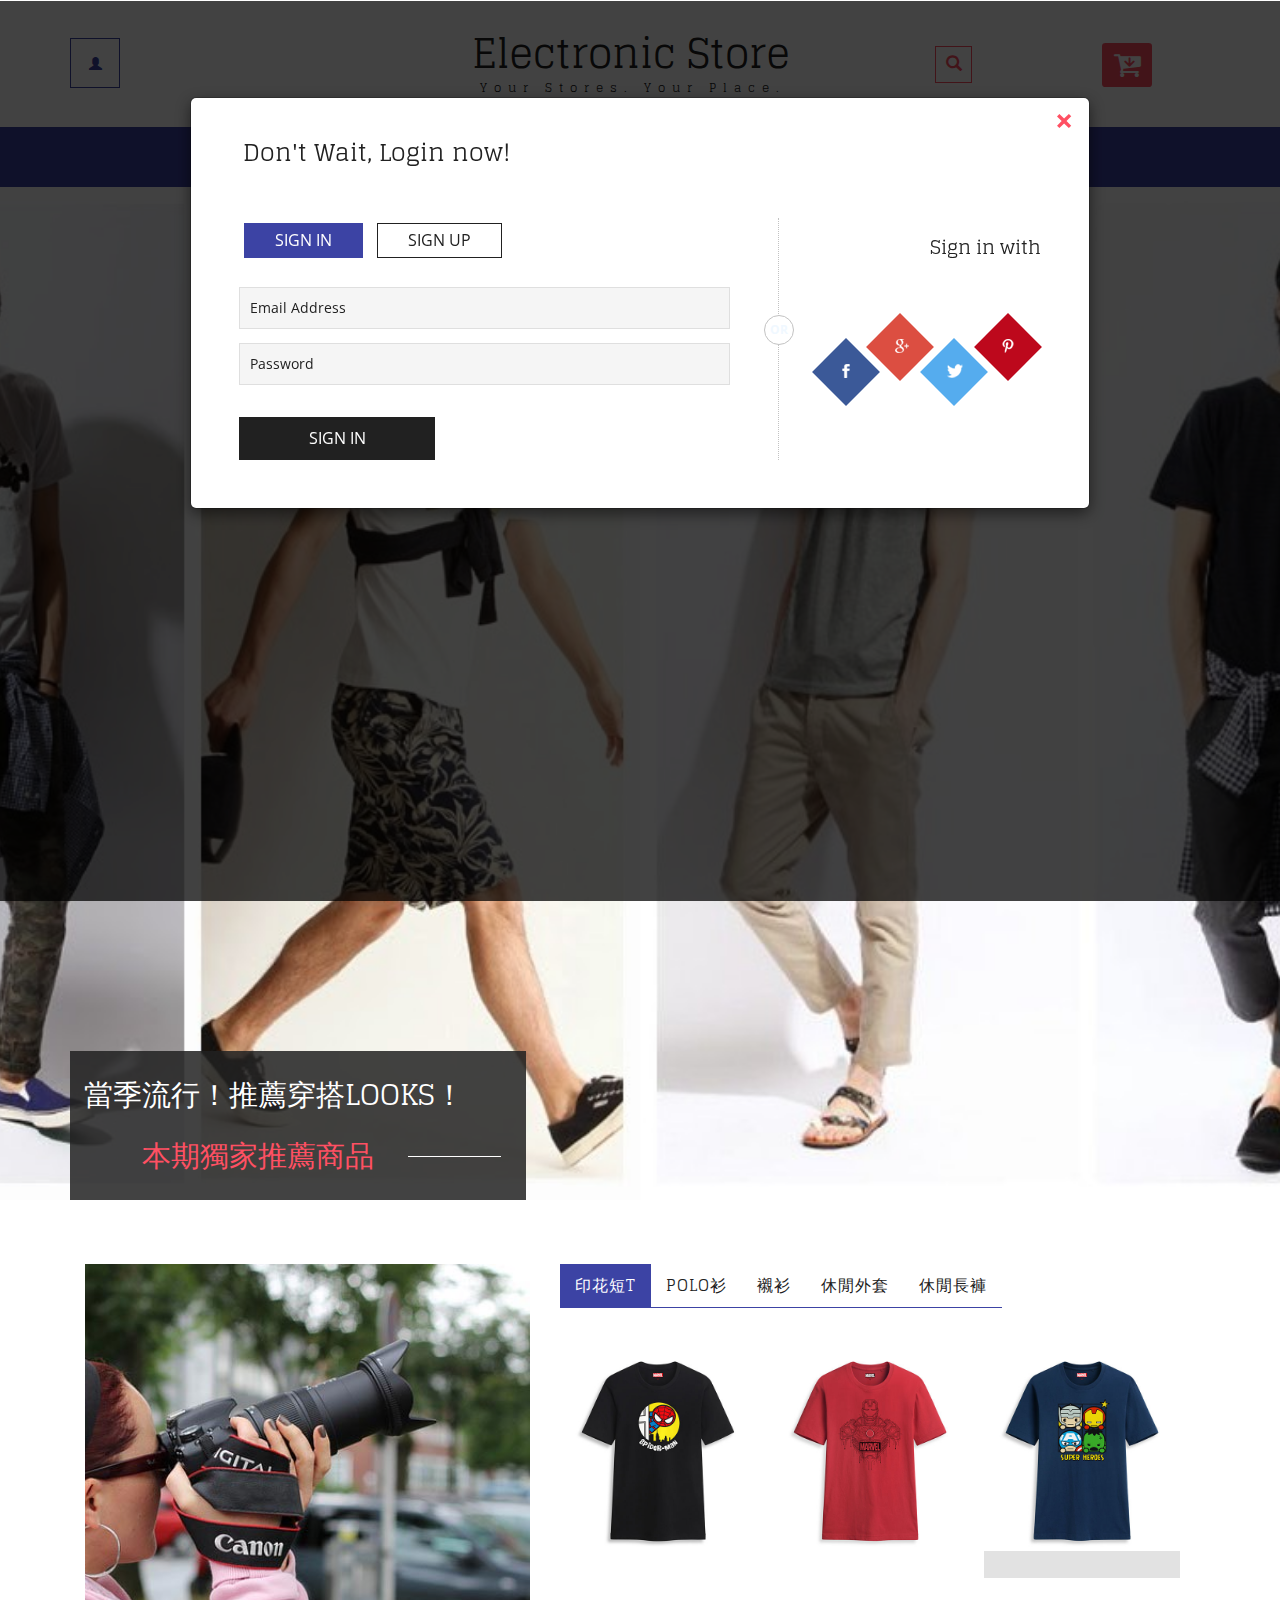
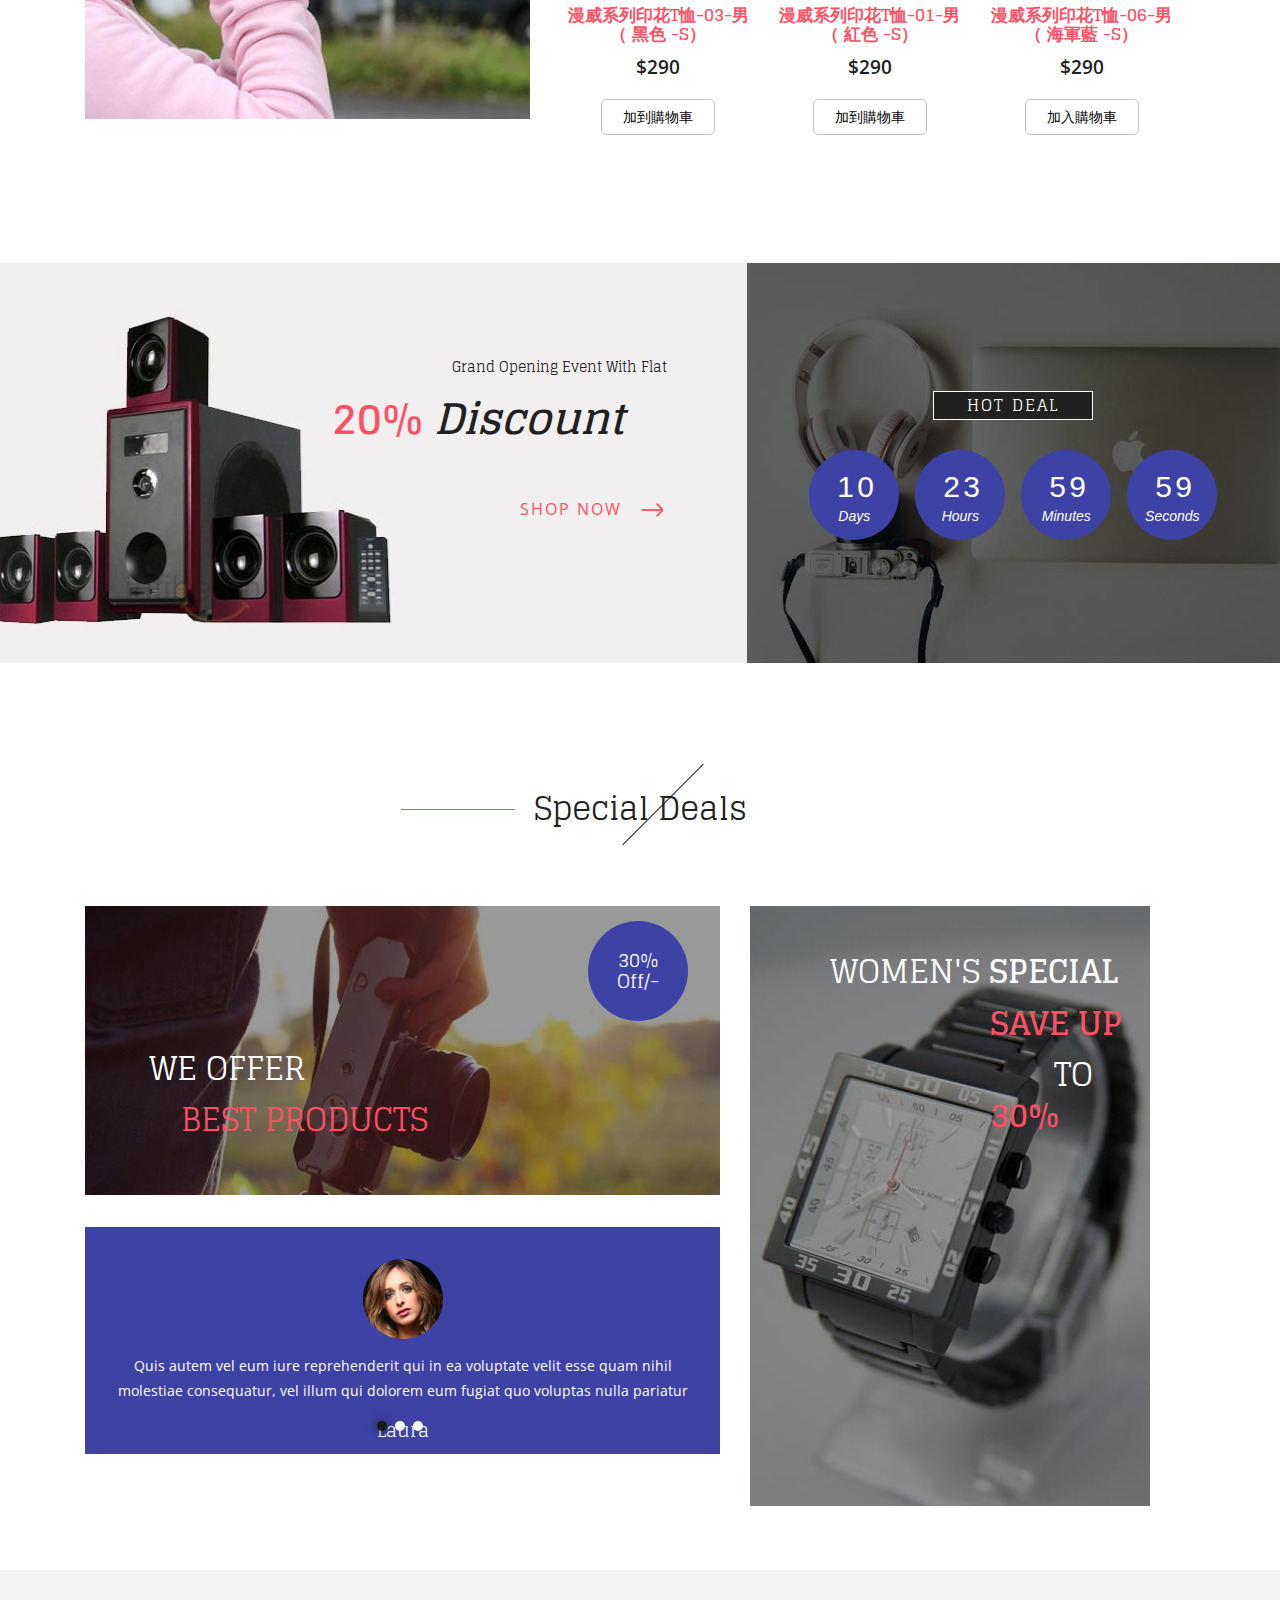
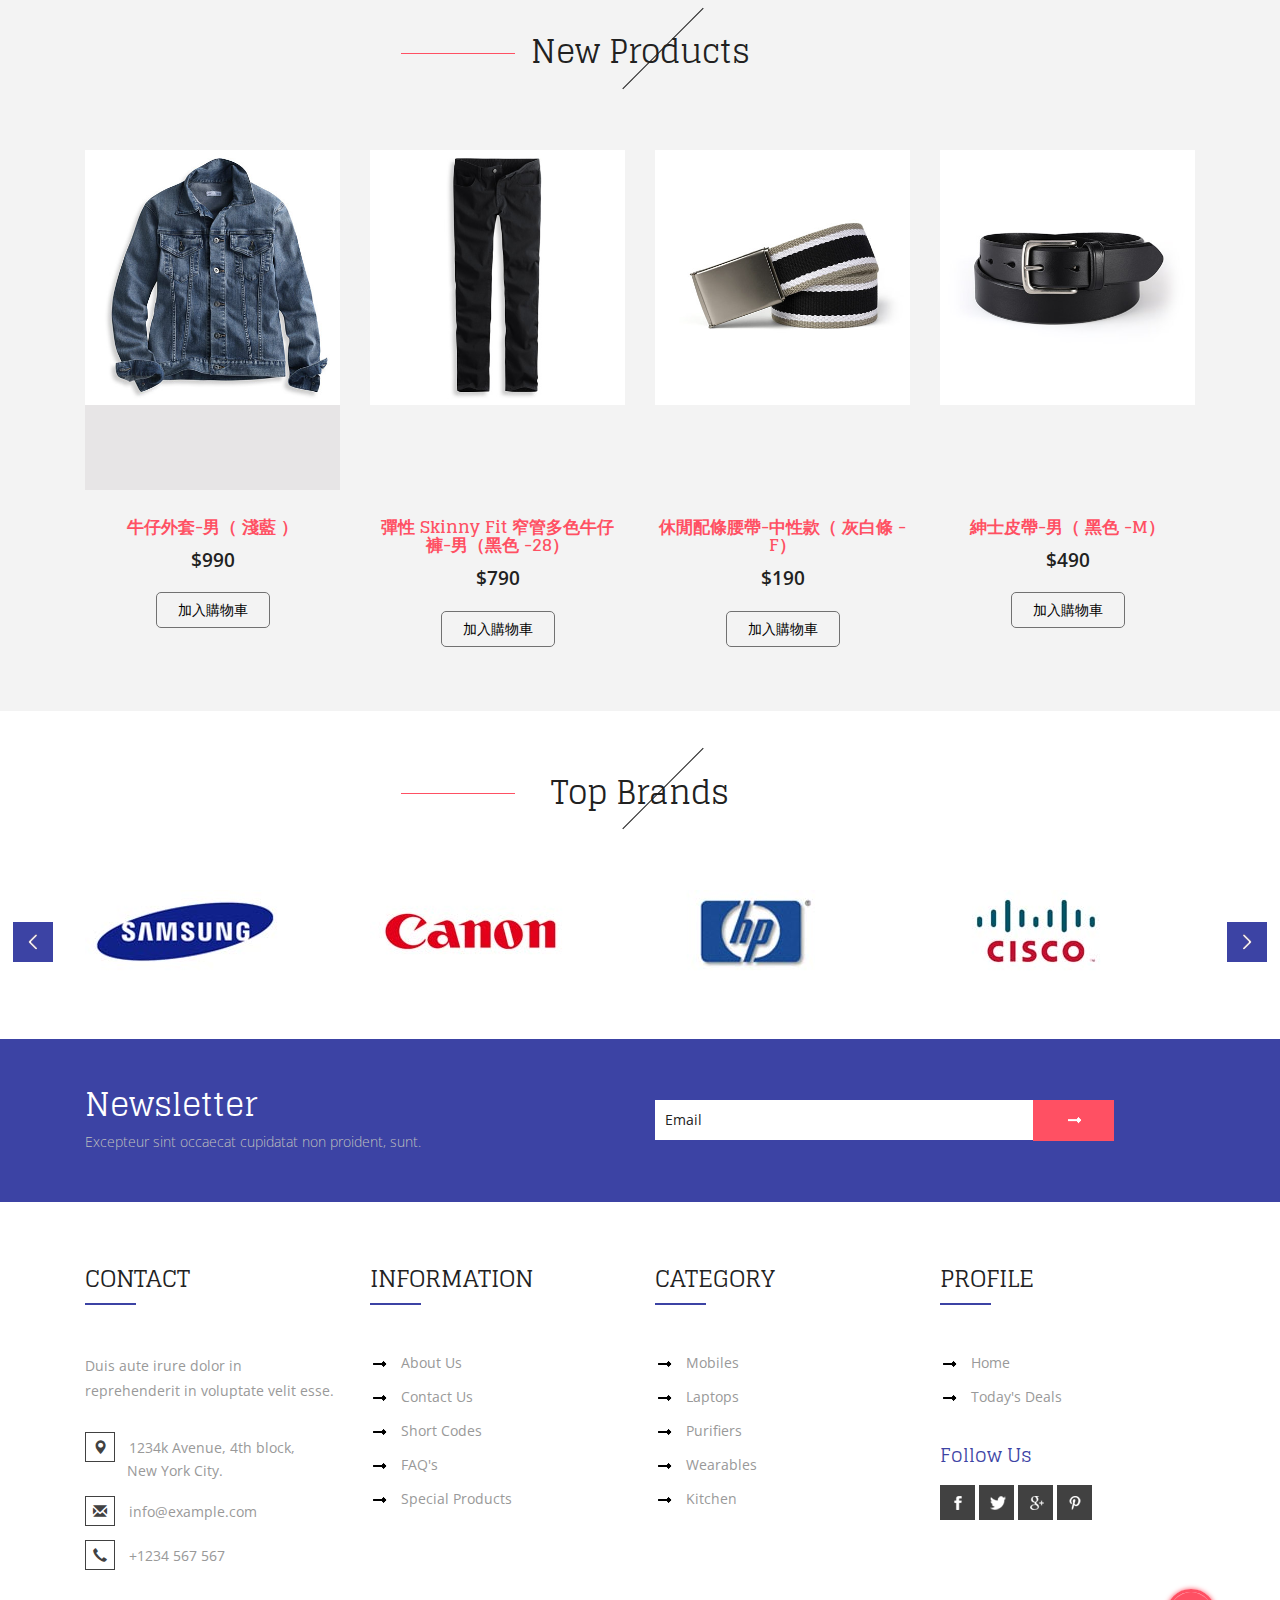
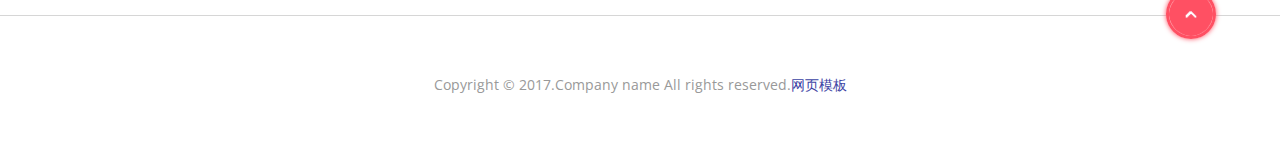
<file: index.html>
<!DOCTYPE html>
<html lang="en">
<head>
<title>Home</title> 
<!-- for-mobile-apps -->
<meta name="viewport" content="width=device-width, initial-scale=1">
<meta http-equiv="Content-Type" content="text/html; charset=utf-8" />
<meta name="keywords" content="" />
<script type="application/x-javascript"> addEventListener("load", function() { setTimeout(hideURLbar, 0); }, false);
	function hideURLbar(){ window.scrollTo(0,1); } </script>
<!-- //for-mobile-apps -->
<!-- Custom Theme files -->
<link href="css/bootstrap.css" rel="stylesheet" type="text/css" media="all" />
<link href="css/style.css" rel="stylesheet" type="text/css" media="all" />
<link href="css/fasthover.css" rel="stylesheet" type="text/css" media="all" />
<link href="css/popuo-box.css" rel="stylesheet" type="text/css" media="all" />
<!-- //Custom Theme files -->
<!-- font-awesome icons -->
<link href="css/font-awesome.css" rel="stylesheet"> 
<!-- //font-awesome icons -->
<!-- js -->
<script src="js/jquery.min.js"></script>
<link rel="stylesheet" href="css/jquery.countdown.css" /> <!-- countdown --> 
<!-- //js -->  
<!-- web fonts --> 
<link href='http://fonts.googleapis.com/css?family=Glegoo:400,700' rel='stylesheet' type='text/css'>
<link href='http://fonts.googleapis.com/css?family=Open+Sans:400,300,300italic,400italic,600,600italic,700,700italic,800,800italic' rel='stylesheet' type='text/css'>
<!-- //web fonts -->  
<!-- start-smooth-scrolling -->
<script type="text/javascript">
	jQuery(document).ready(function($) {
		$(".scroll").click(function(event){		
			event.preventDefault();
			$('html,body').animate({scrollTop:$(this.hash).offset().top},1000);
		});
	});
</script>
<!-- //end-smooth-scrolling --> 
</head> 
<body>
	<!-- for bootstrap working -->
	<script type="text/javascript" src="js/bootstrap-3.1.1.min.js"></script>
	<!-- //for bootstrap working -->
	<!-- header modal -->
	<div class="modal fade" id="myModal88" tabindex="-1" role="dialog" aria-labelledby="myModal88"
		aria-hidden="true">
		<div class="modal-dialog modal-lg">
			<div class="modal-content">
				<div class="modal-header">
					<button type="button" class="close" data-dismiss="modal" aria-hidden="true">
						&times;</button>
					<h4 class="modal-title" id="myModalLabel">Don't Wait, Login now!</h4>
				</div>
				<div class="modal-body modal-body-sub">
					<div class="row">
						<div class="col-md-8 modal_body_left modal_body_left1" style="border-right: 1px dotted #C2C2C2;padding-right:3em;">
							<div class="sap_tabs">	
								<div id="horizontalTab" style="display: block; width: 100%; margin: 0px;">
									<ul>
										<li class="resp-tab-item" aria-controls="tab_item-0"><span>Sign in</span></li>
										<li class="resp-tab-item" aria-controls="tab_item-1"><span>Sign up</span></li>
									</ul>		
									<div class="tab-1 resp-tab-content" aria-labelledby="tab_item-0">
										<div class="facts">
											<div class="register">
												<form method="post" action="SignIn">			
													<input name="Email" placeholder="Email Address" type="text" required="">						
													<input name="Password" placeholder="Password" type="password" required="">										
													<div class="sign-up">
														<input type="submit" value="Sign in"/>
													</div>
												</form>
											</div>
										</div> 
									</div>	 
									<div class="tab-2 resp-tab-content" aria-labelledby="tab_item-1">
										<div class="facts">
											<div class="register">
												<form method="post" action="SignUp">			
													<input placeholder="Name" name="Name" type="text" required="">
													<input placeholder="Email Address" name="Email" type="email" required="">	
													<input placeholder="Password" name="Password" type="password" required="">	
													<input placeholder="Confirm Password" name="Password" type="password" required="">
													<div class="sign-up">
														<input type="submit" value="Create Account"/>
													</div>
												</form>
											</div>
										</div>
									</div> 			        					            	      
								</div>	
							</div>
							<script src="js/easyResponsiveTabs.js" type="text/javascript"></script>
							<script type="text/javascript">
								$(document).ready(function () {
									$('#horizontalTab').easyResponsiveTabs({
										type: 'default', //Types: default, vertical, accordion           
										width: 'auto', //auto or any width like 600px
										fit: true   // 100% fit in a container
									});
								});
							</script>
							<div id="OR" class="hidden-xs">OR</div>
						</div>
						<div class="col-md-4 modal_body_right modal_body_right1">
							<div class="row text-center sign-with">
								<div class="col-md-12">
									<h3 class="other-nw">Sign in with</h3>
								</div>
								<div class="col-md-12">
									<ul class="social">
										<li class="social_facebook"><a href="#" class="entypo-facebook"></a></li>
										<li class="social_dribbble"><a href="#" class="entypo-dribbble"></a></li>
										<li class="social_twitter"><a href="#" class="entypo-twitter"></a></li>
										<li class="social_behance"><a href="#" class="entypo-behance"></a></li>
									</ul>
								</div>
							</div>
						</div>
					</div>
				</div>
			</div>
		</div>
	</div>
	<script>
		$('#myModal88').modal('show');
	</script>  
	<!-- header modal -->
	<!-- header -->
	<div class="header" id="home1">
		<div class="container">
			<div class="w3l_login">
				<a href="#" data-toggle="modal" data-target="#myModal88"><span class="glyphicon glyphicon-user" aria-hidden="true"></span></a>
			</div>
			<div class="w3l_logo">
				<h1><a href="index.html">Electronic Store<span>Your stores. Your place.</span></a></h1>
			</div>
			<div class="search">
				<input class="search_box" type="checkbox" id="search_box">
				<label class="icon-search" for="search_box"><span class="glyphicon glyphicon-search" aria-hidden="true"></span></label>
				<div class="search_form">
					<form action="#" method="post">
						<input type="text" name="Search" placeholder="Search...">
						<input type="submit" value="Send">
					</form>
				</div>
			</div>
			<div class="cart cart box_1"> 
				<form action="#" method="post" class="last"> 
					<input type="hidden" name="cmd" value="_cart" />
					<input type="hidden" name="display" value="1" />
					<button class="w3view-cart" type="submit" name="submit" value=""><i class="fa fa-cart-arrow-down" aria-hidden="true"></i></button>
				</form>   
			</div>  
		</div>
	</div>
	<!-- //header -->
	<!-- navigation -->
	<div class="navigation">
		<div class="container">
			<nav class="navbar navbar-default">
				<!-- Brand and toggle get grouped for better mobile display -->
				<div class="navbar-header nav_2">
					<button type="button" class="navbar-toggle collapsed navbar-toggle1" data-toggle="collapse" data-target="#bs-megadropdown-tabs">
						<span class="sr-only">Toggle navigation</span>
						<span class="icon-bar"></span>
						<span class="icon-bar"></span>
						<span class="icon-bar"></span>
					</button>
				</div> 
				<div class="collapse navbar-collapse" id="bs-megadropdown-tabs">
					<ul class="nav navbar-nav">
						<li><a href="index.html" class="act">Home</a></li>	
						<!-- Mega Menu -->
						<li class="dropdown">
							<a href="#" class="dropdown-toggle" data-toggle="dropdown">Products <b class="caret"></b></a>
							<ul class="dropdown-menu multi-column columns-3">
								<div class="row">
									<div class="col-sm-3">
										<ul class="multi-column-dropdown">
											<h6>Mobiles</h6>
											<li><a href="products.html">Mobile Phones</a></li>
											<li><a href="products.html">Mp3 Players <span>New</span></a></li> 
											<li><a href="products.html">Popular Models</a></li>
											<li><a href="products.html">All Tablets<span>New</span></a></li>
										</ul>
									</div>
									<div class="col-sm-3">
										<ul class="multi-column-dropdown">
											<h6>Accessories</h6>
											<li><a href="products1.html">Laptop</a></li>
											<li><a href="products1.html">Desktop</a></li>
											<li><a href="products1.html">Wearables <span>New</span></a></li>
											<li><a href="products1.html"><i>Summer Store</i></a></li>
										</ul>
									</div>
									<div class="col-sm-2">
										<ul class="multi-column-dropdown">
											<h6>Home</h6>
											<li><a href="products2.html">Tv</a></li>
											<li><a href="products2.html">Camera</a></li>
											<li><a href="products2.html">AC</a></li>
											<li><a href="products2.html">Grinders</a></li>
										</ul>
									</div>
									<div class="col-sm-4">
										<div class="w3ls_products_pos">
											<h4>30%<i>Off/-</i></h4>
											<img src="images/1.jpg" alt=" " class="img-responsive" />
										</div>
									</div>
									<div class="clearfix"></div>
								</div>
							</ul>
						</li>
						<li><a href="about.html">About Us</a></li> 
						<li class="w3pages"><a href="history.jsp?Email=szoponpon@gmail.com" class="dropdown-toggle"  role="button">訂單查詢
						</a></li>  
						<li><a href="mail.html">Mail Us</a></li>
					</ul>
				</div>
			</nav>
		</div>
	</div>
	<!-- //navigation -->
	<!-- banner -->
	<div class="banner">
		<div class="container">
			<h3>當季流行！推薦穿搭LOOKS！ <span>本期獨家推薦商品</span></h3>
		</div>
	</div>
	<!-- //banner --> 
	<!-- banner-bottom -->
	<div class="banner-bottom">
		<div class="container">
			<div class="col-md-5 wthree_banner_bottom_left">
				<div class="video-img">
					<a class="play-icon popup-with-zoom-anim" href="#small-dialog">
						<!-- <span class="glyphicon glyphicon-expand" aria-hidden="true"></span> -->
					</a>
				</div> 
					<!-- pop-up-box -->     
					<script src="js/jquery.magnific-popup.js" type="text/javascript"></script>
					<!--//pop-up-box -->
					<div id="small-dialog" class="mfp-hide">
						<iframe src=""></iframe>
					</div>
					<script>
						$(document).ready(function() {
						$('.popup-with-zoom-anim').magnificPopup({
							type: 'inline',
							fixedContentPos: false,
							fixedBgPos: true,
							overflowY: 'auto',
							closeBtnInside: true,
							preloader: false,
							midClick: true,
							removalDelay: 300,
							mainClass: 'my-mfp-zoom-in'
						});
																						
						});
					</script>
			</div>
			<div class="col-md-7 wthree_banner_bottom_right">
				<div class="bs-example bs-example-tabs" role="tabpanel" data-example-id="togglable-tabs">
					<ul id="myTab" class="nav nav-tabs" role="tablist">
	<!--edit-->					<li role="presentation" class="active"><a href="#home" id="home-tab" role="tab" data-toggle="tab" aria-controls="home">印花短T</a></li>
						<li role="presentation"><a href="#audio" role="tab" id="audio-tab" data-toggle="tab" aria-controls="audio">POLO衫</a></li>
						<li role="presentation"><a href="#video" role="tab" id="video-tab" data-toggle="tab" aria-controls="video">襯衫</a></li>
						<li role="presentation"><a href="#tv" role="tab" id="tv-tab" data-toggle="tab" aria-controls="tv">休閒外套</a></li>
	<!--end-->					<li role="presentation"><a href="#kitchen" role="tab" id="kitchen-tab" data-toggle="tab" aria-controls="kitchen">休閒長褲</a></li>
					</ul>
					<div id="myTabContent" class="tab-content">
						<div role="tabpanel" class="tab-pane fade active in" id="home" aria-labelledby="home-tab">
							<div class="agile_ecommerce_tabs">
								<div class="col-md-4 agile_ecommerce_tab_left">
									<div class="hs-wrapper">
										<img src="product/resource/印花短T/32476_漫威系列印花T恤-03-男（ 黑色 -S）_$290/3247601_500.jpg" alt=" " class="img-responsive" />
	<!--mask									<img src="images/4.jpg" alt=" " class="img-responsive" />
										<img src="images/5.jpg" alt=" " class="img-responsive" />
										<img src="images/6.jpg" alt=" " class="img-responsive" />
										<img src="images/7.jpg" alt=" " class="img-responsive" />
										<img src="images/3.jpg" alt=" " class="img-responsive" />
										<img src="images/4.jpg" alt=" " class="img-responsive" />
										<img src="images/5.jpg" alt=" " class="img-responsive" /> -->
										<div class="w3_hs_bottom">
											<ul>
												<li>
													<a href="#" data-toggle="modal" data-target="#myModal"><span class="glyphicon glyphicon-eye-open" aria-hidden="true"></span></a>
												</li>
											</ul>
										</div>
									</div> 
<!--edit-->									<h5><a href="32476.html">漫威系列印花T恤-03-男（ 黑色 -S）</a></h5>
									<div class="simpleCart_shelfItem">
<!--edit-->										<p> <i class="item_price">$290</i></p>
										<form action="#" method="post">
										<input type="hidden" name="id" value="32476" />
										<input type="hidden" name="pic" value="product/resource/印花短T/32476_漫威系列印花T恤-03-男（ 黑色 -S）_$290/3247601_500.jpg" />
											<input type="hidden" name="cmd" value="_cart" />
											<input type="hidden" name="add" value="1" /> 											
											<input type="hidden" name="w3ls_item" value="漫威系列印花T恤-03-男（ 黑色 -S）" /> 
											<input type="hidden" name="amount" value="350.00" />   
<!--edit-->								    <button type="submit" class="w3ls-cart">加到購物車</button>
										</form>  
									</div>
								</div>
								<div class="col-md-4 agile_ecommerce_tab_left">
									<div class="hs-wrapper">
										<img src="product/resource/印花短T/32477_漫威系列印花T恤-01-男（ 紅色 -S）_$290/3247701_500.jpg" alt=" " class="img-responsive" />
<!--mask										<img src="images/5.jpg" alt=" " class="img-responsive" />
										<img src="images/6.jpg" alt=" " class="img-responsive" />
										<img src="images/7.jpg" alt=" " class="img-responsive" />
										<img src="images/3.jpg" alt=" " class="img-responsive" />
										<img src="images/4.jpg" alt=" " class="img-responsive" />
										<img src="images/5.jpg" alt=" " class="img-responsive" />
										<img src="images/6.jpg" alt=" " class="img-responsive" /> -->
										<div class="w3_hs_bottom">
											<ul>
												<li>
													<a href="#" data-toggle="modal" data-target="#myModal"><span class="glyphicon glyphicon-eye-open" aria-hidden="true"></span></a>
												</li>
											</ul>
										</div>
									</div>
									<h5><a href="32477.html">漫威系列印花T恤-01-男（ 紅色 -S）</a></h5>
									<div class="simpleCart_shelfItem">
										<p> <i class="item_price">$290</i></p>
										<form action="#" method="post">
										<input type="hidden" name="id" value="32476" />
										<input type="hidden" name="pic" value="product/resource/印花短T/32477_漫威系列印花T恤-01-男（ 紅色 -S）_$290/3247701_500.jpg" />
											<input type="hidden" name="cmd" value="_cart" />
											<input type="hidden" name="add" value="1" /> 
											<input type="hidden" name="w3ls_item" value="漫威系列印花T恤-01-男（ 紅色 -S）" /> 
											<input type="hidden" name="amount" value="290.00" />   
											<button type="submit" class="w3ls-cart">加到購物車</button>
										</form>
									</div>
								</div>
								<div class="col-md-4 agile_ecommerce_tab_left">
									<div class="hs-wrapper">
										<img src="product/resource/印花短T/32480_漫威系列印花T恤-06-男（ 海軍藍 -S）_$290/3248001_500.jpg" alt=" " class="img-responsive" />
										<img src="images/6.jpg" alt=" " class="img-responsive" />
										<img src="images/4.jpg" alt=" " class="img-responsive" />
										<img src="images/3.jpg" alt=" " class="img-responsive" />
										<img src="images/5.jpg" alt=" " class="img-responsive" />
										<img src="images/7.jpg" alt=" " class="img-responsive" />
										<img src="images/4.jpg" alt=" " class="img-responsive" />
										<img src="images/6.jpg" alt=" " class="img-responsive" />
										<div class="w3_hs_bottom">
											<ul>
												<li>
													<a href="#" data-toggle="modal" data-target="#myModal"><span class="glyphicon glyphicon-eye-open" aria-hidden="true"></span></a>
												</li>
											</ul>
										</div>
									</div>
									<h5><a href="32480.html">漫威系列印花T恤-06-男（ 海軍藍 -S）</a></h5>
									<div class="simpleCart_shelfItem">
										<p> <i class="item_price">$290</i></p>
										<form action="#" method="post">
										<input type="hidden" name="id" value="32480" />
										<input type="hidden" name="pic" value="product/resource/印花短T/32480_漫威系列印花T恤-06-男（ 海軍藍 -S）_$290/3248001_500.jpg" />
											<input type="hidden" name="cmd" value="_cart" />
											<input type="hidden" name="add" value="1" /> 
											<input type="hidden" name="w3ls_item" value="漫威系列印花T恤-06-男（ 海軍藍 -S）" /> 
											<input type="hidden" name="amount" value="290.00"/>   
											<button type="submit" class="w3ls-cart">加入購物車</button>
										</form>
									</div>
								</div>
								<div class="clearfix"> </div>
							</div>
						</div>
						<div role="tabpanel" class="tab-pane fade" id="audio" aria-labelledby="audio-tab">
							<div class="agile_ecommerce_tabs">
								<div class="col-md-4 agile_ecommerce_tab_left">
									<div class="hs-wrapper">
										<img src="product\resource\POLO衫\25444_網眼徽章POLO衫-男（ 藏青 -S）_$390\2544409_500.jpg" alt=" " class="img-responsive" />
										<img src="images/9.jpg" alt=" " class="img-responsive" />
										<img src="images/10.jpg" alt=" " class="img-responsive" />
										<img src="images/8.jpg" alt=" " class="img-responsive" />
										<img src="images/9.jpg" alt=" " class="img-responsive" />
										<img src="images/10.jpg" alt=" " class="img-responsive" />
										<img src="images/8.jpg" alt=" " class="img-responsive" />
										<img src="images/9.jpg" alt=" " class="img-responsive" />
										<div class="w3_hs_bottom">
											<ul>
												<li>
													<a href="#" data-toggle="modal" data-target="#myModal1"><span class="glyphicon glyphicon-eye-open" aria-hidden="true"></span></a>
												</li>
											</ul>
										</div>
									</div>
									<h5><a href="25444.html">網眼徽章POLO衫-男（ 藏青 -S）</a></h5>
									<div class="simpleCart_shelfItem">
										<p> <i class="item_price">$390</i></p>
									
										<form action="#" method="post">
										<input type="hidden" name="id" value="25444" />
										<input type="hidden" name="pic" value="product\resource\POLO衫\25444_網眼徽章POLO衫-男（ 藏青 -S）_$390\2544409_500.jpg" />
											<input type="hidden" name="cmd" value="_cart" />
											<input type="hidden" name="add" value="1" /> 
											<input type="hidden" name="w3ls_item" value="網眼徽章POLO衫-男（ 藏青 -S）" /> 
											<input type="hidden" name="amount" value="390.00" />   
											<button type="submit" class="w3ls-cart">加入購物車</button>
										</form>
									</div>
								</div>
								<div class="col-md-4 agile_ecommerce_tab_left">
									<div class="hs-wrapper">
										<img src="product\resource\POLO衫\30071_純棉徽章polo衫-男（ 深藍 -S）_$390\3007105_500.jpg" alt=" " class="img-responsive" />
										<img src="images/8.jpg" alt=" " class="img-responsive" />
										<img src="images/10.jpg" alt=" " class="img-responsive" />
										<img src="images/8.jpg" alt=" " class="img-responsive" />
										<img src="images/9.jpg" alt=" " class="img-responsive" />
										<img src="images/10.jpg" alt=" " class="img-responsive" />
										<img src="images/8.jpg" alt=" " class="img-responsive" />
										<img src="images/9.jpg" alt=" " class="img-responsive" />
										<div class="w3_hs_bottom">
											<ul>
												<li>
													<a href="#" data-toggle="modal" data-target="#myModal1"><span class="glyphicon glyphicon-eye-open" aria-hidden="true"></span></a>
												</li>
											</ul>
										</div>
									</div>
									<h5><a href="30071e.html">純棉徽章polo衫-男（ 深藍 -S）</a></h5>
									<div class="simpleCart_shelfItem">
										<p> <i class="item_price">$390</i></p>
										<form action="#" method="post">
										<input type="hidden" name="id" value="30071" />
										<input type="hidden" name="pic" value="product\resource\POLO衫\30071_純棉徽章polo衫-男（ 深藍 -S）_$390\3007105_500.jpg" />
											<input type="hidden" name="cmd" value="_cart" />
											<input type="hidden" name="add" value="1" /> 
											<input type="hidden" name="w3ls_item" value="純棉徽章polo衫-男（ 深藍 -S）" /> 
											<input type="hidden" name="amount" value="390.00" />   
											<button type="submit" class="w3ls-cart">加入購物車</button>
										</form>
									</div>
								</div>
								<div class="col-md-4 agile_ecommerce_tab_left">
									<div class="hs-wrapper">
										<img src="product\resource\POLO衫\30072_純棉橫條polo衫-男（ 麻灰寬條 -XL）_$390\3007205_500.jpg" alt=" " class="img-responsive" />
										<img src="images/8.jpg" alt=" " class="img-responsive" />
										<img src="images/9.jpg" alt=" " class="img-responsive" />
										<img src="images/8.jpg" alt=" " class="img-responsive" />
										<img src="images/9.jpg" alt=" " class="img-responsive" />
										<img src="images/10.jpg" alt=" " class="img-responsive" />
										<img src="images/8.jpg" alt=" " class="img-responsive" />
										<img src="images/9.jpg" alt=" " class="img-responsive" />
										<div class="w3_hs_bottom">
											<ul>
												<li>
													<a href="#" data-toggle="modal" data-target="#myModal1"><span class="glyphicon glyphicon-eye-open" aria-hidden="true"></span></a>
												</li>
											</ul>
										</div>
									</div>
									<h5><a href="30072.html">純棉橫條polo衫-男（ 麻灰寬條 -XL）</a></h5>
									<div class="simpleCart_shelfItem">
										<p> <i class="item_price">$390</i></p>
										<form action="#" method="post">
										<input type="hidden" name="id" value="30072" />
										<input type="hidden" name="pic" value="product\resource\POLO衫\30072_純棉橫條polo衫-男（ 麻灰寬條 -XL）_$390\3007205_500.jpg" />
											<input type="hidden" name="cmd" value="_cart" />
											<input type="hidden" name="add" value="1" /> 
											<input type="hidden" name="w3ls_item" value="純棉橫條polo衫-男（ 麻灰寬條 -XL）" /> 
											<input type="hidden" name="amount" value="390.00"/>   
											<button type="submit" class="w3ls-cart">加入購物車</button>
										</form>
									</div>
								</div>
								<div class="clearfix"> </div>
							</div>
						</div>
						<div role="tabpanel" class="tab-pane fade" id="video" aria-labelledby="video-tab">
							<div class="agile_ecommerce_tabs">
								<div class="col-md-4 agile_ecommerce_tab_left">
									<div class="hs-wrapper">
										<img src="product\resource\襯衫\30940_亞麻格紋長袖襯衫-男（ 白底藍格 -S）_$590\3094002_500.jpg" alt=" " class="img-responsive" />
										<img src="images/12.jpg" alt=" " class="img-responsive" />
										<img src="images/13.jpg" alt=" " class="img-responsive" />
										<img src="images/11.jpg" alt=" " class="img-responsive" />
										<img src="images/12.jpg" alt=" " class="img-responsive" />
										<img src="images/13.jpg" alt=" " class="img-responsive" />
										<img src="images/11.jpg" alt=" " class="img-responsive" />
										<img src="images/12.jpg" alt=" " class="img-responsive" />
										<div class="w3_hs_bottom">
											<ul>
												<li>
													<a href="#" data-toggle="modal" data-target="#myModal2"><span class="glyphicon glyphicon-eye-open" aria-hidden="true"></span></a>
												</li>
											</ul>
										</div>
									</div>
									<h5><a href="30940.html">亞麻格紋長袖襯衫-男（ 白底藍格 -S）</a></h5>
									<div class="simpleCart_shelfItem">
										<p> <i class="item_price">$590</i></p>
										<form action="#" method="post">
										<input type="hidden" name="id" value="30940" />
										<input type="hidden" name="pic" value="product\resource\襯衫\30940_亞麻格紋長袖襯衫-男（ 白底藍格 -S）_$590\3094002_500.jpg" />
											<input type="hidden" name="cmd" value="_cart" />
											<input type="hidden" name="add" value="1" /> 
											<input type="hidden" name="w3ls_item" value="亞麻格紋長袖襯衫-男（ 白底藍格 -S）" /> 
											<input type="hidden" name="amount" value="590.00" />   
											<button type="submit" class="w3ls-cart">加入購物車</button>
										</form>
									</div>
								</div>
								<div class="col-md-4 agile_ecommerce_tab_left">
									<div class="hs-wrapper">
										<img src="product\resource\襯衫\32448_斜紋工作長袖襯衫-男（ 軍綠 -S）_$590\3244801_500.jpg" alt=" " class="img-responsive" />
										<img src="images/11.jpg" alt=" " class="img-responsive" />
										<img src="images/13.jpg" alt=" " class="img-responsive" />
										<img src="images/11.jpg" alt=" " class="img-responsive" />
										<img src="images/12.jpg" alt=" " class="img-responsive" />
										<img src="images/13.jpg" alt=" " class="img-responsive" />
										<img src="images/11.jpg" alt=" " class="img-responsive" />
										<img src="images/12.jpg" alt=" " class="img-responsive" />
										<div class="w3_hs_bottom">
											<ul>
												<li>
													<a href="#" data-toggle="modal" data-target="#myModal2"><span class="glyphicon glyphicon-eye-open" aria-hidden="true"></span></a>
												</li>
											</ul>
										</div>
									</div>
									<h5><a href="32448.html">斜紋工作長袖襯衫-男（ 軍綠 -S）</a></h5>
									<div class="simpleCart_shelfItem">
										<p> <i class="item_price">$590</i></p>
										<form action="#" method="post">
										<input type="hidden" name="id" value="32448" />
										<input type="hidden" name="pic" value="product\resource\襯衫\32448_斜紋工作長袖襯衫-男（ 軍綠 -S）_$590\3244801_500.jpg" />
											<input type="hidden" name="cmd" value="_cart" />
											<input type="hidden" name="add" value="1" /> 
											<input type="hidden" name="w3ls_item" value="斜紋工作長袖襯衫-男（ 軍綠 -S）" /> 
											<input type="hidden" name="amount" value="590.00" />   
											<button type="submit" class="w3ls-cart">加入購物車</button>
										</form>
									</div>
								</div>
								<div class="col-md-4 agile_ecommerce_tab_left">
									<div class="hs-wrapper">
										<img src="product\resource\襯衫\32731_牛仔雙口袋襯衫-男（ 深藍 -S）_$690\3273102_500.jpg" alt=" " class="img-responsive" />
										<img src="images/11.jpg" alt=" " class="img-responsive" />
										<img src="images/12.jpg" alt=" " class="img-responsive" />
										<img src="images/11.jpg" alt=" " class="img-responsive" />
										<img src="images/12.jpg" alt=" " class="img-responsive" />
										<img src="images/13.jpg" alt=" " class="img-responsive" />
										<img src="images/11.jpg" alt=" " class="img-responsive" />
										<img src="images/12.jpg" alt=" " class="img-responsive" />
										<div class="w3_hs_bottom">
											<ul>
												<li>
													<a href="#" data-toggle="modal" data-target="#myModal2"><span class="glyphicon glyphicon-eye-open" aria-hidden="true"></span></a>
												</li>
											</ul>
										</div>
									</div>
									<h5><a href="32731.html">牛仔雙口袋襯衫-男（ 深藍 -S）</a></h5>
									<div class="simpleCart_shelfItem">
										<p> <i class="item_price">$690</i></p>
										<form action="#" method="post">
										<input type="hidden" name="id" value="32731" />
										<input type="hidden" name="pic" value="product\resource\襯衫\32731_牛仔雙口袋襯衫-男（ 深藍 -S）_$690\3273102_500.jpg" />
											<input type="hidden" name="cmd" value="_cart" />
											<input type="hidden" name="add" value="1" /> 
											<input type="hidden" name="w3ls_item" value="牛仔雙口袋襯衫-男（ 深藍 -S）" /> 
											<input type="hidden" name="amount" value="690.00" />   
											<button type="submit" class="w3ls-cart">加入購物車</button>
										</form>
									</div>
								</div>
								<div class="clearfix"> </div>
							</div>
						</div>
						<div role="tabpanel" class="tab-pane fade" id="tv" aria-labelledby="tv-tab">
							<div class="agile_ecommerce_tabs">
								<div class="col-md-4 agile_ecommerce_tab_left">
									<div class="hs-wrapper">
										<img src="product\resource\休閒外套\28202_毛絨連帽外套-男（ 麻灰 -S） _$790\2820201_220.jpg" alt=" " class="img-responsive" />
										<img src="images/15.jpg" alt=" " class="img-responsive" />
										<img src="images/16.jpg" alt=" " class="img-responsive" />
										<img src="images/14.jpg" alt=" " class="img-responsive" />
										<img src="images/15.jpg" alt=" " class="img-responsive" />
										<img src="images/16.jpg" alt=" " class="img-responsive" />
										<img src="images/14.jpg" alt=" " class="img-responsive" />
										<img src="images/15.jpg" alt=" " class="img-responsive" />
										<div class="w3_hs_bottom">
											<ul>
												<li>
													<a href="#" data-toggle="modal" data-target="#myModal3"><span class="glyphicon glyphicon-eye-open" aria-hidden="true"></span></a>
												</li>
											</ul>
										</div>
									</div>
									<h5><a href="28202.html">毛絨連帽外套-男（ 麻灰 -S）</a></h5>
									<div class="simpleCart_shelfItem">
										<p> <i class="item_price">$790</i></p>
										<form action="#" method="post">
										<input type="hidden" name="id" value="28202" />
										<input type="hidden" name="pic" value="product\resource\休閒外套\28202_毛絨連帽外套-男（ 麻灰 -S） _$790\2820201_220.jpg" />
											<input type="hidden" name="cmd" value="_cart" />
											<input type="hidden" name="add" value="1" /> 
											<input type="hidden" name="w3ls_item" value="毛絨連帽外套-男（ 麻灰 -S）" /> 
											<input type="hidden" name="amount" value="790.00" />   
											<button type="submit" class="w3ls-cart">加入購物車</button>
										</form>
									</div>
								</div>
								<div class="col-md-4 agile_ecommerce_tab_left">
									<div class="hs-wrapper">
										<img src="product\resource\休閒外套\28204_毛圈棒球外套-男（ 黑色 -S）_$490\2820401_500.jpg" alt=" " class="img-responsive" />
										<img src="images/14.jpg" alt=" " class="img-responsive" />
										<img src="images/16.jpg" alt=" " class="img-responsive" />
										<img src="images/14.jpg" alt=" " class="img-responsive" />
										<img src="images/15.jpg" alt=" " class="img-responsive" />
										<img src="images/16.jpg" alt=" " class="img-responsive" />
										<img src="images/14.jpg" alt=" " class="img-responsive" />
										<img src="images/15.jpg" alt=" " class="img-responsive" />
										<div class="w3_hs_bottom">
											<ul>
												<li>
													<a href="#" data-toggle="modal" data-target="#myModal3"><span class="glyphicon glyphicon-eye-open" aria-hidden="true"></span></a>
												</li>
											</ul>
										</div>
									</div>
									<h5><a href="28204.html">毛圈棒球外套-男（ 黑色 -S）</a></h5>
									<div class="simpleCart_shelfItem">
										<p> <i class="item_price">$490</i></p>
										<form action="#" method="post">
										<input type="hidden" name="id" value="28204" />
										<input type="hidden" name="pic" value="product\resource\休閒外套\28204_毛圈棒球外套-男（ 黑色 -S）_$490\2820401_500.jpg" />
											<input type="hidden" name="cmd" value="_cart" />
											<input type="hidden" name="add" value="1" /> 
											<input type="hidden" name="w3ls_item" value="毛圈棒球外套-男（ 黑色 -S）"/> 
											<input type="hidden" name="amount" value="490.00"/>   
											<button type="submit" class="w3ls-cart">加入購物車</button>
										</form>
									</div>
								</div>
								<div class="col-md-4 agile_ecommerce_tab_left">
									<div class="hs-wrapper">
										<img src="product\resource\休閒外套\32166_Fleece立領背心-男（ 麻花藍 -S）_$390\3216602_500.jpg" alt=" " class="img-responsive" />
										<img src="images/14.jpg" alt=" " class="img-responsive" />
										<img src="images/15.jpg" alt=" " class="img-responsive" />
										<img src="images/14.jpg" alt=" " class="img-responsive" />
										<img src="images/15.jpg" alt=" " class="img-responsive" />
										<img src="images/16.jpg" alt=" " class="img-responsive" />
										<img src="images/14.jpg" alt=" " class="img-responsive" />
										<img src="images/15.jpg" alt=" " class="img-responsive" />
										<div class="w3_hs_bottom">
											<ul>
												<li>
													<a href="#" data-toggle="modal" data-target="#myModal3"><span class="glyphicon glyphicon-eye-open" aria-hidden="true"></span></a>
												</li>
											</ul>
										</div>
									</div>
									<h5><a href="32166.html">Fleece立領背心-男（ 麻花藍 -S）</a></h5>
									<div class="simpleCart_shelfItem">
										<p> <i class="item_price">$390</i></p>
										<form action="#" method="post">
										<input type="hidden" name="id" value="32166" />
										<input type="hidden" name="pic" value="product\resource\休閒外套\32166_Fleece立領背心-男（ 麻花藍 -S）_$390\3216602_500.jpg" />
											<input type="hidden" name="cmd" value="_cart" />
											<input type="hidden" name="add" value="1" /> 
											<input type="hidden" name="w3ls_item" value="Fleece立領背心-男（ 麻花藍 -S）" /> 
											<input type="hidden" name="amount" value="390.00" />   
											<button type="submit" class="w3ls-cart">加入購物車</button>
										</form>
									</div>
								</div>
								<div class="clearfix"> </div>
							</div>
						</div>
						<div role="tabpanel" class="tab-pane fade" id="kitchen" aria-labelledby="kitchen-tab">
							<div class="agile_ecommerce_tabs">
								<div class="col-md-4 agile_ecommerce_tab_left">
									<div class="hs-wrapper">
										<img src="product\resource\休閒長褲\30352_復古 REGULAR FIT 無褶卡其褲-男（ 卡其 -79）_$590\3035203_500.jpg" alt=" " class="img-responsive" />
										<img src="images/18.jpg" alt=" " class="img-responsive" />
										<img src="images/19.jpg" alt=" " class="img-responsive" />
										<img src="images/17.jpg" alt=" " class="img-responsive" />
										<img src="images/18.jpg" alt=" " class="img-responsive" />
										<img src="images/19.jpg" alt=" " class="img-responsive" />
										<img src="images/17.jpg" alt=" " class="img-responsive" />
										<img src="images/18.jpg" alt=" " class="img-responsive" />
										<div class="w3_hs_bottom">
											<ul>
												<li>
													<a href="#" data-toggle="modal" data-target="#myModal4"><span class="glyphicon glyphicon-eye-open" aria-hidden="true"></span></a>
												</li>
											</ul>
										</div>
									</div>
									<h5><a href="30352.html">復古REGULAR FIT無褶卡其褲-男（ 卡其 -79）</a></h5>
									<div class="simpleCart_shelfItem">
										<p> <i class="item_price">$590</i></p>
										<form action="#" method="post">
										<input type="hidden" name="id" value="30352" />
										<input type="hidden" name="pic" value="product\resource\休閒長褲\30352_復古 REGULAR FIT 無褶卡其褲-男（ 卡其 -79）_$590\3035203_500.jpg" />
											<input type="hidden" name="cmd" value="_cart" />
											<input type="hidden" name="add" value="1" /> 
											<input type="hidden" name="w3ls_item" value="復古REGULAR FIT無褶卡其褲-男（ 卡其 -79）" /> 
											<input type="hidden" name="amount" value="590.00" />   
											<button type="submit" class="w3ls-cart">加入購物車</button>
										</form>
									</div>
								</div>
								<div class="col-md-4 agile_ecommerce_tab_left">
									<div class="hs-wrapper">
										<img src="product\resource\休閒長褲\30402_Regular Fit 直筒牛仔褲-男（ 藍色 -28）_$690\3040202_500.jpg" alt=" " class="img-responsive" />
										<img src="images/17.jpg" alt=" " class="img-responsive" />
										<img src="images/19.jpg" alt=" " class="img-responsive" />
										<img src="images/17.jpg" alt=" " class="img-responsive" />
										<img src="images/18.jpg" alt=" " class="img-responsive" />
										<img src="images/19.jpg" alt=" " class="img-responsive" />
										<img src="images/17.jpg" alt=" " class="img-responsive" />
										<img src="images/18.jpg" alt=" " class="img-responsive" />
										<div class="w3_hs_bottom">
											<ul>
												<li>
													<a href="#" data-toggle="modal" data-target="#myModal4"><span class="glyphicon glyphicon-eye-open" aria-hidden="true"></span></a>
												</li>
											</ul>
										</div>
									</div>
									<h5><a href="30402.html">Regular Fit 直筒牛仔褲-男（ 藍色 -28）</a></h5>
									<div class="simpleCart_shelfItem">
										<p> <i class="item_price">$690</i></p>
										<form action="#" method="post">
										<input type="hidden" name="id" value="30402" />
										<input type="hidden" name="pic" value="product\resource\休閒長褲\30402_Regular Fit 直筒牛仔褲-男（ 藍色 -28）_$690\3040202_500.jpg" />
											<input type="hidden" name="cmd" value="_cart" />
											<input type="hidden" name="add" value="1" /> 
											<input type="hidden" name="w3ls_item" value="Regular Fit 直筒牛仔褲-男（ 藍色 -28）" /> 
											<input type="hidden" name="amount" value="690.00" />   
											<button type="submit" class="w3ls-cart">加入購物車</button>
										</form>
									</div>
								</div>
								<div class="col-md-4 agile_ecommerce_tab_left">
									<div class="hs-wrapper">
										<img src="product\resource\休閒長褲\30906_運動束口工作褲-男（ 橄欖綠 -S）_$590\3090602_500.jpg" alt=" " class="img-responsive" />
										<img src="images/17.jpg" alt=" " class="img-responsive" />
										<img src="images/18.jpg" alt=" " class="img-responsive" />
										<img src="images/17.jpg" alt=" " class="img-responsive" />
										<img src="images/18.jpg" alt=" " class="img-responsive" />
										<img src="images/19.jpg" alt=" " class="img-responsive" />
										<img src="images/17.jpg" alt=" " class="img-responsive" />
										<img src="images/18.jpg" alt=" " class="img-responsive" />
										<div class="w3_hs_bottom">
											<ul>
												<li>
													<a href="#" data-toggle="modal" data-target="#myModal4"><span class="glyphicon glyphicon-eye-open" aria-hidden="true"></span></a>
												</li>
											</ul>
										</div>
									</div>
									<h5><a href="30906.html">運動束口工作褲-男（ 橄欖綠 -S）</a></h5>
									<div class="simpleCart_shelfItem">
										<p> <i class="item_price">$590</i></p>
										<form action="#" method="post">
										<input type="hidden" name="id" value="30906" />
										<input type="hidden" name="pic" value="product\resource\休閒長褲\30906_運動束口工作褲-男（ 橄欖綠 -S）_$590\3090602_500.jpg" />
											<input type="hidden" name="cmd" value="_cart" />
											<input type="hidden" name="add" value="1" /> 
											<input type="hidden" name="w3ls_item" value="運動束口工作褲-男（ 橄欖綠 -S）" /> 
											<input type="hidden" name="amount" value="590.00" />   
											<button type="submit" class="w3ls-cart">加入購物車</button>
										</form>
									</div>
								</div>
								<div class="clearfix"> </div>
							</div>
						</div>
					</div>
				</div> 
			</div>
			<div class="clearfix"> </div>
		</div>
	</div>
	<!-- //banner-bottom --> 
	<!-- modal-video -->
	<div class="modal video-modal fade" id="myModal" tabindex="-1" role="dialog" aria-labelledby="myModal">
		<div class="modal-dialog" role="document">
			<div class="modal-content">
				<div class="modal-header">
					<button type="button" class="close" data-dismiss="modal" aria-label="Close"><span aria-hidden="true">&times;</span></button>						
				</div>
				<section>
					<div class="modal-body">
						<div class="col-md-5 modal_body_left">
							<img src="images/3.jpg" alt=" " class="img-responsive" />
						</div>
						<div class="col-md-7 modal_body_right">
							<h4>The Best Mobile Phone 3GB</h4>
							<p>Ut enim ad minim veniam, quis nostrud exercitation ullamco laboris nisi ut aliquip ex ea 
								commodo consequat.Duis aute irure dolor in reprehenderit in voluptate velit esse cillum dolore eu fugiat nulla pariatur. </p>
							<div class="rating">
								<div class="rating-left">
									<img src="images/star-.png" alt=" " class="img-responsive" />
								</div>
								<div class="rating-left">
									<img src="images/star-.png" alt=" " class="img-responsive" />
								</div>
								<div class="rating-left">
									<img src="images/star-.png" alt=" " class="img-responsive" />
								</div>
								<div class="rating-left">
									<img src="images/star.png" alt=" " class="img-responsive" />
								</div>
								<div class="rating-left">
									<img src="images/star.png" alt=" " class="img-responsive" />
								</div>
								<div class="clearfix"> </div>
							</div>
							<div class="modal_body_right_cart simpleCart_shelfItem">
								<p><span>$380</span> <i class="item_price">$350</i></p>
								<form action="#" method="post">
									<input type="hidden" name="cmd" value="_cart">
									<input type="hidden" name="add" value="1"> 
									<input type="hidden" name="w3ls_item" value="Mobile Phone1"> 
									<input type="hidden" name="amount" value="350.00">   
									<button type="submit" class="w3ls-cart">加入購物車</button>
								</form>
							</div>
							<h5>Color</h5>
							<div class="color-quality">
								<ul>
									<li><a href="#"><span></span></a></li>
									<li><a href="#" class="brown"><span></span></a></li>
									<li><a href="#" class="purple"><span></span></a></li>
									<li><a href="#" class="gray"><span></span></a></li>
								</ul>
							</div>
						</div>
						<div class="clearfix"> </div>
					</div>
				</section>
			</div>
		</div>
	</div>
	<div class="modal video-modal fade" id="myModal1" tabindex="-1" role="dialog" aria-labelledby="myModal1">
		<div class="modal-dialog" role="document">
			<div class="modal-content">
				<div class="modal-header">
					<button type="button" class="close" data-dismiss="modal" aria-label="Close"><span aria-hidden="true">&times;</span></button>						
				</div>
				<section>
					<div class="modal-body">
						<div class="col-md-5 modal_body_left">
							<img src="images/9.jpg" alt=" " class="img-responsive" />
						</div>
						<div class="col-md-7 modal_body_right">
							<h4>Multimedia Home Accessories</h4>
							<p>Ut enim ad minim veniam, quis nostrud 
								exercitation ullamco laboris nisi ut aliquip ex ea 
								commodo consequat.Duis aute irure dolor in 
								reprehenderit in voluptate velit esse cillum dolore 
								eu fugiat nulla pariatur. Excepteur sint occaecat 
								cupidatat non proident, sunt in culpa qui officia 
								deserunt mollit anim id est laborum.</p>
							<div class="rating">
								<div class="rating-left">
									<img src="images/star-.png" alt=" " class="img-responsive" />
								</div>
								<div class="rating-left">
									<img src="images/star-.png" alt=" " class="img-responsive" />
								</div>
								<div class="rating-left">
									<img src="images/star-.png" alt=" " class="img-responsive" />
								</div>
								<div class="rating-left">
									<img src="images/star.png" alt=" " class="img-responsive" />
								</div>
								<div class="rating-left">
									<img src="images/star.png" alt=" " class="img-responsive" />
								</div>
								<div class="clearfix"> </div>
							</div>
							<div class="modal_body_right_cart simpleCart_shelfItem">
								<p><span>$180</span> <i class="item_price">$150</i></p>
								<form action="#" method="post">
									<input type="hidden" name="cmd" value="_cart">
									<input type="hidden" name="add" value="1"> 
									<input type="hidden" name="w3ls_item" value="Headphones"> 
									<input type="hidden" name="amount" value="150.00">   
									<button type="submit" class="w3ls-cart">加入購物車</button>
								</form>
							</div>
							<h5>Color</h5>
							<div class="color-quality">
								<ul>
									<li><a href="#"><span></span></a></li>
									<li><a href="#" class="brown"><span></span></a></li>
									<li><a href="#" class="purple"><span></span></a></li>
									<li><a href="#" class="gray"><span></span></a></li>
								</ul>
							</div>
						</div>
						<div class="clearfix"> </div>
					</div>
				</section>
			</div>
		</div>
	</div>
	<div class="modal video-modal fade" id="myModal2" tabindex="-1" role="dialog" aria-labelledby="myModal2">
		<div class="modal-dialog" role="document">
			<div class="modal-content">
				<div class="modal-header">
					<button type="button" class="close" data-dismiss="modal" aria-label="Close"><span aria-hidden="true">&times;</span></button>						
				</div>
				<section>
					<div class="modal-body">
						<div class="col-md-5 modal_body_left">
							<img src="images/11.jpg" alt=" " class="img-responsive" />
						</div>
						<div class="col-md-7 modal_body_right">
							<h4>Quad Core Colorful Laptop</h4>
							<p>Ut enim ad minim veniam, quis nostrud exercitation ullamco laboris nisi ut aliquip ex ea commodo consequat.Duis aute irure dolor in 
								reprehenderit in voluptate velit esse cillum dolore eu fugiat nulla pariatur. Excepteur sint occaecat cupidatat non proident, sunt in culpa qui officia  deserunt.</p>
							<div class="rating">
								<div class="rating-left">
									<img src="images/star-.png" alt=" " class="img-responsive" />
								</div>
								<div class="rating-left">
									<img src="images/star-.png" alt=" " class="img-responsive" />
								</div>
								<div class="rating-left">
									<img src="images/star-.png" alt=" " class="img-responsive" />
								</div>
								<div class="rating-left">
									<img src="images/star-.png" alt=" " class="img-responsive" />
								</div>
								<div class="rating-left">
									<img src="images/star.png" alt=" " class="img-responsive" />
								</div>
								<div class="clearfix"> </div>
							</div>
							<div class="modal_body_right_cart simpleCart_shelfItem">
								<p><span>$880</span> <i class="item_price">$850</i></p>
								<form action="#" method="post">
									<input type="hidden" name="cmd" value="_cart">
									<input type="hidden" name="add" value="1"> 
									<input type="hidden" name="w3ls_item" value="Laptop"> 
									<input type="hidden" name="amount" value="850.00">   
									<button type="submit" class="w3ls-cart">加入購物車</button>
								</form>
							</div>
							<h5>Color</h5>
							<div class="color-quality">
								<ul>
									<li><a href="#"><span></span></a></li>
									<li><a href="#" class="brown"><span></span></a></li>
									<li><a href="#" class="purple"><span></span></a></li>
									<li><a href="#" class="gray"><span></span></a></li>
								</ul>
							</div>
						</div>
						<div class="clearfix"> </div>
					</div>
				</section>
			</div>
		</div>
	</div>
	<div class="modal video-modal fade" id="myModal3" tabindex="-1" role="dialog" aria-labelledby="myModal3">
		<div class="modal-dialog" role="document">
			<div class="modal-content">
				<div class="modal-header">
					<button type="button" class="close" data-dismiss="modal" aria-label="Close"><span aria-hidden="true">&times;</span></button>						
				</div>
				<section>
					<div class="modal-body">
						<div class="col-md-5 modal_body_left">
							<img src="images/14.jpg" alt=" " class="img-responsive" />
						</div>
						<div class="col-md-7 modal_body_right">
							<h4>Cool Single Door Refrigerator </h4>
							<p>Duis aute irure dolor inreprehenderit in voluptate velit esse cillum dolore 
								eu fugiat nulla pariatur. Excepteur sint occaecat cupidatat non proident, sunt in culpa qui officia deserunt mollit anim id est laborum.</p>
							<div class="rating">
								<div class="rating-left">
									<img src="images/star-.png" alt=" " class="img-responsive" />
								</div>
								<div class="rating-left">
									<img src="images/star-.png" alt=" " class="img-responsive" />
								</div>
								<div class="rating-left">
									<img src="images/star-.png" alt=" " class="img-responsive" />
								</div>
								<div class="rating-left">
									<img src="images/star.png" alt=" " class="img-responsive" />
								</div>
								<div class="rating-left">
									<img src="images/star.png" alt=" " class="img-responsive" />
								</div>
								<div class="clearfix"> </div>
							</div>
							<div class="modal_body_right_cart simpleCart_shelfItem">
								<p><span>$950</span> <i class="item_price">$820</i></p>
								<form action="#" method="post">
									<input type="hidden" name="cmd" value="_cart">
									<input type="hidden" name="add" value="1"> 
									<input type="hidden" name="w3ls_item" value="Mobile Phone1"> 
									<input type="hidden" name="amount" value="820.00">   
									<button type="submit" class="w3ls-cart">加入購物車</button>
								</form>
							</div>
							<h5>Color</h5>
							<div class="color-quality">
								<ul>
									<li><a href="#"><span></span></a></li>
									<li><a href="#" class="brown"><span></span></a></li>
									<li><a href="#" class="purple"><span></span></a></li>
									<li><a href="#" class="gray"><span></span></a></li>
								</ul>
							</div>
						</div>
						<div class="clearfix"> </div>
					</div>
				</section>
			</div>
		</div>
	</div>
	<div class="modal video-modal fade" id="myModal4" tabindex="-1" role="dialog" aria-labelledby="myModal4">
		<div class="modal-dialog" role="document">
			<div class="modal-content">
				<div class="modal-header">
					<button type="button" class="close" data-dismiss="modal" aria-label="Close"><span aria-hidden="true">&times;</span></button>						
				</div>
				<section>
					<div class="modal-body">
						<div class="col-md-5 modal_body_left">
							<img src="images/17.jpg" alt=" " class="img-responsive" />
						</div>
						<div class="col-md-7 modal_body_right">
							<h4>New Model Mixer Grinder</h4>
							<p>Excepteur sint occaecat laboris nisi ut aliquip ex ea 
								commodo consequat.Duis aute irure dolor in reprehenderit in voluptate velit esse cillum dolore 
								eu fugiat nulla pariatur cupidatat non proident, sunt in culpa qui officia deserunt mollit anim id est laborum.</p>
							<div class="rating">
								<div class="rating-left">
									<img src="images/star-.png" alt=" " class="img-responsive" />
								</div>
								<div class="rating-left">
									<img src="images/star-.png" alt=" " class="img-responsive" />
								</div>
								<div class="rating-left">
									<img src="images/star-.png" alt=" " class="img-responsive" />
								</div>
								<div class="rating-left">
									<img src="images/star.png" alt=" " class="img-responsive" />
								</div>
								<div class="rating-left">
									<img src="images/star.png" alt=" " class="img-responsive" />
								</div>
								<div class="clearfix"> </div>
							</div>
							<div class="modal_body_right_cart simpleCart_shelfItem">
								<p><span>$460</span> <i class="item_price">$450</i></p>
								<form action="#" method="post">
									<input type="hidden" name="cmd" value="_cart">
									<input type="hidden" name="add" value="1"> 
									<input type="hidden" name="w3ls_item" value="Mobile Phone1"> 
									<input type="hidden" name="amount" value="450.00">   
									<button type="submit" class="w3ls-cart">加入購物車</button>
								</form>
							</div>
							<h5>Color</h5>
							<div class="color-quality">
								<ul>
									<li><a href="#"><span></span></a></li>
									<li><a href="#" class="brown"><span></span></a></li>
									<li><a href="#" class="purple"><span></span></a></li>
									<li><a href="#" class="gray"><span></span></a></li>
								</ul>
							</div>
						</div>
						<div class="clearfix"> </div>
					</div>
				</section>
			</div>
		</div>
	</div>
	<div class="modal video-modal fade" id="myModal5" tabindex="-1" role="dialog" aria-labelledby="myModal5">
		<div class="modal-dialog" role="document">
			<div class="modal-content">
				<div class="modal-header">
					<button type="button" class="close" data-dismiss="modal" aria-label="Close"><span aria-hidden="true">&times;</span></button>						
				</div>
				<section>
					<div class="modal-body">
						<div class="col-md-5 modal_body_left">
							<img src="images/36.jpg" alt=" " class="img-responsive" />
						</div>
						<div class="col-md-7 modal_body_right">
							<h4>Dry Vacuum Cleaner</h4>
							<p>Ut enim ad minim veniam, quis nostrud exercitation ullamco laboris nisi ut aliquip ex ea 
								commodo consequat.Duis aute irure dolor in reprehenderit in voluptate velit esse cillum dolore eu fugiat nulla pariatur. Excepteur sint occaecat 
								cupidatat non proident, sunt in culpa qui officia deserunt mollit anim id est laborum.</p>
							<div class="rating">
								<div class="rating-left">
									<img src="images/star-.png" alt=" " class="img-responsive" />
								</div>
								<div class="rating-left">
									<img src="images/star-.png" alt=" " class="img-responsive" />
								</div>
								<div class="rating-left">
									<img src="images/star-.png" alt=" " class="img-responsive" />
								</div>
								<div class="rating-left">
									<img src="images/star.png" alt=" " class="img-responsive" />
								</div>
								<div class="rating-left">
									<img src="images/star.png" alt=" " class="img-responsive" />
								</div>
								<div class="clearfix"> </div>
							</div>
							<div class="modal_body_right_cart simpleCart_shelfItem">
								<p><span>$960</span> <i class="item_price">$920</i></p>
								<form action="#" method="post">
									<input type="hidden" name="cmd" value="_cart">
									<input type="hidden" name="add" value="1"> 
									<input type="hidden" name="w3ls_item" value="Vacuum Cleaner"> 
									<input type="hidden" name="amount" value="920.00">   
									<button type="submit" class="w3ls-cart">加入購物車</button>
								</form>
							</div>
							<h5>Color</h5>
							<div class="color-quality">
								<ul>
									<li><a href="#"><span></span></a></li>
									<li><a href="#" class="brown"><span></span></a></li>
									<li><a href="#" class="purple"><span></span></a></li>
									<li><a href="#" class="gray"><span></span></a></li>
								</ul>
							</div>
						</div>
						<div class="clearfix"> </div>
					</div>
				</section>
			</div>
		</div>
	</div>
	<div class="modal video-modal fade" id="myModal6" tabindex="-1" role="dialog" aria-labelledby="myModal6">
		<div class="modal-dialog" role="document">
			<div class="modal-content">
				<div class="modal-header">
					<button type="button" class="close" data-dismiss="modal" aria-label="Close"><span aria-hidden="true">&times;</span></button>						
				</div>
				<section>
					<div class="modal-body">
						<div class="col-md-5 modal_body_left">
							<img src="images/37.jpg" alt=" " class="img-responsive" />
						</div>
						<div class="col-md-7 modal_body_right">
							<h4>Kitchen & Dining Accessories</h4>
							<p>Ut enim ad minim veniam, quis nostrud 
								exercitation ullamco laboris nisi ut aliquip ex ea 
								commodo consequat.Duis aute irure dolor in 
								reprehenderit in voluptate velit esse cillum dolore 
								eu fugiat nulla pariatur. Excepteur sint occaecat 
								cupidatat non proident, sunt in culpa qui officia 
								deserunt mollit anim id est laborum.</p>
							<div class="rating">
								<div class="rating-left">
									<img src="images/star-.png" alt=" " class="img-responsive" />
								</div>
								<div class="rating-left">
									<img src="images/star-.png" alt=" " class="img-responsive" />
								</div>
								<div class="rating-left">
									<img src="images/star-.png" alt=" " class="img-responsive" />
								</div>
								<div class="rating-left">
									<img src="images/star.png" alt=" " class="img-responsive" />
								</div>
								<div class="rating-left">
									<img src="images/star.png" alt=" " class="img-responsive" />
								</div>
								<div class="clearfix"> </div>
							</div>
							<div class="modal_body_right_cart simpleCart_shelfItem">
								<p><span>$280</span> <i class="item_price">$250</i></p>
								<form action="#" method="post">
									<input type="hidden" name="cmd" value="_cart">
									<input type="hidden" name="add" value="1"> 
									<input type="hidden" name="w3ls_item" value="Induction Stove"> 
									<input type="hidden" name="amount" value="250.00">   
									<button type="submit" class="w3ls-cart">加入購物車</button>
								</form>
							</div>
							<h5>Color</h5>
							<div class="color-quality">
								<ul>
									<li><a href="#"><span></span></a></li>
									<li><a href="#" class="brown"><span></span></a></li>
									<li><a href="#" class="purple"><span></span></a></li>
									<li><a href="#" class="gray"><span></span></a></li>
								</ul>
							</div>
						</div>
						<div class="clearfix"> </div>
					</div>
				</section>
			</div>
		</div>
	</div>
	<!-- //modal-video -->
	<!-- banner-bottom1 -->
	<div class="banner-bottom1">
		<div class="agileinfo_banner_bottom1_grids">
			<div class="col-md-7 agileinfo_banner_bottom1_grid_left">
				<h3>Grand Opening Event With flat<span>20% <i>Discount</i></span></h3>
				<a href="products.html">Shop Now</a>
			</div>
			<div class="col-md-5 agileinfo_banner_bottom1_grid_right">
				<h4>hot deal</h4>
				<div class="timer_wrap">
					<div id="counter"> </div>
				</div>
				<script src="js/jquery.countdown.js"></script>
				<script src="js/script.js"></script>
			</div>
			<div class="clearfix"> </div>
		</div>
	</div>
	<!-- //banner-bottom1 --> 
	<!-- special-deals -->
	<div class="special-deals">
		<div class="container">
			<h2>Special Deals</h2>
			<div class="w3agile_special_deals_grids">
				<div class="col-md-7 w3agile_special_deals_grid_left">
					<div class="w3agile_special_deals_grid_left_grid">
						<img src="images/21.jpg" alt=" " class="img-responsive" />
						<div class="w3agile_special_deals_grid_left_grid_pos1">
							<h5>30%<span>Off/-</span></h5>
						</div>
						<div class="w3agile_special_deals_grid_left_grid_pos">
							<h4>We Offer <span>Best Products</span></h4>
						</div>
					</div>
					<div class="wmuSlider example1">
						<div class="wmuSliderWrapper">
							<article style="position: absolute; width: 100%; opacity: 0;"> 
								<div class="banner-wrap">
									<div class="w3agile_special_deals_grid_left_grid1">
										<img src="images/t1.png" alt=" " class="img-responsive" />
										<p>Quis autem vel eum iure reprehenderit qui in ea voluptate 
											velit esse quam nihil molestiae consequatur, vel illum qui dolorem 
											eum fugiat quo voluptas nulla pariatur</p>
										<h4>Laura</h4>
									</div>
								</div>
							</article>
							<article style="position: absolute; width: 100%; opacity: 0;"> 
								<div class="banner-wrap">
									<div class="w3agile_special_deals_grid_left_grid1">
										<img src="images/t2.png" alt=" " class="img-responsive" />
										<p>Quis autem vel eum iure reprehenderit qui in ea voluptate 
											velit esse quam nihil molestiae consequatur, vel illum qui dolorem 
											eum fugiat quo voluptas nulla pariatur</p>
										<h4>Michael</h4>
									</div>
								</div>
							</article>
							<article style="position: absolute; width: 100%; opacity: 0;"> 
								<div class="banner-wrap">
									<div class="w3agile_special_deals_grid_left_grid1">
										<img src="images/t3.png" alt=" " class="img-responsive" />
										<p>Quis autem vel eum iure reprehenderit qui in ea voluptate 
											velit esse quam nihil molestiae consequatur, vel illum qui dolorem 
											eum fugiat quo voluptas nulla pariatur</p>
										<h4>Rosy</h4>
									</div>
								</div>
							</article>
						</div>
					</div>
						<script src="js/jquery.wmuSlider.js"></script> 
						<script>
							$('.example1').wmuSlider();         
						</script> 
				</div>
				<div class="col-md-5 w3agile_special_deals_grid_right">
					<img src="images/20.jpg" alt=" " class="img-responsive" />
					<div class="w3agile_special_deals_grid_right_pos">
						<h4>Women's <span>Special</span></h4>
						<h5>save up <span>to</span> 30%</h5>
					</div>
				</div>
				<div class="clearfix"> </div>
			</div>
		</div>
	</div>
	<!-- //special-deals -->
	<!-- new-products -->
	<div class="new-products">
		<div class="container">
			<h3>New Products</h3>
			<div class="agileinfo_new_products_grids">
				<div class="col-md-3 agileinfo_new_products_grid">
					<div class="agile_ecommerce_tab_left agileinfo_new_products_grid1">
						<div class="hs-wrapper hs-wrapper1">
							<img src="product\resource\休閒外套\32818_牛仔外套-男（ 淺藍 -S_$990\3281801_500.jpg" alt=" " class="img-responsive" />
							<img src="images/23.jpg" alt=" " class="img-responsive" />
							<img src="images/24.jpg" alt=" " class="img-responsive" />
							<img src="images/22.jpg" alt=" " class="img-responsive" />
							<img src="images/26.jpg" alt=" " class="img-responsive" /> 
							<div class="w3_hs_bottom w3_hs_bottom_sub">
								<ul>
									<li>
										<a href="#" data-toggle="modal" data-target="#myModal2"><span class="glyphicon glyphicon-eye-open" aria-hidden="true"></span></a>
									</li>
								</ul>
							</div>
						</div>
						<h5><a href="32818.html">牛仔外套-男（ 淺藍 ）</a></h5>
						<div class="simpleCart_shelfItem">
							<p> <i class="item_price">$990</i></p>
							<form action="#" method="post">
							<input type="hidden" name="id" value="32818" />
							<input type="hidden" name="pic" value="product\resource\休閒外套\32818_牛仔外套-男（ 淺藍 -S_$990\3281801_500.jpg" />
								<input type="hidden" name="cmd" value="_cart">
								<input type="hidden" name="add" value="1"> 
								<input type="hidden" name="w3ls_item" value="牛仔外套-男（ 淺藍 ）"> 
								<input type="hidden" name="amount" value="990.00">   
								<button type="submit" class="w3ls-cart">加入購物車</button>
							</form>
						</div>
					</div>
				</div>
				<div class="col-md-3 agileinfo_new_products_grid">
					<div class="agile_ecommerce_tab_left agileinfo_new_products_grid1">
						<div class="hs-wrapper hs-wrapper1">
							<img src="product\resource\休閒長褲\32241_彈性 Skinny Fit 窄管多色牛仔褲-男（ 黑色 -28）_$790\3224102_500.jpg" alt=" " class="img-responsive" />
							<img src="images/28.jpg" alt=" " class="img-responsive" />
							<img src="images/29.jpg" alt=" " class="img-responsive" />
							<img src="images/30.jpg" alt=" " class="img-responsive" />
							<img src="images/31.jpg" alt=" " class="img-responsive" /> 
							<div class="w3_hs_bottom w3_hs_bottom_sub">
								<ul>
									<li>
										<a href="#" data-toggle="modal" data-target="#myModal"><span class="glyphicon glyphicon-eye-open" aria-hidden="true"></span></a>
									</li>
								</ul>
							</div>
						</div>
						<h5><a href="32241.html">彈性 Skinny Fit 窄管多色牛仔褲-男（黑色 -28）</a></h5>
						<div class="simpleCart_shelfItem">
							<p> <i class="item_price">$790</i></p>
							<form action="#" method="post">
							<input type="hidden" name="id" value="32241" />
							<input type="hidden" name="pic" value="product\resource\休閒長褲\32241_彈性 Skinny Fit 窄管多色牛仔褲-男（ 黑色 -28）_$790\3224102_500.jpg" />
								<input type="hidden" name="cmd" value="_cart">
								<input type="hidden" name="add" value="1"> 
								<input type="hidden" name="w3ls_item" value="彈性 Skinny Fit 窄管多色牛仔褲-男（黑色 -28）"> 
								<input type="hidden" name="amount" value="790.00">   
								<button type="submit" class="w3ls-cart">加入購物車</button>
							</form>
						</div>
					</div>
				</div>
				<div class="col-md-3 agileinfo_new_products_grid">
					<div class="agile_ecommerce_tab_left agileinfo_new_products_grid1">
						<div class="hs-wrapper hs-wrapper1">
							<img src="product\resource\皮帶\30121_休閒配條腰帶-中性款（ 灰白條 -F）_$190\3012104_500.jpg" alt=" " class="img-responsive" />
							<img src="images/33.jpg" alt=" " class="img-responsive" />
							<img src="images/32.jpg" alt=" " class="img-responsive" />
							<img src="images/35.jpg" alt=" " class="img-responsive" />
							<img src="images/36.jpg" alt=" " class="img-responsive" /> 
							<div class="w3_hs_bottom w3_hs_bottom_sub">
								<ul>
									<li>
										<a href="#" data-toggle="modal" data-target="#myModal5"><span class="glyphicon glyphicon-eye-open" aria-hidden="true"></span></a>
									</li>
								</ul>
							</div>
						</div>
						<h5><a href="30121.html">休閒配條腰帶-中性款（ 灰白條 -F）</a></h5>
						<div class="simpleCart_shelfItem">
							<p><i class="item_price">$190</i></p>
							<form action="#" method="post">
							<input type="hidden" name="id" value="30121" />
							<input type="hidden" name="pic" value="product\resource\皮帶\30121_休閒配條腰帶-中性款（ 灰白條 -F）_$190\3012104_500.jpg" />
								<input type="hidden" name="cmd" value="_cart">
								<input type="hidden" name="add" value="1"> 
								<input type="hidden" name="w3ls_item" value="休閒配條腰帶-中性款（ 灰白條 -F）"> 
								<input type="hidden" name="amount" value="190.00">   
								<button type="submit" class="w3ls-cart">加入購物車</button>
							</form>
						</div>  
					</div>
				</div>
				<div class="col-md-3 agileinfo_new_products_grid">
					<div class="agile_ecommerce_tab_left agileinfo_new_products_grid1">
						<div class="hs-wrapper hs-wrapper1">
							<img src="product\resource\皮帶\32711_紳士皮帶-男（ 黑色 -M）_$490\3271102_500.jpg" alt=" " class="img-responsive" />
							<img src="images/38.jpg" alt=" " class="img-responsive" />
							<img src="images/39.jpg" alt=" " class="img-responsive" />
							<img src="images/40.jpg" alt=" " class="img-responsive" />
							<img src="images/41.jpg" alt=" " class="img-responsive" /> 
							<div class="w3_hs_bottom w3_hs_bottom_sub">
								<ul>
									<li>
										<a href="#" data-toggle="modal" data-target="#myModal6"><span class="glyphicon glyphicon-eye-open" aria-hidden="true"></span></a>
									</li>
								</ul>
							</div>
						</div>
						<h5><a href="32711.html">紳士皮帶-男（ 黑色 -M） </a></h5>
						<div class="simpleCart_shelfItem">
							<p> <i class="item_price">$490</i></p>
							<form action="#" method="post">
							<input type="hidden" name="id" value="32711" />
							<input type="hidden" name="pic" value="product\resource\皮帶\32711_紳士皮帶-男（ 黑色 -M）_$490\3271102_500.jpg" />
								<input type="hidden" name="cmd" value="_cart">
								<input type="hidden" name="add" value="1"> 
								<input type="hidden" name="w3ls_item" value="紳士皮帶-男（ 黑色 -M）"> 
								<input type="hidden" name="amount" value="490.00">   
								<button type="submit" class="w3ls-cart">加入購物車</button>
							</form>
						</div>
					</div>
				</div>
				<div class="clearfix"> </div>
			</div>
		</div>
	</div>
	<!-- //new-products -->
	<!-- top-brands -->
	<div class="top-brands">
		<div class="container">
			<h3>Top Brands</h3>
			<div class="sliderfig">
				<ul id="flexiselDemo1">			
					<li>
						<img src="images/tb1.jpg" alt=" " class="img-responsive" />
					</li>
					<li>
						<img src="images/tb2.jpg" alt=" " class="img-responsive" />
					</li>
					<li>
						<img src="images/tb3.jpg" alt=" " class="img-responsive" />
					</li>
					<li>
						<img src="images/tb4.jpg" alt=" " class="img-responsive" />
					</li>
					<li>
						<img src="images/tb5.jpg" alt=" " class="img-responsive" />
					</li>
				</ul>
			</div>
			<script type="text/javascript">
					$(window).load(function() {
						$("#flexiselDemo1").flexisel({
							visibleItems: 4,
							animationSpeed: 1000,
							autoPlay: true,
							autoPlaySpeed: 3000,    		
							pauseOnHover: true,
							enableResponsiveBreakpoints: true,
							responsiveBreakpoints: { 
								portrait: { 
									changePoint:480,
									visibleItems: 1
								}, 
								landscape: { 
									changePoint:640,
									visibleItems:2
								},
								tablet: { 
									changePoint:768,
									visibleItems: 3
								}
							}
						});
						
					});
			</script>
			<script type="text/javascript" src="js/jquery.flexisel.js"></script>
		</div>
	</div>
	<!-- //top-brands --> 
	<!-- newsletter -->
	<div class="newsletter">
		<div class="container">
			<div class="col-md-6 w3agile_newsletter_left">
				<h3>Newsletter</h3>
				<p>Excepteur sint occaecat cupidatat non proident, sunt.</p>
			</div>
			<div class="col-md-6 w3agile_newsletter_right">
				<form action="#" method="post">
					<input type="email" name="Email" placeholder="Email" required="">
					<input type="submit" value="" />
				</form>
			</div>
			<div class="clearfix"> </div>
		</div>
	</div>
	<!-- //newsletter -->
	<!-- footer -->
	<div class="footer">
		<div class="container">
			<div class="w3_footer_grids">
				<div class="col-md-3 w3_footer_grid">
					<h3>Contact</h3>
					<p>Duis aute irure dolor in reprehenderit in voluptate velit esse.</p>
					<ul class="address">
						<li><i class="glyphicon glyphicon-map-marker" aria-hidden="true"></i>1234k Avenue, 4th block, <span>New York City.</span></li>
						<li><i class="glyphicon glyphicon-envelope" aria-hidden="true"></i><a href="mailto:info@example.com">info@example.com</a></li>
						<li><i class="glyphicon glyphicon-earphone" aria-hidden="true"></i>+1234 567 567</li>
					</ul>
				</div>
				<div class="col-md-3 w3_footer_grid">
					<h3>Information</h3>
					<ul class="info"> 
						<li><a href="about.html">About Us</a></li>
						<li><a href="mail.html">Contact Us</a></li>
						<li><a href="codes.html">Short Codes</a></li>
						<li><a href="faq.html">FAQ's</a></li>
						<li><a href="products.html">Special Products</a></li>
					</ul>
				</div>
				<div class="col-md-3 w3_footer_grid">
					<h3>Category</h3>
					<ul class="info"> 
						<li><a href="products.html">Mobiles</a></li>
						<li><a href="products1.html">Laptops</a></li>
						<li><a href="products.html">Purifiers</a></li>
						<li><a href="products1.html">Wearables</a></li>
						<li><a href="products2.html">Kitchen</a></li>
					</ul>
				</div>
				<div class="col-md-3 w3_footer_grid">
					<h3>Profile</h3>
					<ul class="info"> 
						<li><a href="index.html">Home</a></li>
						<li><a href="products.html">Today's Deals</a></li>
					</ul>
					<h4>Follow Us</h4>
					<div class="agileits_social_button">
						<ul>
							<li><a href="#" class="facebook"> </a></li>
							<li><a href="#" class="twitter"> </a></li>
							<li><a href="#" class="google"> </a></li>
							<li><a href="#" class="pinterest"> </a></li>
						</ul>
					</div>
				</div>
				<div class="clearfix"> </div>
			</div>
		</div>
		<div class="footer-copy">
			<div class="footer-copy1">
				<div class="footer-copy-pos">
					<a href="#home1" class="scroll"><img src="images/arrow.png" alt=" " class="img-responsive" /></a>
				</div>
			</div>
			<div class="container">
				<p>Copyright &copy; 2017.Company name All rights reserved.<a target="_blank" href="http://sc.chinaz.com/moban/">&#x7F51;&#x9875;&#x6A21;&#x677F;</a></p>
			</div>
		</div>
	</div>
	<!-- //footer --> 
	<!-- cart-js -->
	<script src="js/minicart.js"></script>
	<script>
        w3ls.render();

        w3ls.cart.on('w3sb_checkout', function (evt) {
        	var items, len, i;

        	if (this.subtotal() > 0) {
        		items = this.items();

        		for (i = 0, len = items.length; i < len; i++) { 
        		}
        	}
        });
    </script>  
	<!-- //cart-js -->   
</body>
</html>
</file>
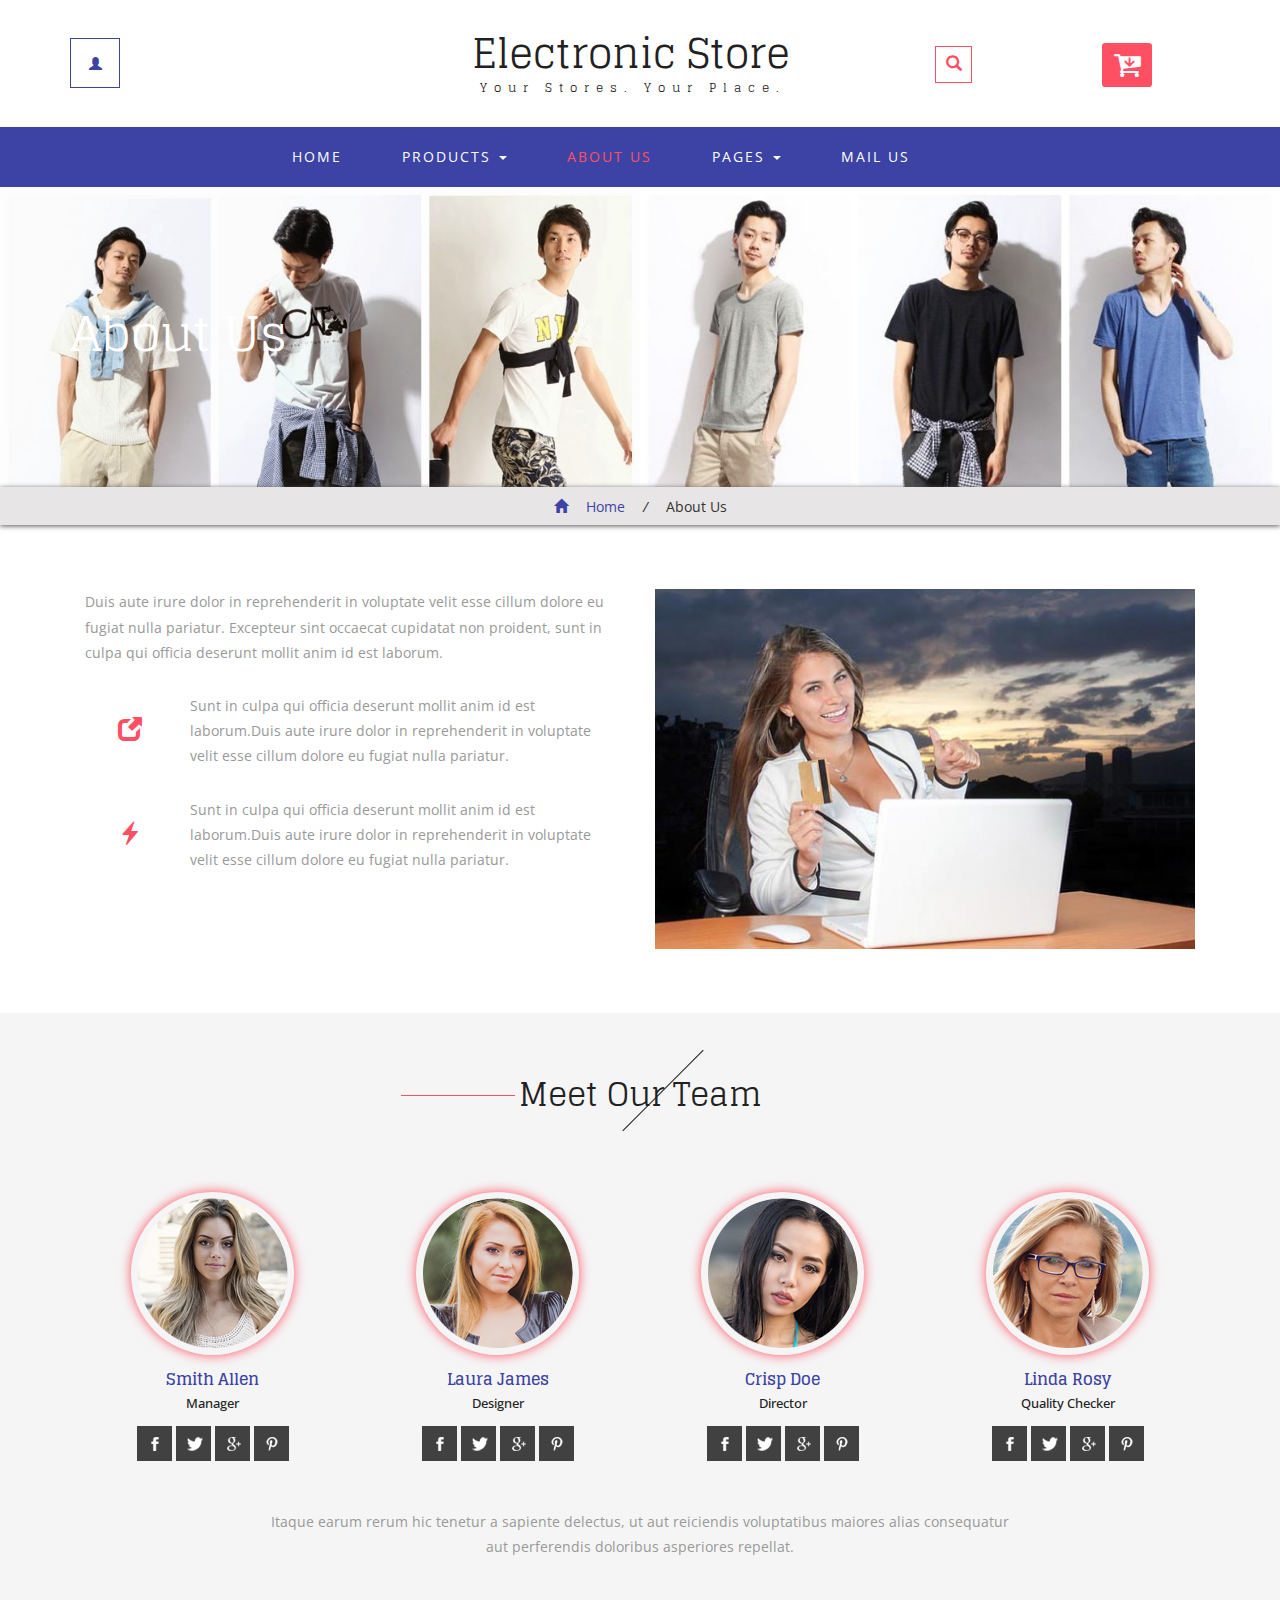
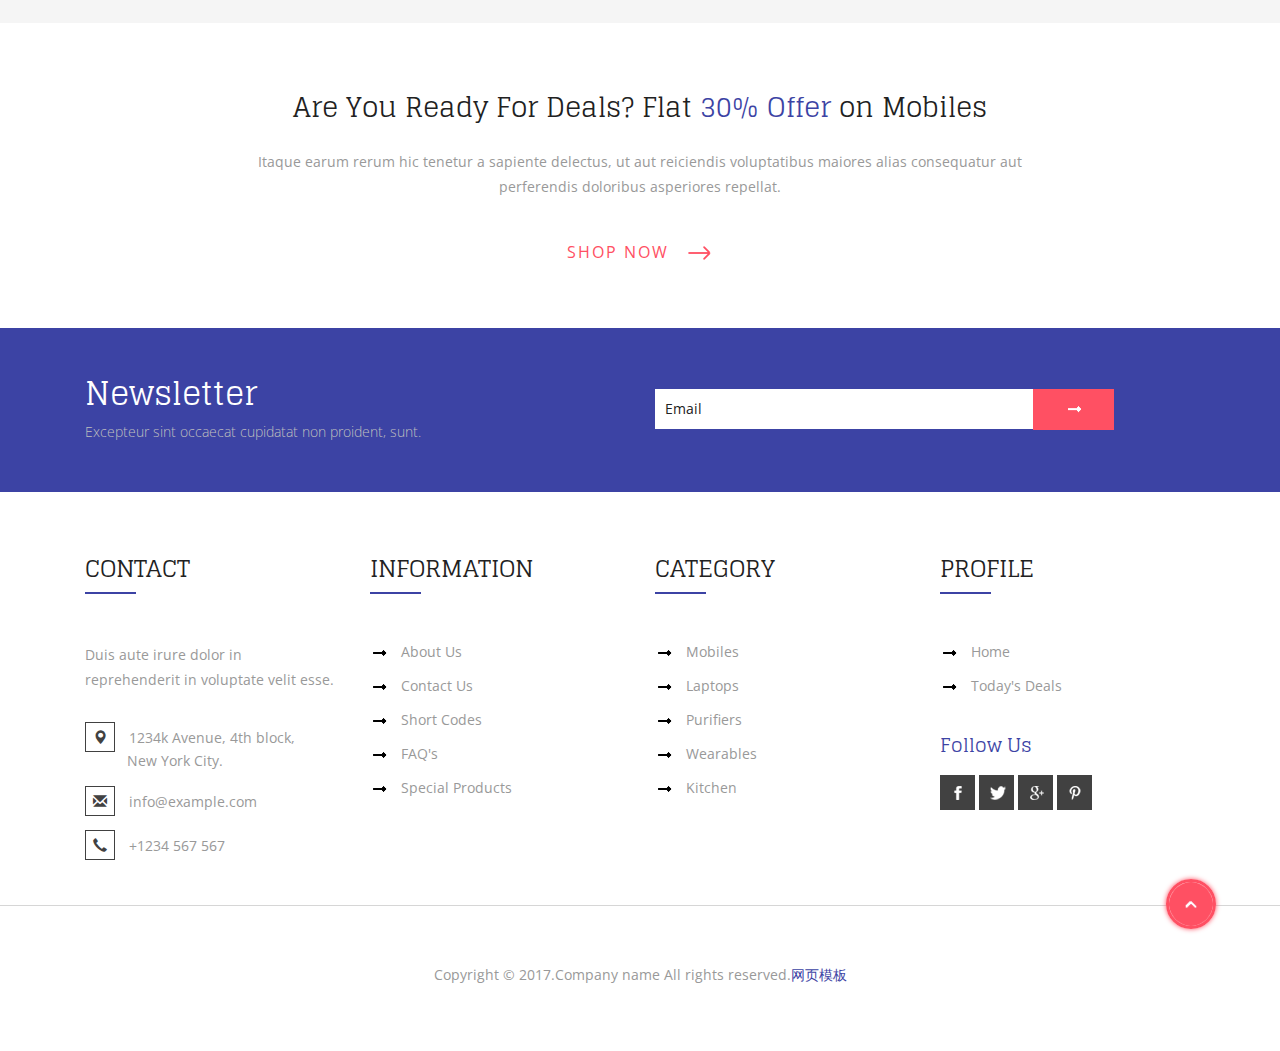
<file: about.html>
<!DOCTYPE html>
<html lang="en">
<head>
<title>About</title>
<!-- for-mobile-apps -->
<meta name="viewport" content="width=device-width, initial-scale=1">
<meta http-equiv="Content-Type" content="text/html; charset=utf-8" />
<meta name="keywords" content="" />
<script type="application/x-javascript"> addEventListener("load", function() { setTimeout(hideURLbar, 0); }, false);
	function hideURLbar(){ window.scrollTo(0,1); } </script>
<!-- //for-mobile-apps -->
<!-- Custom Theme files -->
<link href="css/bootstrap.css" rel="stylesheet" type="text/css" media="all" />
<link href="css/style.css" rel="stylesheet" type="text/css" media="all" /> 
<!-- //Custom Theme files -->
<!-- font-awesome icons -->
<link href="css/font-awesome.css" rel="stylesheet"> 
<!-- //font-awesome icons -->
<!-- js -->
<script src="js/jquery.min.js"></script> 
<!-- //js -->  
<!-- web fonts --> 
<link href='http://fonts.googleapis.com/css?family=Glegoo:400,700' rel='stylesheet' type='text/css'>
<link href='http://fonts.googleapis.com/css?family=Open+Sans:400,300,300italic,400italic,600,600italic,700,700italic,800,800italic' rel='stylesheet' type='text/css'>
<!-- //web fonts --> 
<!-- for bootstrap working -->
<script type="text/javascript" src="js/bootstrap-3.1.1.min.js"></script>
<!-- //for bootstrap working -->
<!-- start-smooth-scrolling -->
<script type="text/javascript">
	jQuery(document).ready(function($) {
		$(".scroll").click(function(event){		
			event.preventDefault();
			$('html,body').animate({scrollTop:$(this.hash).offset().top},1000);
		});
	});
</script>
<!-- //end-smooth-scrolling --> 
</head> 
<body> 
	<!-- header modal -->
	<div class="modal fade" id="myModal88" tabindex="-1" role="dialog" aria-labelledby="myModal88"
		aria-hidden="true">
		<div class="modal-dialog modal-lg">
			<div class="modal-content">
				<div class="modal-header">
					<button type="button" class="close" data-dismiss="modal" aria-hidden="true">
						&times;</button>
					<h4 class="modal-title" id="myModalLabel">Don't Wait, Login now!</h4>
				</div>
				<div class="modal-body modal-body-sub">
					<div class="row">
						<div class="col-md-8 modal_body_left modal_body_left1" style="border-right: 1px dotted #C2C2C2;padding-right:3em;">
							<div class="sap_tabs">	
								<div id="horizontalTab" style="display: block; width: 100%; margin: 0px;">
									<ul>
										<li class="resp-tab-item" aria-controls="tab_item-0"><span>Sign in</span></li>
										<li class="resp-tab-item" aria-controls="tab_item-1"><span>Sign up</span></li>
									</ul>		
									<div class="tab-1 resp-tab-content" aria-labelledby="tab_item-0">
										<div class="facts">
											<div class="register">
												<form action="#" method="post">			
													<input name="Email" placeholder="Email Address" type="text" required="">						
													<input name="Password" placeholder="Password" type="password" required="">										
													<div class="sign-up">
														<input type="submit" value="Sign in"/>
													</div>
												</form>
											</div>
										</div> 
									</div>	 
									<div class="tab-2 resp-tab-content" aria-labelledby="tab_item-1">
										<div class="facts">
											<div class="register">
												<form action="#" method="post">			
													<input placeholder="Name" name="Name" type="text" required="">
													<input placeholder="Email Address" name="Email" type="email" required="">	
													<input placeholder="Password" name="Password" type="password" required="">	
													<input placeholder="Confirm Password" name="Password" type="password" required="">
													<div class="sign-up">
														<input type="submit" value="Create Account"/>
													</div>
												</form>
											</div>
										</div>
									</div> 			        					            	      
								</div>	
							</div>
							<script src="js/easyResponsiveTabs.js" type="text/javascript"></script>
							<script type="text/javascript">
								$(document).ready(function () {
									$('#horizontalTab').easyResponsiveTabs({
										type: 'default', //Types: default, vertical, accordion           
										width: 'auto', //auto or any width like 600px
										fit: true   // 100% fit in a container
									});
								});
							</script>
							<div id="OR" class="hidden-xs">OR</div>
						</div>
						<div class="col-md-4 modal_body_right modal_body_right1">
							<div class="row text-center sign-with">
								<div class="col-md-12">
									<h3 class="other-nw">Sign in with</h3>
								</div>
								<div class="col-md-12">
									<ul class="social">
										<li class="social_facebook"><a href="#" class="entypo-facebook"></a></li>
										<li class="social_dribbble"><a href="#" class="entypo-dribbble"></a></li>
										<li class="social_twitter"><a href="#" class="entypo-twitter"></a></li>
										<li class="social_behance"><a href="#" class="entypo-behance"></a></li>
									</ul>
								</div>
							</div>
						</div>
					</div>
				</div>
			</div>
		</div>
	</div> 
	<!-- header modal -->
	<!-- header -->
	<div class="header" id="home1">
		<div class="container">
			<div class="w3l_login">
				<a href="#" data-toggle="modal" data-target="#myModal88"><span class="glyphicon glyphicon-user" aria-hidden="true"></span></a>
			</div>
			<div class="w3l_logo">
				<h1><a href="index.html">Electronic Store<span>Your stores. Your place.</span></a></h1>
			</div>
			<div class="search">
				<input class="search_box" type="checkbox" id="search_box">
				<label class="icon-search" for="search_box"><span class="glyphicon glyphicon-search" aria-hidden="true"></span></label>
				<div class="search_form">
					<form action="#" method="post">
						<input type="text" name="Search" placeholder="Search...">
						<input type="submit" value="Send">
					</form>
				</div>
			</div>
			<div class="cart cart box_1"> 
				<form action="#" method="post" class="last"> 
					<input type="hidden" name="cmd" value="_cart" />
					<input type="hidden" name="display" value="1" />
					<button class="w3view-cart" type="submit" name="submit" value=""><i class="fa fa-cart-arrow-down" aria-hidden="true"></i></button>
				</form>   
			</div>  
		</div>
	</div>
	<!-- //header -->
	<!-- navigation -->
	<div class="navigation">
		<div class="container">
			<nav class="navbar navbar-default">
				<!-- Brand and toggle get grouped for better mobile display -->
				<div class="navbar-header nav_2">
					<button type="button" class="navbar-toggle collapsed navbar-toggle1" data-toggle="collapse" data-target="#bs-megadropdown-tabs">
						<span class="sr-only">Toggle navigation</span>
						<span class="icon-bar"></span>
						<span class="icon-bar"></span>
						<span class="icon-bar"></span>
					</button>
				</div> 
				<div class="collapse navbar-collapse" id="bs-megadropdown-tabs">
					<ul class="nav navbar-nav">
						<li><a href="index.html">Home</a></li>	
						<!-- Mega Menu -->
						<li class="dropdown">
							<a href="#" class="dropdown-toggle" data-toggle="dropdown">Products <b class="caret"></b></a>
							<ul class="dropdown-menu multi-column columns-3">
								<div class="row">
									<div class="col-sm-3">
										<ul class="multi-column-dropdown">
											<h6>Mobiles</h6>
											<li><a href="products.html">Mobile Phones</a></li>
											<li><a href="products.html">Mp3 Players <span>New</span></a></li> 
											<li><a href="products.html">Popular Models</a></li>
											<li><a href="products.html">All Tablets<span>New</span></a></li>
										</ul>
									</div>
									<div class="col-sm-3">
										<ul class="multi-column-dropdown">
											<h6>Accessories</h6>
											<li><a href="products1.html">Laptop</a></li>
											<li><a href="products1.html">Desktop</a></li>
											<li><a href="products1.html">Wearables <span>New</span></a></li>
											<li><a href="products1.html"><i>Summer Store</i></a></li>
										</ul>
									</div>
									<div class="col-sm-2">
										<ul class="multi-column-dropdown">
											<h6>Home</h6>
											<li><a href="products2.html">Tv</a></li>
											<li><a href="products2.html">Camera</a></li>
											<li><a href="products2.html">AC</a></li>
											<li><a href="products2.html">Grinders</a></li>
										</ul>
									</div>
									<div class="col-sm-4">
										<div class="w3ls_products_pos">
											<h4>30%<i>Off/-</i></h4>
											<img src="images/1.jpg" alt=" " class="img-responsive" />
										</div>
									</div>
									<div class="clearfix"></div>
								</div>
							</ul>
						</li>
						<li><a href="about.html" class="act">About Us</a></li> 
						<li class="w3pages"><a href="#" class="dropdown-toggle" data-toggle="dropdown" role="button" aria-haspopup="true" aria-expanded="false">Pages <span class="caret"></span></a>
							<ul class="dropdown-menu">
								<li><a href="icons.html">Web Icons</a></li>
								<li><a href="codes.html">Short Codes</a></li>     
							</ul>
						</li>  
						<li><a href="mail.html">Mail Us</a></li>
					</ul>
				</div>
			</nav>
		</div>
	</div>
	<!-- //navigation -->
	<!-- banner -->
	<div class="banner banner10">
		<div class="container">
			<h2>About Us</h2>
		</div>
	</div>
	<!-- //banner -->   
	<!-- breadcrumbs -->
	<div class="breadcrumb_dress">
		<div class="container">
			<ul>
				<li><a href="index.html"><span class="glyphicon glyphicon-home" aria-hidden="true"></span> Home</a> <i>/</i></li>
				<li>About Us</li>
			</ul>
		</div>
	</div>
	<!-- //breadcrumbs --> 
	<!-- about -->
	<div class="about">
		<div class="container">	
			<div class="w3ls_about_grids">
				<div class="col-md-6 w3ls_about_grid_left">
					<p>Duis aute irure dolor in reprehenderit in voluptate velit esse 
						cillum dolore eu fugiat nulla pariatur. Excepteur sint occaecat 
						cupidatat non proident, sunt in culpa qui officia deserunt mollit 
						anim id est laborum.</p>
					<div class="col-xs-2 w3ls_about_grid_left1">
						<span class="glyphicon glyphicon-new-window" aria-hidden="true"></span>
					</div>
					<div class="col-xs-10 w3ls_about_grid_left2">
						<p>Sunt in culpa qui officia deserunt mollit 
							anim id est laborum.Duis aute irure dolor in reprehenderit in voluptate velit esse 
						cillum dolore eu fugiat nulla pariatur.</p>
					</div>
					<div class="clearfix"> </div>
					<div class="col-xs-2 w3ls_about_grid_left1">
						<span class="glyphicon glyphicon-flash" aria-hidden="true"></span>
					</div>
					<div class="col-xs-10 w3ls_about_grid_left2">
						<p>Sunt in culpa qui officia deserunt mollit 
							anim id est laborum.Duis aute irure dolor in reprehenderit in voluptate velit esse 
						cillum dolore eu fugiat nulla pariatur.</p>
					</div>
					<div class="clearfix"> </div>
				</div>
				<div class="col-md-6 w3ls_about_grid_right">
					<img src="images/52.jpg" alt=" " class="img-responsive" />
				</div>
				<div class="clearfix"> </div>
			</div>
		</div>
	</div>
	<!-- //about --> 
	<!-- team -->
	<div class="team">
		<div class="container">
			<h3>Meet Our Team</h3>
			<div class="wthree_team_grids">
				<div class="col-md-3 wthree_team_grid">
					<img src="images/t4.png" alt=" " class="img-responsive" />
					<h4>Smith Allen <span>Manager</span></h4>
					<div class="agileits_social_button">
						<ul>
							<li><a href="#" class="facebook"> </a></li>
							<li><a href="#" class="twitter"> </a></li>
							<li><a href="#" class="google"> </a></li>
							<li><a href="#" class="pinterest"> </a></li>
						</ul>
					</div>
				</div>
				<div class="col-md-3 wthree_team_grid">
					<img src="images/t5.png" alt=" " class="img-responsive" />
					<h4>Laura James <span>Designer</span></h4>
					<div class="agileits_social_button">
						<ul>
							<li><a href="#" class="facebook"> </a></li>
							<li><a href="#" class="twitter"> </a></li>
							<li><a href="#" class="google"> </a></li>
							<li><a href="#" class="pinterest"> </a></li>
						</ul>
					</div>
				</div>
				<div class="col-md-3 wthree_team_grid">
					<img src="images/t6.png" alt=" " class="img-responsive" />
					<h4>Crisp Doe <span>Director</span></h4>
					<div class="agileits_social_button">
						<ul>
							<li><a href="#" class="facebook"> </a></li>
							<li><a href="#" class="twitter"> </a></li>
							<li><a href="#" class="google"> </a></li>
							<li><a href="#" class="pinterest"> </a></li>
						</ul>
					</div>
				</div>
				<div class="col-md-3 wthree_team_grid">
					<img src="images/t7.png" alt=" " class="img-responsive" />
					<h4>Linda Rosy <span>Quality Checker</span></h4>
					<div class="agileits_social_button">
						<ul>
							<li><a href="#" class="facebook"> </a></li>
							<li><a href="#" class="twitter"> </a></li>
							<li><a href="#" class="google"> </a></li>
							<li><a href="#" class="pinterest"> </a></li>
						</ul>
					</div>
				</div>
				<div class="clearfix"> </div>
				<p>Itaque earum rerum hic tenetur a sapiente delectus, ut aut reiciendis 
					voluptatibus maiores alias consequatur aut perferendis doloribus asperiores 
					repellat.</p>
			</div>
		</div>
	</div>
	<!-- //team -->
	<!-- team-bottom -->
	<div class="team-bottom">
		<div class="container">
			<h3>Are You Ready For Deals? Flat <span>30% Offer </span>on Mobiles</h3>
			<p>Itaque earum rerum hic tenetur a sapiente delectus, ut aut reiciendis 
				voluptatibus maiores alias consequatur aut perferendis doloribus asperiores 
				repellat.</p>
			<a href="products.html">Shop Now</a>
		</div>
	</div>
	<!-- //team-bottom -->
	<!-- newsletter -->
	<div class="newsletter">
		<div class="container">
			<div class="col-md-6 w3agile_newsletter_left">
				<h3>Newsletter</h3>
				<p>Excepteur sint occaecat cupidatat non proident, sunt.</p>
			</div>
			<div class="col-md-6 w3agile_newsletter_right">
				<form action="#" method="post">
					<input type="email" name="Email" placeholder="Email" required="">
					<input type="submit" value="" />
				</form>
			</div>
			<div class="clearfix"> </div>
		</div>
	</div>
	<!-- //newsletter -->
	<!-- footer -->
	<div class="footer">
		<div class="container">
			<div class="w3_footer_grids">
				<div class="col-md-3 w3_footer_grid">
					<h3>Contact</h3>
					<p>Duis aute irure dolor in reprehenderit in voluptate velit esse.</p>
					<ul class="address">
						<li><i class="glyphicon glyphicon-map-marker" aria-hidden="true"></i>1234k Avenue, 4th block, <span>New York City.</span></li>
						<li><i class="glyphicon glyphicon-envelope" aria-hidden="true"></i><a href="mailto:info@example.com">info@example.com</a></li>
						<li><i class="glyphicon glyphicon-earphone" aria-hidden="true"></i>+1234 567 567</li>
					</ul>
				</div>
				<div class="col-md-3 w3_footer_grid">
					<h3>Information</h3>
					<ul class="info"> 
						<li><a href="about.html">About Us</a></li>
						<li><a href="mail.html">Contact Us</a></li>
						<li><a href="codes.html">Short Codes</a></li>
						<li><a href="faq.html">FAQ's</a></li>
						<li><a href="products.html">Special Products</a></li>
					</ul>
				</div>
				<div class="col-md-3 w3_footer_grid">
					<h3>Category</h3>
					<ul class="info"> 
						<li><a href="products.html">Mobiles</a></li>
						<li><a href="products1.html">Laptops</a></li>
						<li><a href="products.html">Purifiers</a></li>
						<li><a href="products1.html">Wearables</a></li>
						<li><a href="products2.html">Kitchen</a></li>
					</ul>
				</div>
				<div class="col-md-3 w3_footer_grid">
					<h3>Profile</h3>
					<ul class="info"> 
						<li><a href="index.html">Home</a></li>
						<li><a href="products.html">Today's Deals</a></li>
					</ul>
					<h4>Follow Us</h4>
					<div class="agileits_social_button">
						<ul>
							<li><a href="#" class="facebook"> </a></li>
							<li><a href="#" class="twitter"> </a></li>
							<li><a href="#" class="google"> </a></li>
							<li><a href="#" class="pinterest"> </a></li>
						</ul>
					</div>
				</div>
				<div class="clearfix"> </div>
			</div>
		</div>
		<div class="footer-copy">
			<div class="footer-copy1">
				<div class="footer-copy-pos">
					<a href="#home1" class="scroll"><img src="images/arrow.png" alt=" " class="img-responsive" /></a>
				</div>
			</div>
			<div class="container">
				<p>Copyright &copy; 2017.Company name All rights reserved.<a target="_blank" href="http://sc.chinaz.com/moban/">&#x7F51;&#x9875;&#x6A21;&#x677F;</a></p>
			</div>
		</div>
	</div>
	<!-- //footer -->  
	<!-- cart-js -->
	<script src="js/minicart.js"></script>
	<script>
        w3ls.render();

        w3ls.cart.on('w3sb_checkout', function (evt) {
        	var items, len, i;

        	if (this.subtotal() > 0) {
        		items = this.items();

        		for (i = 0, len = items.length; i < len; i++) { 
        		}
        	}
        });
    </script>  
	<!-- //cart-js --> 
</body>
</html>
</file>
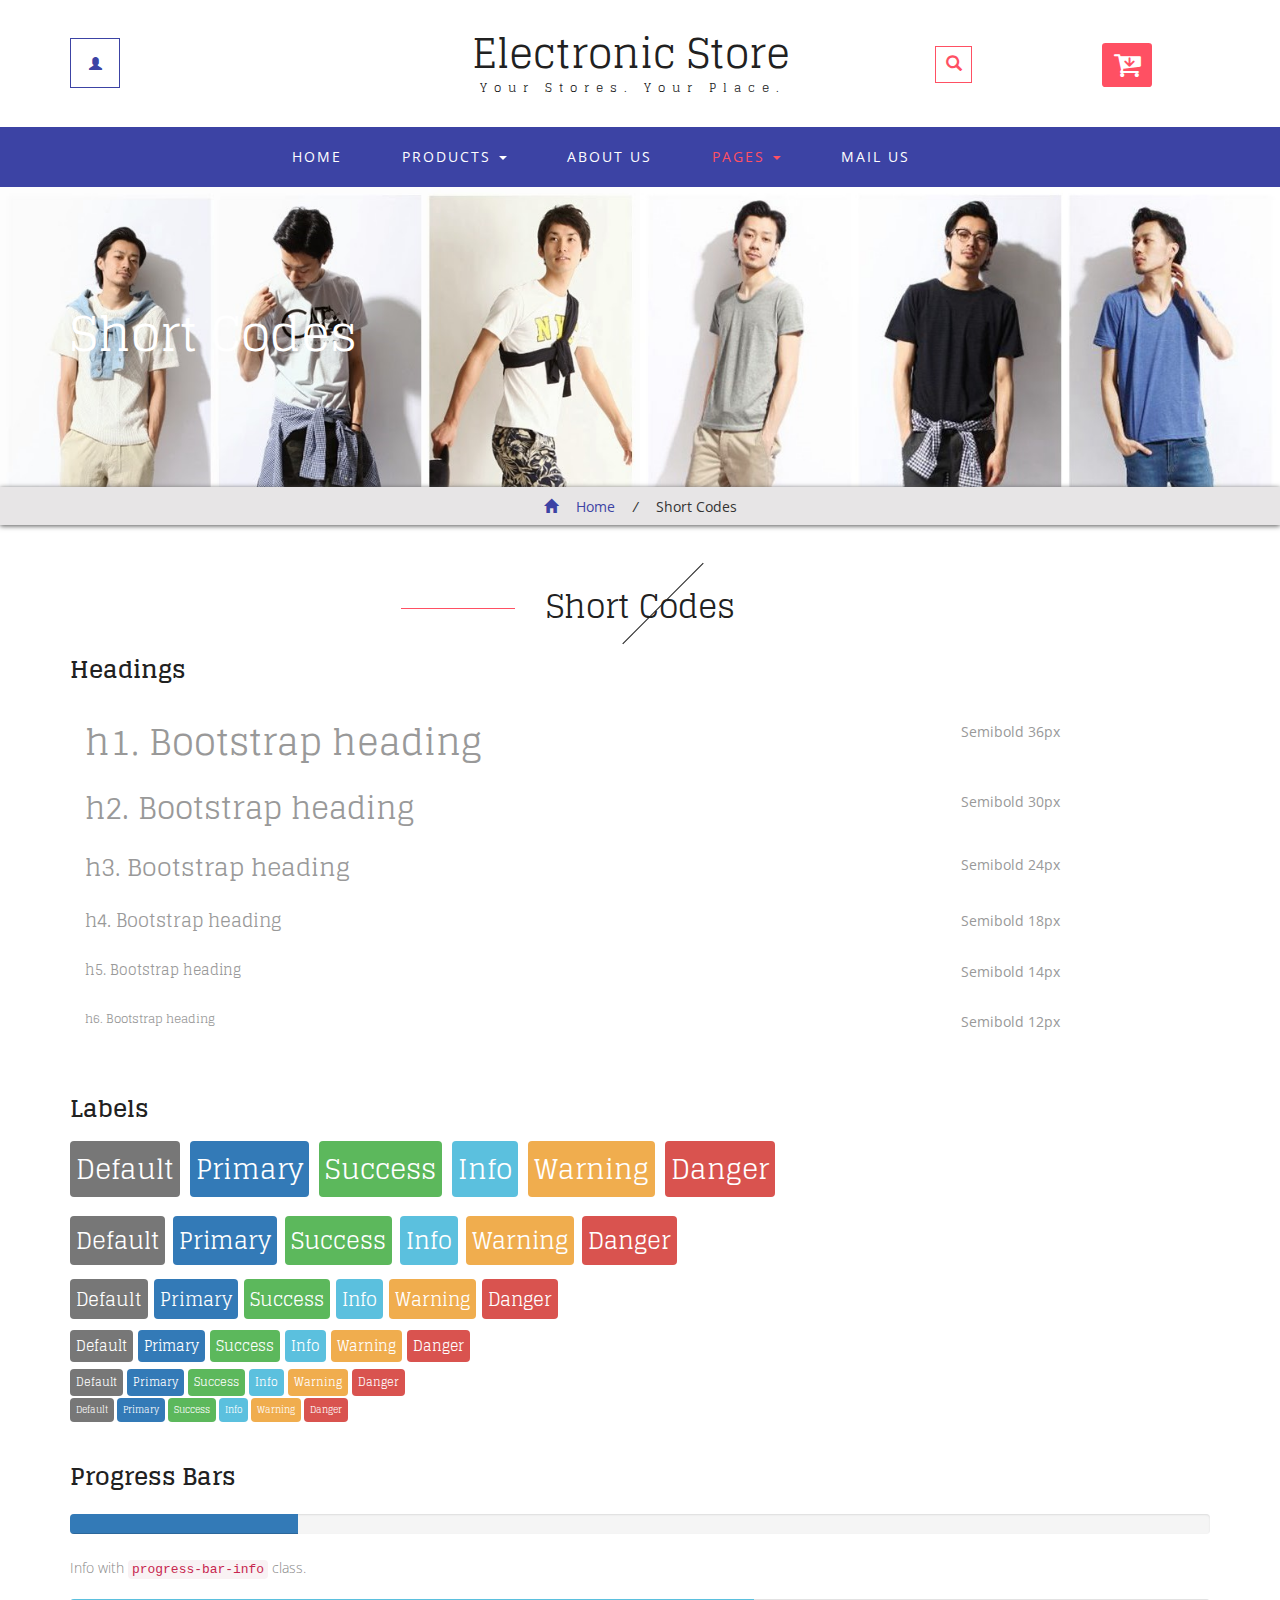
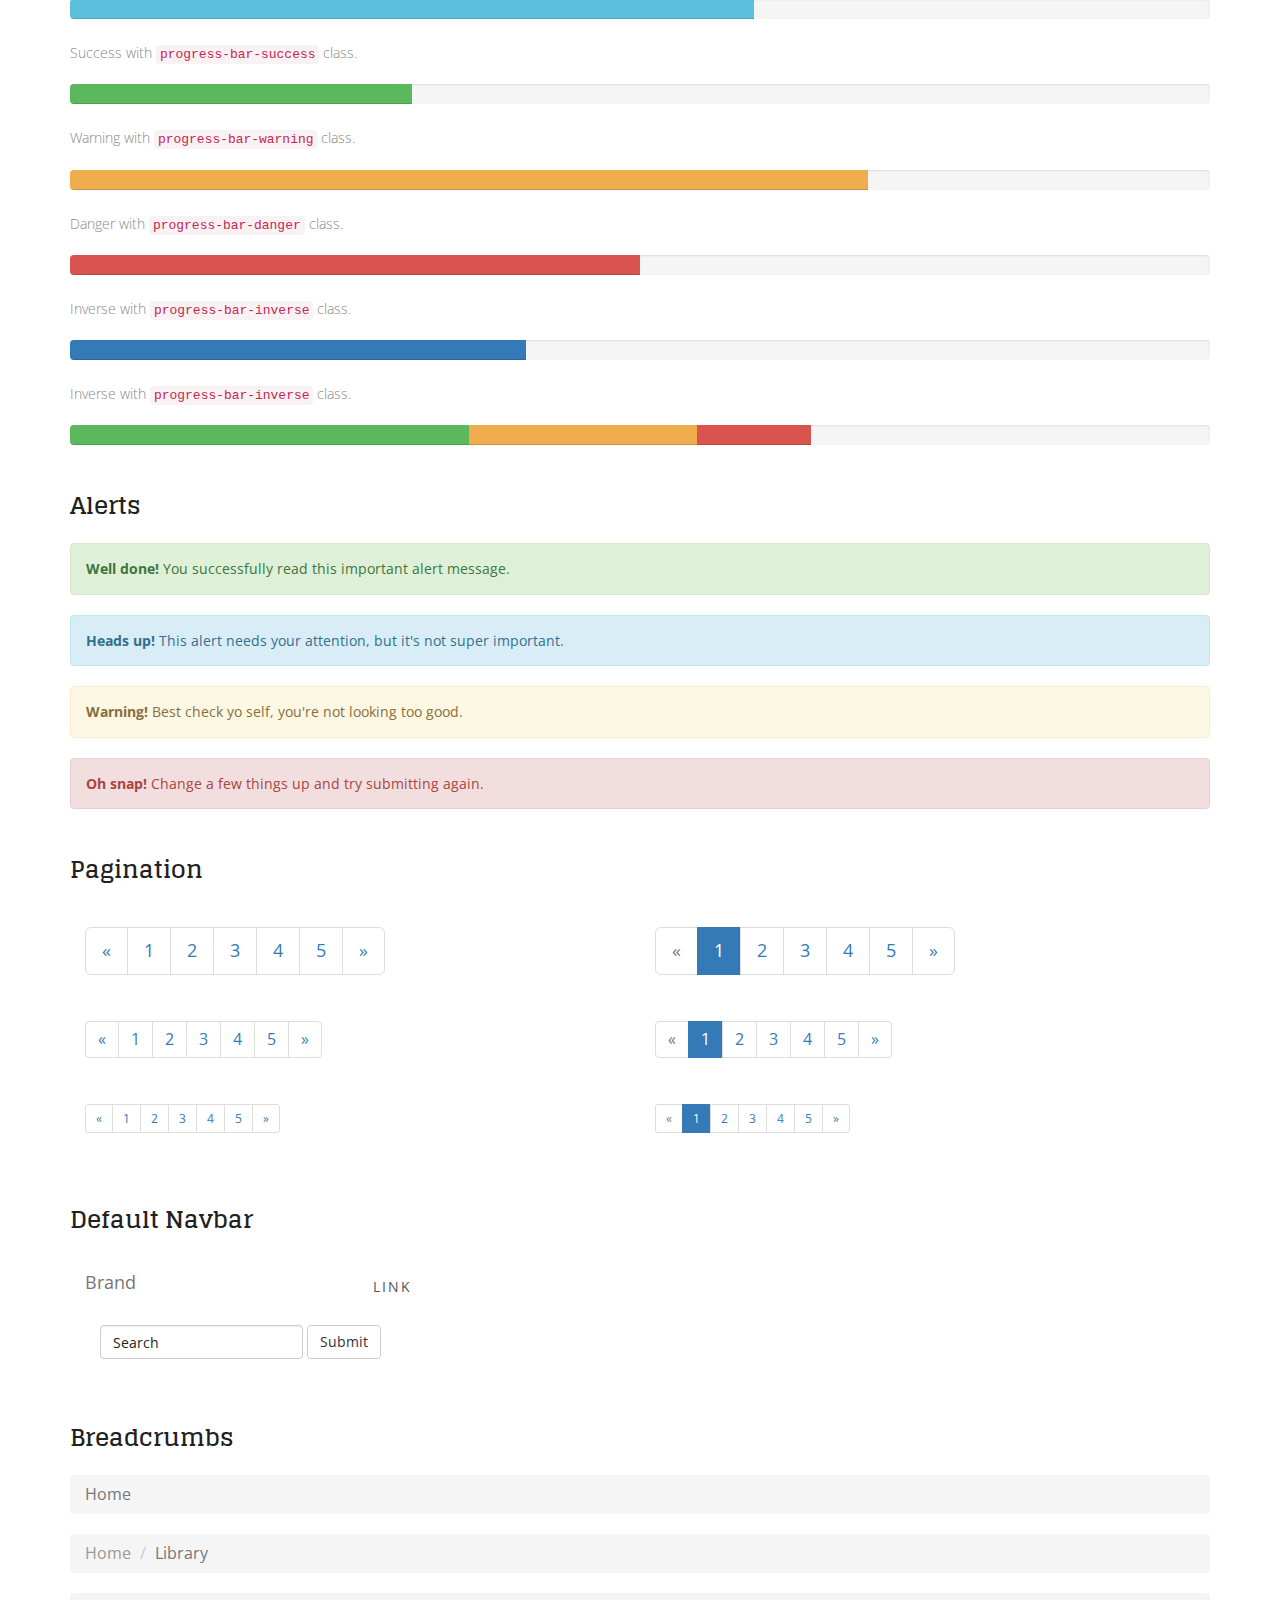
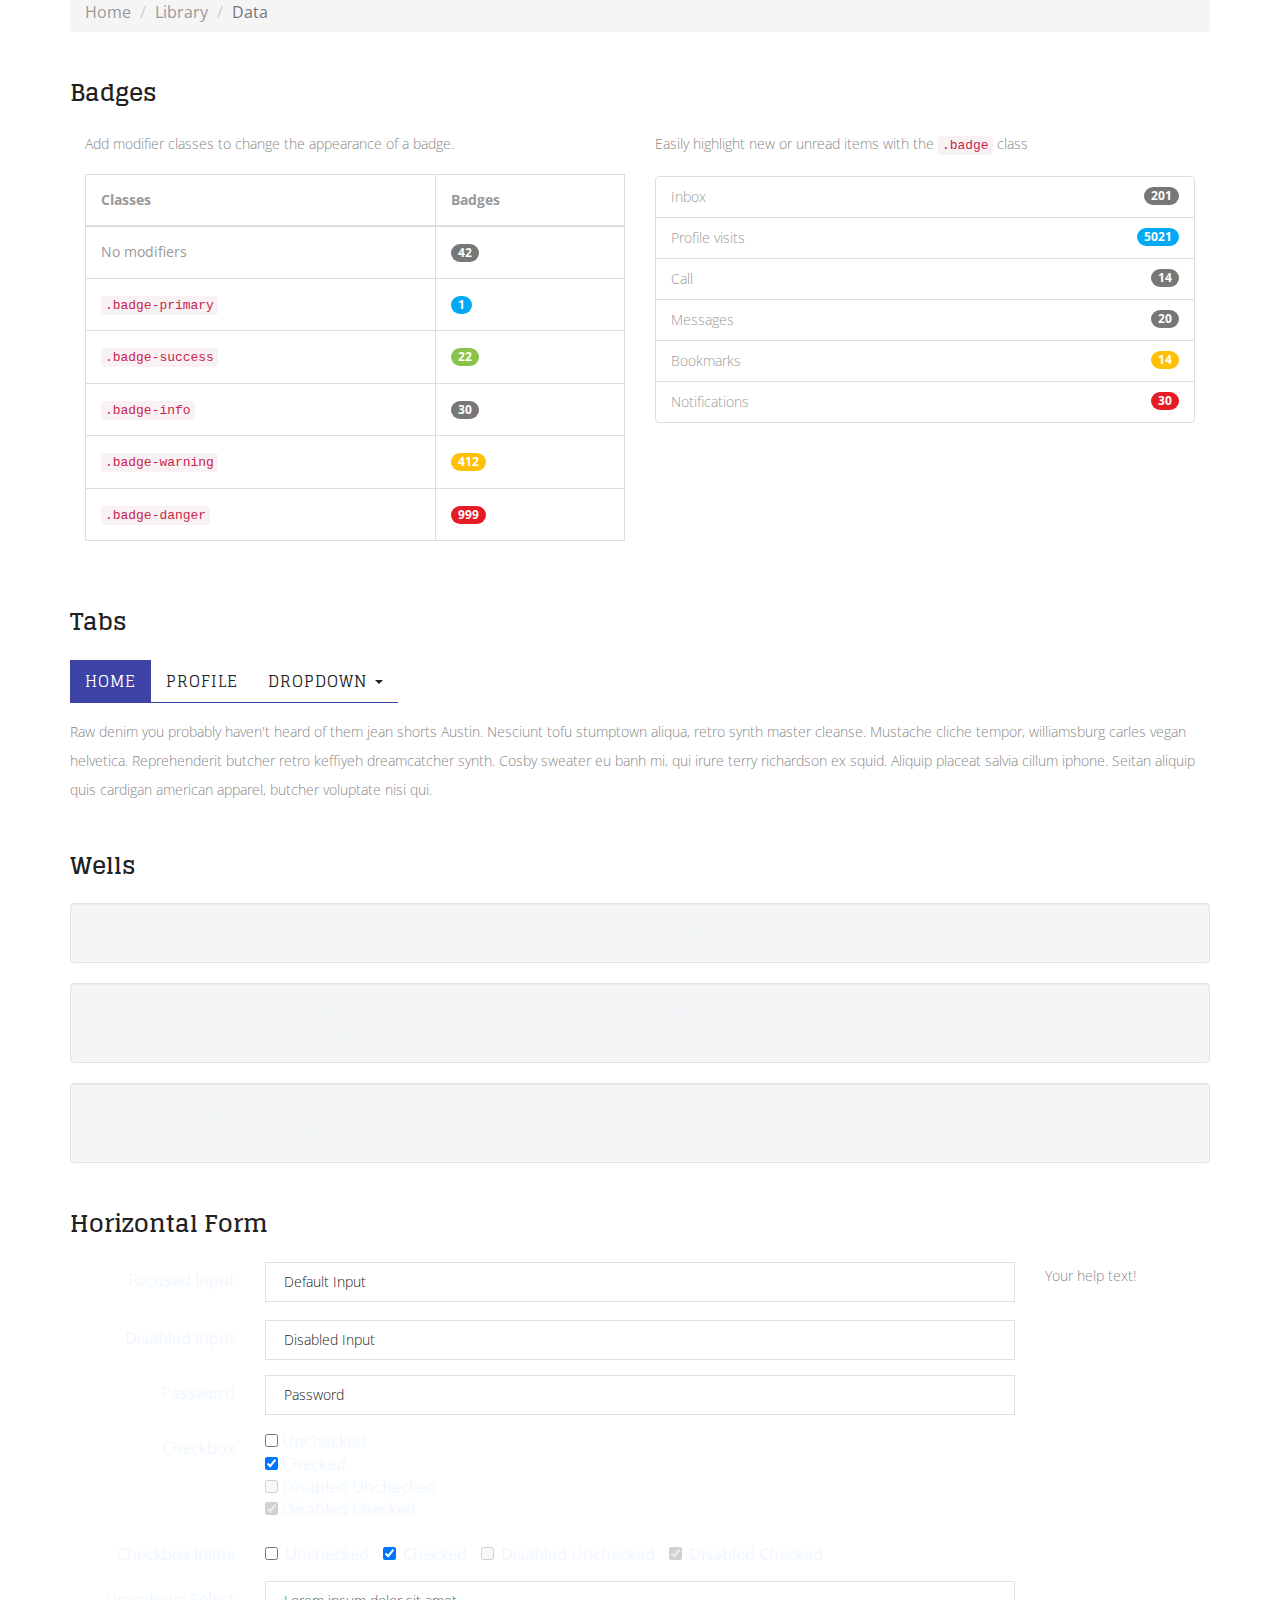
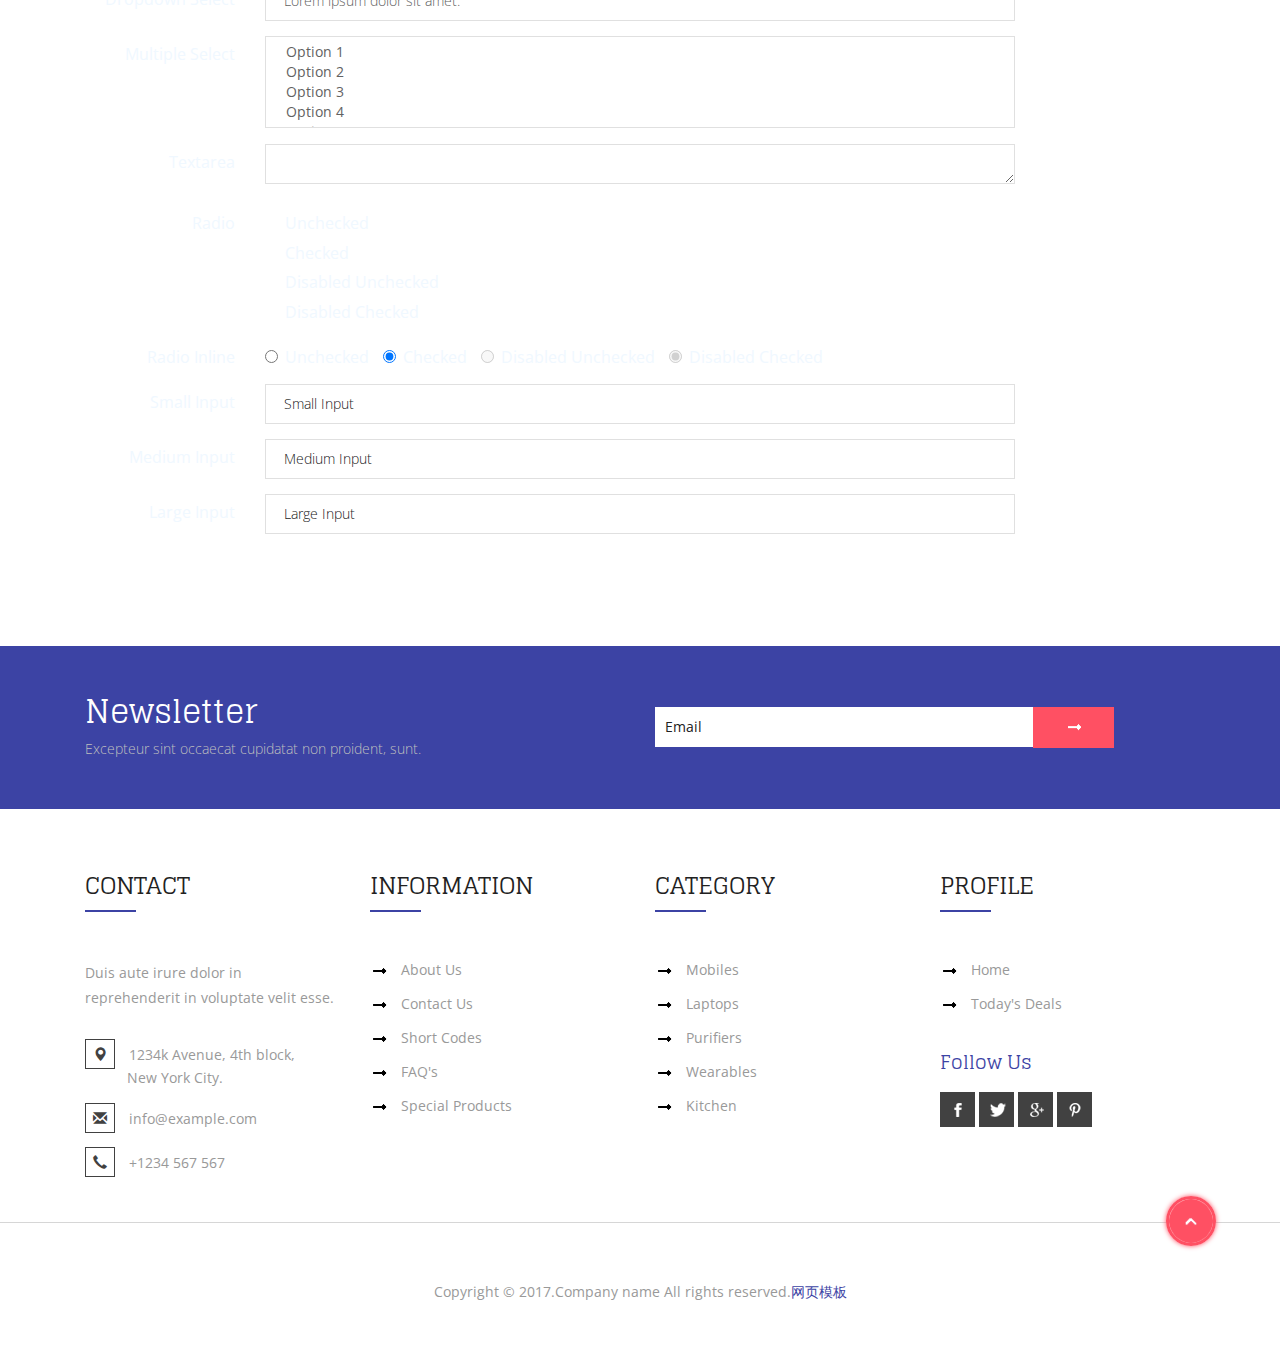
<file: codes.html>
<!DOCTYPE html>
<html lang="en">
<head>
<title>Short Codes</title>
<!-- for-mobile-apps -->
<meta name="viewport" content="width=device-width, initial-scale=1">
<meta http-equiv="Content-Type" content="text/html; charset=utf-8" />
<meta name="keywords" content="" />
<script type="application/x-javascript"> addEventListener("load", function() { setTimeout(hideURLbar, 0); }, false);
	function hideURLbar(){ window.scrollTo(0,1); } </script>
<!-- //for-mobile-apps -->
<!-- Custom Theme files -->
<link href="css/bootstrap.css" rel="stylesheet" type="text/css" media="all" />
<link href="css/style.css" rel="stylesheet" type="text/css" media="all" /> 
<!-- //Custom Theme files -->
<!-- font-awesome icons -->
<link href="css/font-awesome.css" rel="stylesheet"> 
<!-- //font-awesome icons -->
<!-- js -->
<script src="js/jquery.min.js"></script> 
<!-- //js -->  
<!-- web fonts --> 
<link href='http://fonts.googleapis.com/css?family=Glegoo:400,700' rel='stylesheet' type='text/css'>
<link href='http://fonts.googleapis.com/css?family=Open+Sans:400,300,300italic,400italic,600,600italic,700,700italic,800,800italic' rel='stylesheet' type='text/css'>
<!-- //web fonts --> 
<!-- for bootstrap working -->
<script type="text/javascript" src="js/bootstrap-3.1.1.min.js"></script>
<!-- //for bootstrap working -->
<!-- start-smooth-scrolling -->
<script type="text/javascript">
	jQuery(document).ready(function($) {
		$(".scroll").click(function(event){		
			event.preventDefault();
			$('html,body').animate({scrollTop:$(this.hash).offset().top},1000);
		});
	});
</script>
<!-- //end-smooth-scrolling --> 
</head> 
<body> 
	<!-- header modal -->
	<div class="modal fade" id="myModal88" tabindex="-1" role="dialog" aria-labelledby="myModal88"
		aria-hidden="true">
		<div class="modal-dialog modal-lg">
			<div class="modal-content">
				<div class="modal-header">
					<button type="button" class="close" data-dismiss="modal" aria-hidden="true">
						&times;</button>
					<h4 class="modal-title" id="myModalLabel">Don't Wait, Login now!</h4>
				</div>
				<div class="modal-body modal-body-sub">
					<div class="row">
						<div class="col-md-8 modal_body_left modal_body_left1" style="border-right: 1px dotted #C2C2C2;padding-right:3em;">
							<div class="sap_tabs">	
								<div id="horizontalTab" style="display: block; width: 100%; margin: 0px;">
									<ul>
										<li class="resp-tab-item" aria-controls="tab_item-0"><span>Sign in</span></li>
										<li class="resp-tab-item" aria-controls="tab_item-1"><span>Sign up</span></li>
									</ul>		
									<div class="tab-1 resp-tab-content" aria-labelledby="tab_item-0">
										<div class="facts">
											<div class="register">
												<form action="#" method="post">			
													<input name="Email" placeholder="Email Address" type="text" required="">						
													<input name="Password" placeholder="Password" type="password" required="">										
													<div class="sign-up">
														<input type="submit" value="Sign in"/>
													</div>
												</form>
											</div>
										</div> 
									</div>	 
									<div class="tab-2 resp-tab-content" aria-labelledby="tab_item-1">
										<div class="facts">
											<div class="register">
												<form action="#" method="post">			
													<input placeholder="Name" name="Name" type="text" required="">
													<input placeholder="Email Address" name="Email" type="email" required="">	
													<input placeholder="Password" name="Password" type="password" required="">	
													<input placeholder="Confirm Password" name="Password" type="password" required="">
													<div class="sign-up">
														<input type="submit" value="Create Account"/>
													</div>
												</form>
											</div>
										</div>
									</div> 			        					            	      
								</div>	
							</div>
							<script src="js/easyResponsiveTabs.js" type="text/javascript"></script>
							<script type="text/javascript">
								$(document).ready(function () {
									$('#horizontalTab').easyResponsiveTabs({
										type: 'default', //Types: default, vertical, accordion           
										width: 'auto', //auto or any width like 600px
										fit: true   // 100% fit in a container
									});
								});
							</script>
							<div id="OR" class="hidden-xs">OR</div>
						</div>
						<div class="col-md-4 modal_body_right modal_body_right1">
							<div class="row text-center sign-with">
								<div class="col-md-12">
									<h3 class="other-nw">Sign in with</h3>
								</div>
								<div class="col-md-12">
									<ul class="social">
										<li class="social_facebook"><a href="#" class="entypo-facebook"></a></li>
										<li class="social_dribbble"><a href="#" class="entypo-dribbble"></a></li>
										<li class="social_twitter"><a href="#" class="entypo-twitter"></a></li>
										<li class="social_behance"><a href="#" class="entypo-behance"></a></li>
									</ul>
								</div>
							</div>
						</div>
					</div>
				</div>
			</div>
		</div>
	</div> 
	<!-- header modal -->
	<!-- header -->
	<div class="header" id="home1">
		<div class="container">
			<div class="w3l_login">
				<a href="#" data-toggle="modal" data-target="#myModal88"><span class="glyphicon glyphicon-user" aria-hidden="true"></span></a>
			</div>
			<div class="w3l_logo">
				<h1><a href="index.html">Electronic Store<span>Your stores. Your place.</span></a></h1>
			</div>
			<div class="search">
				<input class="search_box" type="checkbox" id="search_box">
				<label class="icon-search" for="search_box"><span class="glyphicon glyphicon-search" aria-hidden="true"></span></label>
				<div class="search_form">
					<form action="#" method="post">
						<input type="text" name="Search" placeholder="Search...">
						<input type="submit" value="Send">
					</form>
				</div>
			</div>
			<div class="cart cart box_1"> 
				<form action="#" method="post" class="last"> 
					<input type="hidden" name="cmd" value="_cart" />
					<input type="hidden" name="display" value="1" />
					<button class="w3view-cart" type="submit" name="submit" value=""><i class="fa fa-cart-arrow-down" aria-hidden="true"></i></button>
				</form>   
			</div>  
		</div>
	</div>
	<!-- //header -->
	<!-- navigation -->
	<div class="navigation">
		<div class="container">
			<nav class="navbar navbar-default">
				<!-- Brand and toggle get grouped for better mobile display -->
				<div class="navbar-header nav_2">
					<button type="button" class="navbar-toggle collapsed navbar-toggle1" data-toggle="collapse" data-target="#bs-megadropdown-tabs">
						<span class="sr-only">Toggle navigation</span>
						<span class="icon-bar"></span>
						<span class="icon-bar"></span>
						<span class="icon-bar"></span>
					</button>
				</div> 
				<div class="collapse navbar-collapse" id="bs-megadropdown-tabs">
					<ul class="nav navbar-nav">
						<li><a href="index.html">Home</a></li>	
						<!-- Mega Menu -->
						<li class="dropdown">
							<a href="#" class="dropdown-toggle" data-toggle="dropdown">Products <b class="caret"></b></a>
							<ul class="dropdown-menu multi-column columns-3">
								<div class="row">
									<div class="col-sm-3">
										<ul class="multi-column-dropdown">
											<h6>Mobiles</h6>
											<li><a href="products.html">Mobile Phones</a></li>
											<li><a href="products.html">Mp3 Players <span>New</span></a></li> 
											<li><a href="products.html">Popular Models</a></li>
											<li><a href="products.html">All Tablets<span>New</span></a></li>
										</ul>
									</div>
									<div class="col-sm-3">
										<ul class="multi-column-dropdown">
											<h6>Accessories</h6>
											<li><a href="products1.html">Laptop</a></li>
											<li><a href="products1.html">Desktop</a></li>
											<li><a href="products1.html">Wearables <span>New</span></a></li>
											<li><a href="products1.html"><i>Summer Store</i></a></li>
										</ul>
									</div>
									<div class="col-sm-2">
										<ul class="multi-column-dropdown">
											<h6>Home</h6>
											<li><a href="products2.html">Tv</a></li>
											<li><a href="products2.html">Camera</a></li>
											<li><a href="products2.html">AC</a></li>
											<li><a href="products2.html">Grinders</a></li>
										</ul>
									</div>
									<div class="col-sm-4">
										<div class="w3ls_products_pos">
											<h4>30%<i>Off/-</i></h4>
											<img src="images/1.jpg" alt=" " class="img-responsive" />
										</div>
									</div>
									<div class="clearfix"></div>
								</div>
							</ul>
						</li>
						<li><a href="about.html">About Us</a></li> 
						<li class="w3pages"><a href="#" class="dropdown-toggle act" data-toggle="dropdown" role="button" aria-haspopup="true" aria-expanded="false">Pages <span class="caret"></span></a>
							<ul class="dropdown-menu">
								<li><a href="icons.html">Web Icons</a></li>
								<li><a href="codes.html" class="act">Short Codes</a></li>     
							</ul>
						</li>  
						<li><a href="mail.html">Mail Us</a></li>
					</ul>
				</div>
			</nav>
		</div>
	</div>
	<!-- //navigation -->
	<!-- banner -->
	<div class="banner banner10">
		<div class="container">
			<h2>Short Codes</h2>
		</div>
	</div>
	<!-- //banner -->   
	<!-- breadcrumbs -->
	<div class="breadcrumb_dress">
		<div class="container">
			<ul>
				<li><a href="index.html"><span class="glyphicon glyphicon-home" aria-hidden="true"></span> Home</a> <i>/</i></li>
				<li>Short Codes</li>
			</ul>
		</div>
	</div>
	<!-- //breadcrumbs --> 	
	<!-- short codes -->
	<div class="typo codes">
		<div class="container"> 
			<h3 class="agileits-title">Short Codes</h3>
			<div class="grid_3 grid_4">
				<h3 class="w3ls-hdg">Headings</h3>
				<div class="bs-example w3layouts">
					<table class="table">
						<tbody>
							<tr>
								<td><h1 id="h1.-bootstrap-heading">h1. Bootstrap heading<a class="anchorjs-link" href="#h1.-bootstrap-heading"><span class="anchorjs-icon"></span></a></h1></td>
								<td class="type-info w3l">Semibold 36px</td>
							</tr>
							<tr>
								<td><h2 id="h2.-bootstrap-heading">h2. Bootstrap heading<a class="anchorjs-link" href="#h2.-bootstrap-heading"><span class="anchorjs-icon"></span></a></h2></td>
								<td class="type-info w3l">Semibold 30px</td>
							</tr>
							<tr>
								<td><h3 id="h3.-bootstrap-heading">h3. Bootstrap heading<a class="anchorjs-link" href="#h3.-bootstrap-heading"><span class="anchorjs-icon"></span></a></h3></td>
								<td class="type-info w3l">Semibold 24px</td>
							</tr>
							<tr>
								<td><h4 id="h4.-bootstrap-heading">h4. Bootstrap heading<a class="anchorjs-link" href="#h4.-bootstrap-heading"><span class="anchorjs-icon"></span></a></h4></td>
								<td class="type-info w3l">Semibold 18px</td>
							</tr>
							<tr>
								<td><h5 id="h5.-bootstrap-heading">h5. Bootstrap heading<a class="anchorjs-link" href="#h5.-bootstrap-heading"><span class="anchorjs-icon"></span></a></h5></td>
								<td class="type-info w3l">Semibold 14px</td>
							</tr>
							<tr>
								<td><h6>h6. Bootstrap heading</h6></td>
								<td class="type-info w3l">Semibold 12px</td>
							</tr>
						</tbody>
					</table>
				</div>	
			</div>
			<div class="grid_3 grid_5">
				<h3 class="w3ls-hdg">Labels</h3>
				<div class="but_list w3layouts">
					<h1>
						<span class="label label-default">Default</span>
						<span class="label label-primary">Primary</span>
						<span class="label label-success">Success</span>
						<span class="label label-info">Info</span>
						<span class="label label-warning">Warning</span>
						<span class="label label-danger">Danger</span>
					</h1>
					<h2>
						<span class="label label-default">Default</span>
						<span class="label label-primary">Primary</span>
						<span class="label label-success">Success</span>
						<span class="label label-info">Info</span>
						<span class="label label-warning">Warning</span>
						<span class="label label-danger">Danger</span>
					</h2>
					<h3>
						<span class="label label-default">Default</span>
						<span class="label label-primary">Primary</span>
						<span class="label label-success">Success</span>
						<span class="label label-info">Info</span>
						<span class="label label-warning">Warning</span>
						<span class="label label-danger">Danger</span>
					</h3>
					<h4>
						<span class="label label-default">Default</span>
						<span class="label label-primary">Primary</span>
						<span class="label label-success">Success</span>
						<span class="label label-info">Info</span>
						<span class="label label-warning">Warning</span>
						<span class="label label-danger">Danger</span>
					</h4>
					<h5>
						<span class="label label-default">Default</span>
						<span class="label label-primary">Primary</span>
						<span class="label label-success">Success</span>
						<span class="label label-info">Info</span>
						<span class="label label-warning">Warning</span>
						<span class="label label-danger">Danger</span>
					</h5>
					<h6>
						<span class="label label-default">Default</span>
						<span class="label label-primary">Primary</span>
						<span class="label label-success">Success</span>
						<span class="label label-info">Info</span>
						<span class="label label-warning">Warning</span>
						<span class="label label-danger">Danger</span>
					</h6>
				</div>
			</div>
			<div class="grid_3 grid_5 w3-agileits w3layouts">
				<h3 class="w3ls-hdg">Progress Bars</h3>
				<div class="tab-content">
					<div class="tab-pane active" id="domprogress">
						<div class="progress w3-agileits">    
							<div class="progress-bar progress-bar-primary" style="width: 20%"></div>
						</div>
						<p>Info with <code>progress-bar-info</code> class.</p>
						<div class="progress w3-agileits">    
							<div class="progress-bar progress-bar-info" style="width: 60%"></div>
						</div>
						<p>Success with <code>progress-bar-success</code> class.</p>
						<div class="progress w3-agileits">
							<div class="progress-bar progress-bar-success" style="width: 30%"></div>
						</div>
						<p>Warning with <code>progress-bar-warning</code> class.</p>
						<div class="progress w3-agileits">
							<div class="progress-bar progress-bar-warning" style="width: 70%"></div>
						</div>
						<p>Danger with <code>progress-bar-danger</code> class.</p>
						<div class="progress w3-agileits">
							<div class="progress-bar progress-bar-danger" style="width: 50%"></div>
						</div>
						<p>Inverse with <code>progress-bar-inverse</code> class.</p>
						<div class="progress w3-agileits">
							<div class="progress-bar progress-bar-inverse" style="width: 40%"></div>
						</div>
						<p>Inverse with <code>progress-bar-inverse</code> class.</p>
						<div class="progress w3-agileits">
							<div class="progress-bar progress-bar-success" style="width: 35%"><span class="sr-only">35% Complete (success)</span></div>
							<div class="progress-bar progress-bar-warning" style="width: 20%"><span class="sr-only">20% Complete (warning)</span></div>
							<div class="progress-bar progress-bar-danger" style="width: 10%"><span class="sr-only">10% Complete (danger)</span></div>
						</div>
					</div>
				</div>
			</div>
			<div class="grid_3 grid_5 w3-agileits">
				<h3 class="w3ls-hdg">Alerts</h3>
				<div class="alert alert-success agileits" role="alert">
					<strong>Well done!</strong> You successfully read this important alert message.
				</div>
				<div class="alert alert-info" role="alert">
					<strong>Heads up!</strong> This alert needs your attention, but it's not super important.
				</div>
				<div class="alert alert-warning" role="alert">
					<strong>Warning!</strong> Best check yo self, you're not looking too good.
				</div>
				<div class="alert alert-danger" role="alert">
					<strong>Oh snap!</strong> Change a few things up and try submitting again.
				</div>
			</div>
			<div class="grid_3 grid_5">
				<h3 class="w3ls-hdg">Pagination</h3>
				<div class="col-md-6 page_1 agileits-w3layouts">
					<nav>
						<ul class="pagination pagination-lg">
							<li><a href="#" aria-label="Previous"><span aria-hidden="true">«</span></a></li>
							<li><a href="#">1</a></li>
							<li><a href="#">2</a></li>
							<li><a href="#">3</a></li>
							<li><a href="#">4</a></li>
							<li><a href="#">5</a></li>
							<li><a href="#" aria-label="Next"><span aria-hidden="true">»</span></a></li>
						</ul>
					</nav>
					<nav>
						<ul class="pagination">
							<li><a href="#" aria-label="Previous"><span aria-hidden="true">«</span></a></li>
							<li><a href="#">1</a></li>
							<li><a href="#">2</a></li>
							<li><a href="#">3</a></li>
							<li><a href="#">4</a></li>
							<li><a href="#">5</a></li>
							<li><a href="#" aria-label="Next"><span aria-hidden="true">»</span></a></li>
						</ul>
					</nav>
					<nav>
						<ul class="pagination pagination-sm">
							<li><a href="#" aria-label="Previous"><span aria-hidden="true">«</span></a></li>
							<li><a href="#">1</a></li>
							<li><a href="#">2</a></li>
							<li><a href="#">3</a></li>
							<li><a href="#">4</a></li>
							<li><a href="#">5</a></li>
							<li><a href="#" aria-label="Next"><span aria-hidden="true">»</span></a></li>
						</ul>
					</nav>
				</div>
				<div class="col-md-6 page_1 agileits-w3layouts">
					<ul class="pagination pagination-lg">
						<li class="disabled"><a href="#"><span aria-hidden="true">«</span></a></li>
						<li class="active"><a href="#">1</a></li>
						<li><a href="#">2</a></li>
						<li><a href="#">3</a></li>
						<li><a href="#">4</a></li>
						<li><a href="#">5</a></li>
						<li><a href="#"><span aria-hidden="true">»</span></a></li>
					</ul>
					<nav>
						<ul class="pagination">
							<li class="disabled"><a href="#" aria-label="Previous"><span aria-hidden="true">«</span></a></li>
							<li class="active"><a href="#">1 <span class="sr-only">(current)</span></a></li>
							<li><a href="#">2</a></li>
							<li><a href="#">3</a></li>
							<li><a href="#">4</a></li>
							<li><a href="#">5</a></li>
							<li><a href="#" aria-label="Next"><span aria-hidden="true">»</span></a></li>
						</ul>
					</nav>
					<ul class="pagination pagination-sm agile">
						<li class="disabled"><a href="#"><span aria-hidden="true">«</span></a></li>
						<li class="active"><a href="#">1</a></li>
						<li><a href="#">2</a></li>
						<li><a href="#">3</a></li>
						<li><a href="#">4</a></li>
						<li><a href="#">5</a></li>
						<li><a href="#"><span aria-hidden="true">»</span></a></li>
					</ul>
				</div>
				<div class="clearfix"> </div>
			</div>
			<div class="grid_3 grid_5 agile">
				<h3 class="w3ls-hdg">Default Navbar</h3>
				<div class="bs-example w3layouts" data-example-id="default-navbar"> 
					<nav class="navbar navbar-default"> 
						<div class="container-fluid"> 
							<div class="navbar-header"> 
								<button type="button" class="navbar-toggle collapsed" data-toggle="collapse" data-target="#bs-example-navbar-collapse-1" aria-expanded="false"> <span class="sr-only">Toggle navigation</span> <span class="icon-bar"></span> <span class="icon-bar"></span> <span class="icon-bar"></span> </button> 
								<a href="#" class="navbar-brand">Brand</a> 
							</div> 
							<div class="navbar-collapse collapse" id="bs-example-navbar-collapse-1" aria-expanded="false" style="height: 1px;"> 
								<ul class="nav navbar-nav  agile"> 
									<li class="active"><a href="#">Link <span class="sr-only">(current)</span></a></li> 
									<li><a href="#">Link</a></li> 
									<li class="dropdown"> 
										<a href="#" class="dropdown-toggle" data-toggle="dropdown" role="button" aria-haspopup="true" aria-expanded="false">Dropdown <span class="caret"></span></a> <ul class="dropdown-menu"> <li><a href="#">Action</a></li> <li><a href="#">Another action</a></li>
										<li><a href="#">Something else here</a></li>  
										<li role="separator" class="divider"></li> 
										<li><a href="#">Separated link</a></li> 
										<li role="separator" class="divider"></li> 
										<li><a href="#">One more separated link</a></li> </ul> 
									</li> 
								</ul> 
								<form class="navbar-form navbar-left"> 
									<div class="form-group w3-agile"><input class="form-control" placeholder="Search"></div> 
									<button type="submit" class="btn btn-default">Submit</button> 
								</form> 
								<ul class="nav navbar-nav navbar-right"> 
									<li><a href="#">Link</a></li> 
									<li class="dropdown w3-agile"> <a href="#" class="dropdown-toggle" data-toggle="dropdown" role="button" aria-haspopup="true" aria-expanded="false">Dropdown <span class="caret"></span></a> 
										<ul class="dropdown-menu"> 
											<li><a href="#">Action</a></li> 
											<li><a href="#">Another action</a></li> 
											<li><a href="#">Something else here</a></li> 
											<li role="separator" class="divider w3-agile"></li> 
											<li><a href="#">Separated link</a></li> 
										</ul> 
									</li> 
								</ul>
							</div> 
						</div> 
					</nav> 
				</div>
			</div> 
			<div class="grid_3 grid_5 ">
				<h3 class="w3ls-hdg w3layouts ">Breadcrumbs</h3>
				<ol class="breadcrumb">
					<li class="active">Home</li>
				</ol>
				<ol class="breadcrumb">
					<li><a href="#">Home</a></li>
					<li class="active">Library</li>
				</ol>
				<ol class="breadcrumb">
					<li><a href="#">Home</a></li>
					<li><a href="#">Library</a></li>
					<li class="active">Data</li>
				</ol>
			</div>
			<div class="grid_3 grid_5 ">
				<h3 class="w3ls-hdg">Badges</h3>
				<div class="col-md-6">
					<p>Add modifier classes to change the appearance of a badge.</p>
					<table class="table table-bordered">
						<thead>
							<tr>
								<th>Classes</th>
								<th>Badges</th>
							</tr>
						</thead>
						<tbody>
							<tr>
								<td>No modifiers</td>
								<td><span class="badge">42</span></td>
							</tr>
							<tr>
								<td><code>.badge-primary</code></td>
								<td><span class="badge badge-primary">1</span></td>
							</tr>
							<tr>
								<td><code>.badge-success</code></td>
								<td><span class="badge badge-success">22</span></td>
							</tr>
							<tr>
								<td><code>.badge-info</code></td>
								<td><span class="badge badge-info">30</span></td>
							</tr>
							<tr>
								<td><code>.badge-warning</code></td>
								<td><span class="badge badge-warning">412</span></td>
							</tr>
							<tr>
								<td><code>.badge-danger</code></td>
								<td><span class="badge badge-danger">999</span></td>
							</tr>
						</tbody>
					</table>                    
				</div>
				<div class="col-md-6">
					<p>Easily highlight new or unread items with the <code>.badge</code> class</p>
					<div class="list-group list-group-alternate"> 
						<a href="#" class="list-group-item"><span class="badge">201</span> <i class="ti ti-email"></i> Inbox </a> 
						<a href="#" class="list-group-item"><span class="badge badge-primary">5021</span> <i class="ti ti-eye"></i> Profile visits </a> 
						<a href="#" class="list-group-item"><span class="badge">14</span> <i class="ti ti-headphone-alt"></i> Call </a> 
						<a href="#" class="list-group-item"><span class="badge">20</span> <i class="ti ti-comments"></i> Messages </a> 
						<a href="#" class="list-group-item"><span class="badge badge-warning">14</span> <i class="ti ti-bookmark"></i> Bookmarks </a> 
						<a href="#" class="list-group-item"><span class="badge badge-danger">30</span> <i class="ti ti-bell"></i> Notifications </a> 
					</div>
				</div>
				<div class="clearfix"> </div>
			</div>
			<div class="grid_3 grid_5 ">
				<h3 class="w3ls-hdg">Tabs</h3>
				<div class="bs-example bs-example-tabs w3" role="tabpanel" data-example-id="togglable-tabs">
					<ul id="myTab" class="nav nav-tabs" role="tablist">
						<li role="presentation" class="active"><a href="#home" id="home-tab" role="tab" data-toggle="tab" aria-controls="home" aria-expanded="true">Home</a></li>
						<li role="presentation"><a href="#profile" role="tab" id="profile-tab" data-toggle="tab" aria-controls="profile">Profile</a></li>
						<li role="presentation" class="dropdown">
							<a href="#" id="myTabDrop1" class="dropdown-toggle" data-toggle="dropdown" aria-controls="myTabDrop1-contents">Dropdown <span class="caret"></span></a>
							<ul class="dropdown-menu" role="menu" aria-labelledby="myTabDrop1" id="myTabDrop1-contents">
								<li><a href="#dropdown1" tabindex="-1" role="tab" id="dropdown1-tab" data-toggle="tab" aria-controls="dropdown1">@fat</a></li>
								<li><a href="#dropdown2" tabindex="-1" role="tab" id="dropdown2-tab" data-toggle="tab" aria-controls="dropdown2">@mdo</a></li>
							</ul>
						</li>
					</ul>
					<div id="myTabContent" class="tab-content">
						<div role="tabpanel" class="tab-pane fade in active" id="home" aria-labelledby="home-tab">
							<p>Raw denim you probably haven't heard of them jean shorts Austin. Nesciunt tofu stumptown aliqua, retro synth master cleanse. Mustache cliche tempor, williamsburg carles vegan helvetica. Reprehenderit butcher retro keffiyeh dreamcatcher synth. Cosby sweater eu banh mi, qui irure terry richardson ex squid. Aliquip placeat salvia cillum iphone. Seitan aliquip quis cardigan american apparel, butcher voluptate nisi qui.</p>
						</div>
						<div role="tabpanel" class="tab-pane fade w3" id="profile" aria-labelledby="profile-tab">
							<p>Food truck fixie locavore, accusamus mcsweeney's marfa nulla single-origin coffee squid. Exercitation +1 labore velit, blog sartorial PBR leggings next level wes anderson artisan four loko farm-to-table craft beer twee. Qui photo booth letterpress, commodo enim craft beer mlkshk aliquip jean shorts ullamco ad vinyl cillum PBR. Homo nostrud organic, assumenda labore aesthetic magna delectus mollit. Keytar helvetica VHS salvia yr, vero magna velit sapiente labore stumptown. Vegan fanny pack odio cillum wes anderson 8-bit, sustainable jean shorts beard ut DIY ethical culpa terry richardson biodiesel. Art party scenester stumptown, tumblr butcher vero sint qui sapiente accusamus tattooed echo park.</p>
						</div>
						<div role="tabpanel" class="tab-pane fade" id="dropdown1" aria-labelledby="dropdown1-tab">
							<p>Etsy mixtape wayfarers, ethical wes anderson tofu before they sold out mcsweeney's organic lomo retro fanny pack lo-fi farm-to-table readymade. Messenger bag gentrify pitchfork tattooed craft beer, iphone skateboard locavore carles etsy salvia banksy hoodie helvetica. DIY synth PBR banksy irony. Leggings gentrify squid 8-bit cred pitchfork. Williamsburg banh mi whatever gluten-free, carles pitchfork biodiesel fixie etsy retro mlkshk vice blog. Scenester cred you probably haven't heard of them, vinyl craft beer blog stumptown. Pitchfork sustainable tofu synth chambray yr.</p>
						</div>
						<div role="tabpanel" class="tab-pane fade" id="dropdown2" aria-labelledby="dropdown2-tab">
							<p>Trust fund seitan letterpress, keytar raw denim keffiyeh etsy art party before they sold out master cleanse gluten-free squid scenester freegan cosby sweater. Fanny pack portland seitan DIY, art party locavore wolf cliche high life echo park Austin. Cred vinyl keffiyeh DIY salvia PBR, banh mi before they sold out farm-to-table VHS viral locavore cosby sweater. Lomo wolf viral, mustache readymade thundercats keffiyeh craft beer marfa ethical. Wolf salvia freegan, sartorial keffiyeh echo park vegan.</p>
						</div>
					</div>
				</div>
			</div>
			<div class="grid_3 grid_5 w3">
				<h3 class="w3ls-hdg">Wells</h3>
				<div class="well w3l">
					There are many variations of passages of Lorem Ipsum available, but the majority have suffered alteration
				</div>
				<div class="well w3l">
					It is a long established fact that a reader will be distracted by the readable content of a page when looking at its layout. The point of using Lorem Ipsum is that it has a more-or-less normal distribution of letters, as opposed to using 'Content here
				</div>
				<div class="well w3l">
					Lorem Ipsum is simply dummy text of the printing and typesetting industry. Lorem Ipsum has been the industry's standard dummy text ever since the 1500s, when an unknown printer took a galley of type and scrambled it to make a type specimen book. It has survived not only five centuries, but also the leap into electronic
				</div>
			</div> 
			<div class="grid_3 grid_4">
				<h3 class="w3ls-hdg">Horizontal Form</h3>
				<div class="tab-content">
					<div class="tab-pane active" id="horizontal-form">
						<form class="form-horizontal">
							<div class="form-group">
								<label for="focusedinput" class="col-sm-2 control-label">Focused Input</label>
								<div class="col-sm-8">
									<input type="text" class="form-control1" id="focusedinput" placeholder="Default Input">
								</div>
								<div class="col-sm-2 jlkdfj1">
									<p class="help-block">Your help text!</p>
								</div>
							</div>
							<div class="form-group">
								<label for="disabledinput" class="col-sm-2 control-label">Disabled Input</label>
								<div class="col-sm-8">
									<input disabled="" type="text" class="form-control1" id="disabledinput" placeholder="Disabled Input">
								</div>
							</div>
							<div class="form-group">
								<label for="inputPassword" class="col-sm-2 control-label">Password</label>
								<div class="col-sm-8">
									<input type="password" class="form-control1" id="inputPassword" placeholder="Password">
								</div>
							</div>
							<div class="form-group">
								<label for="checkbox" class="col-sm-2 control-label">Checkbox</label>
								<div class="col-sm-8">
									<div class="checkbox-inline1"><label><input type="checkbox"> Unchecked</label></div>
									<div class="checkbox-inline1"><label><input type="checkbox" checked=""> Checked</label></div>
									<div class="checkbox-inline1"><label><input type="checkbox" disabled=""> Disabled Unchecked</label></div>
									<div class="checkbox-inline1"><label><input type="checkbox" disabled="" checked=""> Disabled Checked</label></div>
								</div>
							</div> 
							<div class="form-group">
								<label for="checkbox" class="col-sm-2 control-label">Checkbox Inline</label>
								<div class="col-sm-8">
									<div class="checkbox-inline"><label><input type="checkbox"> Unchecked</label></div>
									<div class="checkbox-inline"><label><input type="checkbox" checked=""> Checked</label></div>
									<div class="checkbox-inline"><label><input type="checkbox" disabled=""> Disabled Unchecked</label></div>
									<div class="checkbox-inline"><label><input type="checkbox" disabled="" checked=""> Disabled Checked</label></div>
								</div>
							</div>
							<div class="form-group">
								<label for="selector1" class="col-sm-2 control-label">Dropdown Select</label>
								<div class="col-sm-8"><select name="selector1" id="selector1" class="form-control1">
									<option>Lorem ipsum dolor sit amet.</option>
									<option>Dolore, ab unde modi est!</option>
									<option>Illum, fuga minus sit eaque.</option>
									<option>Consequatur ducimus maiores voluptatum minima.</option>
								</select></div>
							</div>
							<div class="form-group">
								<label class="col-sm-2 control-label">Multiple Select</label>
								<div class="col-sm-8">
									<select multiple="" class="form-control1">
										<option>Option 1</option>
										<option>Option 2</option>
										<option>Option 3</option>
										<option>Option 4</option>
										<option>Option 5</option>
									</select>
								</div>
							</div>
							<div class="form-group">
								<label for="txtarea1" class="col-sm-2 control-label">Textarea</label>
								<div class="col-sm-8"><textarea name="txtarea1" id="txtarea1" cols="50" rows="4" class="form-control1"></textarea></div>
							</div>
							<div class="form-group">
								<label for="radio" class="col-sm-2 control-label">Radio</label>
								<div class="col-sm-8">
									<div class="radio block"><label><input type="radio"> Unchecked</label></div>
									<div class="radio block"><label><input type="radio" checked=""> Checked</label></div>
									<div class="radio block"><label><input type="radio" disabled=""> Disabled Unchecked</label></div>
									<div class="radio block"><label><input type="radio" disabled="" checked=""> Disabled Checked</label></div>
								</div>
							</div>
							<div class="form-group">
								<label for="radio" class="col-sm-2 control-label">Radio Inline</label>
								<div class="col-sm-8">
									<div class="radio-inline"><label><input type="radio"> Unchecked</label></div>
									<div class="radio-inline"><label><input type="radio" checked=""> Checked</label></div>
									<div class="radio-inline"><label><input type="radio" disabled=""> Disabled Unchecked</label></div>
									<div class="radio-inline"><label><input type="radio" disabled="" checked=""> Disabled Checked</label></div>
								</div>
							</div>
							<div class="form-group">
								<label for="smallinput" class="col-sm-2 control-label label-input-sm">Small Input</label>
								<div class="col-sm-8">
									<input type="text" class="form-control1 input-sm" id="smallinput" placeholder="Small Input">
								</div>
							</div>
							<div class="form-group">
								<label for="mediuminput" class="col-sm-2 control-label">Medium Input</label>
								<div class="col-sm-8">
									<input type="text" class="form-control1" id="mediuminput" placeholder="Medium Input">
								</div>
							</div>
							<div class="form-group mb-n">
								<label for="largeinput" class="col-sm-2 control-label label-input-lg">Large Input</label>
								<div class="col-sm-8">
									<input type="text" class="form-control1 input-lg" id="largeinput" placeholder="Large Input">
								</div>
							</div>
						</form>
					</div>
				</div>
			</div>  
		</div> 
	</div>  
	<!-- //short-codes -->   
	<!-- newsletter -->
	<div class="newsletter">
		<div class="container">
			<div class="col-md-6 w3agile_newsletter_left">
				<h3>Newsletter</h3>
				<p>Excepteur sint occaecat cupidatat non proident, sunt.</p>
			</div>
			<div class="col-md-6 w3agile_newsletter_right">
				<form action="#" method="post">
					<input type="email" name="Email" placeholder="Email" required="">
					<input type="submit" value="" />
				</form>
			</div>
			<div class="clearfix"> </div>
		</div>
	</div>
	<!-- //newsletter -->
	<!-- footer -->
	<div class="footer">
		<div class="container">
			<div class="w3_footer_grids">
				<div class="col-md-3 w3_footer_grid">
					<h3>Contact</h3>
					<p>Duis aute irure dolor in reprehenderit in voluptate velit esse.</p>
					<ul class="address">
						<li><i class="glyphicon glyphicon-map-marker" aria-hidden="true"></i>1234k Avenue, 4th block, <span>New York City.</span></li>
						<li><i class="glyphicon glyphicon-envelope" aria-hidden="true"></i><a href="mailto:info@example.com">info@example.com</a></li>
						<li><i class="glyphicon glyphicon-earphone" aria-hidden="true"></i>+1234 567 567</li>
					</ul>
				</div>
				<div class="col-md-3 w3_footer_grid">
					<h3>Information</h3>
					<ul class="info"> 
						<li><a href="about.html">About Us</a></li>
						<li><a href="mail.html">Contact Us</a></li>
						<li><a href="codes.html">Short Codes</a></li>
						<li><a href="faq.html">FAQ's</a></li>
						<li><a href="products.html">Special Products</a></li>
					</ul>
				</div>
				<div class="col-md-3 w3_footer_grid">
					<h3>Category</h3>
					<ul class="info"> 
						<li><a href="products.html">Mobiles</a></li>
						<li><a href="products1.html">Laptops</a></li>
						<li><a href="products.html">Purifiers</a></li>
						<li><a href="products1.html">Wearables</a></li>
						<li><a href="products2.html">Kitchen</a></li>
					</ul>
				</div>
				<div class="col-md-3 w3_footer_grid">
					<h3>Profile</h3>
					<ul class="info"> 
						<li><a href="index.html">Home</a></li>
						<li><a href="products.html">Today's Deals</a></li>
					</ul>
					<h4>Follow Us</h4>
					<div class="agileits_social_button">
						<ul>
							<li><a href="#" class="facebook"> </a></li>
							<li><a href="#" class="twitter"> </a></li>
							<li><a href="#" class="google"> </a></li>
							<li><a href="#" class="pinterest"> </a></li>
						</ul>
					</div>
				</div>
				<div class="clearfix"> </div>
			</div>
		</div>
		<div class="footer-copy">
			<div class="footer-copy1">
				<div class="footer-copy-pos">
					<a href="#home1" class="scroll"><img src="images/arrow.png" alt=" " class="img-responsive" /></a>
				</div>
			</div>
			<div class="container">
				<p>Copyright &copy; 2017.Company name All rights reserved.<a target="_blank" href="http://sc.chinaz.com/moban/">&#x7F51;&#x9875;&#x6A21;&#x677F;</a></p>
			</div>
		</div>
	</div>
	<!-- //footer -->  
	<!-- cart-js -->
	<script src="js/minicart.js"></script>
	<script>
        w3ls.render();

        w3ls.cart.on('w3sb_checkout', function (evt) {
        	var items, len, i;

        	if (this.subtotal() > 0) {
        		items = this.items();

        		for (i = 0, len = items.length; i < len; i++) { 
        		}
        	}
        });
    </script>  
	<!-- //cart-js --> 
</body>
</html>
</file>
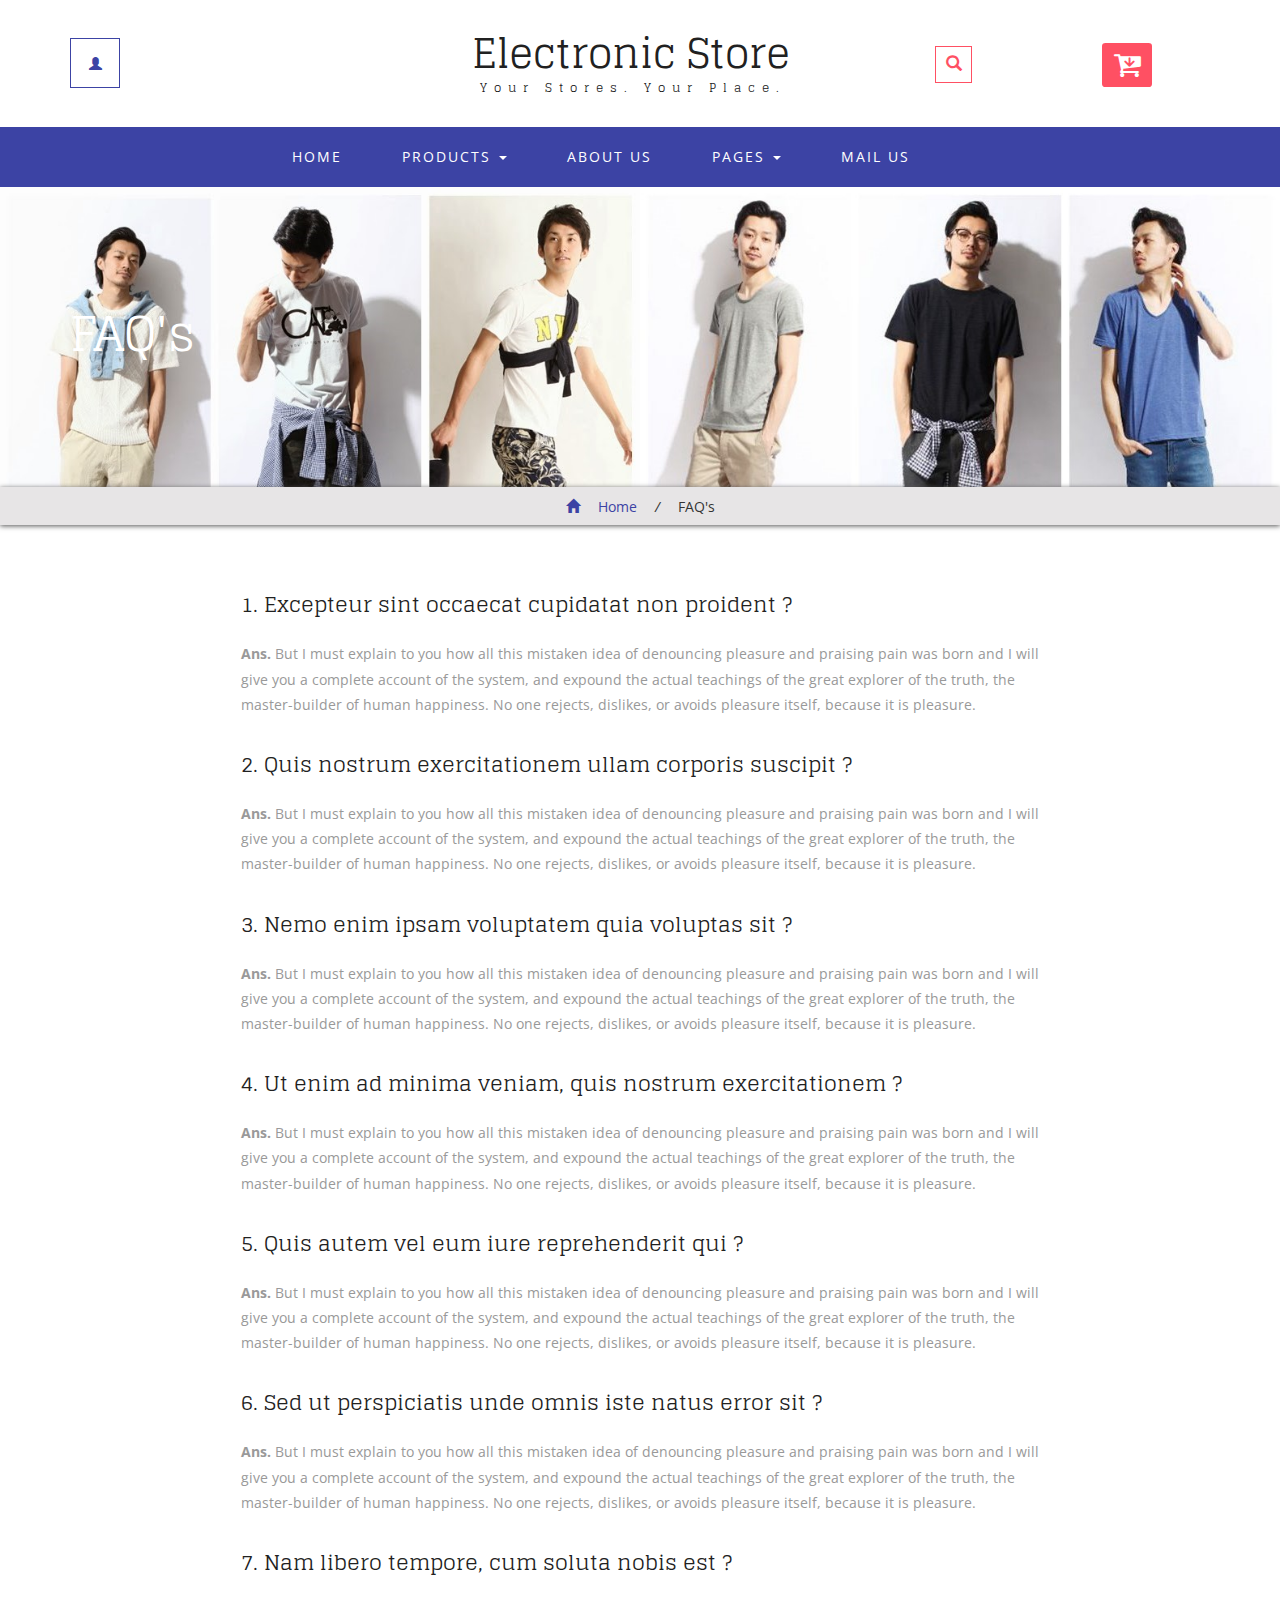
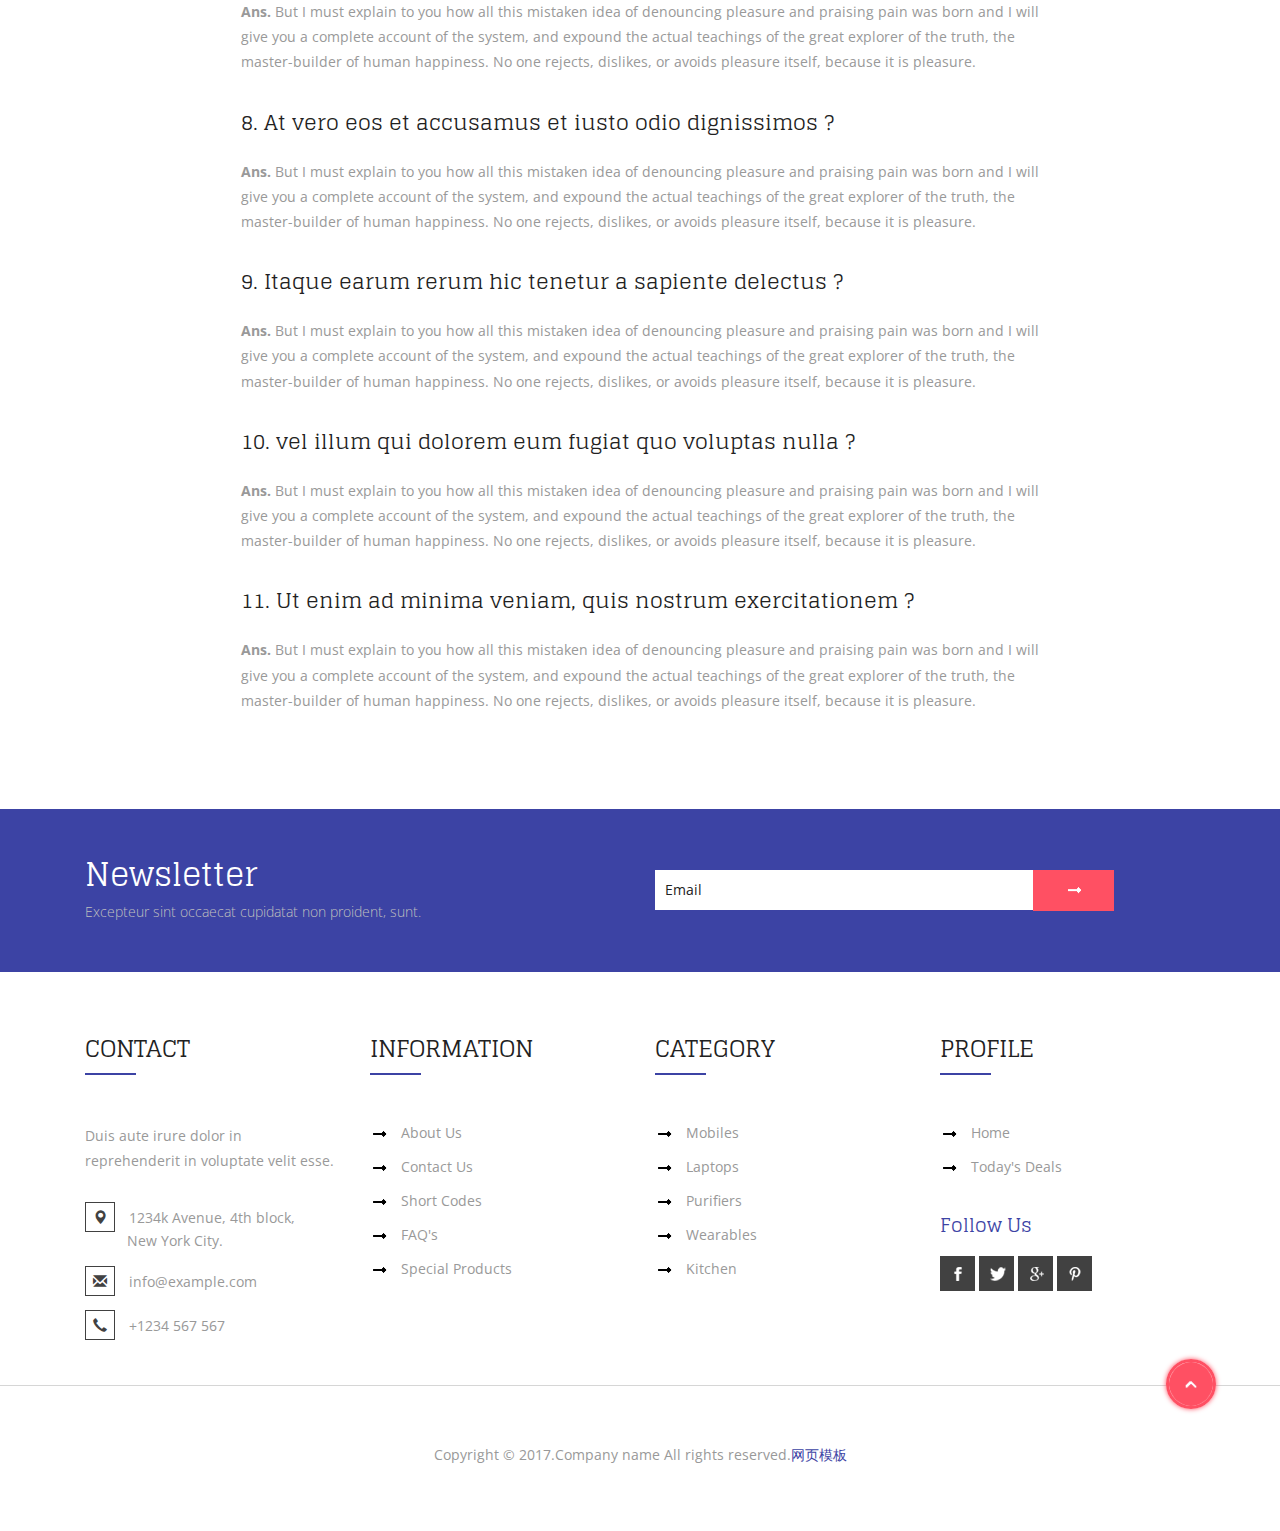
<file: faq.html>
<!DOCTYPE html>
<html lang="en">
<head>
<title>FAQ's</title>
<!-- for-mobile-apps -->
<meta name="viewport" content="width=device-width, initial-scale=1">
<meta http-equiv="Content-Type" content="text/html; charset=utf-8" />
<meta name="keywords" content="" />
<script type="application/x-javascript"> addEventListener("load", function() { setTimeout(hideURLbar, 0); }, false);
	function hideURLbar(){ window.scrollTo(0,1); } </script>
<!-- //for-mobile-apps -->
<!-- Custom Theme files -->
<link href="css/bootstrap.css" rel="stylesheet" type="text/css" media="all" />
<link href="css/style.css" rel="stylesheet" type="text/css" media="all" /> 
<!-- //Custom Theme files -->
<!-- font-awesome icons -->
<link href="css/font-awesome.css" rel="stylesheet"> 
<!-- //font-awesome icons -->
<!-- js -->
<script src="js/jquery.min.js"></script> 
<!-- //js -->  
<!-- web fonts --> 
<link href='http://fonts.googleapis.com/css?family=Glegoo:400,700' rel='stylesheet' type='text/css'>
<link href='http://fonts.googleapis.com/css?family=Open+Sans:400,300,300italic,400italic,600,600italic,700,700italic,800,800italic' rel='stylesheet' type='text/css'>
<!-- //web fonts --> 
<!-- for bootstrap working -->
<script type="text/javascript" src="js/bootstrap-3.1.1.min.js"></script>
<!-- //for bootstrap working -->
<!-- start-smooth-scrolling -->
<script type="text/javascript">
	jQuery(document).ready(function($) {
		$(".scroll").click(function(event){		
			event.preventDefault();
			$('html,body').animate({scrollTop:$(this.hash).offset().top},1000);
		});
	});
</script>
<!-- //end-smooth-scrolling --> 
</head> 
<body> 
	<!-- header modal -->
	<div class="modal fade" id="myModal88" tabindex="-1" role="dialog" aria-labelledby="myModal88"
		aria-hidden="true">
		<div class="modal-dialog modal-lg">
			<div class="modal-content">
				<div class="modal-header">
					<button type="button" class="close" data-dismiss="modal" aria-hidden="true">
						&times;</button>
					<h4 class="modal-title" id="myModalLabel">Don't Wait, Login now!</h4>
				</div>
				<div class="modal-body modal-body-sub">
					<div class="row">
						<div class="col-md-8 modal_body_left modal_body_left1" style="border-right: 1px dotted #C2C2C2;padding-right:3em;">
							<div class="sap_tabs">	
								<div id="horizontalTab" style="display: block; width: 100%; margin: 0px;">
									<ul>
										<li class="resp-tab-item" aria-controls="tab_item-0"><span>Sign in</span></li>
										<li class="resp-tab-item" aria-controls="tab_item-1"><span>Sign up</span></li>
									</ul>		
									<div class="tab-1 resp-tab-content" aria-labelledby="tab_item-0">
										<div class="facts">
											<div class="register">
												<form action="#" method="post">			
													<input name="Email" placeholder="Email Address" type="text" required="">						
													<input name="Password" placeholder="Password" type="password" required="">										
													<div class="sign-up">
														<input type="submit" value="Sign in"/>
													</div>
												</form>
											</div>
										</div> 
									</div>	 
									<div class="tab-2 resp-tab-content" aria-labelledby="tab_item-1">
										<div class="facts">
											<div class="register">
												<form action="#" method="post">			
													<input placeholder="Name" name="Name" type="text" required="">
													<input placeholder="Email Address" name="Email" type="email" required="">	
													<input placeholder="Password" name="Password" type="password" required="">	
													<input placeholder="Confirm Password" name="Password" type="password" required="">
													<div class="sign-up">
														<input type="submit" value="Create Account"/>
													</div>
												</form>
											</div>
										</div>
									</div> 			        					            	      
								</div>	
							</div>
							<script src="js/easyResponsiveTabs.js" type="text/javascript"></script>
							<script type="text/javascript">
								$(document).ready(function () {
									$('#horizontalTab').easyResponsiveTabs({
										type: 'default', //Types: default, vertical, accordion           
										width: 'auto', //auto or any width like 600px
										fit: true   // 100% fit in a container
									});
								});
							</script>
							<div id="OR" class="hidden-xs">OR</div>
						</div>
						<div class="col-md-4 modal_body_right modal_body_right1">
							<div class="row text-center sign-with">
								<div class="col-md-12">
									<h3 class="other-nw">Sign in with</h3>
								</div>
								<div class="col-md-12">
									<ul class="social">
										<li class="social_facebook"><a href="#" class="entypo-facebook"></a></li>
										<li class="social_dribbble"><a href="#" class="entypo-dribbble"></a></li>
										<li class="social_twitter"><a href="#" class="entypo-twitter"></a></li>
										<li class="social_behance"><a href="#" class="entypo-behance"></a></li>
									</ul>
								</div>
							</div>
						</div>
					</div>
				</div>
			</div>
		</div>
	</div> 
	<!-- header modal -->
	<!-- header -->
	<div class="header" id="home1">
		<div class="container">
			<div class="w3l_login">
				<a href="#" data-toggle="modal" data-target="#myModal88"><span class="glyphicon glyphicon-user" aria-hidden="true"></span></a>
			</div>
			<div class="w3l_logo">
				<h1><a href="index.html">Electronic Store<span>Your stores. Your place.</span></a></h1>
			</div>
			<div class="search">
				<input class="search_box" type="checkbox" id="search_box">
				<label class="icon-search" for="search_box"><span class="glyphicon glyphicon-search" aria-hidden="true"></span></label>
				<div class="search_form">
					<form action="#" method="post">
						<input type="text" name="Search" placeholder="Search...">
						<input type="submit" value="Send">
					</form>
				</div>
			</div>
			<div class="cart cart box_1"> 
				<form action="#" method="post" class="last"> 
					<input type="hidden" name="cmd" value="_cart" />
					<input type="hidden" name="display" value="1" />
					<button class="w3view-cart" type="submit" name="submit" value=""><i class="fa fa-cart-arrow-down" aria-hidden="true"></i></button>
				</form>   
			</div>  
		</div>
	</div>
	<!-- //header -->
	<!-- navigation -->
	<div class="navigation">
		<div class="container">
			<nav class="navbar navbar-default">
				<!-- Brand and toggle get grouped for better mobile display -->
				<div class="navbar-header nav_2">
					<button type="button" class="navbar-toggle collapsed navbar-toggle1" data-toggle="collapse" data-target="#bs-megadropdown-tabs">
						<span class="sr-only">Toggle navigation</span>
						<span class="icon-bar"></span>
						<span class="icon-bar"></span>
						<span class="icon-bar"></span>
					</button>
				</div> 
				<div class="collapse navbar-collapse" id="bs-megadropdown-tabs">
					<ul class="nav navbar-nav">
						<li><a href="index.html">Home</a></li>	
						<!-- Mega Menu -->
						<li class="dropdown">
							<a href="#" class="dropdown-toggle" data-toggle="dropdown">Products <b class="caret"></b></a>
							<ul class="dropdown-menu multi-column columns-3">
								<div class="row">
									<div class="col-sm-3">
										<ul class="multi-column-dropdown">
											<h6>Mobiles</h6>
											<li><a href="products.html">Mobile Phones</a></li>
											<li><a href="products.html">Mp3 Players <span>New</span></a></li> 
											<li><a href="products.html">Popular Models</a></li>
											<li><a href="products.html">All Tablets<span>New</span></a></li>
										</ul>
									</div>
									<div class="col-sm-3">
										<ul class="multi-column-dropdown">
											<h6>Accessories</h6>
											<li><a href="products1.html">Laptop</a></li>
											<li><a href="products1.html">Desktop</a></li>
											<li><a href="products1.html">Wearables <span>New</span></a></li>
											<li><a href="products1.html"><i>Summer Store</i></a></li>
										</ul>
									</div>
									<div class="col-sm-2">
										<ul class="multi-column-dropdown">
											<h6>Home</h6>
											<li><a href="products2.html">Tv</a></li>
											<li><a href="products2.html">Camera</a></li>
											<li><a href="products2.html">AC</a></li>
											<li><a href="products2.html">Grinders</a></li>
										</ul>
									</div>
									<div class="col-sm-4">
										<div class="w3ls_products_pos">
											<h4>30%<i>Off/-</i></h4>
											<img src="images/1.jpg" alt=" " class="img-responsive" />
										</div>
									</div>
									<div class="clearfix"></div>
								</div>
							</ul>
						</li>
						<li><a href="about.html">About Us</a></li> 
						<li class="w3pages"><a href="#" class="dropdown-toggle" data-toggle="dropdown" role="button" aria-haspopup="true" aria-expanded="false">Pages <span class="caret"></span></a>
							<ul class="dropdown-menu">
								<li><a href="icons.html">Web Icons</a></li>
								<li><a href="codes.html">Short Codes</a></li>     
							</ul>
						</li>  
						<li><a href="mail.html">Mail Us</a></li>
					</ul>
				</div>
			</nav>
		</div>
	</div>
	<!-- //navigation -->
	<!-- banner -->
	<div class="banner banner10">
		<div class="container">
			<h2>FAQ's</h2>
		</div>
	</div>
	<!-- //banner -->    
	<!-- breadcrumbs -->
	<div class="breadcrumb_dress">
		<div class="container">
			<ul>
				<li><a href="index.html"><span class="glyphicon glyphicon-home" aria-hidden="true"></span> Home</a> <i>/</i></li>
				<li>FAQ's</li>
			</ul>
		</div>
	</div>
	<!-- //breadcrumbs --> 
	<!-- faq -->
	<div class="faq">
		<div class="container">	
			<div class="w3l_faq_grids">
				<div class="w3l_faq_grid">
					<h3>1. Excepteur sint occaecat cupidatat non proident ?</h3>
					<p><b>Ans.</b> But I must explain to you how all this mistaken idea of 
						denouncing pleasure and praising pain was born and I will give 
						you a complete account of the system, and expound the actual 
						teachings of the great explorer of the truth, the master-builder 
						of human happiness. No one rejects, dislikes, or avoids pleasure 
						itself, because it is pleasure.</p>
				</div>

				<div class="w3l_faq_grid">
					<h3>2. Quis nostrum exercitationem ullam corporis suscipit ?</h3>
					<p><b>Ans.</b> But I must explain to you how all this mistaken idea of 
						denouncing pleasure and praising pain was born and I will give 
						you a complete account of the system, and expound the actual 
						teachings of the great explorer of the truth, the master-builder 
						of human happiness. No one rejects, dislikes, or avoids pleasure 
						itself, because it is pleasure.</p>
				</div>
				<div class="w3l_faq_grid">
					<h3>3. Nemo enim ipsam voluptatem quia voluptas sit ?</h3>
					<p><b>Ans.</b> But I must explain to you how all this mistaken idea of 
						denouncing pleasure and praising pain was born and I will give 
						you a complete account of the system, and expound the actual 
						teachings of the great explorer of the truth, the master-builder 
						of human happiness. No one rejects, dislikes, or avoids pleasure 
						itself, because it is pleasure.</p>
				</div>
				<div class="w3l_faq_grid">
					<h3>4. Ut enim ad minima veniam, quis nostrum exercitationem ?</h3>
					<p><b>Ans.</b> But I must explain to you how all this mistaken idea of 
						denouncing pleasure and praising pain was born and I will give 
						you a complete account of the system, and expound the actual 
						teachings of the great explorer of the truth, the master-builder 
						of human happiness. No one rejects, dislikes, or avoids pleasure 
						itself, because it is pleasure.</p>
				</div>
				<div class="w3l_faq_grid">
					<h3>5. Quis autem vel eum iure reprehenderit qui ?</h3>
					<p><b>Ans.</b> But I must explain to you how all this mistaken idea of 
						denouncing pleasure and praising pain was born and I will give 
						you a complete account of the system, and expound the actual 
						teachings of the great explorer of the truth, the master-builder 
						of human happiness. No one rejects, dislikes, or avoids pleasure 
						itself, because it is pleasure.</p>
				</div>
				<div class="w3l_faq_grid">
					<h3>6. Sed ut perspiciatis unde omnis iste natus error sit ?</h3>
					<p><b>Ans.</b> But I must explain to you how all this mistaken idea of 
						denouncing pleasure and praising pain was born and I will give 
						you a complete account of the system, and expound the actual 
						teachings of the great explorer of the truth, the master-builder 
						of human happiness. No one rejects, dislikes, or avoids pleasure 
						itself, because it is pleasure.</p>
				</div>
				<div class="w3l_faq_grid">
					<h3>7. Nam libero tempore, cum soluta nobis est ?</h3>
					<p><b>Ans.</b> But I must explain to you how all this mistaken idea of 
						denouncing pleasure and praising pain was born and I will give 
						you a complete account of the system, and expound the actual 
						teachings of the great explorer of the truth, the master-builder 
						of human happiness. No one rejects, dislikes, or avoids pleasure 
						itself, because it is pleasure.</p>
				</div>
				<div class="w3l_faq_grid">
					<h3>8. At vero eos et accusamus et iusto odio dignissimos ?</h3>
					<p><b>Ans.</b> But I must explain to you how all this mistaken idea of 
						denouncing pleasure and praising pain was born and I will give 
						you a complete account of the system, and expound the actual 
						teachings of the great explorer of the truth, the master-builder 
						of human happiness. No one rejects, dislikes, or avoids pleasure 
						itself, because it is pleasure.</p>
				</div>
				<div class="w3l_faq_grid">
					<h3>9. Itaque earum rerum hic tenetur a sapiente delectus ?</h3>
					<p><b>Ans.</b> But I must explain to you how all this mistaken idea of 
						denouncing pleasure and praising pain was born and I will give 
						you a complete account of the system, and expound the actual 
						teachings of the great explorer of the truth, the master-builder 
						of human happiness. No one rejects, dislikes, or avoids pleasure 
						itself, because it is pleasure.</p>
				</div>
				<div class="w3l_faq_grid">
					<h3>10. vel illum qui dolorem eum fugiat quo voluptas nulla ?</h3>
					<p><b>Ans.</b> But I must explain to you how all this mistaken idea of 
						denouncing pleasure and praising pain was born and I will give 
						you a complete account of the system, and expound the actual 
						teachings of the great explorer of the truth, the master-builder 
						of human happiness. No one rejects, dislikes, or avoids pleasure 
						itself, because it is pleasure.</p>
				</div>
				<div class="w3l_faq_grid">
					<h3>11. Ut enim ad minima veniam, quis nostrum exercitationem ?</h3>
					<p><b>Ans.</b> But I must explain to you how all this mistaken idea of 
						denouncing pleasure and praising pain was born and I will give 
						you a complete account of the system, and expound the actual 
						teachings of the great explorer of the truth, the master-builder 
						of human happiness. No one rejects, dislikes, or avoids pleasure 
						itself, because it is pleasure.</p>
				</div>
			</div>
		</div>
	</div>
	<!-- //faq -->
<!-- newsletter -->
	<div class="newsletter">
		<div class="container">
			<div class="col-md-6 w3agile_newsletter_left">
				<h3>Newsletter</h3>
				<p>Excepteur sint occaecat cupidatat non proident, sunt.</p>
			</div>
			<div class="col-md-6 w3agile_newsletter_right">
				<form action="#" method="post">
					<input type="email" name="Email" placeholder="Email" required="">
					<input type="submit" value="" />
				</form>
			</div>
			<div class="clearfix"> </div>
		</div>
	</div>
	<!-- //newsletter -->
	<!-- footer -->
	<div class="footer">
		<div class="container">
			<div class="w3_footer_grids">
				<div class="col-md-3 w3_footer_grid">
					<h3>Contact</h3>
					<p>Duis aute irure dolor in reprehenderit in voluptate velit esse.</p>
					<ul class="address">
						<li><i class="glyphicon glyphicon-map-marker" aria-hidden="true"></i>1234k Avenue, 4th block, <span>New York City.</span></li>
						<li><i class="glyphicon glyphicon-envelope" aria-hidden="true"></i><a href="mailto:info@example.com">info@example.com</a></li>
						<li><i class="glyphicon glyphicon-earphone" aria-hidden="true"></i>+1234 567 567</li>
					</ul>
				</div>
				<div class="col-md-3 w3_footer_grid">
					<h3>Information</h3>
					<ul class="info"> 
						<li><a href="about.html">About Us</a></li>
						<li><a href="mail.html">Contact Us</a></li>
						<li><a href="codes.html">Short Codes</a></li>
						<li><a href="faq.html">FAQ's</a></li>
						<li><a href="products.html">Special Products</a></li>
					</ul>
				</div>
				<div class="col-md-3 w3_footer_grid">
					<h3>Category</h3>
					<ul class="info"> 
						<li><a href="products.html">Mobiles</a></li>
						<li><a href="products1.html">Laptops</a></li>
						<li><a href="products.html">Purifiers</a></li>
						<li><a href="products1.html">Wearables</a></li>
						<li><a href="products2.html">Kitchen</a></li>
					</ul>
				</div>
				<div class="col-md-3 w3_footer_grid">
					<h3>Profile</h3>
					<ul class="info"> 
						<li><a href="index.html">Home</a></li>
						<li><a href="products.html">Today's Deals</a></li>
					</ul>
					<h4>Follow Us</h4>
					<div class="agileits_social_button">
						<ul>
							<li><a href="#" class="facebook"> </a></li>
							<li><a href="#" class="twitter"> </a></li>
							<li><a href="#" class="google"> </a></li>
							<li><a href="#" class="pinterest"> </a></li>
						</ul>
					</div>
				</div>
				<div class="clearfix"> </div>
			</div>
		</div>
		<div class="footer-copy">
			<div class="footer-copy1">
				<div class="footer-copy-pos">
					<a href="#home1" class="scroll"><img src="images/arrow.png" alt=" " class="img-responsive" /></a>
				</div>
			</div>
			<div class="container">
				<p>Copyright &copy; 2017.Company name All rights reserved.<a target="_blank" href="http://sc.chinaz.com/moban/">&#x7F51;&#x9875;&#x6A21;&#x677F;</a></p>
			</div>
		</div>
	</div>
	<!-- //footer -->  
	<!-- cart-js -->
	<script src="js/minicart.js"></script>
	<script>
        w3ls.render();

        w3ls.cart.on('w3sb_checkout', function (evt) {
        	var items, len, i;

        	if (this.subtotal() > 0) {
        		items = this.items();

        		for (i = 0, len = items.length; i < len; i++) { 
        		}
        	}
        });
    </script>  
	<!-- //cart-js --> 
</body>
</html>
</file>
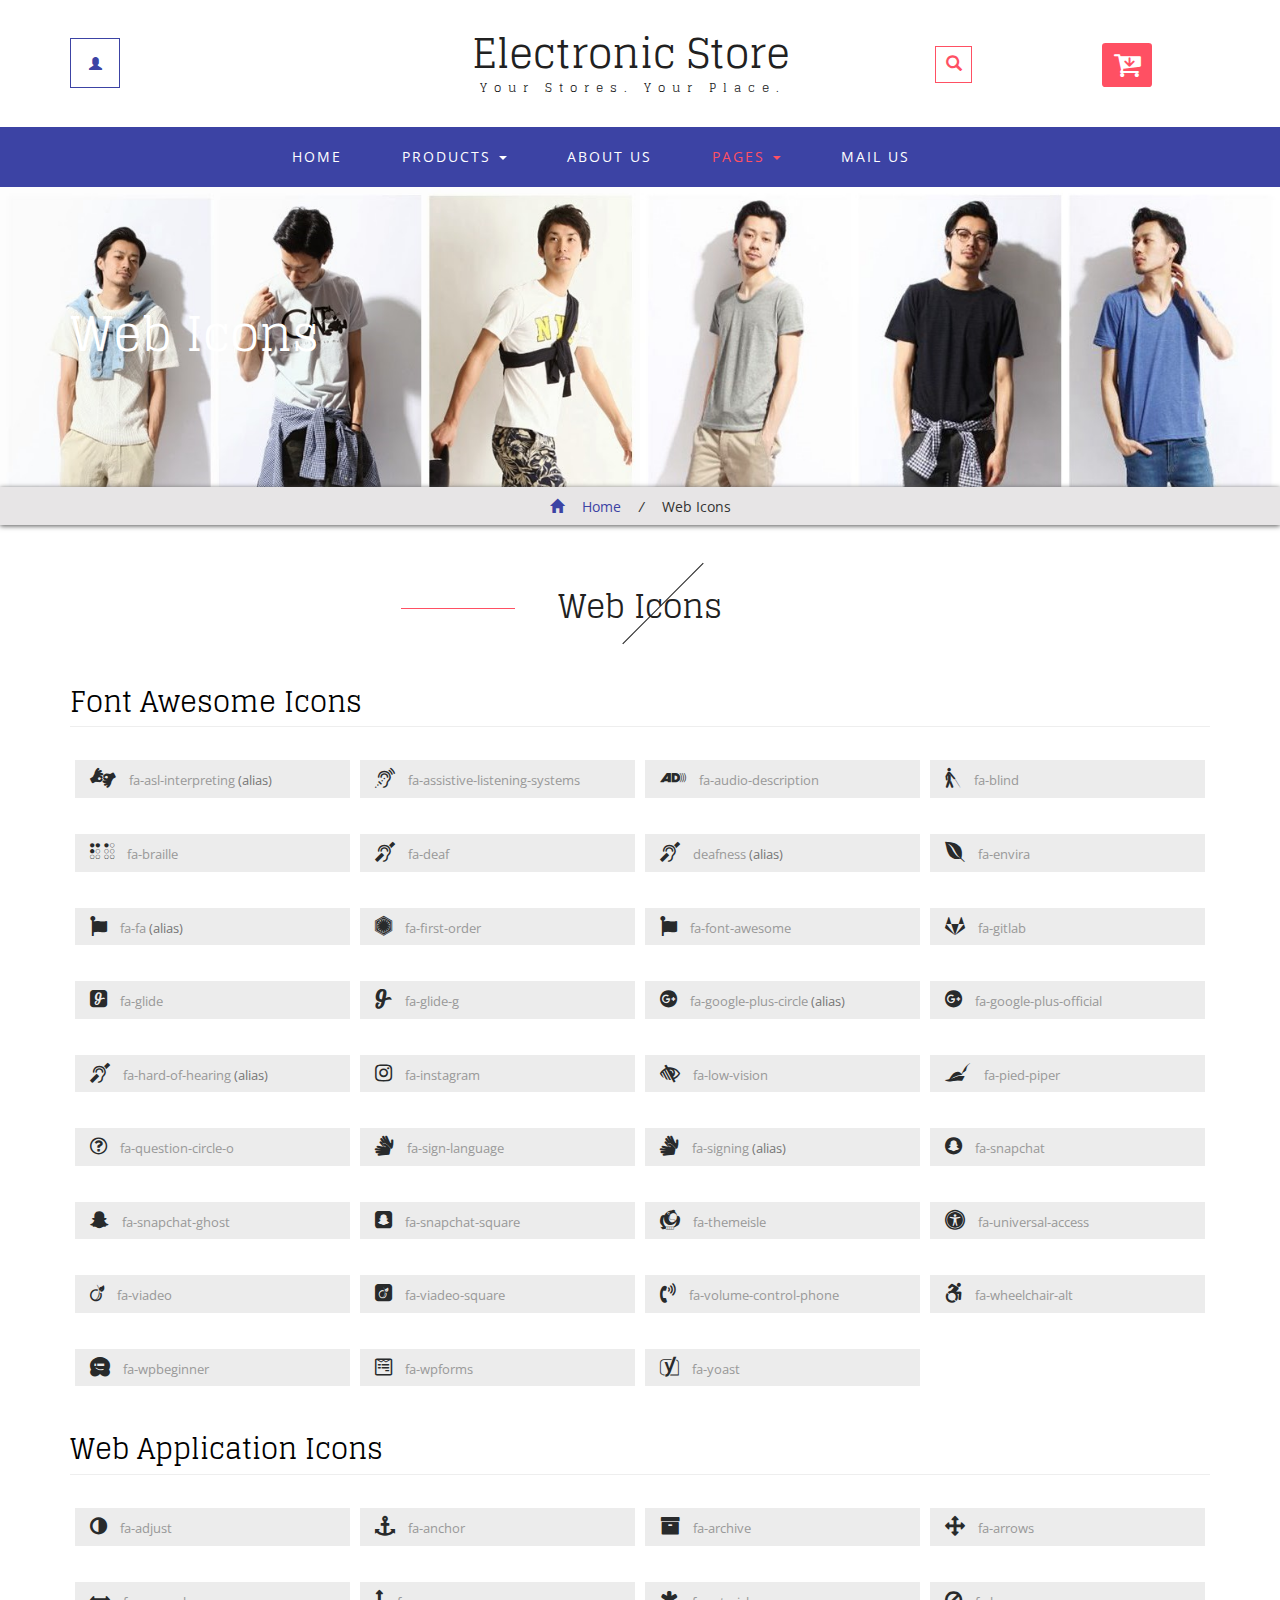
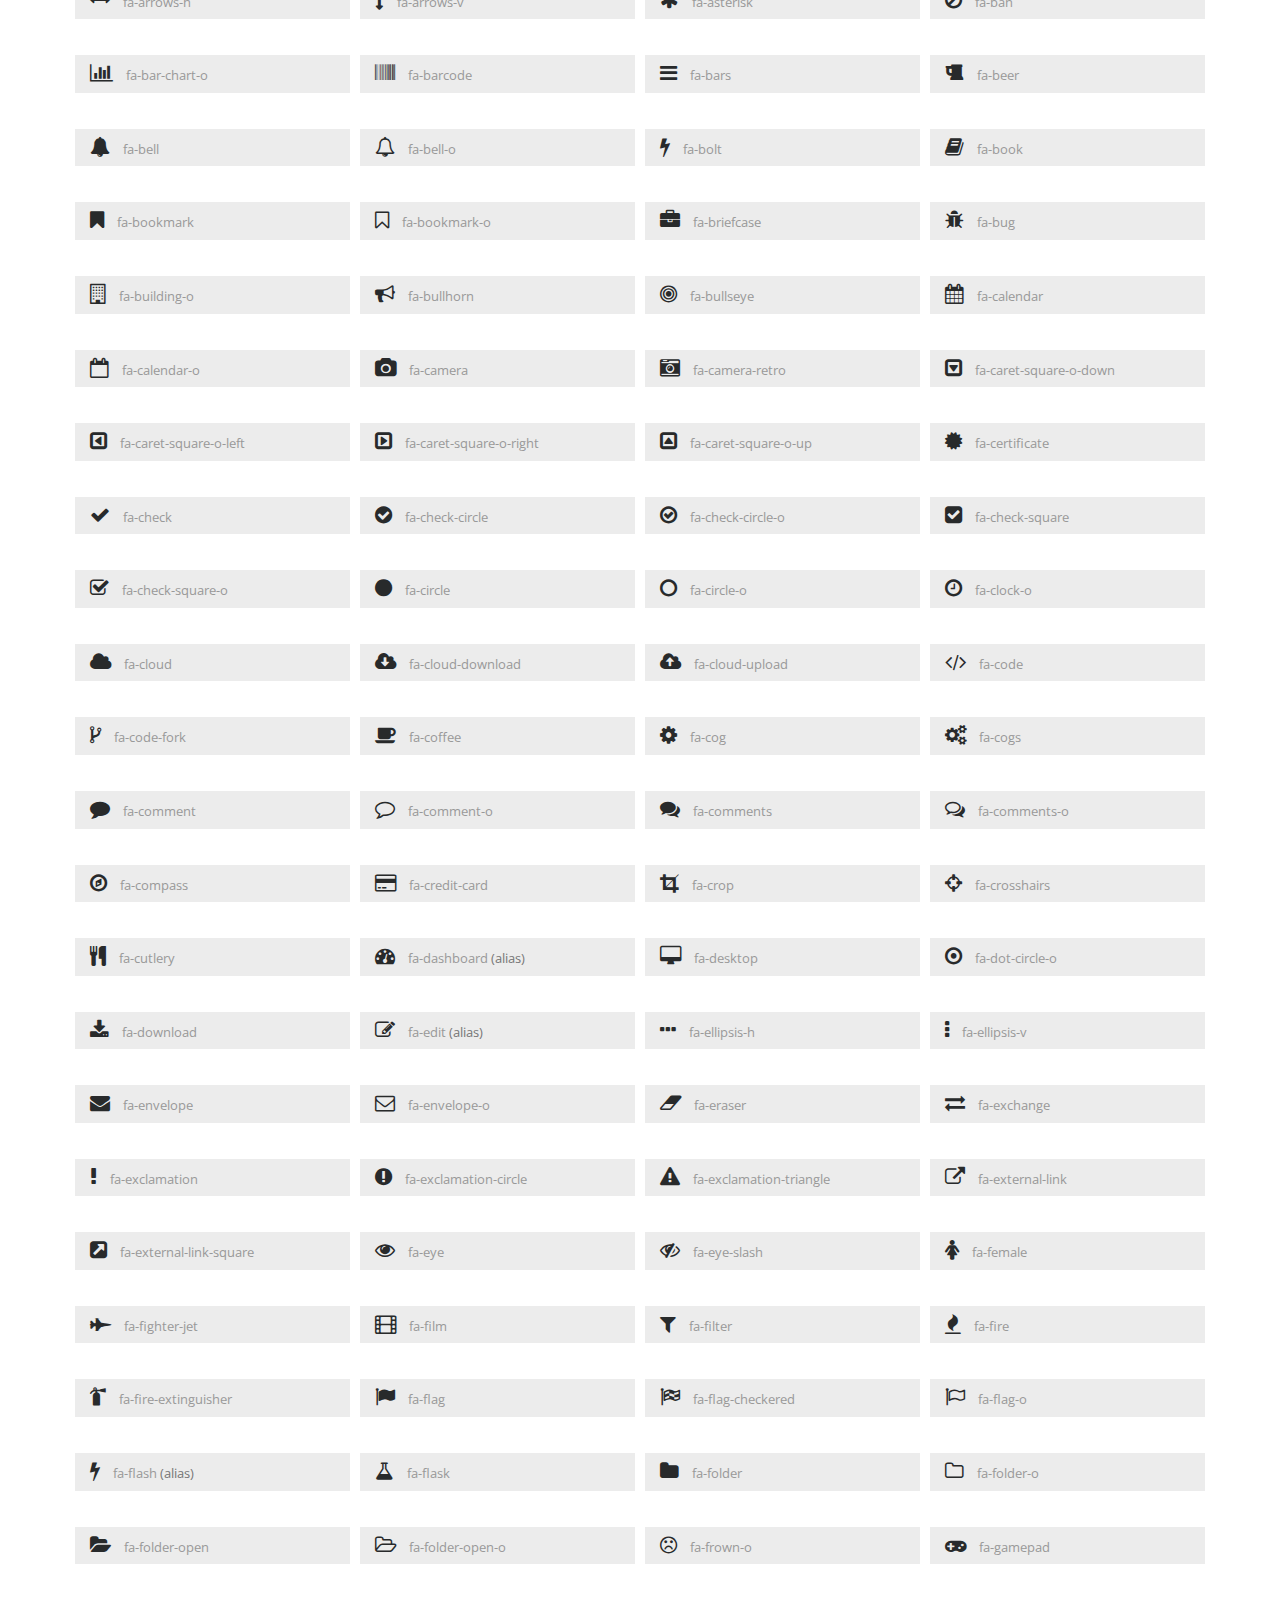
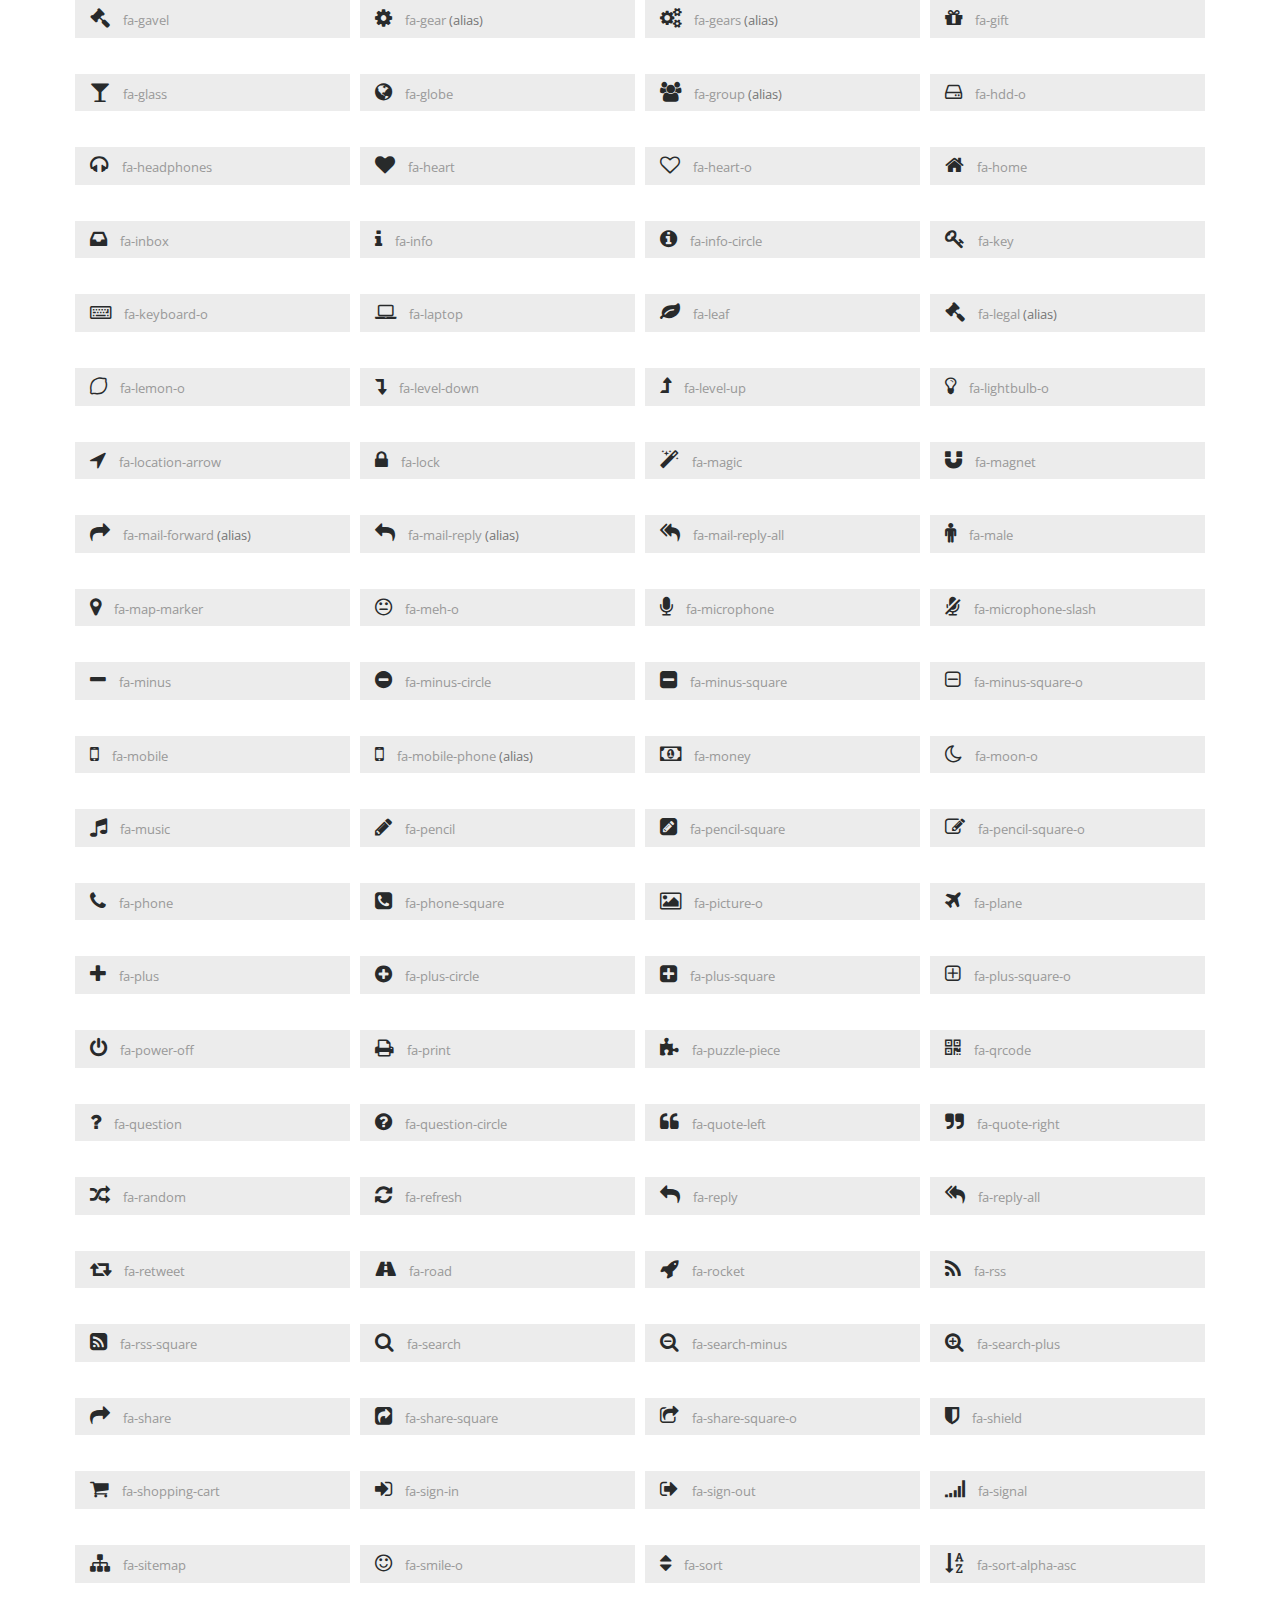
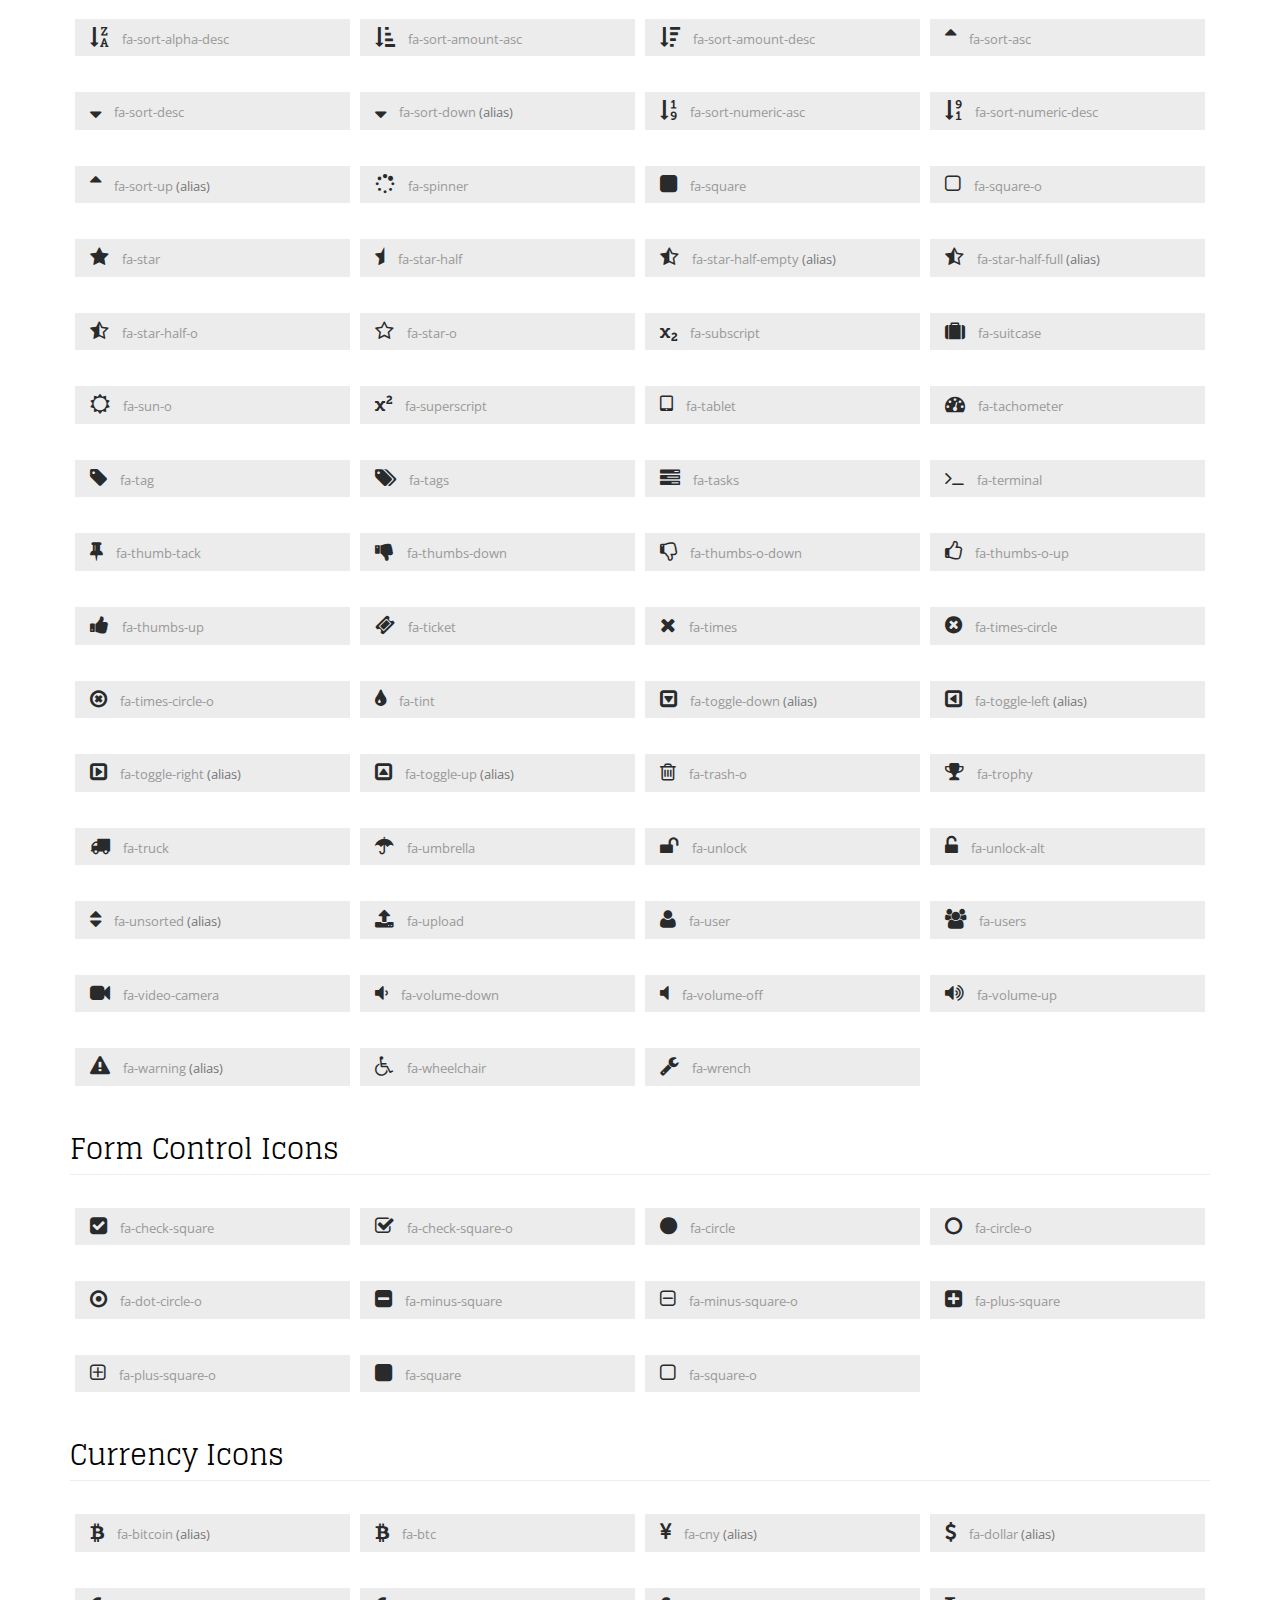
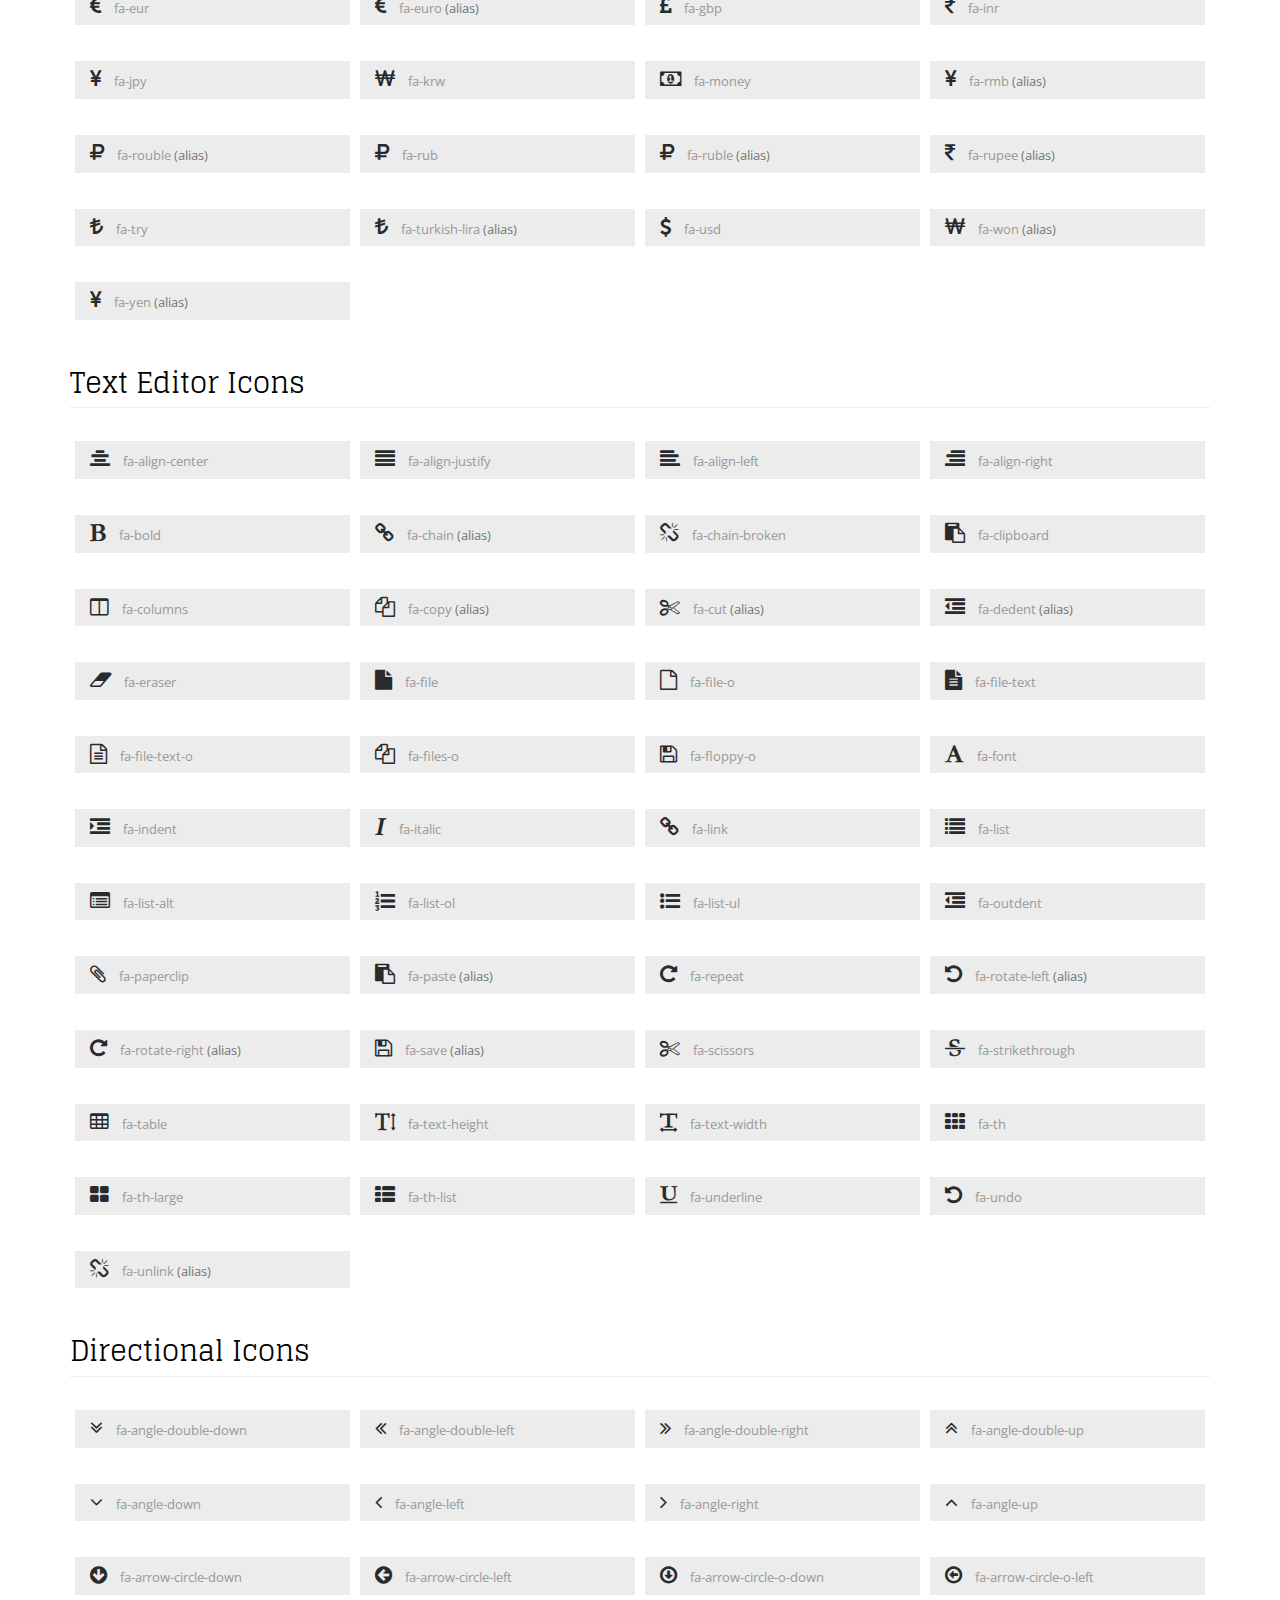
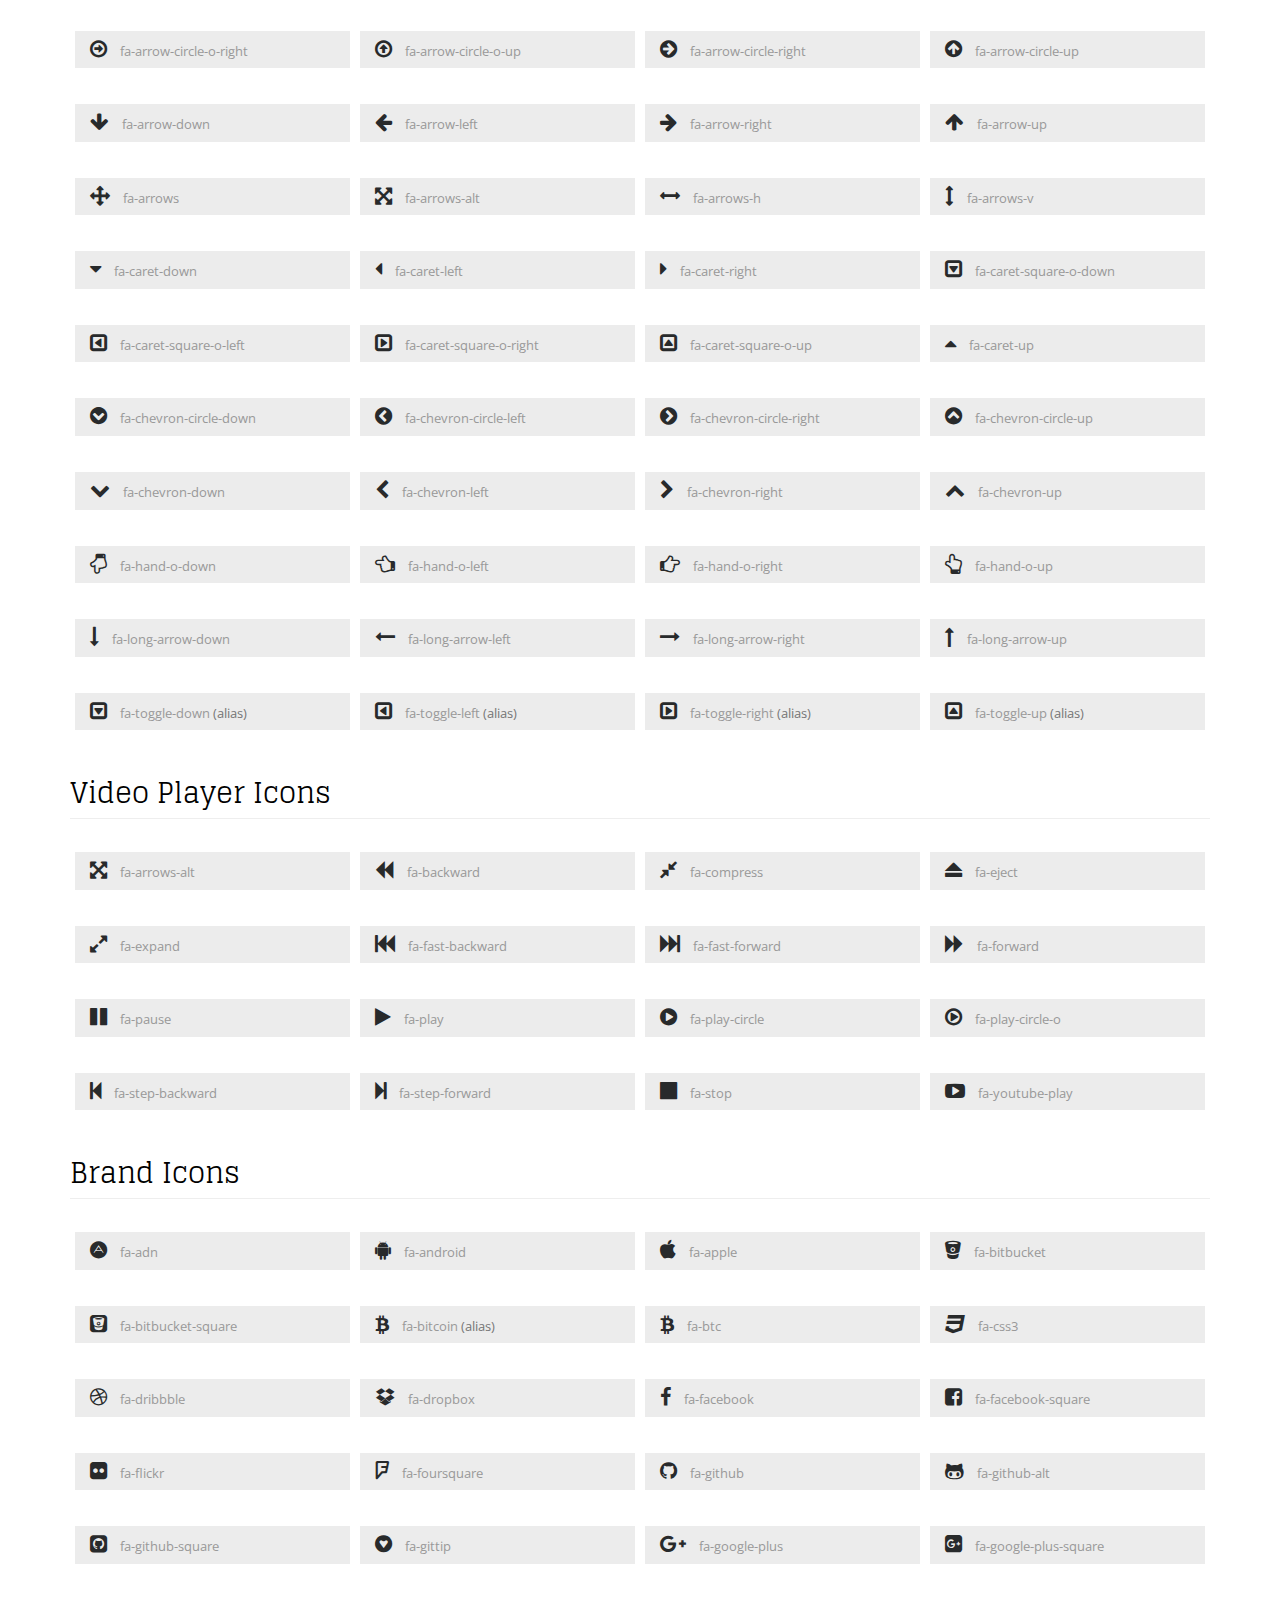
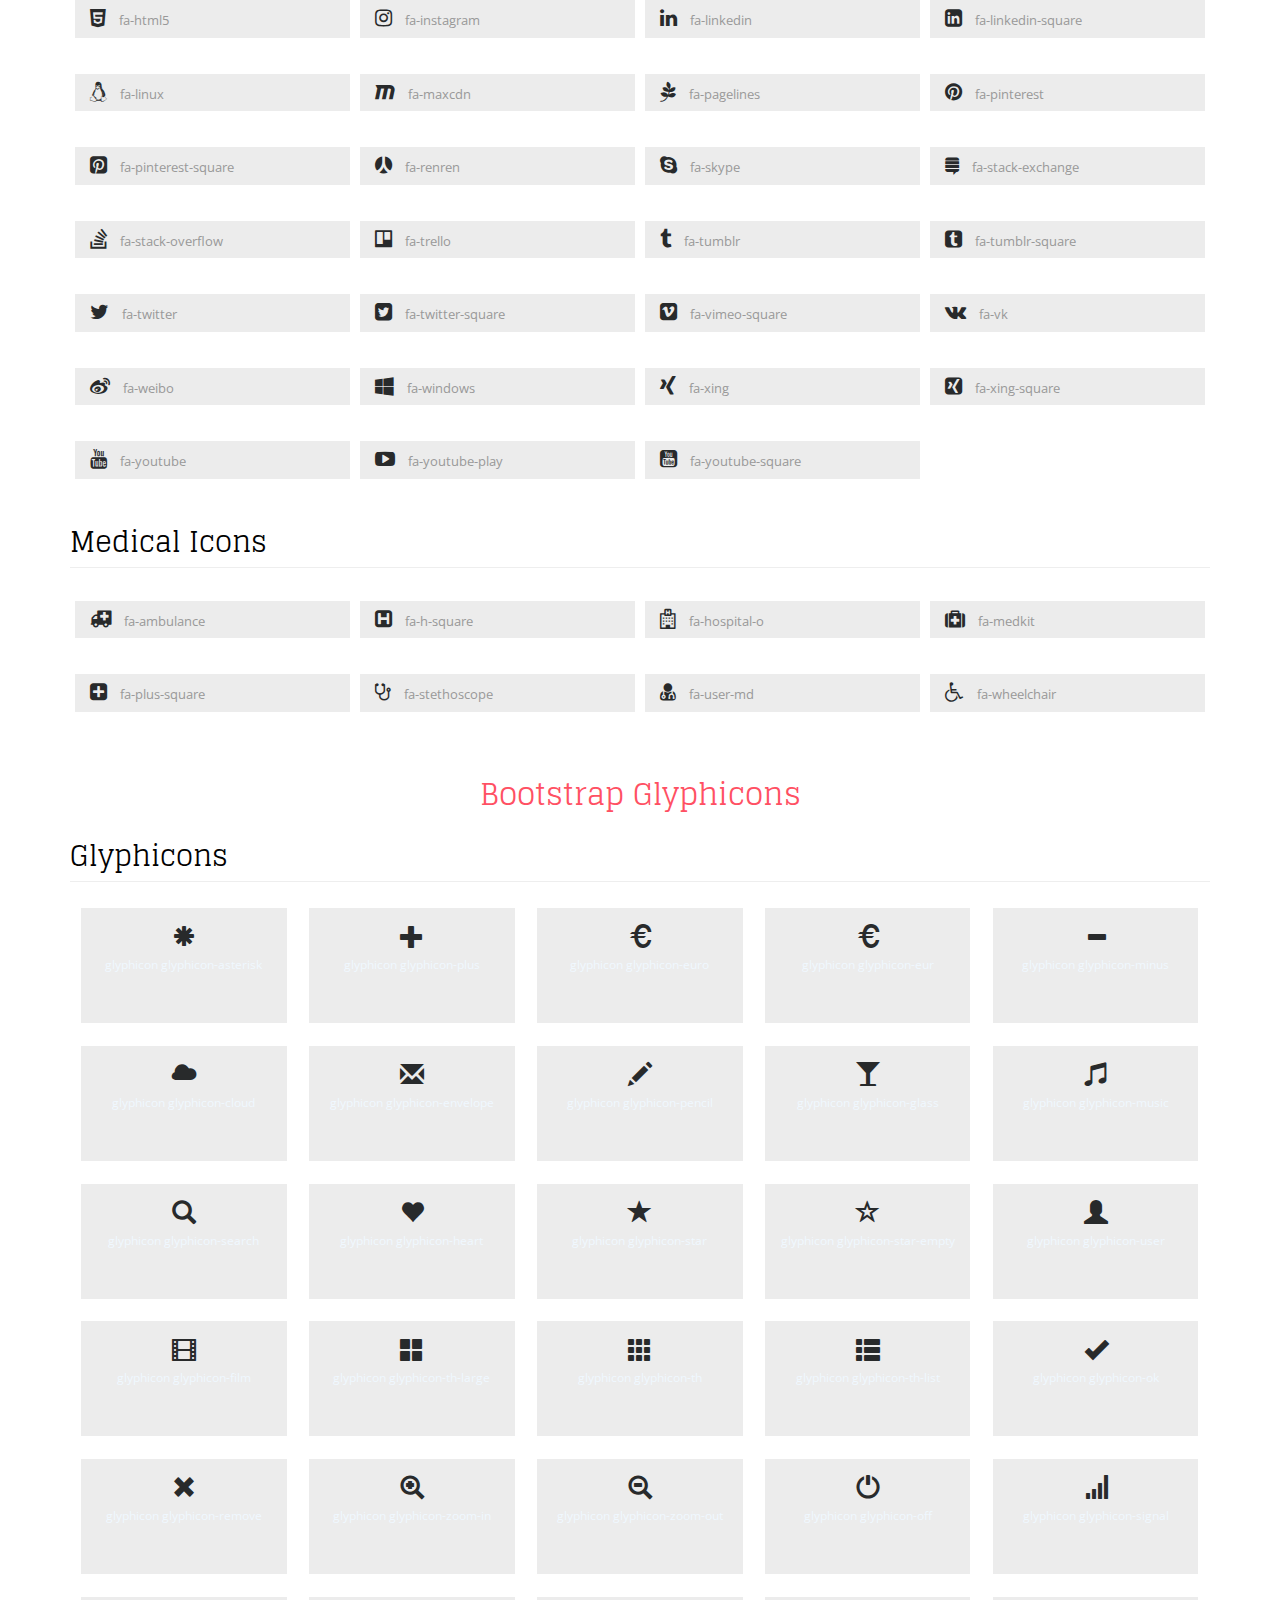
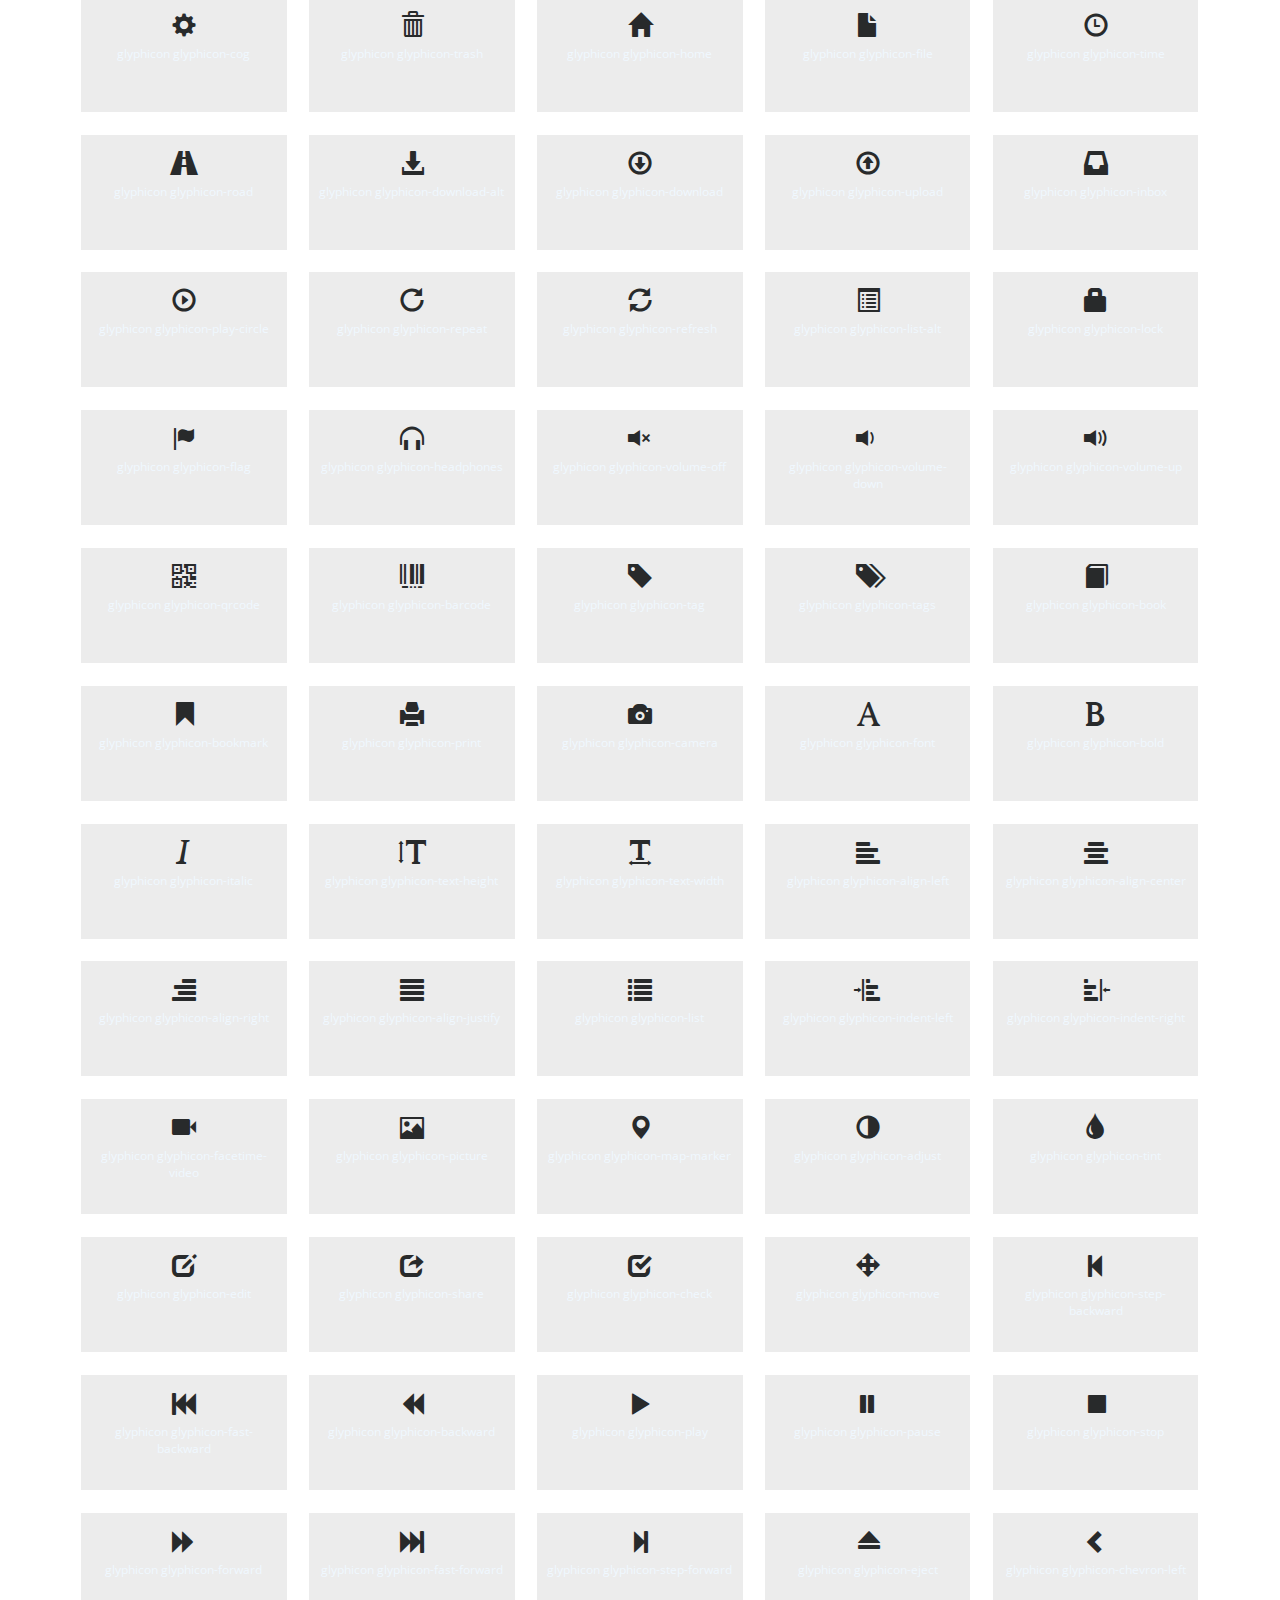
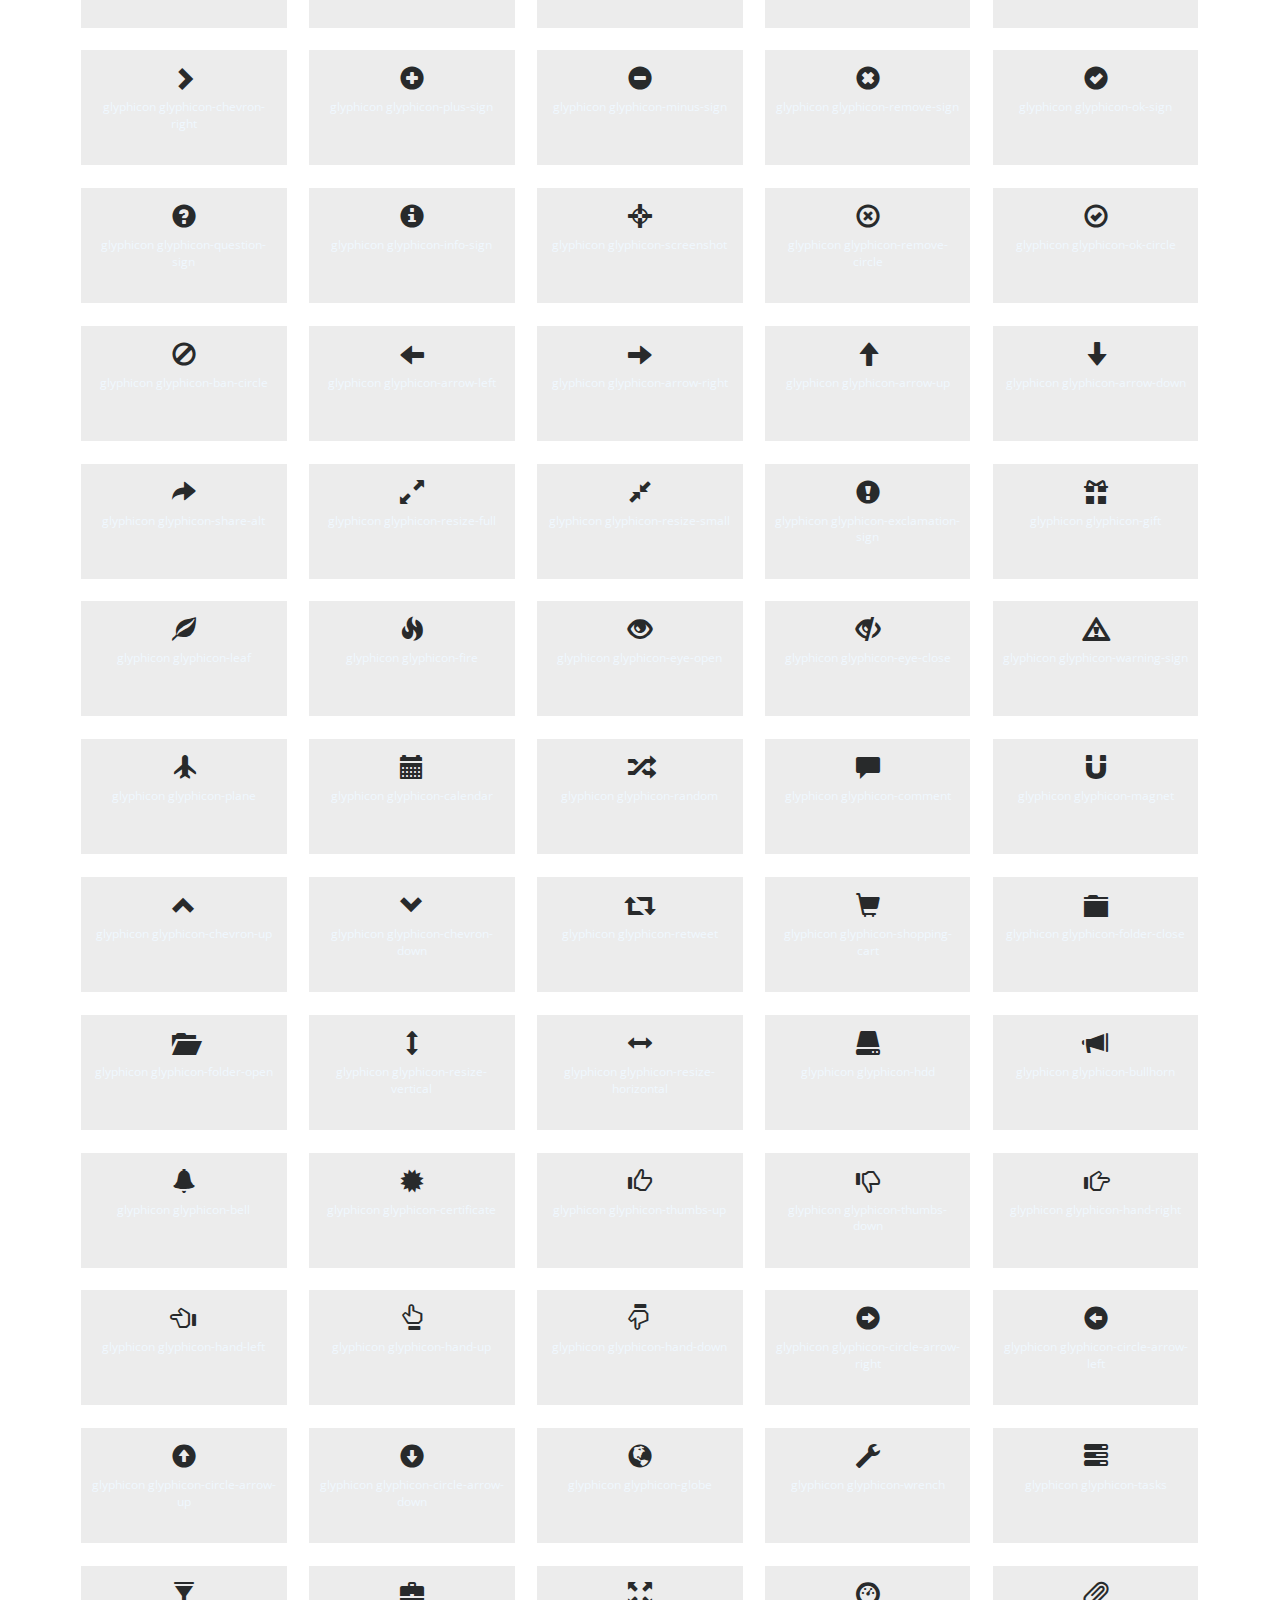
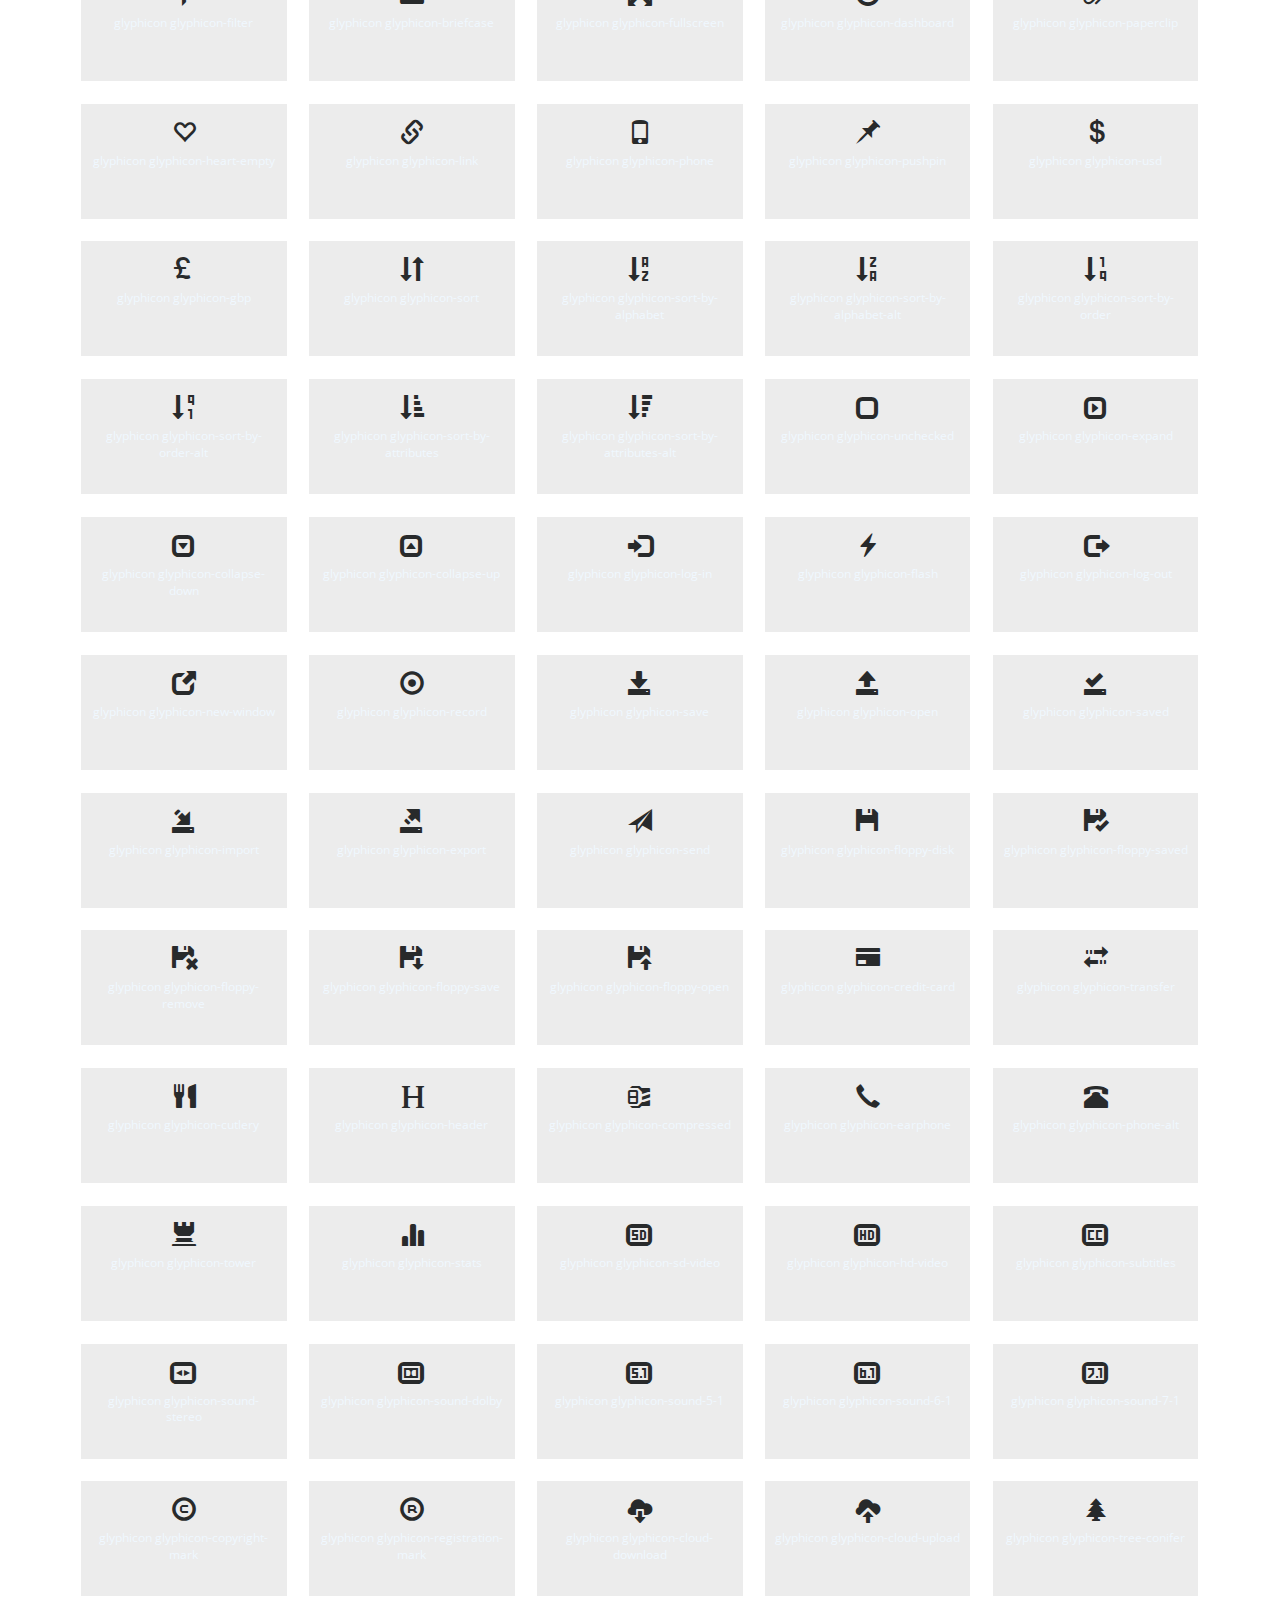
<file: icons.html>
<!DOCTYPE html>
<html lang="en">
<head>
<title>Web Icons</title>
<!-- for-mobile-apps -->
<meta name="viewport" content="width=device-width, initial-scale=1">
<meta http-equiv="Content-Type" content="text/html; charset=utf-8" />
<meta name="keywords" content="" />
<script type="application/x-javascript"> addEventListener("load", function() { setTimeout(hideURLbar, 0); }, false);
	function hideURLbar(){ window.scrollTo(0,1); } </script>
<!-- //for-mobile-apps -->
<!-- Custom Theme files -->
<link href="css/bootstrap.css" rel="stylesheet" type="text/css" media="all" />
<link href="css/style.css" rel="stylesheet" type="text/css" media="all" /> 
<!-- //Custom Theme files -->
<!-- font-awesome icons -->
<link href="css/font-awesome.css" rel="stylesheet"> 
<!-- //font-awesome icons -->
<!-- js -->
<script src="js/jquery.min.js"></script> 
<!-- //js -->  
<!-- web fonts --> 
<link href='http://fonts.googleapis.com/css?family=Glegoo:400,700' rel='stylesheet' type='text/css'>
<link href='http://fonts.googleapis.com/css?family=Open+Sans:400,300,300italic,400italic,600,600italic,700,700italic,800,800italic' rel='stylesheet' type='text/css'>
<!-- //web fonts --> 
<!-- for bootstrap working -->
<script type="text/javascript" src="js/bootstrap-3.1.1.min.js"></script>
<!-- //for bootstrap working -->
<!-- start-smooth-scrolling -->
<script type="text/javascript">
	jQuery(document).ready(function($) {
		$(".scroll").click(function(event){		
			event.preventDefault();
			$('html,body').animate({scrollTop:$(this.hash).offset().top},1000);
		});
	});
</script>
<!-- //end-smooth-scrolling --> 
</head> 
<body> 
	<!-- header modal -->
	<div class="modal fade" id="myModal88" tabindex="-1" role="dialog" aria-labelledby="myModal88"
		aria-hidden="true">
		<div class="modal-dialog modal-lg">
			<div class="modal-content">
				<div class="modal-header">
					<button type="button" class="close" data-dismiss="modal" aria-hidden="true">
						&times;</button>
					<h4 class="modal-title" id="myModalLabel">Don't Wait, Login now!</h4>
				</div>
				<div class="modal-body modal-body-sub">
					<div class="row">
						<div class="col-md-8 modal_body_left modal_body_left1" style="border-right: 1px dotted #C2C2C2;padding-right:3em;">
							<div class="sap_tabs">	
								<div id="horizontalTab" style="display: block; width: 100%; margin: 0px;">
									<ul>
										<li class="resp-tab-item" aria-controls="tab_item-0"><span>Sign in</span></li>
										<li class="resp-tab-item" aria-controls="tab_item-1"><span>Sign up</span></li>
									</ul>		
									<div class="tab-1 resp-tab-content" aria-labelledby="tab_item-0">
										<div class="facts">
											<div class="register">
												<form action="#" method="post">			
													<input name="Email" placeholder="Email Address" type="text" required="">						
													<input name="Password" placeholder="Password" type="password" required="">										
													<div class="sign-up">
														<input type="submit" value="Sign in"/>
													</div>
												</form>
											</div>
										</div> 
									</div>	 
									<div class="tab-2 resp-tab-content" aria-labelledby="tab_item-1">
										<div class="facts">
											<div class="register">
												<form action="#" method="post">			
													<input placeholder="Name" name="Name" type="text" required="">
													<input placeholder="Email Address" name="Email" type="email" required="">	
													<input placeholder="Password" name="Password" type="password" required="">	
													<input placeholder="Confirm Password" name="Password" type="password" required="">
													<div class="sign-up">
														<input type="submit" value="Create Account"/>
													</div>
												</form>
											</div>
										</div>
									</div> 			        					            	      
								</div>	
							</div>
							<script src="js/easyResponsiveTabs.js" type="text/javascript"></script>
							<script type="text/javascript">
								$(document).ready(function () {
									$('#horizontalTab').easyResponsiveTabs({
										type: 'default', //Types: default, vertical, accordion           
										width: 'auto', //auto or any width like 600px
										fit: true   // 100% fit in a container
									});
								});
							</script>
							<div id="OR" class="hidden-xs">OR</div>
						</div>
						<div class="col-md-4 modal_body_right modal_body_right1">
							<div class="row text-center sign-with">
								<div class="col-md-12">
									<h3 class="other-nw">Sign in with</h3>
								</div>
								<div class="col-md-12">
									<ul class="social">
										<li class="social_facebook"><a href="#" class="entypo-facebook"></a></li>
										<li class="social_dribbble"><a href="#" class="entypo-dribbble"></a></li>
										<li class="social_twitter"><a href="#" class="entypo-twitter"></a></li>
										<li class="social_behance"><a href="#" class="entypo-behance"></a></li>
									</ul>
								</div>
							</div>
						</div>
					</div>
				</div>
			</div>
		</div>
	</div> 
	<!-- header modal -->
	<!-- header -->
	<div class="header" id="home1">
		<div class="container">
			<div class="w3l_login">
				<a href="#" data-toggle="modal" data-target="#myModal88"><span class="glyphicon glyphicon-user" aria-hidden="true"></span></a>
			</div>
			<div class="w3l_logo">
				<h1><a href="index.html">Electronic Store<span>Your stores. Your place.</span></a></h1>
			</div>
			<div class="search">
				<input class="search_box" type="checkbox" id="search_box">
				<label class="icon-search" for="search_box"><span class="glyphicon glyphicon-search" aria-hidden="true"></span></label>
				<div class="search_form">
					<form action="#" method="post">
						<input type="text" name="Search" placeholder="Search...">
						<input type="submit" value="Send">
					</form>
				</div>
			</div>
			<div class="cart cart box_1"> 
				<form action="#" method="post" class="last"> 
					<input type="hidden" name="cmd" value="_cart" />
					<input type="hidden" name="display" value="1" />
					<button class="w3view-cart" type="submit" name="submit" value=""><i class="fa fa-cart-arrow-down" aria-hidden="true"></i></button>
				</form>   
			</div>  
		</div>
	</div>
	<!-- //header -->
	<!-- navigation -->
	<div class="navigation">
		<div class="container">
			<nav class="navbar navbar-default">
				<!-- Brand and toggle get grouped for better mobile display -->
				<div class="navbar-header nav_2">
					<button type="button" class="navbar-toggle collapsed navbar-toggle1" data-toggle="collapse" data-target="#bs-megadropdown-tabs">
						<span class="sr-only">Toggle navigation</span>
						<span class="icon-bar"></span>
						<span class="icon-bar"></span>
						<span class="icon-bar"></span>
					</button>
				</div> 
				<div class="collapse navbar-collapse" id="bs-megadropdown-tabs">
					<ul class="nav navbar-nav">
						<li><a href="index.html">Home</a></li>	
						<!-- Mega Menu -->
						<li class="dropdown">
							<a href="#" class="dropdown-toggle" data-toggle="dropdown">Products <b class="caret"></b></a>
							<ul class="dropdown-menu multi-column columns-3">
								<div class="row">
									<div class="col-sm-3">
										<ul class="multi-column-dropdown">
											<h6>Mobiles</h6>
											<li><a href="products.html">Mobile Phones</a></li>
											<li><a href="products.html">Mp3 Players <span>New</span></a></li> 
											<li><a href="products.html">Popular Models</a></li>
											<li><a href="products.html">All Tablets<span>New</span></a></li>
										</ul>
									</div>
									<div class="col-sm-3">
										<ul class="multi-column-dropdown">
											<h6>Accessories</h6>
											<li><a href="products1.html">Laptop</a></li>
											<li><a href="products1.html">Desktop</a></li>
											<li><a href="products1.html">Wearables <span>New</span></a></li>
											<li><a href="products1.html"><i>Summer Store</i></a></li>
										</ul>
									</div>
									<div class="col-sm-2">
										<ul class="multi-column-dropdown">
											<h6>Home</h6>
											<li><a href="products2.html">Tv</a></li>
											<li><a href="products2.html">Camera</a></li>
											<li><a href="products2.html">AC</a></li>
											<li><a href="products2.html">Grinders</a></li>
										</ul>
									</div>
									<div class="col-sm-4">
										<div class="w3ls_products_pos">
											<h4>30%<i>Off/-</i></h4>
											<img src="images/1.jpg" alt=" " class="img-responsive" />
										</div>
									</div>
									<div class="clearfix"></div>
								</div>
							</ul>
						</li>
						<li><a href="about.html">About Us</a></li> 
						<li class="w3pages"><a href="#" class="dropdown-toggle act" data-toggle="dropdown" role="button" aria-haspopup="true" aria-expanded="false">Pages <span class="caret"></span></a>
							<ul class="dropdown-menu">
								<li><a href="icons.html" class="act">Web Icons</a></li>
								<li><a href="codes.html">Short Codes</a></li>     
							</ul>
						</li>  
						<li><a href="mail.html">Mail Us</a></li>
					</ul>
				</div>
			</nav>
		</div>
	</div>
	<!-- //navigation -->
	<!-- banner -->
	<div class="banner banner10">
		<div class="container">
			<h2>Web Icons</h2>
		</div>
	</div>
	<!-- //banner -->   
	<!-- breadcrumbs -->
	<div class="breadcrumb_dress">
		<div class="container">
			<ul>
				<li><a href="index.html"><span class="glyphicon glyphicon-home" aria-hidden="true"></span> Home</a> <i>/</i></li>
				<li>Web Icons</li>
			</ul>
		</div>
	</div>
	<!-- //breadcrumbs --> 	
	<!-- web icons -->
	<div class="typo codes icons main-grid-border">
		<div class="container"> 
			<div class="grid_3 grid_4 w3_agileits_icons_page">
				<div class="icons">
					<h3 class="agileits-title">Web Icons</h3>
					<section id="new">
						<h3 class="page-header page-header icon-subheading">Font Awesome Icons</h3>		 
						<div class="row fontawesome-icon-list"> 
							  <div class="icon-box col-md-3 col-sm-4"><a class="agile-icon" href="#"><i class="fa fa-asl-interpreting" aria-hidden="true"></i> fa-asl-interpreting <span class="text-muted">(alias)</span></a></div>
							
							  <div class="icon-box col-md-3 col-sm-4"><a class="agile-icon" href="#"><i class="fa fa-assistive-listening-systems" aria-hidden="true"></i> fa-assistive-listening-systems</a></div>
							
							  <div class="icon-box col-md-3 col-sm-4"><a class="agile-icon" href="#"><i class="fa fa-audio-description" aria-hidden="true"></i> fa-audio-description</a></div>
							
							  <div class="icon-box col-md-3 col-sm-4"><a class="agile-icon" href="#"><i class="fa fa-blind" aria-hidden="true"></i> fa-blind</a></div>
							
							  <div class="icon-box col-md-3 col-sm-4"><a class="agile-icon" href="#"><i class="fa fa-braille" aria-hidden="true"></i> fa-braille</a></div>
							
							  <div class="icon-box col-md-3 col-sm-4"><a class="agile-icon" href="#"><i class="fa fa-deaf" aria-hidden="true"></i> fa-deaf</a></div>
							
							  <div class="icon-box col-md-3 col-sm-4"><a class="agile-icon" href="#"><i class="fa fa-deafness" aria-hidden="true"></i> deafness <span class="text-muted">(alias)</span></a></div>
							
							  <div class="icon-box col-md-3 col-sm-4"><a class="agile-icon" href="#"><i class="fa fa-envira" aria-hidden="true"></i> fa-envira</a></div>
							
							  <div class="icon-box col-md-3 col-sm-4"><a class="agile-icon" href="#"><i class="fa fa-fa" aria-hidden="true"></i> fa-fa <span class="text-muted">(alias)</span></a></div>
							
							  <div class="icon-box col-md-3 col-sm-4"><a class="agile-icon" href="#"><i class="fa fa-first-order" aria-hidden="true"></i> fa-first-order</a></div>
							
							  <div class="icon-box col-md-3 col-sm-4"><a class="agile-icon" href="#"><i class="fa fa-font-awesome" aria-hidden="true"></i> fa-font-awesome</a></div>
							
							  <div class="icon-box col-md-3 col-sm-4"><a class="agile-icon" href="#"><i class="fa fa-gitlab" aria-hidden="true"></i> fa-gitlab</a></div>
							
							  <div class="icon-box col-md-3 col-sm-4"><a class="agile-icon" href="#"><i class="fa fa-glide" aria-hidden="true"></i> fa-glide</a></div>
							
							  <div class="icon-box col-md-3 col-sm-4"><a class="agile-icon" href="#"><i class="fa fa-glide-g" aria-hidden="true"></i> fa-glide-g</a></div>
							
							  <div class="icon-box col-md-3 col-sm-4"><a class="agile-icon" href="#"><i class="fa fa-google-plus-circle" aria-hidden="true"></i> fa-google-plus-circle <span class="text-muted">(alias)</span></a></div>
							
							  <div class="icon-box col-md-3 col-sm-4"><a class="agile-icon" href="#"><i class="fa fa-google-plus-official" aria-hidden="true"></i> fa-google-plus-official</a></div>
							
							  <div class="icon-box col-md-3 col-sm-4"><a class="agile-icon" href="#"><i class="fa fa-hard-of-hearing" aria-hidden="true"></i> fa-hard-of-hearing <span class="text-muted">(alias)</span></a></div>
							
							  <div class="icon-box col-md-3 col-sm-4"><a class="agile-icon" href="#"><i class="fa fa-instagram" aria-hidden="true"></i> fa-instagram</a></div>
							
							  <div class="icon-box col-md-3 col-sm-4"><a class="agile-icon" href="#"><i class="fa fa-low-vision" aria-hidden="true"></i> fa-low-vision</a></div>
							
							  <div class="icon-box col-md-3 col-sm-4"><a class="agile-icon" href="#"><i class="fa fa-pied-piper" aria-hidden="true"></i> fa-pied-piper</a></div>
							
							  <div class="icon-box col-md-3 col-sm-4"><a class="agile-icon" href="#"><i class="fa fa-question-circle-o" aria-hidden="true"></i> fa-question-circle-o</a></div>
							
							  <div class="icon-box col-md-3 col-sm-4"><a class="agile-icon" href="#"><i class="fa fa-sign-language" aria-hidden="true"></i> fa-sign-language</a></div>
							
							  <div class="icon-box col-md-3 col-sm-4"><a class="agile-icon" href="#"><i class="fa fa-signing" aria-hidden="true"></i> fa-signing <span class="text-muted">(alias)</span></a></div>
							
							  <div class="icon-box col-md-3 col-sm-4"><a class="agile-icon" href="#"><i class="fa fa-snapchat" aria-hidden="true"></i> fa-snapchat</a></div>
							
							  <div class="icon-box col-md-3 col-sm-4"><a class="agile-icon" href="#"><i class="fa fa-snapchat-ghost" aria-hidden="true"></i> fa-snapchat-ghost</a></div>
							
							  <div class="icon-box col-md-3 col-sm-4"><a class="agile-icon" href="#"><i class="fa fa-snapchat-square" aria-hidden="true"></i> fa-snapchat-square</a></div>
							
							  <div class="icon-box col-md-3 col-sm-4"><a class="agile-icon" href="#"><i class="fa fa-themeisle" aria-hidden="true"></i> fa-themeisle</a></div>
							
							  <div class="icon-box col-md-3 col-sm-4"><a class="agile-icon" href="#"><i class="fa fa-universal-access" aria-hidden="true"></i> fa-universal-access</a></div>
							
							  <div class="icon-box col-md-3 col-sm-4"><a class="agile-icon" href="#"><i class="fa fa-viadeo" aria-hidden="true"></i> fa-viadeo</a></div>
							
							  <div class="icon-box col-md-3 col-sm-4"><a class="agile-icon" href="#"><i class="fa fa-viadeo-square" aria-hidden="true"></i> fa-viadeo-square</a></div>
							
							  <div class="icon-box col-md-3 col-sm-4"><a class="agile-icon" href="#"><i class="fa fa-volume-control-phone" aria-hidden="true"></i> fa-volume-control-phone</a></div>
							
							  <div class="icon-box col-md-3 col-sm-4"><a class="agile-icon" href="#"><i class="fa fa-wheelchair-alt" aria-hidden="true"></i> fa-wheelchair-alt</a></div>
							
							  <div class="icon-box col-md-3 col-sm-4"><a class="agile-icon" href="#"><i class="fa fa-wpbeginner" aria-hidden="true"></i> fa-wpbeginner</a></div>
							
							  <div class="icon-box col-md-3 col-sm-4"><a class="agile-icon" href="#"><i class="fa fa-wpforms" aria-hidden="true"></i> fa-wpforms</a></div>
							
							  <div class="icon-box col-md-3 col-sm-4"><a class="agile-icon" href="#"><i class="fa fa-yoast" aria-hidden="true"></i> fa-yoast</a></div>
							
						</div> 
					</section>
					<div class="section group">
						<div class="box"> 
							<div class="title ">
								<h3 class="page-header icon-subheading">Web Application Icons</h3>
							</div>
							<div class="box_content"> 
								<div class="fontawesome-icon-list"> 
										<div class="icon-box col-md-3 col-sm-4"><a class="agile-icon" href="#"><i class="fa fa-adjust"></i> fa-adjust</a></div>
								
										<div class="icon-box col-md-3 col-sm-4"><a class="agile-icon" href="#"><i class="fa fa-anchor"></i> fa-anchor</a></div>
								
										<div class="icon-box col-md-3 col-sm-4"><a class="agile-icon" href="#"><i class="fa fa-archive"></i> fa-archive</a></div>
								
										<div class="icon-box col-md-3 col-sm-4"><a class="agile-icon" href="#"><i class="fa fa-arrows"></i> fa-arrows</a></div>
								
										<div class="icon-box col-md-3 col-sm-4"><a class="agile-icon" href="#"><i class="fa fa-arrows-h"></i> fa-arrows-h</a></div>
								
										<div class="icon-box col-md-3 col-sm-4"><a class="agile-icon" href="#"><i class="fa fa-arrows-v"></i> fa-arrows-v</a></div>
								
										<div class="icon-box col-md-3 col-sm-4"><a class="agile-icon" href="#"><i class="fa fa-asterisk"></i> fa-asterisk</a></div>
								
										<div class="icon-box col-md-3 col-sm-4"><a class="agile-icon" href="#"><i class="fa fa-ban"></i> fa-ban</a></div>
								
										<div class="icon-box col-md-3 col-sm-4"><a class="agile-icon" href="#"><i class="fa fa-bar-chart-o"></i> fa-bar-chart-o</a></div>
								
										<div class="icon-box col-md-3 col-sm-4"><a class="agile-icon" href="#"><i class="fa fa-barcode"></i> fa-barcode</a></div>
								
										<div class="icon-box col-md-3 col-sm-4"><a class="agile-icon" href="#"><i class="fa fa-bars"></i> fa-bars</a></div>
								
										<div class="icon-box col-md-3 col-sm-4"><a class="agile-icon" href="#"><i class="fa fa-beer"></i> fa-beer</a></div>
								
										<div class="icon-box col-md-3 col-sm-4"><a class="agile-icon" href="#"><i class="fa fa-bell"></i> fa-bell</a></div>
								
										<div class="icon-box col-md-3 col-sm-4"><a class="agile-icon" href="#"><i class="fa fa-bell-o"></i> fa-bell-o</a></div>
								
										<div class="icon-box col-md-3 col-sm-4"><a class="agile-icon" href="#"><i class="fa fa-bolt"></i> fa-bolt</a></div>
								
										<div class="icon-box col-md-3 col-sm-4"><a class="agile-icon" href="#"><i class="fa fa-book"></i> fa-book</a></div>
								
										<div class="icon-box col-md-3 col-sm-4"><a class="agile-icon" href="#"><i class="fa fa-bookmark"></i> fa-bookmark</a></div>
								
										<div class="icon-box col-md-3 col-sm-4"><a class="agile-icon" href="#"><i class="fa fa-bookmark-o"></i> fa-bookmark-o</a></div>
								
										<div class="icon-box col-md-3 col-sm-4"><a class="agile-icon" href="#"><i class="fa fa-briefcase"></i> fa-briefcase</a></div>
								
										<div class="icon-box col-md-3 col-sm-4"><a class="agile-icon" href="#"><i class="fa fa-bug"></i> fa-bug</a></div>
								
										<div class="icon-box col-md-3 col-sm-4"><a class="agile-icon" href="#"><i class="fa fa-building-o"></i> fa-building-o</a></div>
								
										<div class="icon-box col-md-3 col-sm-4"><a class="agile-icon" href="#"><i class="fa fa-bullhorn"></i> fa-bullhorn</a></div>
								
										<div class="icon-box col-md-3 col-sm-4"><a class="agile-icon" href="#"><i class="fa fa-bullseye"></i> fa-bullseye</a></div>
								
										<div class="icon-box col-md-3 col-sm-4"><a class="agile-icon" href="#"><i class="fa fa-calendar"></i> fa-calendar</a></div>
								
										<div class="icon-box col-md-3 col-sm-4"><a class="agile-icon" href="#"><i class="fa fa-calendar-o"></i> fa-calendar-o</a></div>
								
										<div class="icon-box col-md-3 col-sm-4"><a class="agile-icon" href="#"><i class="fa fa-camera"></i> fa-camera</a></div>
								
										<div class="icon-box col-md-3 col-sm-4"><a class="agile-icon" href="#"><i class="fa fa-camera-retro"></i> fa-camera-retro</a></div>
								
										<div class="icon-box col-md-3 col-sm-4"><a class="agile-icon" href="#"><i class="fa fa-caret-square-o-down"></i> fa-caret-square-o-down</a></div>
								
										<div class="icon-box col-md-3 col-sm-4"><a class="agile-icon" href="#"><i class="fa fa-caret-square-o-left"></i> fa-caret-square-o-left</a></div>
								
										<div class="icon-box col-md-3 col-sm-4"><a class="agile-icon" href="#"><i class="fa fa-caret-square-o-right"></i> fa-caret-square-o-right</a></div>
								
										<div class="icon-box col-md-3 col-sm-4"><a class="agile-icon" href="#"><i class="fa fa-caret-square-o-up"></i> fa-caret-square-o-up</a></div>
								
										<div class="icon-box col-md-3 col-sm-4"><a class="agile-icon" href="#"><i class="fa fa-certificate"></i> fa-certificate</a></div>
								
										<div class="icon-box col-md-3 col-sm-4"><a class="agile-icon" href="#"><i class="fa fa-check"></i> fa-check</a></div>
								
										<div class="icon-box col-md-3 col-sm-4"><a class="agile-icon" href="#"><i class="fa fa-check-circle"></i> fa-check-circle</a></div>
								
										<div class="icon-box col-md-3 col-sm-4"><a class="agile-icon" href="#"><i class="fa fa-check-circle-o"></i> fa-check-circle-o</a></div>
								
										<div class="icon-box col-md-3 col-sm-4"><a class="agile-icon" href="#"><i class="fa fa-check-square"></i> fa-check-square</a></div>
								
										<div class="icon-box col-md-3 col-sm-4"><a class="agile-icon" href="#"><i class="fa fa-check-square-o"></i> fa-check-square-o</a></div>
								
										<div class="icon-box col-md-3 col-sm-4"><a class="agile-icon" href="#"><i class="fa fa-circle"></i> fa-circle</a></div>
								
										<div class="icon-box col-md-3 col-sm-4"><a class="agile-icon" href="#"><i class="fa fa-circle-o"></i> fa-circle-o</a></div>
								
										<div class="icon-box col-md-3 col-sm-4"><a class="agile-icon" href="#"><i class="fa fa-clock-o"></i> fa-clock-o</a></div>
								
										<div class="icon-box col-md-3 col-sm-4"><a class="agile-icon" href="#"><i class="fa fa-cloud"></i> fa-cloud</a></div>
								
										<div class="icon-box col-md-3 col-sm-4"><a class="agile-icon" href="#"><i class="fa fa-cloud-download"></i> fa-cloud-download</a></div>
								
										<div class="icon-box col-md-3 col-sm-4"><a class="agile-icon" href="#"><i class="fa fa-cloud-upload"></i> fa-cloud-upload</a></div>
								
										<div class="icon-box col-md-3 col-sm-4"><a class="agile-icon" href="#"><i class="fa fa-code"></i> fa-code</a></div>
								
										<div class="icon-box col-md-3 col-sm-4"><a class="agile-icon" href="#"><i class="fa fa-code-fork"></i> fa-code-fork</a></div>
								
										<div class="icon-box col-md-3 col-sm-4"><a class="agile-icon" href="#"><i class="fa fa-coffee"></i> fa-coffee</a></div>
								
										<div class="icon-box col-md-3 col-sm-4"><a class="agile-icon" href="#"><i class="fa fa-cog"></i> fa-cog</a></div>
								
										<div class="icon-box col-md-3 col-sm-4"><a class="agile-icon" href="#"><i class="fa fa-cogs"></i> fa-cogs</a></div>
								
										<div class="icon-box col-md-3 col-sm-4"><a class="agile-icon" href="#"><i class="fa fa-comment"></i> fa-comment</a></div>
								
										<div class="icon-box col-md-3 col-sm-4"><a class="agile-icon" href="#"><i class="fa fa-comment-o"></i> fa-comment-o</a></div>
								
										<div class="icon-box col-md-3 col-sm-4"><a class="agile-icon" href="#"><i class="fa fa-comments"></i> fa-comments</a></div>
								
										<div class="icon-box col-md-3 col-sm-4"><a class="agile-icon" href="#"><i class="fa fa-comments-o"></i> fa-comments-o</a></div>
								
										<div class="icon-box col-md-3 col-sm-4"><a class="agile-icon" href="#"><i class="fa fa-compass"></i> fa-compass</a></div>
								
										<div class="icon-box col-md-3 col-sm-4"><a class="agile-icon" href="#"><i class="fa fa-credit-card"></i> fa-credit-card</a></div>
								
										<div class="icon-box col-md-3 col-sm-4"><a class="agile-icon" href="#"><i class="fa fa-crop"></i> fa-crop</a></div>
								
										<div class="icon-box col-md-3 col-sm-4"><a class="agile-icon" href="#"><i class="fa fa-crosshairs"></i> fa-crosshairs</a></div>
								
										<div class="icon-box col-md-3 col-sm-4"><a class="agile-icon" href="#"><i class="fa fa-cutlery"></i> fa-cutlery</a></div>
								
										<div class="icon-box col-md-3 col-sm-4"><a class="agile-icon" href="#"><i class="fa fa-dashboard"></i> fa-dashboard <span class="text-muted">(alias)</span></a></div>
								
										<div class="icon-box col-md-3 col-sm-4"><a class="agile-icon" href="#"><i class="fa fa-desktop"></i> fa-desktop</a></div>
								
										<div class="icon-box col-md-3 col-sm-4"><a class="agile-icon" href="#"><i class="fa fa-dot-circle-o"></i> fa-dot-circle-o</a></div>
								
										<div class="icon-box col-md-3 col-sm-4"><a class="agile-icon" href="#"><i class="fa fa-download"></i> fa-download</a></div>
								
										<div class="icon-box col-md-3 col-sm-4"><a class="agile-icon" href="#"><i class="fa fa-edit"></i> fa-edit <span class="text-muted">(alias)</span></a></div>
								
										<div class="icon-box col-md-3 col-sm-4"><a class="agile-icon" href="#"><i class="fa fa-ellipsis-h"></i> fa-ellipsis-h</a></div>
								
										<div class="icon-box col-md-3 col-sm-4"><a class="agile-icon" href="#"><i class="fa fa-ellipsis-v"></i> fa-ellipsis-v</a></div>
								
										<div class="icon-box col-md-3 col-sm-4"><a class="agile-icon" href="#"><i class="fa fa-envelope"></i> fa-envelope</a></div>
								
										<div class="icon-box col-md-3 col-sm-4"><a class="agile-icon" href="#"><i class="fa fa-envelope-o"></i> fa-envelope-o</a></div>
								
										<div class="icon-box col-md-3 col-sm-4"><a class="agile-icon" href="#"><i class="fa fa-eraser"></i> fa-eraser</a></div>
								
										<div class="icon-box col-md-3 col-sm-4"><a class="agile-icon" href="#"><i class="fa fa-exchange"></i> fa-exchange</a></div>
								
										<div class="icon-box col-md-3 col-sm-4"><a class="agile-icon" href="#"><i class="fa fa-exclamation"></i> fa-exclamation</a></div>
								
										<div class="icon-box col-md-3 col-sm-4"><a class="agile-icon" href="#"><i class="fa fa-exclamation-circle"></i> fa-exclamation-circle</a></div>
								
										<div class="icon-box col-md-3 col-sm-4"><a class="agile-icon" href="#"><i class="fa fa-exclamation-triangle"></i> fa-exclamation-triangle</a></div>
								
										<div class="icon-box col-md-3 col-sm-4"><a class="agile-icon" href="#"><i class="fa fa-external-link"></i> fa-external-link</a></div>
								
										<div class="icon-box col-md-3 col-sm-4"><a class="agile-icon" href="#"><i class="fa fa-external-link-square"></i> fa-external-link-square</a></div>
								
										<div class="icon-box col-md-3 col-sm-4"><a class="agile-icon" href="#"><i class="fa fa-eye"></i> fa-eye</a></div>
								
										<div class="icon-box col-md-3 col-sm-4"><a class="agile-icon" href="#"><i class="fa fa-eye-slash"></i> fa-eye-slash</a></div>
								
										<div class="icon-box col-md-3 col-sm-4"><a class="agile-icon" href="#"><i class="fa fa-female"></i> fa-female</a></div>
								
										<div class="icon-box col-md-3 col-sm-4"><a class="agile-icon" href="#"><i class="fa fa-fighter-jet"></i> fa-fighter-jet</a></div>
								
										<div class="icon-box col-md-3 col-sm-4"><a class="agile-icon" href="#"><i class="fa fa-film"></i> fa-film</a></div>
								
										<div class="icon-box col-md-3 col-sm-4"><a class="agile-icon" href="#"><i class="fa fa-filter"></i> fa-filter</a></div>
								
										<div class="icon-box col-md-3 col-sm-4"><a class="agile-icon" href="#"><i class="fa fa-fire"></i> fa-fire</a></div>
								
										<div class="icon-box col-md-3 col-sm-4"><a class="agile-icon" href="#"><i class="fa fa-fire-extinguisher"></i> fa-fire-extinguisher</a></div>
								
										<div class="icon-box col-md-3 col-sm-4"><a class="agile-icon" href="#"><i class="fa fa-flag"></i> fa-flag</a></div>
								
										<div class="icon-box col-md-3 col-sm-4"><a class="agile-icon" href="#"><i class="fa fa-flag-checkered"></i> fa-flag-checkered</a></div>
								
										<div class="icon-box col-md-3 col-sm-4"><a class="agile-icon" href="#"><i class="fa fa-flag-o"></i> fa-flag-o</a></div>
								
										<div class="icon-box col-md-3 col-sm-4"><a class="agile-icon" href="#"><i class="fa fa-flash"></i> fa-flash <span class="text-muted">(alias)</span></a></div>
								
										<div class="icon-box col-md-3 col-sm-4"><a class="agile-icon" href="#"><i class="fa fa-flask"></i> fa-flask</a></div>
								
										<div class="icon-box col-md-3 col-sm-4"><a class="agile-icon" href="#"><i class="fa fa-folder"></i> fa-folder</a></div>
								
										<div class="icon-box col-md-3 col-sm-4"><a class="agile-icon" href="#"><i class="fa fa-folder-o"></i> fa-folder-o</a></div>
								
										<div class="icon-box col-md-3 col-sm-4"><a class="agile-icon" href="#"><i class="fa fa-folder-open"></i> fa-folder-open</a></div>
								
										<div class="icon-box col-md-3 col-sm-4"><a class="agile-icon" href="#"><i class="fa fa-folder-open-o"></i> fa-folder-open-o</a></div>
								
										<div class="icon-box col-md-3 col-sm-4"><a class="agile-icon" href="#"><i class="fa fa-frown-o"></i> fa-frown-o</a></div>
								
										<div class="icon-box col-md-3 col-sm-4"><a class="agile-icon" href="#"><i class="fa fa-gamepad"></i> fa-gamepad</a></div>
								
										<div class="icon-box col-md-3 col-sm-4"><a class="agile-icon" href="#"><i class="fa fa-gavel"></i> fa-gavel</a></div>
								
										<div class="icon-box col-md-3 col-sm-4"><a class="agile-icon" href="#"><i class="fa fa-gear"></i> fa-gear <span class="text-muted">(alias)</span></a></div>
								
										<div class="icon-box col-md-3 col-sm-4"><a class="agile-icon" href="#"><i class="fa fa-gears"></i> fa-gears <span class="text-muted">(alias)</span></a></div>
								
										<div class="icon-box col-md-3 col-sm-4"><a class="agile-icon" href="#"><i class="fa fa-gift"></i> fa-gift</a></div>
								
										<div class="icon-box col-md-3 col-sm-4"><a class="agile-icon" href="#"><i class="fa fa-glass"></i> fa-glass</a></div>
								
										<div class="icon-box col-md-3 col-sm-4"><a class="agile-icon" href="#"><i class="fa fa-globe"></i> fa-globe</a></div>
								
										<div class="icon-box col-md-3 col-sm-4"><a class="agile-icon" href="#"><i class="fa fa-group"></i> fa-group <span class="text-muted">(alias)</span></a></div>
								
										<div class="icon-box col-md-3 col-sm-4"><a class="agile-icon" href="#"><i class="fa fa-hdd-o"></i> fa-hdd-o</a></div>
								
										<div class="icon-box col-md-3 col-sm-4"><a class="agile-icon" href="#"><i class="fa fa-headphones"></i> fa-headphones</a></div>
								
										<div class="icon-box col-md-3 col-sm-4"><a class="agile-icon" href="#"><i class="fa fa-heart"></i> fa-heart</a></div>
								
										<div class="icon-box col-md-3 col-sm-4"><a class="agile-icon" href="#"><i class="fa fa-heart-o"></i> fa-heart-o</a></div>
								
										<div class="icon-box col-md-3 col-sm-4"><a class="agile-icon" href="#"><i class="fa fa-home"></i> fa-home</a></div>
								
										<div class="icon-box col-md-3 col-sm-4"><a class="agile-icon" href="#"><i class="fa fa-inbox"></i> fa-inbox</a></div>
								
										<div class="icon-box col-md-3 col-sm-4"><a class="agile-icon" href="#"><i class="fa fa-info"></i> fa-info</a></div>
								
										<div class="icon-box col-md-3 col-sm-4"><a class="agile-icon" href="#info-circle"><i class="fa fa-info-circle"></i> fa-info-circle</a></div>
								
										<div class="icon-box col-md-3 col-sm-4"><a class="agile-icon" href="#key"><i class="fa fa-key"></i> fa-key</a></div>
								
										<div class="icon-box col-md-3 col-sm-4"><a class="agile-icon" href="#keyboard-o"><i class="fa fa-keyboard-o"></i> fa-keyboard-o</a></div>
								
										<div class="icon-box col-md-3 col-sm-4"><a class="agile-icon" href="#laptop"><i class="fa fa-laptop"></i> fa-laptop</a></div>
								
										<div class="icon-box col-md-3 col-sm-4"><a class="agile-icon" href="#leaf"><i class="fa fa-leaf"></i> fa-leaf</a></div>
								
										<div class="icon-box col-md-3 col-sm-4"><a class="agile-icon" href="#gavel"><i class="fa fa-legal"></i> fa-legal <span class="text-muted">(alias)</span></a></div>
								
										<div class="icon-box col-md-3 col-sm-4"><a class="agile-icon" href="#lemon-o"><i class="fa fa-lemon-o"></i> fa-lemon-o</a></div>
								
										<div class="icon-box col-md-3 col-sm-4"><a class="agile-icon" href="#level-down"><i class="fa fa-level-down"></i> fa-level-down</a></div>
								
										<div class="icon-box col-md-3 col-sm-4"><a class="agile-icon" href="#level-up"><i class="fa fa-level-up"></i> fa-level-up</a></div>
								
										<div class="icon-box col-md-3 col-sm-4"><a class="agile-icon" href="#lightbulb-o"><i class="fa fa-lightbulb-o"></i> fa-lightbulb-o</a></div>
								
										<div class="icon-box col-md-3 col-sm-4"><a class="agile-icon" href="#location-arrow"><i class="fa fa-location-arrow"></i> fa-location-arrow</a></div>
								
										<div class="icon-box col-md-3 col-sm-4"><a class="agile-icon" href="#lock"><i class="fa fa-lock"></i> fa-lock</a></div>
								
										<div class="icon-box col-md-3 col-sm-4"><a class="agile-icon" href="#magic"><i class="fa fa-magic"></i> fa-magic</a></div>
								
										<div class="icon-box col-md-3 col-sm-4"><a class="agile-icon" href="#magnet"><i class="fa fa-magnet"></i> fa-magnet</a></div>
								
										<div class="icon-box col-md-3 col-sm-4"><a class="agile-icon" href="#share"><i class="fa fa-mail-forward"></i> fa-mail-forward <span class="text-muted">(alias)</span></a></div>
								
										<div class="icon-box col-md-3 col-sm-4"><a class="agile-icon" href="#reply"><i class="fa fa-mail-reply"></i> fa-mail-reply <span class="text-muted">(alias)</span></a></div>
								
										<div class="icon-box col-md-3 col-sm-4"><a class="agile-icon" href="#mail-reply-all"><i class="fa fa-mail-reply-all"></i> fa-mail-reply-all</a></div>
								
										<div class="icon-box col-md-3 col-sm-4"><a class="agile-icon" href="#male"><i class="fa fa-male"></i> fa-male</a></div>
								
										<div class="icon-box col-md-3 col-sm-4"><a class="agile-icon" href="#map-marker"><i class="fa fa-map-marker"></i> fa-map-marker</a></div>
								
										<div class="icon-box col-md-3 col-sm-4"><a class="agile-icon" href="#meh-o"><i class="fa fa-meh-o"></i> fa-meh-o</a></div>
								
										<div class="icon-box col-md-3 col-sm-4"><a class="agile-icon" href="#microphone"><i class="fa fa-microphone"></i> fa-microphone</a></div>
								
										<div class="icon-box col-md-3 col-sm-4"><a class="agile-icon" href="#microphone-slash"><i class="fa fa-microphone-slash"></i> fa-microphone-slash</a></div>
								
										<div class="icon-box col-md-3 col-sm-4"><a class="agile-icon" href="#minus"><i class="fa fa-minus"></i> fa-minus</a></div>
								
										<div class="icon-box col-md-3 col-sm-4"><a class="agile-icon" href="#minus-circle"><i class="fa fa-minus-circle"></i> fa-minus-circle</a></div>
								
										<div class="icon-box col-md-3 col-sm-4"><a class="agile-icon" href="#minus-square"><i class="fa fa-minus-square"></i> fa-minus-square</a></div>
								
										<div class="icon-box col-md-3 col-sm-4"><a class="agile-icon" href="#minus-square-o"><i class="fa fa-minus-square-o"></i> fa-minus-square-o</a></div>
								
										<div class="icon-box col-md-3 col-sm-4"><a class="agile-icon" href="#mobile"><i class="fa fa-mobile"></i> fa-mobile</a></div>
								
										<div class="icon-box col-md-3 col-sm-4"><a class="agile-icon" href="#mobile"><i class="fa fa-mobile-phone"></i> fa-mobile-phone <span class="text-muted">(alias)</span></a></div>
								
										<div class="icon-box col-md-3 col-sm-4"><a class="agile-icon" href="#money"><i class="fa fa-money"></i> fa-money</a></div>
								
										<div class="icon-box col-md-3 col-sm-4"><a class="agile-icon" href="#moon-o"><i class="fa fa-moon-o"></i> fa-moon-o</a></div>
								
										<div class="icon-box col-md-3 col-sm-4"><a class="agile-icon" href="#music"><i class="fa fa-music"></i> fa-music</a></div>
								
										<div class="icon-box col-md-3 col-sm-4"><a class="agile-icon" href="#pencil"><i class="fa fa-pencil"></i> fa-pencil</a></div>
								
										<div class="icon-box col-md-3 col-sm-4"><a class="agile-icon" href="#pencil-square"><i class="fa fa-pencil-square"></i> fa-pencil-square</a></div>
								
										<div class="icon-box col-md-3 col-sm-4"><a class="agile-icon" href="#pencil-square-o"><i class="fa fa-pencil-square-o"></i> fa-pencil-square-o</a></div>
								
										<div class="icon-box col-md-3 col-sm-4"><a class="agile-icon" href="#phone"><i class="fa fa-phone"></i> fa-phone</a></div>
								
										<div class="icon-box col-md-3 col-sm-4"><a class="agile-icon" href="#phone-square"><i class="fa fa-phone-square"></i> fa-phone-square</a></div>
								
										<div class="icon-box col-md-3 col-sm-4"><a class="agile-icon" href="#picture-o"><i class="fa fa-picture-o"></i> fa-picture-o</a></div>
								
										<div class="icon-box col-md-3 col-sm-4"><a class="agile-icon" href="#plane"><i class="fa fa-plane"></i> fa-plane</a></div>
								
										<div class="icon-box col-md-3 col-sm-4"><a class="agile-icon" href="#plus"><i class="fa fa-plus"></i> fa-plus</a></div>
								
										<div class="icon-box col-md-3 col-sm-4"><a class="agile-icon" href="#plus-circle"><i class="fa fa-plus-circle"></i> fa-plus-circle</a></div>
								
										<div class="icon-box col-md-3 col-sm-4"><a class="agile-icon" href="#plus-square"><i class="fa fa-plus-square"></i> fa-plus-square</a></div>
								
										<div class="icon-box col-md-3 col-sm-4"><a class="agile-icon" href="#plus-square-o"><i class="fa fa-plus-square-o"></i> fa-plus-square-o</a></div>
								
										<div class="icon-box col-md-3 col-sm-4"><a class="agile-icon" href="#power-off"><i class="fa fa-power-off"></i> fa-power-off</a></div>
								
										<div class="icon-box col-md-3 col-sm-4"><a class="agile-icon" href="#print"><i class="fa fa-print"></i> fa-print</a></div>
								
										<div class="icon-box col-md-3 col-sm-4"><a class="agile-icon" href="#puzzle-piece"><i class="fa fa-puzzle-piece"></i> fa-puzzle-piece</a></div>
								
										<div class="icon-box col-md-3 col-sm-4"><a class="agile-icon" href="#qrcode"><i class="fa fa-qrcode"></i> fa-qrcode</a></div>
								
										<div class="icon-box col-md-3 col-sm-4"><a class="agile-icon" href="#question"><i class="fa fa-question"></i> fa-question</a></div>
								
										<div class="icon-box col-md-3 col-sm-4"><a class="agile-icon" href="#question-circle"><i class="fa fa-question-circle"></i> fa-question-circle</a></div>
								
										<div class="icon-box col-md-3 col-sm-4"><a class="agile-icon" href="#quote-left"><i class="fa fa-quote-left"></i> fa-quote-left</a></div>
								
										<div class="icon-box col-md-3 col-sm-4"><a class="agile-icon" href="#quote-right"><i class="fa fa-quote-right"></i> fa-quote-right</a></div>
								
										<div class="icon-box col-md-3 col-sm-4"><a class="agile-icon" href="#random"><i class="fa fa-random"></i> fa-random</a></div>
								
										<div class="icon-box col-md-3 col-sm-4"><a class="agile-icon" href="#refresh"><i class="fa fa-refresh"></i> fa-refresh</a></div>
								
										<div class="icon-box col-md-3 col-sm-4"><a class="agile-icon" href="#reply"><i class="fa fa-reply"></i> fa-reply</a></div>
								
										<div class="icon-box col-md-3 col-sm-4"><a class="agile-icon" href="#reply-all"><i class="fa fa-reply-all"></i> fa-reply-all</a></div>
								
										<div class="icon-box col-md-3 col-sm-4"><a class="agile-icon" href="#retweet"><i class="fa fa-retweet"></i> fa-retweet</a></div>
								
										<div class="icon-box col-md-3 col-sm-4"><a class="agile-icon" href="#road"><i class="fa fa-road"></i> fa-road</a></div>
								
										<div class="icon-box col-md-3 col-sm-4"><a class="agile-icon" href="#rocket"><i class="fa fa-rocket"></i> fa-rocket</a></div>
								
										<div class="icon-box col-md-3 col-sm-4"><a class="agile-icon" href="#rss"><i class="fa fa-rss"></i> fa-rss</a></div>
								
										<div class="icon-box col-md-3 col-sm-4"><a class="agile-icon" href="#rss-square"><i class="fa fa-rss-square"></i> fa-rss-square</a></div>
								
										<div class="icon-box col-md-3 col-sm-4"><a class="agile-icon" href="#search"><i class="fa fa-search"></i> fa-search</a></div>
								
										<div class="icon-box col-md-3 col-sm-4"><a class="agile-icon" href="#search-minus"><i class="fa fa-search-minus"></i> fa-search-minus</a></div>
								
										<div class="icon-box col-md-3 col-sm-4"><a class="agile-icon" href="#search-plus"><i class="fa fa-search-plus"></i> fa-search-plus</a></div>
								
										<div class="icon-box col-md-3 col-sm-4"><a class="agile-icon" href="#share"><i class="fa fa-share"></i> fa-share</a></div>
								
										<div class="icon-box col-md-3 col-sm-4"><a class="agile-icon" href="#share-square"><i class="fa fa-share-square"></i> fa-share-square</a></div>
								
										<div class="icon-box col-md-3 col-sm-4"><a class="agile-icon" href="#share-square-o"><i class="fa fa-share-square-o"></i> fa-share-square-o</a></div>
								
										<div class="icon-box col-md-3 col-sm-4"><a class="agile-icon" href="#shield"><i class="fa fa-shield"></i> fa-shield</a></div>
								
										<div class="icon-box col-md-3 col-sm-4"><a class="agile-icon" href="#shopping-cart"><i class="fa fa-shopping-cart"></i> fa-shopping-cart</a></div>
								
										<div class="icon-box col-md-3 col-sm-4"><a class="agile-icon" href="#sign-in"><i class="fa fa-sign-in"></i> fa-sign-in</a></div>
								
										<div class="icon-box col-md-3 col-sm-4"><a class="agile-icon" href="#sign-out"><i class="fa fa-sign-out"></i> fa-sign-out</a></div>
								
										<div class="icon-box col-md-3 col-sm-4"><a class="agile-icon" href="#signal"><i class="fa fa-signal"></i> fa-signal</a></div>
								
										<div class="icon-box col-md-3 col-sm-4"><a class="agile-icon" href="#sitemap"><i class="fa fa-sitemap"></i> fa-sitemap</a></div>
								
										<div class="icon-box col-md-3 col-sm-4"><a class="agile-icon" href="#smile-o"><i class="fa fa-smile-o"></i> fa-smile-o</a></div>
								
										<div class="icon-box col-md-3 col-sm-4"><a class="agile-icon" href="#sort"><i class="fa fa-sort"></i> fa-sort</a></div>
								
										<div class="icon-box col-md-3 col-sm-4"><a class="agile-icon" href="#sort-alpha-asc"><i class="fa fa-sort-alpha-asc"></i> fa-sort-alpha-asc</a></div>
								
										<div class="icon-box col-md-3 col-sm-4"><a class="agile-icon" href="#sort-alpha-desc"><i class="fa fa-sort-alpha-desc"></i> fa-sort-alpha-desc</a></div>
								
										<div class="icon-box col-md-3 col-sm-4"><a class="agile-icon" href="#sort-amount-asc"><i class="fa fa-sort-amount-asc"></i> fa-sort-amount-asc</a></div>
								
										<div class="icon-box col-md-3 col-sm-4"><a class="agile-icon" href="#sort-amount-desc"><i class="fa fa-sort-amount-desc"></i> fa-sort-amount-desc</a></div>
								
										<div class="icon-box col-md-3 col-sm-4"><a class="agile-icon" href="#sort-asc"><i class="fa fa-sort-asc"></i> fa-sort-asc</a></div>
								
										<div class="icon-box col-md-3 col-sm-4"><a class="agile-icon" href="#sort-desc"><i class="fa fa-sort-desc"></i> fa-sort-desc</a></div>
								
										<div class="icon-box col-md-3 col-sm-4"><a class="agile-icon" href="#sort-asc"><i class="fa fa-sort-down"></i> fa-sort-down <span class="text-muted">(alias)</span></a></div>
								
										<div class="icon-box col-md-3 col-sm-4"><a class="agile-icon" href="#sort-numeric-asc"><i class="fa fa-sort-numeric-asc"></i> fa-sort-numeric-asc</a></div>
								
										<div class="icon-box col-md-3 col-sm-4"><a class="agile-icon" href="#sort-numeric-desc"><i class="fa fa-sort-numeric-desc"></i> fa-sort-numeric-desc</a></div>
								
										<div class="icon-box col-md-3 col-sm-4"><a class="agile-icon" href="#sort-desc"><i class="fa fa-sort-up"></i> fa-sort-up <span class="text-muted">(alias)</span></a></div>
								
										<div class="icon-box col-md-3 col-sm-4"><a class="agile-icon" href="#spinner"><i class="fa fa-spinner"></i> fa-spinner</a></div>
								
										<div class="icon-box col-md-3 col-sm-4"><a class="agile-icon" href="#square"><i class="fa fa-square"></i> fa-square</a></div>
								
										<div class="icon-box col-md-3 col-sm-4"><a class="agile-icon" href="#square-o"><i class="fa fa-square-o"></i> fa-square-o</a></div>
								
										<div class="icon-box col-md-3 col-sm-4"><a class="agile-icon" href="#star"><i class="fa fa-star"></i> fa-star</a></div>
								
										<div class="icon-box col-md-3 col-sm-4"><a class="agile-icon" href="#star-half"><i class="fa fa-star-half"></i> fa-star-half</a></div>
								
										<div class="icon-box col-md-3 col-sm-4"><a class="agile-icon" href="#star-half-o"><i class="fa fa-star-half-empty"></i> fa-star-half-empty <span class="text-muted">(alias)</span></a></div>
								
										<div class="icon-box col-md-3 col-sm-4"><a class="agile-icon" href="#star-half-o"><i class="fa fa-star-half-full"></i> fa-star-half-full <span class="text-muted">(alias)</span></a></div>
								
										<div class="icon-box col-md-3 col-sm-4"><a class="agile-icon" href="#star-half-o"><i class="fa fa-star-half-o"></i> fa-star-half-o</a></div>
								
										<div class="icon-box col-md-3 col-sm-4"><a class="agile-icon" href="#star-o"><i class="fa fa-star-o"></i> fa-star-o</a></div>
								
										<div class="icon-box col-md-3 col-sm-4"><a class="agile-icon" href="#subscript"><i class="fa fa-subscript"></i> fa-subscript</a></div>
								
										<div class="icon-box col-md-3 col-sm-4"><a class="agile-icon" href="#suitcase"><i class="fa fa-suitcase"></i> fa-suitcase</a></div>
								
										<div class="icon-box col-md-3 col-sm-4"><a class="agile-icon" href="#sun-o"><i class="fa fa-sun-o"></i> fa-sun-o</a></div>
								
										<div class="icon-box col-md-3 col-sm-4"><a class="agile-icon" href="#superscript"><i class="fa fa-superscript"></i> fa-superscript</a></div>
								
										<div class="icon-box col-md-3 col-sm-4"><a class="agile-icon" href="#tablet"><i class="fa fa-tablet"></i> fa-tablet</a></div>
								
										<div class="icon-box col-md-3 col-sm-4"><a class="agile-icon" href="#tachometer"><i class="fa fa-tachometer"></i> fa-tachometer</a></div>
								
										<div class="icon-box col-md-3 col-sm-4"><a class="agile-icon" href="#tag"><i class="fa fa-tag"></i> fa-tag</a></div>
								
										<div class="icon-box col-md-3 col-sm-4"><a class="agile-icon" href="#tags"><i class="fa fa-tags"></i> fa-tags</a></div>
								
										<div class="icon-box col-md-3 col-sm-4"><a class="agile-icon" href="#tasks"><i class="fa fa-tasks"></i> fa-tasks</a></div>
								
										<div class="icon-box col-md-3 col-sm-4"><a class="agile-icon" href="#terminal"><i class="fa fa-terminal"></i> fa-terminal</a></div>
								
										<div class="icon-box col-md-3 col-sm-4"><a class="agile-icon" href="#thumb-tack"><i class="fa fa-thumb-tack"></i> fa-thumb-tack</a></div>
								
										<div class="icon-box col-md-3 col-sm-4"><a class="agile-icon" href="#thumbs-down"><i class="fa fa-thumbs-down"></i> fa-thumbs-down</a></div>
								
										<div class="icon-box col-md-3 col-sm-4"><a class="agile-icon" href="#thumbs-o-down"><i class="fa fa-thumbs-o-down"></i> fa-thumbs-o-down</a></div>
								
										<div class="icon-box col-md-3 col-sm-4"><a class="agile-icon" href="#thumbs-o-up"><i class="fa fa-thumbs-o-up"></i> fa-thumbs-o-up</a></div>
								
										<div class="icon-box col-md-3 col-sm-4"><a class="agile-icon" href="#thumbs-up"><i class="fa fa-thumbs-up"></i> fa-thumbs-up</a></div>
								
										<div class="icon-box col-md-3 col-sm-4"><a class="agile-icon" href="#ticket"><i class="fa fa-ticket"></i> fa-ticket</a></div>
								
										<div class="icon-box col-md-3 col-sm-4"><a class="agile-icon" href="#times"><i class="fa fa-times"></i> fa-times</a></div>
								
										<div class="icon-box col-md-3 col-sm-4"><a class="agile-icon" href="#times-circle"><i class="fa fa-times-circle"></i> fa-times-circle</a></div>
								
										<div class="icon-box col-md-3 col-sm-4"><a class="agile-icon" href="#times-circle-o"><i class="fa fa-times-circle-o"></i> fa-times-circle-o</a></div>
								
										<div class="icon-box col-md-3 col-sm-4"><a class="agile-icon" href="#tint"><i class="fa fa-tint"></i> fa-tint</a></div>
								
										<div class="icon-box col-md-3 col-sm-4"><a class="agile-icon" href="#caret-square-o-down"><i class="fa fa-toggle-down"></i> fa-toggle-down <span class="text-muted">(alias)</span></a></div>
								
										<div class="icon-box col-md-3 col-sm-4"><a class="agile-icon" href="#caret-square-o-left"><i class="fa fa-toggle-left"></i> fa-toggle-left <span class="text-muted">(alias)</span></a></div>
								
										<div class="icon-box col-md-3 col-sm-4"><a class="agile-icon" href="#caret-square-o-right"><i class="fa fa-toggle-right"></i> fa-toggle-right <span class="text-muted">(alias)</span></a></div>
								
										<div class="icon-box col-md-3 col-sm-4"><a class="agile-icon" href="#caret-square-o-up"><i class="fa fa-toggle-up"></i> fa-toggle-up <span class="text-muted">(alias)</span></a></div>
								
										<div class="icon-box col-md-3 col-sm-4"><a class="agile-icon" href="#trash-o"><i class="fa fa-trash-o"></i> fa-trash-o</a></div>
								
										<div class="icon-box col-md-3 col-sm-4"><a class="agile-icon" href="#trophy"><i class="fa fa-trophy"></i> fa-trophy</a></div>
								
										<div class="icon-box col-md-3 col-sm-4"><a class="agile-icon" href="#truck"><i class="fa fa-truck"></i> fa-truck</a></div>
								
										<div class="icon-box col-md-3 col-sm-4"><a class="agile-icon" href="#umbrella"><i class="fa fa-umbrella"></i> fa-umbrella</a></div>
								
										<div class="icon-box col-md-3 col-sm-4"><a class="agile-icon" href="#unlock"><i class="fa fa-unlock"></i> fa-unlock</a></div>
								
										<div class="icon-box col-md-3 col-sm-4"><a class="agile-icon" href="#unlock-alt"><i class="fa fa-unlock-alt"></i> fa-unlock-alt</a></div>
								
										<div class="icon-box col-md-3 col-sm-4"><a class="agile-icon" href="#sort"><i class="fa fa-unsorted"></i> fa-unsorted <span class="text-muted">(alias)</span></a></div>
								
										<div class="icon-box col-md-3 col-sm-4"><a class="agile-icon" href="#upload"><i class="fa fa-upload"></i> fa-upload</a></div>
								
										<div class="icon-box col-md-3 col-sm-4"><a class="agile-icon" href="#user"><i class="fa fa-user"></i> fa-user</a></div>
								
										<div class="icon-box col-md-3 col-sm-4"><a class="agile-icon" href="#users"><i class="fa fa-users"></i> fa-users</a></div>
								
										<div class="icon-box col-md-3 col-sm-4"><a class="agile-icon" href="#video-camera"><i class="fa fa-video-camera"></i> fa-video-camera</a></div>
								
										<div class="icon-box col-md-3 col-sm-4"><a class="agile-icon" href="#volume-down"><i class="fa fa-volume-down"></i> fa-volume-down</a></div>
								
										<div class="icon-box col-md-3 col-sm-4"><a class="agile-icon" href="#volume-off"><i class="fa fa-volume-off"></i> fa-volume-off</a></div>
								
										<div class="icon-box col-md-3 col-sm-4"><a class="agile-icon" href="#volume-up"><i class="fa fa-volume-up"></i> fa-volume-up</a></div>
								
										<div class="icon-box col-md-3 col-sm-4"><a class="agile-icon" href="#exclamation-triangle"><i class="fa fa-warning"></i> fa-warning <span class="text-muted">(alias)</span></a></div>
								
										<div class="icon-box col-md-3 col-sm-4"><a class="agile-icon" href="#wheelchair"><i class="fa fa-wheelchair"></i> fa-wheelchair</a></div>
								
										<div class="icon-box col-md-3 col-sm-4"><a class="agile-icon" href="#wrench"><i class="fa fa-wrench"></i> fa-wrench</a></div>
										<div class="clearfix"></div>
									</div> 
									<div class="title margin-top">
										<h3 class="page-header icon-subheading">Form Control Icons</h3>
									</div>
									<div class="box_content">
										<div class="fontawesome-icon-list"> 
											<div class="icon-box col-md-3 col-sm-4"><a class="agile-icon" href="#check-square"><i class="fa fa-check-square"></i> fa-check-square</a></div>
							
											<div class="icon-box col-md-3 col-sm-4"><a class="agile-icon" href="#check-square-o"><i class="fa fa-check-square-o"></i> fa-check-square-o</a></div>
							
											<div class="icon-box col-md-3 col-sm-4"><a class="agile-icon" href="#circle"><i class="fa fa-circle"></i> fa-circle</a></div>
							
											<div class="icon-box col-md-3 col-sm-4"><a class="agile-icon" href="#circle-o"><i class="fa fa-circle-o"></i> fa-circle-o</a></div>
							
											<div class="icon-box col-md-3 col-sm-4"><a class="agile-icon" href="#dot-circle-o"><i class="fa fa-dot-circle-o"></i> fa-dot-circle-o</a></div>
							
											<div class="icon-box col-md-3 col-sm-4"><a class="agile-icon" href="#minus-square"><i class="fa fa-minus-square"></i> fa-minus-square</a></div>
							
											<div class="icon-box col-md-3 col-sm-4"><a class="agile-icon" href="#minus-square-o"><i class="fa fa-minus-square-o"></i> fa-minus-square-o</a></div>
							
											<div class="icon-box col-md-3 col-sm-4"><a class="agile-icon" href="#plus-square"><i class="fa fa-plus-square"></i> fa-plus-square</a></div>
							
											<div class="icon-box col-md-3 col-sm-4"><a class="agile-icon" href="#plus-square-o"><i class="fa fa-plus-square-o"></i> fa-plus-square-o</a></div>
							
											<div class="icon-box col-md-3 col-sm-4"><a class="agile-icon" href="#square"><i class="fa fa-square"></i> fa-square</a></div>
							
											<div class="icon-box col-md-3 col-sm-4"><a class="agile-icon" href="#square-o"><i class="fa fa-square-o"></i> fa-square-o</a></div>
											<div class="clearfix"></div>
										</div>
									</div> 
									<div class="title  margin-top">
										<h3 class="page-header icon-subheading">Currency Icons</h3>
									</div>
									<div class="box_content">
										<div class="fontawesome-icon-list">
											<div class="icon-box col-md-3 col-sm-4"><a class="agile-icon" href="#btc"><i class="fa fa-bitcoin"></i> fa-bitcoin <span class="text-muted">(alias)</span></a></div>
							
											<div class="icon-box col-md-3 col-sm-4"><a class="agile-icon" href="#btc"><i class="fa fa-btc"></i> fa-btc</a></div>
							
											<div class="icon-box col-md-3 col-sm-4"><a class="agile-icon" href="#jpy"><i class="fa fa-cny"></i> fa-cny <span class="text-muted">(alias)</span></a></div>
							
											<div class="icon-box col-md-3 col-sm-4"><a class="agile-icon" href="#usd"><i class="fa fa-dollar"></i> fa-dollar <span class="text-muted">(alias)</span></a></div>
							
											<div class="icon-box col-md-3 col-sm-4"><a class="agile-icon" href="#eur"><i class="fa fa-eur"></i> fa-eur</a></div>
							
											<div class="icon-box col-md-3 col-sm-4"><a class="agile-icon" href="#eur"><i class="fa fa-euro"></i> fa-euro <span class="text-muted">(alias)</span></a></div>
							
											<div class="icon-box col-md-3 col-sm-4"><a class="agile-icon" href="#gbp"><i class="fa fa-gbp"></i> fa-gbp</a></div>
							
											<div class="icon-box col-md-3 col-sm-4"><a class="agile-icon" href="#inr"><i class="fa fa-inr"></i> fa-inr</a></div>
							
											<div class="icon-box col-md-3 col-sm-4"><a class="agile-icon" href="#jpy"><i class="fa fa-jpy"></i> fa-jpy</a></div>
							
											<div class="icon-box col-md-3 col-sm-4"><a class="agile-icon" href="#krw"><i class="fa fa-krw"></i> fa-krw</a></div>
							
											<div class="icon-box col-md-3 col-sm-4"><a class="agile-icon" href="#money"><i class="fa fa-money"></i> fa-money</a></div>
							
											<div class="icon-box col-md-3 col-sm-4"><a class="agile-icon" href="#jpy"><i class="fa fa-rmb"></i> fa-rmb <span class="text-muted">(alias)</span></a></div>
							
											<div class="icon-box col-md-3 col-sm-4"><a class="agile-icon" href="#rub"><i class="fa fa-rouble"></i> fa-rouble <span class="text-muted">(alias)</span></a></div>
							
											<div class="icon-box col-md-3 col-sm-4"><a class="agile-icon" href="#rub"><i class="fa fa-rub"></i> fa-rub</a></div>
							
											<div class="icon-box col-md-3 col-sm-4"><a class="agile-icon" href="#rub"><i class="fa fa-ruble"></i> fa-ruble <span class="text-muted">(alias)</span></a></div>
							
											<div class="icon-box col-md-3 col-sm-4"><a class="agile-icon" href="#inr"><i class="fa fa-rupee"></i> fa-rupee <span class="text-muted">(alias)</span></a></div>
							
											<div class="icon-box col-md-3 col-sm-4"><a class="agile-icon" href="#try"><i class="fa fa-try"></i> fa-try</a></div>
							
											<div class="icon-box col-md-3 col-sm-4"><a class="agile-icon" href="#try"><i class="fa fa-turkish-lira"></i> fa-turkish-lira <span class="text-muted">(alias)</span></a></div>
							
											<div class="icon-box col-md-3 col-sm-4"><a class="agile-icon" href="#usd"><i class="fa fa-usd"></i> fa-usd</a></div>
							
											<div class="icon-box col-md-3 col-sm-4"><a class="agile-icon" href="#krw"><i class="fa fa-won"></i> fa-won <span class="text-muted">(alias)</span></a></div>
							
											<div class="icon-box col-md-3 col-sm-4"><a class="agile-icon" href="#jpy"><i class="fa fa-yen"></i> fa-yen <span class="text-muted">(alias)</span></a></div>
											<div class="clearfix"></div>
										</div>
									</div> 
									<div class="title margin-top">
										 <h3 class="page-header icon-subheading">Text Editor Icons</h3>
									</div>
									<div class="box_content">
										<div class="fontawesome-icon-list">
											<div class="icon-box col-md-3 col-sm-4"><a class="agile-icon" href="#align-center"><i class="fa fa-align-center"></i> fa-align-center</a></div>
							
											<div class="icon-box col-md-3 col-sm-4"><a class="agile-icon" href="#align-justify"><i class="fa fa-align-justify"></i> fa-align-justify</a></div>
							
											<div class="icon-box col-md-3 col-sm-4"><a class="agile-icon" href="#align-left"><i class="fa fa-align-left"></i> fa-align-left</a></div>
							
											<div class="icon-box col-md-3 col-sm-4"><a class="agile-icon" href="#align-right"><i class="fa fa-align-right"></i> fa-align-right</a></div>
							
											<div class="icon-box col-md-3 col-sm-4"><a class="agile-icon" href="#bold"><i class="fa fa-bold"></i> fa-bold</a></div>
							
											<div class="icon-box col-md-3 col-sm-4"><a class="agile-icon" href="#link"><i class="fa fa-chain"></i> fa-chain <span class="text-muted">(alias)</span></a></div>
							
											<div class="icon-box col-md-3 col-sm-4"><a class="agile-icon" href="#chain-broken"><i class="fa fa-chain-broken"></i> fa-chain-broken</a></div>
							
											<div class="icon-box col-md-3 col-sm-4"><a class="agile-icon" href="#clipboard"><i class="fa fa-clipboard"></i> fa-clipboard</a></div>
							
											<div class="icon-box col-md-3 col-sm-4"><a class="agile-icon" href="#columns"><i class="fa fa-columns"></i> fa-columns</a></div>
							
											<div class="icon-box col-md-3 col-sm-4"><a class="agile-icon" href="#files-o"><i class="fa fa-copy"></i> fa-copy <span class="text-muted">(alias)</span></a></div>
							
											<div class="icon-box col-md-3 col-sm-4"><a class="agile-icon" href="#scissors"><i class="fa fa-cut"></i> fa-cut <span class="text-muted">(alias)</span></a></div>
							
											<div class="icon-box col-md-3 col-sm-4"><a class="agile-icon" href="#outdent"><i class="fa fa-dedent"></i> fa-dedent <span class="text-muted">(alias)</span></a></div>
							
											<div class="icon-box col-md-3 col-sm-4"><a class="agile-icon" href="#eraser"><i class="fa fa-eraser"></i> fa-eraser</a></div>
							
											<div class="icon-box col-md-3 col-sm-4"><a class="agile-icon" href="#file"><i class="fa fa-file"></i> fa-file</a></div>
							
											<div class="icon-box col-md-3 col-sm-4"><a class="agile-icon" href="#file-o"><i class="fa fa-file-o"></i> fa-file-o</a></div>
							
											<div class="icon-box col-md-3 col-sm-4"><a class="agile-icon" href="#file-text"><i class="fa fa-file-text"></i> fa-file-text</a></div>
							
											<div class="icon-box col-md-3 col-sm-4"><a class="agile-icon" href="#file-text-o"><i class="fa fa-file-text-o"></i> fa-file-text-o</a></div>
							
											<div class="icon-box col-md-3 col-sm-4"><a class="agile-icon" href="#files-o"><i class="fa fa-files-o"></i> fa-files-o</a></div>
							
											<div class="icon-box col-md-3 col-sm-4"><a class="agile-icon" href="#floppy-o"><i class="fa fa-floppy-o"></i> fa-floppy-o</a></div>
							
											<div class="icon-box col-md-3 col-sm-4"><a class="agile-icon" href="#font"><i class="fa fa-font"></i> fa-font</a></div>
							
											<div class="icon-box col-md-3 col-sm-4"><a class="agile-icon" href="#indent"><i class="fa fa-indent"></i> fa-indent</a></div>
							
											<div class="icon-box col-md-3 col-sm-4"><a class="agile-icon" href="#italic"><i class="fa fa-italic"></i> fa-italic</a></div>
							
											<div class="icon-box col-md-3 col-sm-4"><a class="agile-icon" href="#link"><i class="fa fa-link"></i> fa-link</a></div>
							
											<div class="icon-box col-md-3 col-sm-4"><a class="agile-icon" href="#list"><i class="fa fa-list"></i> fa-list</a></div>
							
											<div class="icon-box col-md-3 col-sm-4"><a class="agile-icon" href="#list-alt"><i class="fa fa-list-alt"></i> fa-list-alt</a></div>
							
											<div class="icon-box col-md-3 col-sm-4"><a class="agile-icon" href="#list-ol"><i class="fa fa-list-ol"></i> fa-list-ol</a></div>
							
											<div class="icon-box col-md-3 col-sm-4"><a class="agile-icon" href="#list-ul"><i class="fa fa-list-ul"></i> fa-list-ul</a></div>
							
											<div class="icon-box col-md-3 col-sm-4"><a class="agile-icon" href="#outdent"><i class="fa fa-outdent"></i> fa-outdent</a></div>
							
											<div class="icon-box col-md-3 col-sm-4"><a class="agile-icon" href="#paperclip"><i class="fa fa-paperclip"></i> fa-paperclip</a></div>
							
											<div class="icon-box col-md-3 col-sm-4"><a class="agile-icon" href="#clipboard"><i class="fa fa-paste"></i> fa-paste <span class="text-muted">(alias)</span></a></div>
							
											<div class="icon-box col-md-3 col-sm-4"><a class="agile-icon" href="#repeat"><i class="fa fa-repeat"></i> fa-repeat</a></div>
							
											<div class="icon-box col-md-3 col-sm-4"><a class="agile-icon" href="#undo"><i class="fa fa-rotate-left"></i> fa-rotate-left <span class="text-muted">(alias)</span></a></div>
							
											<div class="icon-box col-md-3 col-sm-4"><a class="agile-icon" href="#repeat"><i class="fa fa-rotate-right"></i> fa-rotate-right <span class="text-muted">(alias)</span></a></div>
							
											<div class="icon-box col-md-3 col-sm-4"><a class="agile-icon" href="#floppy-o"><i class="fa fa-save"></i> fa-save <span class="text-muted">(alias)</span></a></div>
							
											<div class="icon-box col-md-3 col-sm-4"><a class="agile-icon" href="#scissors"><i class="fa fa-scissors"></i> fa-scissors</a></div>
							
											<div class="icon-box col-md-3 col-sm-4"><a class="agile-icon" href="#strikethrough"><i class="fa fa-strikethrough"></i> fa-strikethrough</a></div>
							
											<div class="icon-box col-md-3 col-sm-4"><a class="agile-icon" href="#table"><i class="fa fa-table"></i> fa-table</a></div>
							
											<div class="icon-box col-md-3 col-sm-4"><a class="agile-icon" href="#text-height"><i class="fa fa-text-height"></i> fa-text-height</a></div>
							
											<div class="icon-box col-md-3 col-sm-4"><a class="agile-icon" href="#text-width"><i class="fa fa-text-width"></i> fa-text-width</a></div>
							
											<div class="icon-box col-md-3 col-sm-4"><a class="agile-icon" href="#th"><i class="fa fa-th"></i> fa-th</a></div>
							
											<div class="icon-box col-md-3 col-sm-4"><a class="agile-icon" href="#th-large"><i class="fa fa-th-large"></i> fa-th-large</a></div>
							
											<div class="icon-box col-md-3 col-sm-4"><a class="agile-icon" href="#th-list"><i class="fa fa-th-list"></i> fa-th-list</a></div>
							
											<div class="icon-box col-md-3 col-sm-4"><a class="agile-icon" href="#underline"><i class="fa fa-underline"></i> fa-underline</a></div>
							
											<div class="icon-box col-md-3 col-sm-4"><a class="agile-icon" href="#undo"><i class="fa fa-undo"></i> fa-undo</a></div>
							
											<div class="icon-box col-md-3 col-sm-4"><a class="agile-icon" href="#chain-broken"><i class="fa fa-unlink"></i> fa-unlink <span class="text-muted">(alias)</span></a></div>
											<div class="clearfix"></div>
										</div>
									</div> 
									<div class="title margin-top">
										<h3 class="page-header icon-subheading">Directional Icons</h3>
									</div>
									<div class="box_content">
										<div class="fontawesome-icon-list">
											<div class="icon-box col-md-3 col-sm-4"><a class="agile-icon" href="#angle-double-down"><i class="fa fa-angle-double-down"></i> fa-angle-double-down</a></div>
							
											<div class="icon-box col-md-3 col-sm-4"><a class="agile-icon" href="#angle-double-left"><i class="fa fa-angle-double-left"></i> fa-angle-double-left</a></div>
							
											<div class="icon-box col-md-3 col-sm-4"><a class="agile-icon" href="#angle-double-right"><i class="fa fa-angle-double-right"></i> fa-angle-double-right</a></div>
							
											<div class="icon-box col-md-3 col-sm-4"><a class="agile-icon" href="#angle-double-up"><i class="fa fa-angle-double-up"></i> fa-angle-double-up</a></div>
							
											<div class="icon-box col-md-3 col-sm-4"><a class="agile-icon" href="#angle-down"><i class="fa fa-angle-down"></i> fa-angle-down</a></div>
							
											<div class="icon-box col-md-3 col-sm-4"><a class="agile-icon" href="#angle-left"><i class="fa fa-angle-left"></i> fa-angle-left</a></div>
							
											<div class="icon-box col-md-3 col-sm-4"><a class="agile-icon" href="#angle-right"><i class="fa fa-angle-right"></i> fa-angle-right</a></div>
							
											<div class="icon-box col-md-3 col-sm-4"><a class="agile-icon" href="#angle-up"><i class="fa fa-angle-up"></i> fa-angle-up</a></div>
							
											<div class="icon-box col-md-3 col-sm-4"><a class="agile-icon" href="#arrow-circle-down"><i class="fa fa-arrow-circle-down"></i> fa-arrow-circle-down</a></div>
							
											<div class="icon-box col-md-3 col-sm-4"><a class="agile-icon" href="#arrow-circle-left"><i class="fa fa-arrow-circle-left"></i> fa-arrow-circle-left</a></div>
							
											<div class="icon-box col-md-3 col-sm-4"><a class="agile-icon" href="#arrow-circle-o-down"><i class="fa fa-arrow-circle-o-down"></i> fa-arrow-circle-o-down</a></div>
							
											<div class="icon-box col-md-3 col-sm-4"><a class="agile-icon" href="#arrow-circle-o-left"><i class="fa fa-arrow-circle-o-left"></i> fa-arrow-circle-o-left</a></div>
							
											<div class="icon-box col-md-3 col-sm-4"><a class="agile-icon" href="#arrow-circle-o-right"><i class="fa fa-arrow-circle-o-right"></i> fa-arrow-circle-o-right</a></div>
							
											<div class="icon-box col-md-3 col-sm-4"><a class="agile-icon" href="#arrow-circle-o-up"><i class="fa fa-arrow-circle-o-up"></i> fa-arrow-circle-o-up</a></div>
							
											<div class="icon-box col-md-3 col-sm-4"><a class="agile-icon" href="#arrow-circle-right"><i class="fa fa-arrow-circle-right"></i> fa-arrow-circle-right</a></div>
							
											<div class="icon-box col-md-3 col-sm-4"><a class="agile-icon" href="#arrow-circle-up"><i class="fa fa-arrow-circle-up"></i> fa-arrow-circle-up</a></div>
							
											<div class="icon-box col-md-3 col-sm-4"><a class="agile-icon" href="#arrow-down"><i class="fa fa-arrow-down"></i> fa-arrow-down</a></div>
							
											<div class="icon-box col-md-3 col-sm-4"><a class="agile-icon" href="#arrow-left"><i class="fa fa-arrow-left"></i> fa-arrow-left</a></div>
							
											<div class="icon-box col-md-3 col-sm-4"><a class="agile-icon" href="#arrow-right"><i class="fa fa-arrow-right"></i> fa-arrow-right</a></div>
							
											<div class="icon-box col-md-3 col-sm-4"><a class="agile-icon" href="#arrow-up"><i class="fa fa-arrow-up"></i> fa-arrow-up</a></div>
							
											<div class="icon-box col-md-3 col-sm-4"><a class="agile-icon" href="#arrows"><i class="fa fa-arrows"></i> fa-arrows</a></div>
							
											<div class="icon-box col-md-3 col-sm-4"><a class="agile-icon" href="#arrows-alt"><i class="fa fa-arrows-alt"></i> fa-arrows-alt</a></div>
							
											<div class="icon-box col-md-3 col-sm-4"><a class="agile-icon" href="#arrows-h"><i class="fa fa-arrows-h"></i> fa-arrows-h</a></div>
							
											<div class="icon-box col-md-3 col-sm-4"><a class="agile-icon" href="#arrows-v"><i class="fa fa-arrows-v"></i> fa-arrows-v</a></div>
							
											<div class="icon-box col-md-3 col-sm-4"><a class="agile-icon" href="#caret-down"><i class="fa fa-caret-down"></i> fa-caret-down</a></div>
							
											<div class="icon-box col-md-3 col-sm-4"><a class="agile-icon" href="#caret-left"><i class="fa fa-caret-left"></i> fa-caret-left</a></div>
							
											<div class="icon-box col-md-3 col-sm-4"><a class="agile-icon" href="#caret-right"><i class="fa fa-caret-right"></i> fa-caret-right</a></div>
							
											<div class="icon-box col-md-3 col-sm-4"><a class="agile-icon" href="#caret-square-o-down"><i class="fa fa-caret-square-o-down"></i> fa-caret-square-o-down</a></div>
							
											<div class="icon-box col-md-3 col-sm-4"><a class="agile-icon" href="#caret-square-o-left"><i class="fa fa-caret-square-o-left"></i> fa-caret-square-o-left</a></div>
							
											<div class="icon-box col-md-3 col-sm-4"><a class="agile-icon" href="#caret-square-o-right"><i class="fa fa-caret-square-o-right"></i> fa-caret-square-o-right</a></div>
							
											<div class="icon-box col-md-3 col-sm-4"><a class="agile-icon" href="#caret-square-o-up"><i class="fa fa-caret-square-o-up"></i> fa-caret-square-o-up</a></div>
							
											<div class="icon-box col-md-3 col-sm-4"><a class="agile-icon" href="#caret-up"><i class="fa fa-caret-up"></i> fa-caret-up</a></div>
							
											<div class="icon-box col-md-3 col-sm-4"><a class="agile-icon" href="#chevron-circle-down"><i class="fa fa-chevron-circle-down"></i> fa-chevron-circle-down</a></div>
							
											<div class="icon-box col-md-3 col-sm-4"><a class="agile-icon" href="#chevron-circle-left"><i class="fa fa-chevron-circle-left"></i> fa-chevron-circle-left</a></div>
							
											<div class="icon-box col-md-3 col-sm-4"><a class="agile-icon" href="#chevron-circle-right"><i class="fa fa-chevron-circle-right"></i> fa-chevron-circle-right</a></div>
							
											<div class="icon-box col-md-3 col-sm-4"><a class="agile-icon" href="#chevron-circle-up"><i class="fa fa-chevron-circle-up"></i> fa-chevron-circle-up</a></div>
							
											<div class="icon-box col-md-3 col-sm-4"><a class="agile-icon" href="#chevron-down"><i class="fa fa-chevron-down"></i> fa-chevron-down</a></div>
							
											<div class="icon-box col-md-3 col-sm-4"><a class="agile-icon" href="#chevron-left"><i class="fa fa-chevron-left"></i> fa-chevron-left</a></div>
							
											<div class="icon-box col-md-3 col-sm-4"><a class="agile-icon" href="#chevron-right"><i class="fa fa-chevron-right"></i> fa-chevron-right</a></div>
							
											<div class="icon-box col-md-3 col-sm-4"><a class="agile-icon" href="#chevron-up"><i class="fa fa-chevron-up"></i> fa-chevron-up</a></div>
							
											<div class="icon-box col-md-3 col-sm-4"><a class="agile-icon" href="#hand-o-down"><i class="fa fa-hand-o-down"></i> fa-hand-o-down</a></div>
							
											<div class="icon-box col-md-3 col-sm-4"><a class="agile-icon" href="#hand-o-left"><i class="fa fa-hand-o-left"></i> fa-hand-o-left</a></div>
							
											<div class="icon-box col-md-3 col-sm-4"><a class="agile-icon" href="#hand-o-right"><i class="fa fa-hand-o-right"></i> fa-hand-o-right</a></div>
							
											<div class="icon-box col-md-3 col-sm-4"><a class="agile-icon" href="#hand-o-up"><i class="fa fa-hand-o-up"></i> fa-hand-o-up</a></div>
							
											<div class="icon-box col-md-3 col-sm-4"><a class="agile-icon" href="#long-arrow-down"><i class="fa fa-long-arrow-down"></i> fa-long-arrow-down</a></div>
							
											<div class="icon-box col-md-3 col-sm-4"><a class="agile-icon" href="#long-arrow-left"><i class="fa fa-long-arrow-left"></i> fa-long-arrow-left</a></div>
							
											<div class="icon-box col-md-3 col-sm-4"><a class="agile-icon" href="#long-arrow-right"><i class="fa fa-long-arrow-right"></i> fa-long-arrow-right</a></div>
							
											<div class="icon-box col-md-3 col-sm-4"><a class="agile-icon" href="#long-arrow-up"><i class="fa fa-long-arrow-up"></i> fa-long-arrow-up</a></div>
							
											<div class="icon-box col-md-3 col-sm-4"><a class="agile-icon" href="#caret-square-o-down"><i class="fa fa-toggle-down"></i> fa-toggle-down <span class="text-muted">(alias)</span></a></div>
							
											<div class="icon-box col-md-3 col-sm-4"><a class="agile-icon" href="#caret-square-o-left"><i class="fa fa-toggle-left"></i> fa-toggle-left <span class="text-muted">(alias)</span></a></div>
							
											<div class="icon-box col-md-3 col-sm-4"><a class="agile-icon" href="#caret-square-o-right"><i class="fa fa-toggle-right"></i> fa-toggle-right <span class="text-muted">(alias)</span></a></div>
							
											<div class="icon-box col-md-3 col-sm-4"><a class="agile-icon" href="#caret-square-o-up"><i class="fa fa-toggle-up"></i> fa-toggle-up <span class="text-muted">(alias)</span></a></div>
											<div class="clearfix"></div>
										</div>
									</div>	
								   
									<div class="title margin-top">
										 <h3 class="page-header icon-subheading">Video Player Icons</h3>
									</div>
								   <div class="box_content">
									<div class="fontawesome-icon-list">
											<div class="icon-box col-md-3 col-sm-4"><a class="agile-icon" href="#arrows-alt"><i class="fa fa-arrows-alt"></i> fa-arrows-alt</a></div>
							
											<div class="icon-box col-md-3 col-sm-4"><a class="agile-icon" href="#backward"><i class="fa fa-backward"></i> fa-backward</a></div>
							
											<div class="icon-box col-md-3 col-sm-4"><a class="agile-icon" href="#compress"><i class="fa fa-compress"></i> fa-compress</a></div>
							
											<div class="icon-box col-md-3 col-sm-4"><a class="agile-icon" href="#eject"><i class="fa fa-eject"></i> fa-eject</a></div>
							
											<div class="icon-box col-md-3 col-sm-4"><a class="agile-icon" href="#expand"><i class="fa fa-expand"></i> fa-expand</a></div>
							
											<div class="icon-box col-md-3 col-sm-4"><a class="agile-icon" href="#fast-backward"><i class="fa fa-fast-backward"></i> fa-fast-backward</a></div>
							
											<div class="icon-box col-md-3 col-sm-4"><a class="agile-icon" href="#fast-forward"><i class="fa fa-fast-forward"></i> fa-fast-forward</a></div>
							
											<div class="icon-box col-md-3 col-sm-4"><a class="agile-icon" href="#forward"><i class="fa fa-forward"></i> fa-forward</a></div>
							
											<div class="icon-box col-md-3 col-sm-4"><a class="agile-icon" href="#pause"><i class="fa fa-pause"></i> fa-pause</a></div>
							
											<div class="icon-box col-md-3 col-sm-4"><a class="agile-icon" href="#play"><i class="fa fa-play"></i> fa-play</a></div>
							
											<div class="icon-box col-md-3 col-sm-4"><a class="agile-icon" href="#play-circle"><i class="fa fa-play-circle"></i> fa-play-circle</a></div>
							
											<div class="icon-box col-md-3 col-sm-4"><a class="agile-icon" href="#play-circle-o"><i class="fa fa-play-circle-o"></i> fa-play-circle-o</a></div>
							
											<div class="icon-box col-md-3 col-sm-4"><a class="agile-icon" href="#step-backward"><i class="fa fa-step-backward"></i> fa-step-backward</a></div>
							
											<div class="icon-box col-md-3 col-sm-4"><a class="agile-icon" href="#step-forward"><i class="fa fa-step-forward"></i> fa-step-forward</a></div>
							
											<div class="icon-box col-md-3 col-sm-4"><a class="agile-icon" href="#stop"><i class="fa fa-stop"></i> fa-stop</a></div>
							
											<div class="icon-box col-md-3 col-sm-4"><a class="agile-icon" href="#youtube-play"><i class="fa fa-youtube-play"></i> fa-youtube-play</a></div>
											<div class="clearfix"></div>
										</div>
									</div> 
									<div class="title margin-top">
										<h3 class="page-header icon-subheading">Brand Icons</h3>
									</div>
									<div class="box_content">
										<div class="fontawesome-icon-list">
											<div class="icon-box col-md-3 col-sm-4"><a class="agile-icon" href="#adn"><i class="fa fa-adn"></i> fa-adn</a></div>
							
											<div class="icon-box col-md-3 col-sm-4"><a class="agile-icon" href="#android"><i class="fa fa-android"></i> fa-android</a></div>
							
											<div class="icon-box col-md-3 col-sm-4"><a class="agile-icon" href="#apple"><i class="fa fa-apple"></i> fa-apple</a></div>
							
											<div class="icon-box col-md-3 col-sm-4"><a class="agile-icon" href="#bitbucket"><i class="fa fa-bitbucket"></i> fa-bitbucket</a></div>
							
											<div class="icon-box col-md-3 col-sm-4"><a class="agile-icon" href="#bitbucket-square"><i class="fa fa-bitbucket-square"></i> fa-bitbucket-square</a></div>
							
											<div class="icon-box col-md-3 col-sm-4"><a class="agile-icon" href="#btc"><i class="fa fa-bitcoin"></i> fa-bitcoin <span class="text-muted">(alias)</span></a></div>
							
											<div class="icon-box col-md-3 col-sm-4"><a class="agile-icon" href="#btc"><i class="fa fa-btc"></i> fa-btc</a></div>
							
											<div class="icon-box col-md-3 col-sm-4"><a class="agile-icon" href="#css3"><i class="fa fa-css3"></i> fa-css3</a></div>
							
											<div class="icon-box col-md-3 col-sm-4"><a class="agile-icon" href="#dribbble"><i class="fa fa-dribbble"></i> fa-dribbble</a></div>
							
											<div class="icon-box col-md-3 col-sm-4"><a class="agile-icon" href="#dropbox"><i class="fa fa-dropbox"></i> fa-dropbox</a></div>
							
											<div class="icon-box col-md-3 col-sm-4"><a class="agile-icon" href="#facebook"><i class="fa fa-facebook"></i> fa-facebook</a></div>
							
											<div class="icon-box col-md-3 col-sm-4"><a class="agile-icon" href="#facebook-square"><i class="fa fa-facebook-square"></i> fa-facebook-square</a></div>
							
											<div class="icon-box col-md-3 col-sm-4"><a class="agile-icon" href="#flickr"><i class="fa fa-flickr"></i> fa-flickr</a></div>
							
											<div class="icon-box col-md-3 col-sm-4"><a class="agile-icon" href="#foursquare"><i class="fa fa-foursquare"></i> fa-foursquare</a></div>
							
											<div class="icon-box col-md-3 col-sm-4"><a class="agile-icon" href="#github"><i class="fa fa-github"></i> fa-github</a></div>
							
											<div class="icon-box col-md-3 col-sm-4"><a class="agile-icon" href="#github-alt"><i class="fa fa-github-alt"></i> fa-github-alt</a></div>
							
											<div class="icon-box col-md-3 col-sm-4"><a class="agile-icon" href="#github-square"><i class="fa fa-github-square"></i> fa-github-square</a></div>
							
											<div class="icon-box col-md-3 col-sm-4"><a class="agile-icon" href="#gittip"><i class="fa fa-gittip"></i> fa-gittip</a></div>
							
											<div class="icon-box col-md-3 col-sm-4"><a class="agile-icon" href="#google-plus"><i class="fa fa-google-plus"></i> fa-google-plus</a></div>
							
											<div class="icon-box col-md-3 col-sm-4"><a class="agile-icon" href="#google-plus-square"><i class="fa fa-google-plus-square"></i> fa-google-plus-square</a></div>
							
											<div class="icon-box col-md-3 col-sm-4"><a class="agile-icon" href="#html5"><i class="fa fa-html5"></i> fa-html5</a></div>
							
											<div class="icon-box col-md-3 col-sm-4"><a class="agile-icon" href="#instagram"><i class="fa fa-instagram"></i> fa-instagram</a></div>
							
											<div class="icon-box col-md-3 col-sm-4"><a class="agile-icon" href="#linkedin"><i class="fa fa-linkedin"></i> fa-linkedin</a></div>
							
											<div class="icon-box col-md-3 col-sm-4"><a class="agile-icon" href="#linkedin-square"><i class="fa fa-linkedin-square"></i> fa-linkedin-square</a></div>
							
											<div class="icon-box col-md-3 col-sm-4"><a class="agile-icon" href="#linux"><i class="fa fa-linux"></i> fa-linux</a></div>
							
											<div class="icon-box col-md-3 col-sm-4"><a class="agile-icon" href="#maxcdn"><i class="fa fa-maxcdn"></i> fa-maxcdn</a></div>
							
											<div class="icon-box col-md-3 col-sm-4"><a class="agile-icon" href="#pagelines"><i class="fa fa-pagelines"></i> fa-pagelines</a></div>
							
											<div class="icon-box col-md-3 col-sm-4"><a class="agile-icon" href="#pinterest"><i class="fa fa-pinterest"></i> fa-pinterest</a></div>
							
											<div class="icon-box col-md-3 col-sm-4"><a class="agile-icon" href="#pinterest-square"><i class="fa fa-pinterest-square"></i> fa-pinterest-square</a></div>
							
											<div class="icon-box col-md-3 col-sm-4"><a class="agile-icon" href="#renren"><i class="fa fa-renren"></i> fa-renren</a></div>
							
											<div class="icon-box col-md-3 col-sm-4"><a class="agile-icon" href="#skype"><i class="fa fa-skype"></i> fa-skype</a></div>
							
											<div class="icon-box col-md-3 col-sm-4"><a class="agile-icon" href="#stack-exchange"><i class="fa fa-stack-exchange"></i> fa-stack-exchange</a></div>
							
											<div class="icon-box col-md-3 col-sm-4"><a class="agile-icon" href="#stack-overflow"><i class="fa fa-stack-overflow"></i> fa-stack-overflow</a></div>
							
											<div class="icon-box col-md-3 col-sm-4"><a class="agile-icon" href="#trello"><i class="fa fa-trello"></i> fa-trello</a></div>
							
											<div class="icon-box col-md-3 col-sm-4"><a class="agile-icon" href="#tumblr"><i class="fa fa-tumblr"></i> fa-tumblr</a></div>
							
											<div class="icon-box col-md-3 col-sm-4"><a class="agile-icon" href="#tumblr-square"><i class="fa fa-tumblr-square"></i> fa-tumblr-square</a></div>
							
											<div class="icon-box col-md-3 col-sm-4"><a class="agile-icon" href="#twitter"><i class="fa fa-twitter"></i> fa-twitter</a></div>
							
											<div class="icon-box col-md-3 col-sm-4"><a class="agile-icon" href="#twitter-square"><i class="fa fa-twitter-square"></i> fa-twitter-square</a></div>
							
											<div class="icon-box col-md-3 col-sm-4"><a class="agile-icon" href="#vimeo-square"><i class="fa fa-vimeo-square"></i> fa-vimeo-square</a></div>
							
											<div class="icon-box col-md-3 col-sm-4"><a class="agile-icon" href="#vk"><i class="fa fa-vk"></i> fa-vk</a></div>
							
											<div class="icon-box col-md-3 col-sm-4"><a class="agile-icon" href="#weibo"><i class="fa fa-weibo"></i> fa-weibo</a></div>
							
											<div class="icon-box col-md-3 col-sm-4"><a class="agile-icon" href="#windows"><i class="fa fa-windows"></i> fa-windows</a></div>
							
											<div class="icon-box col-md-3 col-sm-4"><a class="agile-icon" href="#xing"><i class="fa fa-xing"></i> fa-xing</a></div>
							
											<div class="icon-box col-md-3 col-sm-4"><a class="agile-icon" href="#xing-square"><i class="fa fa-xing-square"></i> fa-xing-square</a></div>
							
											<div class="icon-box col-md-3 col-sm-4"><a class="agile-icon" href="#youtube"><i class="fa fa-youtube"></i> fa-youtube</a></div>
							
											<div class="icon-box col-md-3 col-sm-4"><a class="agile-icon" href="#youtube-play"><i class="fa fa-youtube-play"></i> fa-youtube-play</a></div>
							
											<div class="icon-box col-md-3 col-sm-4"><a class="agile-icon" href="#youtube-square"><i class="fa fa-youtube-square"></i> fa-youtube-square</a></div>
											<div class="clearfix"></div>
										</div>
									</div> 
									<div class="title margin-top">
										<h3 class="page-header icon-subheading">Medical Icons</h3>
									</div>
									<div class="box_content">
										<div class="fontawesome-icon-list">
											<div class="icon-box col-md-3 col-sm-4"><a class="agile-icon" href="#ambulance"><i class="fa fa-ambulance"></i> fa-ambulance</a></div>
							
											<div class="icon-box col-md-3 col-sm-4"><a class="agile-icon" href="#h-square"><i class="fa fa-h-square"></i> fa-h-square</a></div>
							
											<div class="icon-box col-md-3 col-sm-4"><a class="agile-icon" href="#hospital-o"><i class="fa fa-hospital-o"></i> fa-hospital-o</a></div>
							
											<div class="icon-box col-md-3 col-sm-4"><a class="agile-icon" href="#medkit"><i class="fa fa-medkit"></i> fa-medkit</a></div>
							
											<div class="icon-box col-md-3 col-sm-4"><a class="agile-icon" href="#plus-square"><i class="fa fa-plus-square"></i> fa-plus-square</a></div>
							
											<div class="icon-box col-md-3 col-sm-4"><a class="agile-icon" href="#stethoscope"><i class="fa fa-stethoscope"></i> fa-stethoscope</a></div>
							
											<div class="icon-box col-md-3 col-sm-4"><a class="agile-icon" href="#user-md"><i class="fa fa-user-md"></i> fa-user-md</a></div>
							
											<div class="icon-box col-md-3 col-sm-4"><a class="agile-icon" href="#wheelchair"><i class="fa fa-wheelchair"></i> fa-wheelchair</a></div>
											<div class="clearfix"></div>
										</div>
									</div>   
								</div>
						</div>
					</div> 
				</div>
			</div>
			<div class="grid_3 grid_4">
				<h3 class="agileits-icons-title">Bootstrap Glyphicons</h3>
				<h3 class="page-header icon-subheading">Glyphicons</h3>
				<div class="bs-glyphicons"> <ul class="bs-glyphicons-list"> <li> <span class="glyphicon glyphicon-asterisk" aria-hidden="true"></span> <span class="glyphicon-class">glyphicon glyphicon-asterisk</span> </li> <li> <span class="glyphicon glyphicon-plus" aria-hidden="true"></span> <span class="glyphicon-class">glyphicon glyphicon-plus</span> </li> <li> <span class="glyphicon glyphicon-euro" aria-hidden="true"></span> <span class="glyphicon-class">glyphicon glyphicon-euro</span> </li> <li> <span class="glyphicon glyphicon-eur" aria-hidden="true"></span> <span class="glyphicon-class">glyphicon glyphicon-eur</span> </li> <li> <span class="glyphicon glyphicon-minus" aria-hidden="true"></span> <span class="glyphicon-class">glyphicon glyphicon-minus</span> </li> <li> <span class="glyphicon glyphicon-cloud" aria-hidden="true"></span> <span class="glyphicon-class">glyphicon glyphicon-cloud</span> </li> <li> <span class="glyphicon glyphicon-envelope" aria-hidden="true"></span> <span class="glyphicon-class">glyphicon glyphicon-envelope</span> </li> <li> <span class="glyphicon glyphicon-pencil" aria-hidden="true"></span> <span class="glyphicon-class">glyphicon glyphicon-pencil</span> </li> <li> <span class="glyphicon glyphicon-glass" aria-hidden="true"></span> <span class="glyphicon-class">glyphicon glyphicon-glass</span> </li> <li> <span class="glyphicon glyphicon-music" aria-hidden="true"></span> <span class="glyphicon-class">glyphicon glyphicon-music</span> </li> <li> <span class="glyphicon glyphicon-search" aria-hidden="true"></span> <span class="glyphicon-class">glyphicon glyphicon-search</span> </li> <li> <span class="glyphicon glyphicon-heart" aria-hidden="true"></span> <span class="glyphicon-class">glyphicon glyphicon-heart</span> </li> <li> <span class="glyphicon glyphicon-star" aria-hidden="true"></span> <span class="glyphicon-class">glyphicon glyphicon-star</span> </li> <li> <span class="glyphicon glyphicon-star-empty" aria-hidden="true"></span> <span class="glyphicon-class">glyphicon glyphicon-star-empty</span> </li> <li> <span class="glyphicon glyphicon-user" aria-hidden="true"></span> <span class="glyphicon-class">glyphicon glyphicon-user</span> </li> <li> <span class="glyphicon glyphicon-film" aria-hidden="true"></span> <span class="glyphicon-class">glyphicon glyphicon-film</span> </li> <li> <span class="glyphicon glyphicon-th-large" aria-hidden="true"></span> <span class="glyphicon-class">glyphicon glyphicon-th-large</span> </li> <li> <span class="glyphicon glyphicon-th" aria-hidden="true"></span> <span class="glyphicon-class">glyphicon glyphicon-th</span> </li> <li> <span class="glyphicon glyphicon-th-list" aria-hidden="true"></span> <span class="glyphicon-class">glyphicon glyphicon-th-list</span> </li> <li> <span class="glyphicon glyphicon-ok" aria-hidden="true"></span> <span class="glyphicon-class">glyphicon glyphicon-ok</span> </li> <li> <span class="glyphicon glyphicon-remove" aria-hidden="true"></span> <span class="glyphicon-class">glyphicon glyphicon-remove</span> </li> <li> <span class="glyphicon glyphicon-zoom-in" aria-hidden="true"></span> <span class="glyphicon-class">glyphicon glyphicon-zoom-in</span> </li> <li> <span class="glyphicon glyphicon-zoom-out" aria-hidden="true"></span> <span class="glyphicon-class">glyphicon glyphicon-zoom-out</span> </li> <li> <span class="glyphicon glyphicon-off" aria-hidden="true"></span> <span class="glyphicon-class">glyphicon glyphicon-off</span> </li> <li> <span class="glyphicon glyphicon-signal" aria-hidden="true"></span> <span class="glyphicon-class">glyphicon glyphicon-signal</span> </li> <li> <span class="glyphicon glyphicon-cog" aria-hidden="true"></span> <span class="glyphicon-class">glyphicon glyphicon-cog</span> </li> <li> <span class="glyphicon glyphicon-trash" aria-hidden="true"></span> <span class="glyphicon-class">glyphicon glyphicon-trash</span> </li> <li> <span class="glyphicon glyphicon-home" aria-hidden="true"></span> <span class="glyphicon-class">glyphicon glyphicon-home</span> </li> <li> <span class="glyphicon glyphicon-file" aria-hidden="true"></span> <span class="glyphicon-class">glyphicon glyphicon-file</span> </li> <li> <span class="glyphicon glyphicon-time" aria-hidden="true"></span> <span class="glyphicon-class">glyphicon glyphicon-time</span> </li> <li> <span class="glyphicon glyphicon-road" aria-hidden="true"></span> <span class="glyphicon-class">glyphicon glyphicon-road</span> </li> <li> <span class="glyphicon glyphicon-download-alt" aria-hidden="true"></span> <span class="glyphicon-class">glyphicon glyphicon-download-alt</span> </li> <li> <span class="glyphicon glyphicon-download" aria-hidden="true"></span> <span class="glyphicon-class">glyphicon glyphicon-download</span> </li> <li> <span class="glyphicon glyphicon-upload" aria-hidden="true"></span> <span class="glyphicon-class">glyphicon glyphicon-upload</span> </li> <li> <span class="glyphicon glyphicon-inbox" aria-hidden="true"></span> <span class="glyphicon-class">glyphicon glyphicon-inbox</span> </li> <li> <span class="glyphicon glyphicon-play-circle" aria-hidden="true"></span> <span class="glyphicon-class">glyphicon glyphicon-play-circle</span> </li> <li> <span class="glyphicon glyphicon-repeat" aria-hidden="true"></span> <span class="glyphicon-class">glyphicon glyphicon-repeat</span> </li> <li> <span class="glyphicon glyphicon-refresh" aria-hidden="true"></span> <span class="glyphicon-class">glyphicon glyphicon-refresh</span> </li> <li> <span class="glyphicon glyphicon-list-alt" aria-hidden="true"></span> <span class="glyphicon-class">glyphicon glyphicon-list-alt</span> </li> <li> <span class="glyphicon glyphicon-lock" aria-hidden="true"></span> <span class="glyphicon-class">glyphicon glyphicon-lock</span> </li> <li> <span class="glyphicon glyphicon-flag" aria-hidden="true"></span> <span class="glyphicon-class">glyphicon glyphicon-flag</span> </li> <li> <span class="glyphicon glyphicon-headphones" aria-hidden="true"></span> <span class="glyphicon-class">glyphicon glyphicon-headphones</span> </li> <li> <span class="glyphicon glyphicon-volume-off" aria-hidden="true"></span> <span class="glyphicon-class">glyphicon glyphicon-volume-off</span> </li> <li> <span class="glyphicon glyphicon-volume-down" aria-hidden="true"></span> <span class="glyphicon-class">glyphicon glyphicon-volume-down</span> </li> <li> <span class="glyphicon glyphicon-volume-up" aria-hidden="true"></span> <span class="glyphicon-class">glyphicon glyphicon-volume-up</span> </li> <li> <span class="glyphicon glyphicon-qrcode" aria-hidden="true"></span> <span class="glyphicon-class">glyphicon glyphicon-qrcode</span> </li> <li> <span class="glyphicon glyphicon-barcode" aria-hidden="true"></span> <span class="glyphicon-class">glyphicon glyphicon-barcode</span> </li> <li> <span class="glyphicon glyphicon-tag" aria-hidden="true"></span> <span class="glyphicon-class">glyphicon glyphicon-tag</span> </li> <li> <span class="glyphicon glyphicon-tags" aria-hidden="true"></span> <span class="glyphicon-class">glyphicon glyphicon-tags</span> </li> <li> <span class="glyphicon glyphicon-book" aria-hidden="true"></span> <span class="glyphicon-class">glyphicon glyphicon-book</span> </li> <li> <span class="glyphicon glyphicon-bookmark" aria-hidden="true"></span> <span class="glyphicon-class">glyphicon glyphicon-bookmark</span> </li> <li> <span class="glyphicon glyphicon-print" aria-hidden="true"></span> <span class="glyphicon-class">glyphicon glyphicon-print</span> </li> <li> <span class="glyphicon glyphicon-camera" aria-hidden="true"></span> <span class="glyphicon-class">glyphicon glyphicon-camera</span> </li> <li> <span class="glyphicon glyphicon-font" aria-hidden="true"></span> <span class="glyphicon-class">glyphicon glyphicon-font</span> </li> <li> <span class="glyphicon glyphicon-bold" aria-hidden="true"></span> <span class="glyphicon-class">glyphicon glyphicon-bold</span> </li> <li> <span class="glyphicon glyphicon-italic" aria-hidden="true"></span> <span class="glyphicon-class">glyphicon glyphicon-italic</span> </li> <li> <span class="glyphicon glyphicon-text-height" aria-hidden="true"></span> <span class="glyphicon-class">glyphicon glyphicon-text-height</span> </li> <li> <span class="glyphicon glyphicon-text-width" aria-hidden="true"></span> <span class="glyphicon-class">glyphicon glyphicon-text-width</span> </li> <li> <span class="glyphicon glyphicon-align-left" aria-hidden="true"></span> <span class="glyphicon-class">glyphicon glyphicon-align-left</span> </li> <li> <span class="glyphicon glyphicon-align-center" aria-hidden="true"></span> <span class="glyphicon-class">glyphicon glyphicon-align-center</span> </li> <li> <span class="glyphicon glyphicon-align-right" aria-hidden="true"></span> <span class="glyphicon-class">glyphicon glyphicon-align-right</span> </li> <li> <span class="glyphicon glyphicon-align-justify" aria-hidden="true"></span> <span class="glyphicon-class">glyphicon glyphicon-align-justify</span> </li> <li> <span class="glyphicon glyphicon-list" aria-hidden="true"></span> <span class="glyphicon-class">glyphicon glyphicon-list</span> </li> <li> <span class="glyphicon glyphicon-indent-left" aria-hidden="true"></span> <span class="glyphicon-class">glyphicon glyphicon-indent-left</span> </li> <li> <span class="glyphicon glyphicon-indent-right" aria-hidden="true"></span> <span class="glyphicon-class">glyphicon glyphicon-indent-right</span> </li> <li> <span class="glyphicon glyphicon-facetime-video" aria-hidden="true"></span> <span class="glyphicon-class">glyphicon glyphicon-facetime-video</span> </li> <li> <span class="glyphicon glyphicon-picture" aria-hidden="true"></span> <span class="glyphicon-class">glyphicon glyphicon-picture</span> </li> <li> <span class="glyphicon glyphicon-map-marker" aria-hidden="true"></span> <span class="glyphicon-class">glyphicon glyphicon-map-marker</span> </li> <li> <span class="glyphicon glyphicon-adjust" aria-hidden="true"></span> <span class="glyphicon-class">glyphicon glyphicon-adjust</span> </li> <li> <span class="glyphicon glyphicon-tint" aria-hidden="true"></span> <span class="glyphicon-class">glyphicon glyphicon-tint</span> </li> <li> <span class="glyphicon glyphicon-edit" aria-hidden="true"></span> <span class="glyphicon-class">glyphicon glyphicon-edit</span> </li> <li> <span class="glyphicon glyphicon-share" aria-hidden="true"></span> <span class="glyphicon-class">glyphicon glyphicon-share</span> </li> <li> <span class="glyphicon glyphicon-check" aria-hidden="true"></span> <span class="glyphicon-class">glyphicon glyphicon-check</span> </li> <li> <span class="glyphicon glyphicon-move" aria-hidden="true"></span> <span class="glyphicon-class">glyphicon glyphicon-move</span> </li> <li> <span class="glyphicon glyphicon-step-backward" aria-hidden="true"></span> <span class="glyphicon-class">glyphicon glyphicon-step-backward</span> </li> <li> <span class="glyphicon glyphicon-fast-backward" aria-hidden="true"></span> <span class="glyphicon-class">glyphicon glyphicon-fast-backward</span> </li> <li> <span class="glyphicon glyphicon-backward" aria-hidden="true"></span> <span class="glyphicon-class">glyphicon glyphicon-backward</span> </li> <li> <span class="glyphicon glyphicon-play" aria-hidden="true"></span> <span class="glyphicon-class">glyphicon glyphicon-play</span> </li> <li> <span class="glyphicon glyphicon-pause" aria-hidden="true"></span> <span class="glyphicon-class">glyphicon glyphicon-pause</span> </li> <li> <span class="glyphicon glyphicon-stop" aria-hidden="true"></span> <span class="glyphicon-class">glyphicon glyphicon-stop</span> </li> <li> <span class="glyphicon glyphicon-forward" aria-hidden="true"></span> <span class="glyphicon-class">glyphicon glyphicon-forward</span> </li> <li> <span class="glyphicon glyphicon-fast-forward" aria-hidden="true"></span> <span class="glyphicon-class">glyphicon glyphicon-fast-forward</span> </li> <li> <span class="glyphicon glyphicon-step-forward" aria-hidden="true"></span> <span class="glyphicon-class">glyphicon glyphicon-step-forward</span> </li> <li> <span class="glyphicon glyphicon-eject" aria-hidden="true"></span> <span class="glyphicon-class">glyphicon glyphicon-eject</span> </li> <li> <span class="glyphicon glyphicon-chevron-left" aria-hidden="true"></span> <span class="glyphicon-class">glyphicon glyphicon-chevron-left</span> </li> <li> <span class="glyphicon glyphicon-chevron-right" aria-hidden="true"></span> <span class="glyphicon-class">glyphicon glyphicon-chevron-right</span> </li> <li> <span class="glyphicon glyphicon-plus-sign" aria-hidden="true"></span> <span class="glyphicon-class">glyphicon glyphicon-plus-sign</span> </li> <li> <span class="glyphicon glyphicon-minus-sign" aria-hidden="true"></span> <span class="glyphicon-class">glyphicon glyphicon-minus-sign</span> </li> <li> <span class="glyphicon glyphicon-remove-sign" aria-hidden="true"></span> <span class="glyphicon-class">glyphicon glyphicon-remove-sign</span> </li> <li> <span class="glyphicon glyphicon-ok-sign" aria-hidden="true"></span> <span class="glyphicon-class">glyphicon glyphicon-ok-sign</span> </li> <li> <span class="glyphicon glyphicon-question-sign" aria-hidden="true"></span> <span class="glyphicon-class">glyphicon glyphicon-question-sign</span> </li> <li> <span class="glyphicon glyphicon-info-sign" aria-hidden="true"></span> <span class="glyphicon-class">glyphicon glyphicon-info-sign</span> </li> <li> <span class="glyphicon glyphicon-screenshot" aria-hidden="true"></span> <span class="glyphicon-class">glyphicon glyphicon-screenshot</span> </li> <li> <span class="glyphicon glyphicon-remove-circle" aria-hidden="true"></span> <span class="glyphicon-class">glyphicon glyphicon-remove-circle</span> </li> <li> <span class="glyphicon glyphicon-ok-circle" aria-hidden="true"></span> <span class="glyphicon-class">glyphicon glyphicon-ok-circle</span> </li> <li> <span class="glyphicon glyphicon-ban-circle" aria-hidden="true"></span> <span class="glyphicon-class">glyphicon glyphicon-ban-circle</span> </li> <li> <span class="glyphicon glyphicon-arrow-left" aria-hidden="true"></span> <span class="glyphicon-class">glyphicon glyphicon-arrow-left</span> </li> <li> <span class="glyphicon glyphicon-arrow-right" aria-hidden="true"></span> <span class="glyphicon-class">glyphicon glyphicon-arrow-right</span> </li> <li> <span class="glyphicon glyphicon-arrow-up" aria-hidden="true"></span> <span class="glyphicon-class">glyphicon glyphicon-arrow-up</span> </li> <li> <span class="glyphicon glyphicon-arrow-down" aria-hidden="true"></span> <span class="glyphicon-class">glyphicon glyphicon-arrow-down</span> </li> <li> <span class="glyphicon glyphicon-share-alt" aria-hidden="true"></span> <span class="glyphicon-class">glyphicon glyphicon-share-alt</span> </li> <li> <span class="glyphicon glyphicon-resize-full" aria-hidden="true"></span> <span class="glyphicon-class">glyphicon glyphicon-resize-full</span> </li> <li> <span class="glyphicon glyphicon-resize-small" aria-hidden="true"></span> <span class="glyphicon-class">glyphicon glyphicon-resize-small</span> </li> <li> <span class="glyphicon glyphicon-exclamation-sign" aria-hidden="true"></span> <span class="glyphicon-class">glyphicon glyphicon-exclamation-sign</span> </li> <li> <span class="glyphicon glyphicon-gift" aria-hidden="true"></span> <span class="glyphicon-class">glyphicon glyphicon-gift</span> </li> <li> <span class="glyphicon glyphicon-leaf" aria-hidden="true"></span> <span class="glyphicon-class">glyphicon glyphicon-leaf</span> </li> <li> <span class="glyphicon glyphicon-fire" aria-hidden="true"></span> <span class="glyphicon-class">glyphicon glyphicon-fire</span> </li> <li> <span class="glyphicon glyphicon-eye-open" aria-hidden="true"></span> <span class="glyphicon-class">glyphicon glyphicon-eye-open</span> </li> <li> <span class="glyphicon glyphicon-eye-close" aria-hidden="true"></span> <span class="glyphicon-class">glyphicon glyphicon-eye-close</span> </li> <li> <span class="glyphicon glyphicon-warning-sign" aria-hidden="true"></span> <span class="glyphicon-class">glyphicon glyphicon-warning-sign</span> </li> <li> <span class="glyphicon glyphicon-plane" aria-hidden="true"></span> <span class="glyphicon-class">glyphicon glyphicon-plane</span> </li> <li> <span class="glyphicon glyphicon-calendar" aria-hidden="true"></span> <span class="glyphicon-class">glyphicon glyphicon-calendar</span> </li> <li> <span class="glyphicon glyphicon-random" aria-hidden="true"></span> <span class="glyphicon-class">glyphicon glyphicon-random</span> </li> <li> <span class="glyphicon glyphicon-comment" aria-hidden="true"></span> <span class="glyphicon-class">glyphicon glyphicon-comment</span> </li> <li> <span class="glyphicon glyphicon-magnet" aria-hidden="true"></span> <span class="glyphicon-class">glyphicon glyphicon-magnet</span> </li> <li> <span class="glyphicon glyphicon-chevron-up" aria-hidden="true"></span> <span class="glyphicon-class">glyphicon glyphicon-chevron-up</span> </li> <li> <span class="glyphicon glyphicon-chevron-down" aria-hidden="true"></span> <span class="glyphicon-class">glyphicon glyphicon-chevron-down</span> </li> <li> <span class="glyphicon glyphicon-retweet" aria-hidden="true"></span> <span class="glyphicon-class">glyphicon glyphicon-retweet</span> </li> <li> <span class="glyphicon glyphicon-shopping-cart" aria-hidden="true"></span> <span class="glyphicon-class">glyphicon glyphicon-shopping-cart</span> </li> <li> <span class="glyphicon glyphicon-folder-close" aria-hidden="true"></span> <span class="glyphicon-class">glyphicon glyphicon-folder-close</span> </li> <li> <span class="glyphicon glyphicon-folder-open" aria-hidden="true"></span> <span class="glyphicon-class">glyphicon glyphicon-folder-open</span> </li> <li> <span class="glyphicon glyphicon-resize-vertical" aria-hidden="true"></span> <span class="glyphicon-class">glyphicon glyphicon-resize-vertical</span> </li> <li> <span class="glyphicon glyphicon-resize-horizontal" aria-hidden="true"></span> <span class="glyphicon-class">glyphicon glyphicon-resize-horizontal</span> </li> <li> <span class="glyphicon glyphicon-hdd" aria-hidden="true"></span> <span class="glyphicon-class">glyphicon glyphicon-hdd</span> </li> <li> <span class="glyphicon glyphicon-bullhorn" aria-hidden="true"></span> <span class="glyphicon-class">glyphicon glyphicon-bullhorn</span> </li> <li> <span class="glyphicon glyphicon-bell" aria-hidden="true"></span> <span class="glyphicon-class">glyphicon glyphicon-bell</span> </li> <li> <span class="glyphicon glyphicon-certificate" aria-hidden="true"></span> <span class="glyphicon-class">glyphicon glyphicon-certificate</span> </li> <li> <span class="glyphicon glyphicon-thumbs-up" aria-hidden="true"></span> <span class="glyphicon-class">glyphicon glyphicon-thumbs-up</span> </li> <li> <span class="glyphicon glyphicon-thumbs-down" aria-hidden="true"></span> <span class="glyphicon-class">glyphicon glyphicon-thumbs-down</span> </li> <li> <span class="glyphicon glyphicon-hand-right" aria-hidden="true"></span> <span class="glyphicon-class">glyphicon glyphicon-hand-right</span> </li> <li> <span class="glyphicon glyphicon-hand-left" aria-hidden="true"></span> <span class="glyphicon-class">glyphicon glyphicon-hand-left</span> </li> <li> <span class="glyphicon glyphicon-hand-up" aria-hidden="true"></span> <span class="glyphicon-class">glyphicon glyphicon-hand-up</span> </li> <li> <span class="glyphicon glyphicon-hand-down" aria-hidden="true"></span> <span class="glyphicon-class">glyphicon glyphicon-hand-down</span> </li> <li> <span class="glyphicon glyphicon-circle-arrow-right" aria-hidden="true"></span> <span class="glyphicon-class">glyphicon glyphicon-circle-arrow-right</span> </li> <li> <span class="glyphicon glyphicon-circle-arrow-left" aria-hidden="true"></span> <span class="glyphicon-class">glyphicon glyphicon-circle-arrow-left</span> </li> <li> <span class="glyphicon glyphicon-circle-arrow-up" aria-hidden="true"></span> <span class="glyphicon-class">glyphicon glyphicon-circle-arrow-up</span> </li> <li> <span class="glyphicon glyphicon-circle-arrow-down" aria-hidden="true"></span> <span class="glyphicon-class">glyphicon glyphicon-circle-arrow-down</span> </li> <li> <span class="glyphicon glyphicon-globe" aria-hidden="true"></span> <span class="glyphicon-class">glyphicon glyphicon-globe</span> </li> <li> <span class="glyphicon glyphicon-wrench" aria-hidden="true"></span> <span class="glyphicon-class">glyphicon glyphicon-wrench</span> </li> <li> <span class="glyphicon glyphicon-tasks" aria-hidden="true"></span> <span class="glyphicon-class">glyphicon glyphicon-tasks</span> </li> <li> <span class="glyphicon glyphicon-filter" aria-hidden="true"></span> <span class="glyphicon-class">glyphicon glyphicon-filter</span> </li> <li> <span class="glyphicon glyphicon-briefcase" aria-hidden="true"></span> <span class="glyphicon-class">glyphicon glyphicon-briefcase</span> </li> <li> <span class="glyphicon glyphicon-fullscreen" aria-hidden="true"></span> <span class="glyphicon-class">glyphicon glyphicon-fullscreen</span> </li> <li> <span class="glyphicon glyphicon-dashboard" aria-hidden="true"></span> <span class="glyphicon-class">glyphicon glyphicon-dashboard</span> </li> <li> <span class="glyphicon glyphicon-paperclip" aria-hidden="true"></span> <span class="glyphicon-class">glyphicon glyphicon-paperclip</span> </li> <li> <span class="glyphicon glyphicon-heart-empty" aria-hidden="true"></span> <span class="glyphicon-class">glyphicon glyphicon-heart-empty</span> </li> <li> <span class="glyphicon glyphicon-link" aria-hidden="true"></span> <span class="glyphicon-class">glyphicon glyphicon-link</span> </li> <li> <span class="glyphicon glyphicon-phone" aria-hidden="true"></span> <span class="glyphicon-class">glyphicon glyphicon-phone</span> </li> <li> <span class="glyphicon glyphicon-pushpin" aria-hidden="true"></span> <span class="glyphicon-class">glyphicon glyphicon-pushpin</span> </li> <li> <span class="glyphicon glyphicon-usd" aria-hidden="true"></span> <span class="glyphicon-class">glyphicon glyphicon-usd</span> </li> <li> <span class="glyphicon glyphicon-gbp" aria-hidden="true"></span> <span class="glyphicon-class">glyphicon glyphicon-gbp</span> </li> <li> <span class="glyphicon glyphicon-sort" aria-hidden="true"></span> <span class="glyphicon-class">glyphicon glyphicon-sort</span> </li> <li> <span class="glyphicon glyphicon-sort-by-alphabet" aria-hidden="true"></span> <span class="glyphicon-class">glyphicon glyphicon-sort-by-alphabet</span> </li> <li> <span class="glyphicon glyphicon-sort-by-alphabet-alt" aria-hidden="true"></span> <span class="glyphicon-class">glyphicon glyphicon-sort-by-alphabet-alt</span> </li> <li> <span class="glyphicon glyphicon-sort-by-order" aria-hidden="true"></span> <span class="glyphicon-class">glyphicon glyphicon-sort-by-order</span> </li> <li> <span class="glyphicon glyphicon-sort-by-order-alt" aria-hidden="true"></span> <span class="glyphicon-class">glyphicon glyphicon-sort-by-order-alt</span> </li> <li> <span class="glyphicon glyphicon-sort-by-attributes" aria-hidden="true"></span> <span class="glyphicon-class">glyphicon glyphicon-sort-by-attributes</span> </li> <li> <span class="glyphicon glyphicon-sort-by-attributes-alt" aria-hidden="true"></span> <span class="glyphicon-class">glyphicon glyphicon-sort-by-attributes-alt</span> </li> <li> <span class="glyphicon glyphicon-unchecked" aria-hidden="true"></span> <span class="glyphicon-class">glyphicon glyphicon-unchecked</span> </li> <li> <span class="glyphicon glyphicon-expand" aria-hidden="true"></span> <span class="glyphicon-class">glyphicon glyphicon-expand</span> </li> <li> <span class="glyphicon glyphicon-collapse-down" aria-hidden="true"></span> <span class="glyphicon-class">glyphicon glyphicon-collapse-down</span> </li> <li> <span class="glyphicon glyphicon-collapse-up" aria-hidden="true"></span> <span class="glyphicon-class">glyphicon glyphicon-collapse-up</span> </li> <li> <span class="glyphicon glyphicon-log-in" aria-hidden="true"></span> <span class="glyphicon-class">glyphicon glyphicon-log-in</span> </li> <li> <span class="glyphicon glyphicon-flash" aria-hidden="true"></span> <span class="glyphicon-class">glyphicon glyphicon-flash</span> </li> <li> <span class="glyphicon glyphicon-log-out" aria-hidden="true"></span> <span class="glyphicon-class">glyphicon glyphicon-log-out</span> </li> <li> <span class="glyphicon glyphicon-new-window" aria-hidden="true"></span> <span class="glyphicon-class">glyphicon glyphicon-new-window</span> </li> <li> <span class="glyphicon glyphicon-record" aria-hidden="true"></span> <span class="glyphicon-class">glyphicon glyphicon-record</span> </li> <li> <span class="glyphicon glyphicon-save" aria-hidden="true"></span> <span class="glyphicon-class">glyphicon glyphicon-save</span> </li> <li> <span class="glyphicon glyphicon-open" aria-hidden="true"></span> <span class="glyphicon-class">glyphicon glyphicon-open</span> </li> <li> <span class="glyphicon glyphicon-saved" aria-hidden="true"></span> <span class="glyphicon-class">glyphicon glyphicon-saved</span> </li> <li> <span class="glyphicon glyphicon-import" aria-hidden="true"></span> <span class="glyphicon-class">glyphicon glyphicon-import</span> </li> <li> <span class="glyphicon glyphicon-export" aria-hidden="true"></span> <span class="glyphicon-class">glyphicon glyphicon-export</span> </li> <li> <span class="glyphicon glyphicon-send" aria-hidden="true"></span> <span class="glyphicon-class">glyphicon glyphicon-send</span> </li> <li> <span class="glyphicon glyphicon-floppy-disk" aria-hidden="true"></span> <span class="glyphicon-class">glyphicon glyphicon-floppy-disk</span> </li> <li> <span class="glyphicon glyphicon-floppy-saved" aria-hidden="true"></span> <span class="glyphicon-class">glyphicon glyphicon-floppy-saved</span> </li> <li> <span class="glyphicon glyphicon-floppy-remove" aria-hidden="true"></span> <span class="glyphicon-class">glyphicon glyphicon-floppy-remove</span> </li> <li> <span class="glyphicon glyphicon-floppy-save" aria-hidden="true"></span> <span class="glyphicon-class">glyphicon glyphicon-floppy-save</span> </li> <li> <span class="glyphicon glyphicon-floppy-open" aria-hidden="true"></span> <span class="glyphicon-class">glyphicon glyphicon-floppy-open</span> </li> <li> <span class="glyphicon glyphicon-credit-card" aria-hidden="true"></span> <span class="glyphicon-class">glyphicon glyphicon-credit-card</span> </li> <li> <span class="glyphicon glyphicon-transfer" aria-hidden="true"></span> <span class="glyphicon-class">glyphicon glyphicon-transfer</span> </li> <li> <span class="glyphicon glyphicon-cutlery" aria-hidden="true"></span> <span class="glyphicon-class">glyphicon glyphicon-cutlery</span> </li> <li> <span class="glyphicon glyphicon-header" aria-hidden="true"></span> <span class="glyphicon-class">glyphicon glyphicon-header</span> </li> <li> <span class="glyphicon glyphicon-compressed" aria-hidden="true"></span> <span class="glyphicon-class">glyphicon glyphicon-compressed</span> </li> <li> <span class="glyphicon glyphicon-earphone" aria-hidden="true"></span> <span class="glyphicon-class">glyphicon glyphicon-earphone</span> </li> <li> <span class="glyphicon glyphicon-phone-alt" aria-hidden="true"></span> <span class="glyphicon-class">glyphicon glyphicon-phone-alt</span> </li> <li> <span class="glyphicon glyphicon-tower" aria-hidden="true"></span> <span class="glyphicon-class">glyphicon glyphicon-tower</span> </li> <li> <span class="glyphicon glyphicon-stats" aria-hidden="true"></span> <span class="glyphicon-class">glyphicon glyphicon-stats</span> </li> <li> <span class="glyphicon glyphicon-sd-video" aria-hidden="true"></span> <span class="glyphicon-class">glyphicon glyphicon-sd-video</span> </li> <li> <span class="glyphicon glyphicon-hd-video" aria-hidden="true"></span> <span class="glyphicon-class">glyphicon glyphicon-hd-video</span> </li> <li> <span class="glyphicon glyphicon-subtitles" aria-hidden="true"></span> <span class="glyphicon-class">glyphicon glyphicon-subtitles</span> </li> <li> <span class="glyphicon glyphicon-sound-stereo" aria-hidden="true"></span> <span class="glyphicon-class">glyphicon glyphicon-sound-stereo</span> </li> <li> <span class="glyphicon glyphicon-sound-dolby" aria-hidden="true"></span> <span class="glyphicon-class">glyphicon glyphicon-sound-dolby</span> </li> <li> <span class="glyphicon glyphicon-sound-5-1" aria-hidden="true"></span> <span class="glyphicon-class">glyphicon glyphicon-sound-5-1</span> </li> <li> <span class="glyphicon glyphicon-sound-6-1" aria-hidden="true"></span> <span class="glyphicon-class">glyphicon glyphicon-sound-6-1</span> </li> <li> <span class="glyphicon glyphicon-sound-7-1" aria-hidden="true"></span> <span class="glyphicon-class">glyphicon glyphicon-sound-7-1</span> </li> <li> <span class="glyphicon glyphicon-copyright-mark" aria-hidden="true"></span> <span class="glyphicon-class">glyphicon glyphicon-copyright-mark</span> </li> <li> <span class="glyphicon glyphicon-registration-mark" aria-hidden="true"></span> <span class="glyphicon-class">glyphicon glyphicon-registration-mark</span> </li> <li> <span class="glyphicon glyphicon-cloud-download" aria-hidden="true"></span> <span class="glyphicon-class">glyphicon glyphicon-cloud-download</span> </li> <li> <span class="glyphicon glyphicon-cloud-upload" aria-hidden="true"></span> <span class="glyphicon-class">glyphicon glyphicon-cloud-upload</span> </li> <li> <span class="glyphicon glyphicon-tree-conifer" aria-hidden="true"></span> <span class="glyphicon-class">glyphicon glyphicon-tree-conifer</span> </li> <li> <span class="glyphicon glyphicon-tree-deciduous" aria-hidden="true"></span> <span class="glyphicon-class">glyphicon glyphicon-tree-deciduous</span> </li> <li> <span class="glyphicon glyphicon-cd" aria-hidden="true"></span> <span class="glyphicon-class">glyphicon glyphicon-cd</span> </li> <li> <span class="glyphicon glyphicon-save-file" aria-hidden="true"></span> <span class="glyphicon-class">glyphicon glyphicon-save-file</span> </li> <li> <span class="glyphicon glyphicon-open-file" aria-hidden="true"></span> <span class="glyphicon-class">glyphicon glyphicon-open-file</span> </li> <li> <span class="glyphicon glyphicon-level-up" aria-hidden="true"></span> <span class="glyphicon-class">glyphicon glyphicon-level-up</span> </li> <li> <span class="glyphicon glyphicon-copy" aria-hidden="true"></span> <span class="glyphicon-class">glyphicon glyphicon-copy</span> </li> <li> <span class="glyphicon glyphicon-paste" aria-hidden="true"></span> <span class="glyphicon-class">glyphicon glyphicon-paste</span> </li> <li> <span class="glyphicon glyphicon-alert" aria-hidden="true"></span> <span class="glyphicon-class">glyphicon glyphicon-alert</span> </li> <li> <span class="glyphicon glyphicon-equalizer" aria-hidden="true"></span> <span class="glyphicon-class">glyphicon glyphicon-equalizer</span> </li> <li> <span class="glyphicon glyphicon-king" aria-hidden="true"></span> <span class="glyphicon-class">glyphicon glyphicon-king</span> </li> <li> <span class="glyphicon glyphicon-queen" aria-hidden="true"></span> <span class="glyphicon-class">glyphicon glyphicon-queen</span> </li> <li> <span class="glyphicon glyphicon-pawn" aria-hidden="true"></span> <span class="glyphicon-class">glyphicon glyphicon-pawn</span> </li> <li> <span class="glyphicon glyphicon-bishop" aria-hidden="true"></span> <span class="glyphicon-class">glyphicon glyphicon-bishop</span> </li> <li> <span class="glyphicon glyphicon-knight" aria-hidden="true"></span> <span class="glyphicon-class">glyphicon glyphicon-knight</span> </li> <li> <span class="glyphicon glyphicon-baby-formula" aria-hidden="true"></span> <span class="glyphicon-class">glyphicon glyphicon-baby-formula</span> </li> <li> <span class="glyphicon glyphicon-tent" aria-hidden="true"></span> <span class="glyphicon-class">glyphicon glyphicon-tent</span> </li> <li> <span class="glyphicon glyphicon-blackboard" aria-hidden="true"></span> <span class="glyphicon-class">glyphicon glyphicon-blackboard</span> </li> <li> <span class="glyphicon glyphicon-bed" aria-hidden="true"></span> <span class="glyphicon-class">glyphicon glyphicon-bed</span> </li> <li> <span class="glyphicon glyphicon-apple" aria-hidden="true"></span> <span class="glyphicon-class">glyphicon glyphicon-apple</span> </li> <li> <span class="glyphicon glyphicon-erase" aria-hidden="true"></span> <span class="glyphicon-class">glyphicon glyphicon-erase</span> </li> <li> <span class="glyphicon glyphicon-hourglass" aria-hidden="true"></span> <span class="glyphicon-class">glyphicon glyphicon-hourglass</span> </li> <li> <span class="glyphicon glyphicon-lamp" aria-hidden="true"></span> <span class="glyphicon-class">glyphicon glyphicon-lamp</span> </li> <li> <span class="glyphicon glyphicon-duplicate" aria-hidden="true"></span> <span class="glyphicon-class">glyphicon glyphicon-duplicate</span> </li> <li> <span class="glyphicon glyphicon-piggy-bank" aria-hidden="true"></span> <span class="glyphicon-class">glyphicon glyphicon-piggy-bank</span> </li> <li> <span class="glyphicon glyphicon-scissors" aria-hidden="true"></span> <span class="glyphicon-class">glyphicon glyphicon-scissors</span> </li> <li> <span class="glyphicon glyphicon-bitcoin" aria-hidden="true"></span> <span class="glyphicon-class">glyphicon glyphicon-bitcoin</span> </li> <li> <span class="glyphicon glyphicon-btc" aria-hidden="true"></span> <span class="glyphicon-class">glyphicon glyphicon-btc</span> </li> <li> <span class="glyphicon glyphicon-xbt" aria-hidden="true"></span> <span class="glyphicon-class">glyphicon glyphicon-xbt</span> </li> <li> <span class="glyphicon glyphicon-yen" aria-hidden="true"></span> <span class="glyphicon-class">glyphicon glyphicon-yen</span> </li> <li> <span class="glyphicon glyphicon-jpy" aria-hidden="true"></span> <span class="glyphicon-class">glyphicon glyphicon-jpy</span> </li> <li> <span class="glyphicon glyphicon-ruble" aria-hidden="true"></span> <span class="glyphicon-class">glyphicon glyphicon-ruble</span> </li> <li> <span class="glyphicon glyphicon-rub" aria-hidden="true"></span> <span class="glyphicon-class">glyphicon glyphicon-rub</span> </li> <li> <span class="glyphicon glyphicon-scale" aria-hidden="true"></span> <span class="glyphicon-class">glyphicon glyphicon-scale</span> </li> <li> <span class="glyphicon glyphicon-ice-lolly" aria-hidden="true"></span> <span class="glyphicon-class">glyphicon glyphicon-ice-lolly</span> </li> <li> <span class="glyphicon glyphicon-ice-lolly-tasted" aria-hidden="true"></span> <span class="glyphicon-class">glyphicon glyphicon-ice-lolly-tasted</span> </li> <li> <span class="glyphicon glyphicon-education" aria-hidden="true"></span> <span class="glyphicon-class">glyphicon glyphicon-education</span> </li> <li> <span class="glyphicon glyphicon-option-horizontal" aria-hidden="true"></span> <span class="glyphicon-class">glyphicon glyphicon-option-horizontal</span> </li> <li> <span class="glyphicon glyphicon-option-vertical" aria-hidden="true"></span> <span class="glyphicon-class">glyphicon glyphicon-option-vertical</span> </li> <li> <span class="glyphicon glyphicon-menu-hamburger" aria-hidden="true"></span> <span class="glyphicon-class">glyphicon glyphicon-menu-hamburger</span> </li> <li> <span class="glyphicon glyphicon-modal-window" aria-hidden="true"></span> <span class="glyphicon-class">glyphicon glyphicon-modal-window</span> </li> <li> <span class="glyphicon glyphicon-oil" aria-hidden="true"></span> <span class="glyphicon-class">glyphicon glyphicon-oil</span> </li> <li> <span class="glyphicon glyphicon-grain" aria-hidden="true"></span> <span class="glyphicon-class">glyphicon glyphicon-grain</span> </li> <li> <span class="glyphicon glyphicon-sunglasses" aria-hidden="true"></span> <span class="glyphicon-class">glyphicon glyphicon-sunglasses</span> </li> <li> <span class="glyphicon glyphicon-text-size" aria-hidden="true"></span> <span class="glyphicon-class">glyphicon glyphicon-text-size</span> </li> <li> <span class="glyphicon glyphicon-text-color" aria-hidden="true"></span> <span class="glyphicon-class">glyphicon glyphicon-text-color</span> </li> <li> <span class="glyphicon glyphicon-text-background" aria-hidden="true"></span> <span class="glyphicon-class">glyphicon glyphicon-text-background</span> </li> <li> <span class="glyphicon glyphicon-object-align-top" aria-hidden="true"></span> <span class="glyphicon-class">glyphicon glyphicon-object-align-top</span> </li> <li> <span class="glyphicon glyphicon-object-align-bottom" aria-hidden="true"></span> <span class="glyphicon-class">glyphicon glyphicon-object-align-bottom</span> </li> <li> <span class="glyphicon glyphicon-object-align-horizontal" aria-hidden="true"></span> <span class="glyphicon-class">glyphicon glyphicon-object-align-horizontal</span> </li> <li> <span class="glyphicon glyphicon-object-align-left" aria-hidden="true"></span> <span class="glyphicon-class">glyphicon glyphicon-object-align-left</span> </li> <li> <span class="glyphicon glyphicon-object-align-vertical" aria-hidden="true"></span> <span class="glyphicon-class">glyphicon glyphicon-object-align-vertical</span> </li> <li> <span class="glyphicon glyphicon-object-align-right" aria-hidden="true"></span> <span class="glyphicon-class">glyphicon glyphicon-object-align-right</span> </li> <li> <span class="glyphicon glyphicon-triangle-right" aria-hidden="true"></span> <span class="glyphicon-class">glyphicon glyphicon-triangle-right</span> </li> <li> <span class="glyphicon glyphicon-triangle-left" aria-hidden="true"></span> <span class="glyphicon-class">glyphicon glyphicon-triangle-left</span> </li> <li> <span class="glyphicon glyphicon-triangle-bottom" aria-hidden="true"></span> <span class="glyphicon-class">glyphicon glyphicon-triangle-bottom</span> </li> <li> <span class="glyphicon glyphicon-triangle-top" aria-hidden="true"></span> <span class="glyphicon-class">glyphicon glyphicon-triangle-top</span> </li> <li> <span class="glyphicon glyphicon-console" aria-hidden="true"></span> <span class="glyphicon-class">glyphicon glyphicon-console</span> </li> <li> <span class="glyphicon glyphicon-superscript" aria-hidden="true"></span> <span class="glyphicon-class">glyphicon glyphicon-superscript</span> </li> <li> <span class="glyphicon glyphicon-subscript" aria-hidden="true"></span> <span class="glyphicon-class">glyphicon glyphicon-subscript</span> </li> <li> <span class="glyphicon glyphicon-menu-left" aria-hidden="true"></span> <span class="glyphicon-class">glyphicon glyphicon-menu-left</span> </li> <li> <span class="glyphicon glyphicon-menu-right" aria-hidden="true"></span> <span class="glyphicon-class">glyphicon glyphicon-menu-right</span> </li> <li> <span class="glyphicon glyphicon-menu-down" aria-hidden="true"></span> <span class="glyphicon-class">glyphicon glyphicon-menu-down</span> </li> <li> <span class="glyphicon glyphicon-menu-up" aria-hidden="true"></span> <span class="glyphicon-class">glyphicon glyphicon-menu-up</span> </li> </ul> </div>
			</div> 
		</div>	
	</div>
	<!-- //web icons -->   
	<!-- newsletter -->
	<div class="newsletter">
		<div class="container">
			<div class="col-md-6 w3agile_newsletter_left">
				<h3>Newsletter</h3>
				<p>Excepteur sint occaecat cupidatat non proident, sunt.</p>
			</div>
			<div class="col-md-6 w3agile_newsletter_right">
				<form action="#" method="post">
					<input type="email" name="Email" placeholder="Email" required="">
					<input type="submit" value="" />
				</form>
			</div>
			<div class="clearfix"> </div>
		</div>
	</div>
	<!-- //newsletter -->
	<!-- footer -->
	<div class="footer">
		<div class="container">
			<div class="w3_footer_grids">
				<div class="col-md-3 w3_footer_grid">
					<h3>Contact</h3>
					<p>Duis aute irure dolor in reprehenderit in voluptate velit esse.</p>
					<ul class="address">
						<li><i class="glyphicon glyphicon-map-marker" aria-hidden="true"></i>1234k Avenue, 4th block, <span>New York City.</span></li>
						<li><i class="glyphicon glyphicon-envelope" aria-hidden="true"></i><a href="mailto:info@example.com">info@example.com</a></li>
						<li><i class="glyphicon glyphicon-earphone" aria-hidden="true"></i>+1234 567 567</li>
					</ul>
				</div>
				<div class="col-md-3 w3_footer_grid">
					<h3>Information</h3>
					<ul class="info"> 
						<li><a href="about.html">About Us</a></li>
						<li><a href="mail.html">Contact Us</a></li>
						<li><a href="codes.html">Short Codes</a></li>
						<li><a href="faq.html">FAQ's</a></li>
						<li><a href="products.html">Special Products</a></li>
					</ul>
				</div>
				<div class="col-md-3 w3_footer_grid">
					<h3>Category</h3>
					<ul class="info"> 
						<li><a href="products.html">Mobiles</a></li>
						<li><a href="products1.html">Laptops</a></li>
						<li><a href="products.html">Purifiers</a></li>
						<li><a href="products1.html">Wearables</a></li>
						<li><a href="products2.html">Kitchen</a></li>
					</ul>
				</div>
				<div class="col-md-3 w3_footer_grid">
					<h3>Profile</h3>
					<ul class="info"> 
						<li><a href="index.html">Home</a></li>
						<li><a href="products.html">Today's Deals</a></li>
					</ul>
					<h4>Follow Us</h4>
					<div class="agileits_social_button">
						<ul>
							<li><a href="#" class="facebook"> </a></li>
							<li><a href="#" class="twitter"> </a></li>
							<li><a href="#" class="google"> </a></li>
							<li><a href="#" class="pinterest"> </a></li>
						</ul>
					</div>
				</div>
				<div class="clearfix"> </div>
			</div>
		</div>
		<div class="footer-copy">
			<div class="footer-copy1">
				<div class="footer-copy-pos">
					<a href="#home1" class="scroll"><img src="images/arrow.png" alt=" " class="img-responsive" /></a>
				</div>
			</div>
			<div class="container">
				<p>Copyright &copy; 2017.Company name All rights reserved.<a target="_blank" href="http://sc.chinaz.com/moban/">&#x7F51;&#x9875;&#x6A21;&#x677F;</a></p>
			</div>
		</div>
	</div>
	<!-- //footer -->  
	<!-- cart-js -->
	<script src="js/minicart.js"></script>
	<script>
        w3ls.render();

        w3ls.cart.on('w3sb_checkout', function (evt) {
        	var items, len, i;

        	if (this.subtotal() > 0) {
        		items = this.items();

        		for (i = 0, len = items.length; i < len; i++) { 
        		}
        	}
        });
    </script>  
	<!-- //cart-js --> 
</body>
</html>
</file>
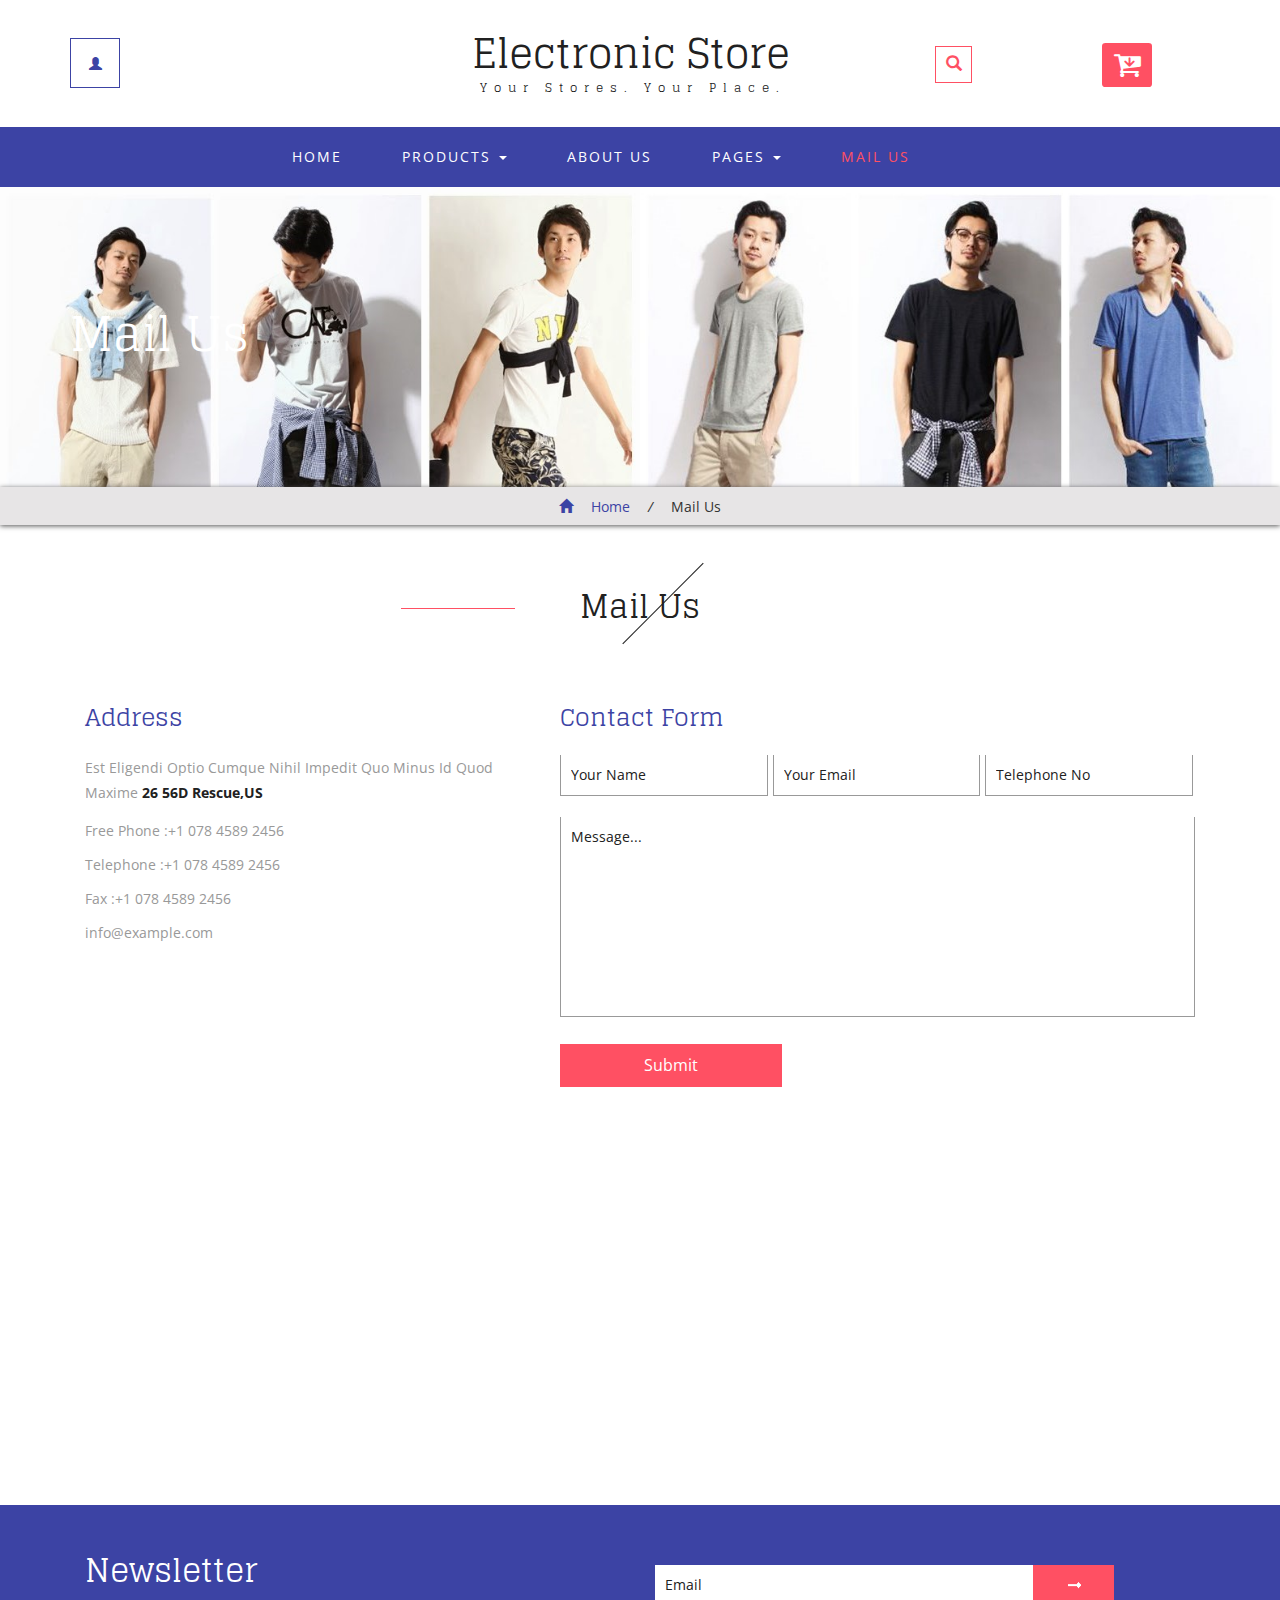
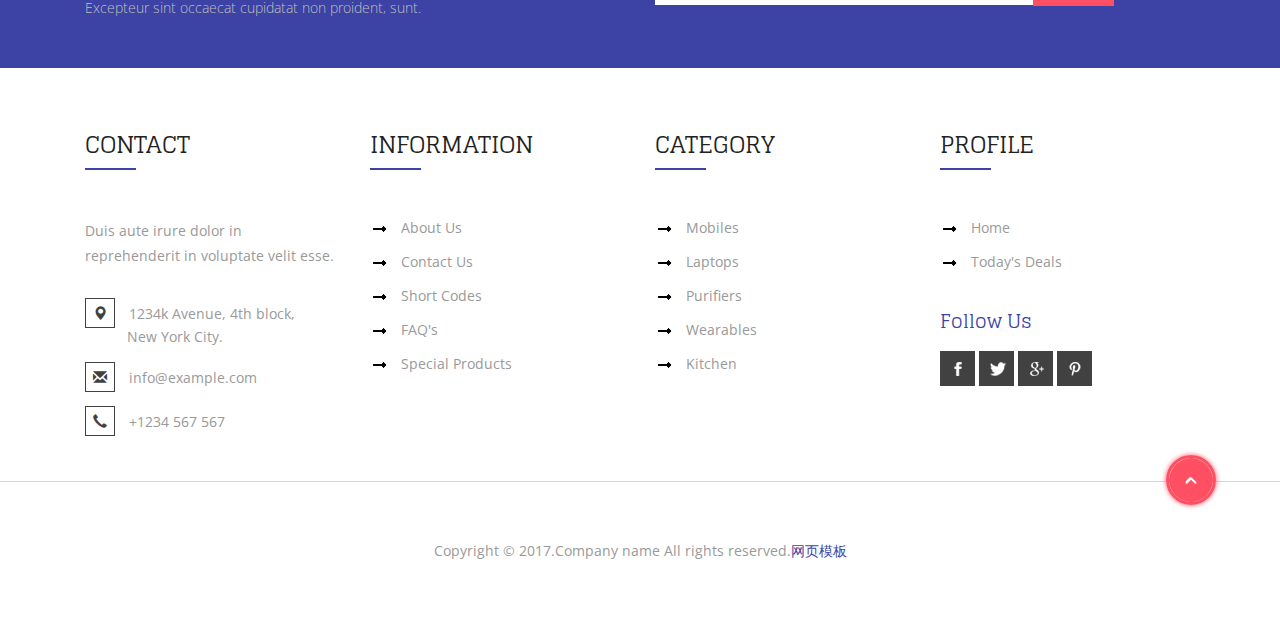
<file: mail.html>
<!DOCTYPE html>
<html lang="en">
<head>
<title>Mail Us</title>
<!-- for-mobile-apps -->
<meta name="viewport" content="width=device-width, initial-scale=1">
<meta http-equiv="Content-Type" content="text/html; charset=utf-8" />
<meta name="keywords" content="" />
<script type="application/x-javascript"> addEventListener("load", function() { setTimeout(hideURLbar, 0); }, false);
	function hideURLbar(){ window.scrollTo(0,1); } </script>
<!-- //for-mobile-apps -->
<!-- Custom Theme files -->
<link href="css/bootstrap.css" rel="stylesheet" type="text/css" media="all" />
<link href="css/style.css" rel="stylesheet" type="text/css" media="all" /> 
<!-- //Custom Theme files -->
<!-- font-awesome icons -->
<link href="css/font-awesome.css" rel="stylesheet"> 
<!-- //font-awesome icons -->
<!-- js -->
<script src="js/jquery.min.js"></script> 
<!-- //js -->  
<!-- web fonts --> 
<link href='http://fonts.googleapis.com/css?family=Glegoo:400,700' rel='stylesheet' type='text/css'>
<link href='http://fonts.googleapis.com/css?family=Open+Sans:400,300,300italic,400italic,600,600italic,700,700italic,800,800italic' rel='stylesheet' type='text/css'>
<!-- //web fonts --> 
<!-- for bootstrap working -->
<script type="text/javascript" src="js/bootstrap-3.1.1.min.js"></script>
<!-- //for bootstrap working -->
<!-- start-smooth-scrolling -->
<script type="text/javascript">
	jQuery(document).ready(function($) {
		$(".scroll").click(function(event){		
			event.preventDefault();
			$('html,body').animate({scrollTop:$(this.hash).offset().top},1000);
		});
	});
</script>
<!-- //end-smooth-scrolling --> 
</head> 
<body> 
	<!-- header modal -->
	<div class="modal fade" id="myModal88" tabindex="-1" role="dialog" aria-labelledby="myModal88"
		aria-hidden="true">
		<div class="modal-dialog modal-lg">
			<div class="modal-content">
				<div class="modal-header">
					<button type="button" class="close" data-dismiss="modal" aria-hidden="true">
						&times;</button>
					<h4 class="modal-title" id="myModalLabel">Don't Wait, Login now!</h4>
				</div>
				<div class="modal-body modal-body-sub">
					<div class="row">
						<div class="col-md-8 modal_body_left modal_body_left1" style="border-right: 1px dotted #C2C2C2;padding-right:3em;">
							<div class="sap_tabs">	
								<div id="horizontalTab" style="display: block; width: 100%; margin: 0px;">
									<ul>
										<li class="resp-tab-item" aria-controls="tab_item-0"><span>Sign in</span></li>
										<li class="resp-tab-item" aria-controls="tab_item-1"><span>Sign up</span></li>
									</ul>		
									<div class="tab-1 resp-tab-content" aria-labelledby="tab_item-0">
										<div class="facts">
											<div class="register">
												<form action="#" method="post">			
													<input name="Email" placeholder="Email Address" type="text" required="">						
													<input name="Password" placeholder="Password" type="password" required="">										
													<div class="sign-up">
														<input type="submit" value="Sign in"/>
													</div>
												</form>
											</div>
										</div> 
									</div>	 
									<div class="tab-2 resp-tab-content" aria-labelledby="tab_item-1">
										<div class="facts">
											<div class="register">
												<form action="#" method="post">			
													<input placeholder="Name" name="Name" type="text" required="">
													<input placeholder="Email Address" name="Email" type="email" required="">	
													<input placeholder="Password" name="Password" type="password" required="">	
													<input placeholder="Confirm Password" name="Password" type="password" required="">
													<div class="sign-up">
														<input type="submit" value="Create Account"/>
													</div>
												</form>
											</div>
										</div>
									</div> 			        					            	      
								</div>	
							</div>
							<script src="js/easyResponsiveTabs.js" type="text/javascript"></script>
							<script type="text/javascript">
								$(document).ready(function () {
									$('#horizontalTab').easyResponsiveTabs({
										type: 'default', //Types: default, vertical, accordion           
										width: 'auto', //auto or any width like 600px
										fit: true   // 100% fit in a container
									});
								});
							</script>
							<div id="OR" class="hidden-xs">OR</div>
						</div>
						<div class="col-md-4 modal_body_right modal_body_right1">
							<div class="row text-center sign-with">
								<div class="col-md-12">
									<h3 class="other-nw">Sign in with</h3>
								</div>
								<div class="col-md-12">
									<ul class="social">
										<li class="social_facebook"><a href="#" class="entypo-facebook"></a></li>
										<li class="social_dribbble"><a href="#" class="entypo-dribbble"></a></li>
										<li class="social_twitter"><a href="#" class="entypo-twitter"></a></li>
										<li class="social_behance"><a href="#" class="entypo-behance"></a></li>
									</ul>
								</div>
							</div>
						</div>
					</div>
				</div>
			</div>
		</div>
	</div> 
	<!-- header modal -->
	<!-- header -->
	<div class="header" id="home1">
		<div class="container">
			<div class="w3l_login">
				<a href="#" data-toggle="modal" data-target="#myModal88"><span class="glyphicon glyphicon-user" aria-hidden="true"></span></a>
			</div>
			<div class="w3l_logo">
				<h1><a href="index.html">Electronic Store<span>Your stores. Your place.</span></a></h1>
			</div>
			<div class="search">
				<input class="search_box" type="checkbox" id="search_box">
				<label class="icon-search" for="search_box"><span class="glyphicon glyphicon-search" aria-hidden="true"></span></label>
				<div class="search_form">
					<form action="#" method="post">
						<input type="text" name="Search" placeholder="Search...">
						<input type="submit" value="Send">
					</form>
				</div>
			</div>
			<div class="cart cart box_1"> 
				<form action="#" method="post" class="last"> 
					<input type="hidden" name="cmd" value="_cart" />
					<input type="hidden" name="display" value="1" />
					<button class="w3view-cart" type="submit" name="submit" value=""><i class="fa fa-cart-arrow-down" aria-hidden="true"></i></button>
				</form>   
			</div>  
		</div>
	</div>
	<!-- //header -->
	<!-- navigation -->
	<div class="navigation">
		<div class="container">
			<nav class="navbar navbar-default">
				<!-- Brand and toggle get grouped for better mobile display -->
				<div class="navbar-header nav_2">
					<button type="button" class="navbar-toggle collapsed navbar-toggle1" data-toggle="collapse" data-target="#bs-megadropdown-tabs">
						<span class="sr-only">Toggle navigation</span>
						<span class="icon-bar"></span>
						<span class="icon-bar"></span>
						<span class="icon-bar"></span>
					</button>
				</div> 
				<div class="collapse navbar-collapse" id="bs-megadropdown-tabs">
					<ul class="nav navbar-nav">
						<li><a href="index.html">Home</a></li>	
						<!-- Mega Menu -->
						<li class="dropdown">
							<a href="#" class="dropdown-toggle" data-toggle="dropdown">Products <b class="caret"></b></a>
							<ul class="dropdown-menu multi-column columns-3">
								<div class="row">
									<div class="col-sm-3">
										<ul class="multi-column-dropdown">
											<h6>Mobiles</h6>
											<li><a href="products.html">Mobile Phones</a></li>
											<li><a href="products.html">Mp3 Players <span>New</span></a></li> 
											<li><a href="products.html">Popular Models</a></li>
											<li><a href="products.html">All Tablets<span>New</span></a></li>
										</ul>
									</div>
									<div class="col-sm-3">
										<ul class="multi-column-dropdown">
											<h6>Accessories</h6>
											<li><a href="products1.html">Laptop</a></li>
											<li><a href="products1.html">Desktop</a></li>
											<li><a href="products1.html">Wearables <span>New</span></a></li>
											<li><a href="products1.html"><i>Summer Store</i></a></li>
										</ul>
									</div>
									<div class="col-sm-2">
										<ul class="multi-column-dropdown">
											<h6>Home</h6>
											<li><a href="products2.html">Tv</a></li>
											<li><a href="products2.html">Camera</a></li>
											<li><a href="products2.html">AC</a></li>
											<li><a href="products2.html">Grinders</a></li>
										</ul>
									</div>
									<div class="col-sm-4">
										<div class="w3ls_products_pos">
											<h4>30%<i>Off/-</i></h4>
											<img src="images/1.jpg" alt=" " class="img-responsive" />
										</div>
									</div>
									<div class="clearfix"></div>
								</div>
							</ul>
						</li>
						<li><a href="about.html">About Us</a></li> 
						<li class="w3pages"><a href="#" class="dropdown-toggle" data-toggle="dropdown" role="button" aria-haspopup="true" aria-expanded="false">Pages <span class="caret"></span></a>
							<ul class="dropdown-menu">
								<li><a href="icons.html">Web Icons</a></li>
								<li><a href="codes.html">Short Codes</a></li>     
							</ul>
						</li>  
						<li><a href="mail.html" class="act">Mail Us</a></li>
					</ul>
				</div>
			</nav>
		</div>
	</div>
	<!-- //navigation -->
	<!-- banner -->
	<div class="banner banner10">
		<div class="container">
			<h2>Mail Us</h2>
		</div>
	</div>
	<!-- //banner -->    
	<!-- breadcrumbs -->
	<div class="breadcrumb_dress">
		<div class="container">
			<ul>
				<li><a href="index.html"><span class="glyphicon glyphicon-home" aria-hidden="true"></span> Home</a> <i>/</i></li>
				<li>Mail Us</li>
			</ul>
		</div>
	</div>
	<!-- //breadcrumbs --> 
	<!-- mail -->
	<div class="mail">
		<div class="container">
			<h3>Mail Us</h3>
			<div class="agile_mail_grids">
				<div class="col-md-5 contact-left">
					<h4>Address</h4>
					<p>est eligendi optio cumque nihil impedit quo minus id quod maxime
						<span>26 56D Rescue,US</span></p>
					<ul>
						<li>Free Phone :+1 078 4589 2456</li>
						<li>Telephone :+1 078 4589 2456</li>
						<li>Fax :+1 078 4589 2456</li>
						<li><a href="mailto:info@example.com">info@example.com</a></li>
					</ul>
				</div>
				<div class="col-md-7 contact-left">
					<h4>Contact Form</h4>
					<form action="#" method="post">
						<input type="text" name="Name" placeholder="Your Name" required="">
						<input type="email" name="Email" placeholder="Your Email" required="">
						<input type="text" name="Telephone" placeholder="Telephone No" required="">
						<textarea name="message" placeholder="Message..." required=""></textarea>
						<input type="submit" value="Submit" >
					</form>
				</div>
				<div class="clearfix"> </div>
			</div>

			<div class="contact-bottom">
				<iframe src="https://www.google.com/maps/embed?pb=!1m16!1m12!1m3!1d96908.54934770924!2d-73.74913540000001!3d40.62123259999999!2m3!1f0!2f0!3f0!3m2!1i1024!2i768!4f13.1!2m1!1sanimal+rescue+service+near+Inwood%2C+New+York%2C+NY%2C+United+States!5e0!3m2!1sen!2sin!4v1436335928062" frameborder="0" style="border:0" allowfullscreen></iframe>
			</div>
		</div>
	</div>
	<!-- //mail -->
<!-- newsletter -->
	<div class="newsletter">
		<div class="container">
			<div class="col-md-6 w3agile_newsletter_left">
				<h3>Newsletter</h3>
				<p>Excepteur sint occaecat cupidatat non proident, sunt.</p>
			</div>
			<div class="col-md-6 w3agile_newsletter_right">
				<form action="#" method="post">
					<input type="email" name="Email" placeholder="Email" required="">
					<input type="submit" value="" />
				</form>
			</div>
			<div class="clearfix"> </div>
		</div>
	</div>
	<!-- //newsletter -->
	<!-- footer -->
	<div class="footer">
		<div class="container">
			<div class="w3_footer_grids">
				<div class="col-md-3 w3_footer_grid">
					<h3>Contact</h3>
					<p>Duis aute irure dolor in reprehenderit in voluptate velit esse.</p>
					<ul class="address">
						<li><i class="glyphicon glyphicon-map-marker" aria-hidden="true"></i>1234k Avenue, 4th block, <span>New York City.</span></li>
						<li><i class="glyphicon glyphicon-envelope" aria-hidden="true"></i><a href="mailto:info@example.com">info@example.com</a></li>
						<li><i class="glyphicon glyphicon-earphone" aria-hidden="true"></i>+1234 567 567</li>
					</ul>
				</div>
				<div class="col-md-3 w3_footer_grid">
					<h3>Information</h3>
					<ul class="info"> 
						<li><a href="about.html">About Us</a></li>
						<li><a href="mail.html">Contact Us</a></li>
						<li><a href="codes.html">Short Codes</a></li>
						<li><a href="faq.html">FAQ's</a></li>
						<li><a href="products.html">Special Products</a></li>
					</ul>
				</div>
				<div class="col-md-3 w3_footer_grid">
					<h3>Category</h3>
					<ul class="info"> 
						<li><a href="products.html">Mobiles</a></li>
						<li><a href="products1.html">Laptops</a></li>
						<li><a href="products.html">Purifiers</a></li>
						<li><a href="products1.html">Wearables</a></li>
						<li><a href="products2.html">Kitchen</a></li>
					</ul>
				</div>
				<div class="col-md-3 w3_footer_grid">
					<h3>Profile</h3>
					<ul class="info"> 
						<li><a href="index.html">Home</a></li>
						<li><a href="products.html">Today's Deals</a></li>
					</ul>
					<h4>Follow Us</h4>
					<div class="agileits_social_button">
						<ul>
							<li><a href="#" class="facebook"> </a></li>
							<li><a href="#" class="twitter"> </a></li>
							<li><a href="#" class="google"> </a></li>
							<li><a href="#" class="pinterest"> </a></li>
						</ul>
					</div>
				</div>
				<div class="clearfix"> </div>
			</div>
		</div>
		<div class="footer-copy">
			<div class="footer-copy1">
				<div class="footer-copy-pos">
					<a href="#home1" class="scroll"><img src="images/arrow.png" alt=" " class="img-responsive" /></a>
				</div>
			</div>
			<div class="container">
				<p>Copyright &copy; 2017.Company name All rights reserved.<a target="_blank" href="http://sc.chinaz.com/moban/">&#x7F51;&#x9875;&#x6A21;&#x677F;</a></p>
			</div>
		</div>
	</div>
	<!-- //footer -->  
	<!-- cart-js -->
	<script src="js/minicart.js"></script>
	<script>
        w3ls.render();

        w3ls.cart.on('w3sb_checkout', function (evt) {
        	var items, len, i;

        	if (this.subtotal() > 0) {
        		items = this.items();

        		for (i = 0, len = items.length; i < len; i++) { 
        		}
        	}
        });
    </script>  
	<!-- //cart-js --> 
</body>
</html>
</file>
<file: css/style.css>
html, body{
	color:aliceblue;
    font-size: 100%;
	background:	#fff;
	font-family:'Open Sans', sans-serif;
}
p{
	margin:0;
	font-size:14px;
}
h1,h2,h3,h4,h5,h6{
	font-family: 'Glegoo', serif;
	margin:0;
}
ul,label{
	margin:0;
	padding:0;
}
body a:hover{
	text-decoration:none;
}
/*-- header --*/
input[type="submit"],.panel-body ul li a,.checkout-right-basket a,.additional_info_sub_grid_right a,.panel_bottom li a,.panel-title a,.breadcrumb_dress ul li a,.multi-column-dropdown li a,.footer-copy p a,.w3_footer_grid ul li a,.agileinfo_banner_bottom1_grid_left a,.navbar-default .navbar-nav > li > a,.simpleCart_shelfItem p a,.agile_ecommerce_tab_left h5 a,.w3_hs_bottom ul li a,.team-bottom a{
	transition:.5s ease-in-out;
	-webkit-transition:.5s ease-in-out;
	-moz-transition:.5s ease-in-out;
	-o-transition:.5s ease-in-out;
}
.header {
    padding: 2em 0 0;
}
.w3l_login{
	float:left;
}
.w3l_logo{
	float:left;
	margin-left:22em;
}
.w3l_logo h1 a{
	font-size:1.1em;
	color:#212121;
	text-decoration:none;
}
.w3l_logo h1 a span {
    display: block;
    font-size: .3em;
    text-transform: capitalize;
    letter-spacing: 7px;
    padding-left: 4px;
    text-align: center;
    margin-top: 0.5em;
}
.w3l_login a {
    font-size: .8em;
    color: #3c43a4;
    width: 50px;
    height: 50px;
    display: block;
    text-align: center;
    border: 1px solid #3c43a4;
	margin-top: 0.5em;
}
.w3l_login a span{
	top:1.3em;
}
a.act {
    color:#ff5063 !important;
}
/*-- search --*/
.search{
	position: relative;
    display: inline-block;
    float: left;
    margin:0.8em 0 0 8em;
}
label.icon-search {
    color: #212121;
	cursor: pointer;
}
.search_form{
	position:absolute;
	z-index:9999;
	right:0;
	top:15px;
	overflow: hidden;
	width: 20px;
	height:0px;
	background:#212121;
	transition: height 0.2s ease-out 0.5s , top 0.2s ease-out 0.5s, padding 0.2s ease-out 0.5s, width 0.3s ease-out 0.2s;
	-webkit-transition: height 0.2s ease-out 0.5s , top 0.2s ease-out 0.5s, padding 0.2s ease-out 0.5s, width 0.3s ease-out 0.2s;
}
.search_form form{
	opacity:0;
	transition:all 0.3s ease-out;
	-webkit-transition:all 0.3s ease-out;
}
.search_form input[type='text']{
	width: 380px;
    padding: 10px;
    outline: none;
    font-size: 14px;
    color:#fff;
    border: 1px solid #999;
    background: none;
}
.search_form input[type='text']::-webkit-input-placeholder{
	color:#fff !important;
}
.search_form input[type='submit']{
    outline: none;
    background: none;
    display: inline-block;
    color: #fff;
    font-size: 14px;
    border: 1px solid #999;
    text-transform: uppercase;
    padding: 10px 28px;
}
.search_form input[type='submit']:hover{
	background:#fff;
	border:1px solid #fff;
	color:#212121;
}
.search_box{
	visibility: hidden;
}
.search_box:checked~.search_form{
    width: 500px;
    height: 62px;
    padding: 10px;
    top: 44px;
	transition: height 0.2s ease-out, top 0.2s ease-out, padding 0.2s ease-out, 0.3s width ease-out 0.2s;
	-webkit-transition: height 0.2s ease-out, top 0.2s ease-out, padding 0.2s ease-out, 0.3s width ease-out 0.2s;
}
.search_box:checked~.search_form form{
	opacity:1;
	transition:0.3s all ease-out 0.5s;
	-webkit-transition:0.3s all ease-out 0.5s;
}
label.icon-search span {
    color: #ff5063;
    border: 1px solid;
    padding: .6em;
}
/*-- //search --*/
.box_1 {
	float: right;
	margin-top: 10px;
}
.box_1 a {
  color:#3c43a4;
  font-size: 1em;
  margin: 0;
}
.total {
  display: inline-block;
  vertical-align: middle;
}
.box_1 a img {
  margin: 3px 0 0 0px;
}
.box_1 p {
	margin: 0;
    color: #999;
    font-size: 14px;
}
a.simpleCart_empty {
	color:#212121;
    font-size: 13px;
    text-decoration: none;
    text-align: right;
    display: block;
}
.w3view-cart {
    background: #ff5063;
    border: none;
    -o-border-radius: 7%;
    -ms-border-radius: 7%;
    -moz-border-radius: 7%;
    -webkit-border-radius: 7%;
    border-radius: 7%;
    width: 50px;
    height: 44px;
    text-align: center;
    outline: none;
    position: fixed;
    right: 14%;
	z-index: 999
}
.w3view-cart i.fa {
    font-size: 1.8em;
    color: #ffffff;
    vertical-align: middle;
}
/*-- //header --*/ 
/*-- cart-css --*/ 
#w3lssbmincart form {
    position: relative;
    padding: 1em;
    background: #fbfbfb;
	-webkit-border-radius: 4px;
	-moz-border-radius: 4px;
	-o-border-radius: 4px;
	-ms-border-radius: 4px;
    border-radius: 4px;
    color: #333;
	-webkit-box-shadow: 0px 0px 5px 2px #9a9a9a;
	-moz-box-shadow: 0px 0px 5px 2px #9a9a9a;
	-o-box-shadow: 0px 0px 5px 2px #9a9a9a;
	-ms-box-shadow: 0px 0px 5px 2px #9a9a9a;
    box-shadow: 0px 0px 5px 2px #9a9a9a;
}
#w3lssbmincart form  ul {
    overflow-y: scroll;
    max-height: 300px;
}
#w3lssbmincart {
    display: none;
    position: fixed;
    left: 68%;
    top:16%;
	width: 420px;
} 
.sbmincart-showing #w3lssbmincart {
    display: block;
    z-index: 9999; 
    -webkit-animation: zoomIn .3s ease;
	-moz-animation: zoomIn .3s ease;
	-o-animation: zoomIn .3s ease;
	-ms-animation: zoomIn .3s ease;
	animation: zoomIn .3s ease;
}
#w3lssbmincart form.sbmincart-empty {    font-size: 16px;    font-weight: bold;}
#w3lssbmincart ul {    clear: both;    float: left;    width: 100%;    margin: 5px 0 20px;    padding: 1em;    list-style-type: none;    background: #fff;    border: 1px solid #ccc;    border-radius: 4px;    box-shadow: 1px 1px 3px rgba(0, 0, 0, 0.2);}
#w3lssbmincart .sbmincart-empty ul {    display: none;}
#w3lssbmincart .sbmincart-closer {
    float: right;
    margin:-8px -10px 0;
    padding: 0 10px;
    background: 0;
    border: 0;
    font-size: 25px;
    cursor: pointer;
    font-weight: bold;
    outline: none;
}
#w3lssbmincart .sbmincart-item {
    clear: left;
    padding: 7px 0;
    min-height: 35px;
	font-size: 0.85em;
}
#w3lssbmincart .sbmincart-item + .sbmincart-item {    border-top: 1px solid #f2f2f2;}
#w3lssbmincart .sbmincart-item a {    color: #333;    text-decoration: none;}
#w3lssbmincart .sbmincart-details-name {    float: left;    width: 62%;}
#w3lssbmincart .sbmincart-details-quantity {    float: left;    width: 15%;}
#w3lssbmincart .sbmincart-details-remove {    float: left;    width: 7%;}
#w3lssbmincart .sbmincart-details-price {    float: left;    width: 16%;    text-align: right;}
#w3lssbmincart .sbmincart-attributes {
    margin: 0;
    padding: 0;
    background: transparent;
    border: 0;
    border-radius: 0;
    box-shadow: none;
    color: #999;
    font-size: 12px;
    line-height: 22px;
    overflow: inherit;
    height: inherit;
}
#w3lssbmincart .sbmincart-attributes li {    display: inline;}
#w3lssbmincart .sbmincart-attributes li:after {    content: ",";}
#w3lssbmincart .sbmincart-attributes li:last-child:after {    content: "";}
#w3lssbmincart .sbmincart-quantity {    width: 30px;    height: 18px;    padding: 2px 4px;    border: 1px solid #ccc;    border-radius: 4px;    box-shadow: inset 0 1px 1px rgba(0, 0, 0, 0.075);    font-size: 13px;    text-align: right;    transition: border linear 0.2s, box-shadow linear 0.2s;    -webkit-transition: border linear 0.2s, box-shadow linear 0.2s;    -moz-transition: border linear 0.2s, box-shadow linear 0.2s;}
#w3lssbmincart .sbmincart-quantity:hover {    border-color: #0078C1;}
#w3lssbmincart .sbmincart-quantity:focus {    border-color: #0078C1;    outline: 0;    box-shadow: inset 0 1px 1px rgba(0, 0, 0, 0.075), 0 0 3px rgba(0, 120, 193, 0.4);}
#w3lssbmincart .sbmincart-remove {    width: 18px;    height: 19px;    margin: 2px 0 0;    padding: 0;    background: #b7b7b7;    border: 1px solid #a3a3a3;    border-radius: 3px;    color: #fff;    font-size: 13px;    opacity: 0.70;    cursor: pointer;}
#w3lssbmincart .sbmincart-remove:hover {    opacity: 1;}
#w3lssbmincart .sbmincart-footer {
    clear: left;
    text-align: center;
	margin-right: 1.5em;
    position: relative;
}
p.sbmincart-empty-text {
    color: #f44336;
    font-weight: 500;
}
#w3lssbmincart .sbmincart-subtotal {
    bottom: 3px;
    padding-left: 0;
    font-size: 16px;
    font-weight: bold;
    display: block;
    text-align: left;
}
#w3lssbmincart .sbmincart-submit {
    margin-right: 6px;
    padding: 0;
    border: none;
    color: #ff5063;
    background: none;
    outline: none;
    font-size: 0.9em;
    font-weight: 700;
    position: absolute;
    text-transform: uppercase;
    right: 0;
    top: 0;
} 
/* Let's get this party started */
#w3lssbmincart form  ul::-webkit-scrollbar {
    width: 5px;
} 
/* Track */
#w3lssbmincart form  ul::-webkit-scrollbar-track { 
	-webkit-box-shadow: inset 0 0 6px #999; 
	-moz-box-shadow: inset 0 0 6px #999;
	-o-box-shadow: inset 0 0 6px #999;
	-ms-box-shadow: inset 0 0 6px #999; 
	box-shadow: inset 0 0 6px #999; 
	-webkit-border-radius: 10px;
	-moz-border-radius: 10px;
	-o-border-radius: 10px;
	-ms-border-radius: 10px;
	border-radius: 10px;
} 
/* Handle */
#w3lssbmincart form  ul::-webkit-scrollbar-thumb {
    -webkit-border-radius: 10px;
	-moz-border-radius: 10px;
	-o-border-radius: 10px;
	-ms-border-radius: 10px;
    border-radius: 10px;
    background: #3c43a4; 
	-moz-box-shadow: inset 0 0 6px #3c43a4;
	-o-box-shadow: inset 0 0 6px #3c43a4; 
	-ms-box-shadow: inset 0 0 6px #3c43a4; 
    -webkit-box-shadow: inset 0 0 6px #3c43a4;
	box-shadow: inset 0 0 6px #3c43a4; 	
} 
/*-- //cart-css --*/ 
/*-- navigation --*/
.navbar-default .navbar-nav > li > a {
    color: #fff;
	-webkit-transition:.5s all;
	-moz-transition:.5s all; 
	transition:.5s all;
}
.navbar-default .navbar-nav > .active > a, .navbar-default .navbar-nav > .active > a:hover, .navbar-default .navbar-nav > .active > a:focus {
    background-color: transparent;
}
.navbar-default .navbar-collapse, .navbar-default .navbar-form {
    border: none;
}
.nav .open > a, .nav .open > a:hover, .nav .open > a:focus {
    color: #d8703f;
}
.navbar-default .navbar-nav > li > a:focus {
    color: #ff5063 !important;
}
.navbar-default {
    background: none;
    border: none;
}
.navbar-collapse {
    padding: 0;
}
ul.multi-column-dropdown h6 {
    font-size: 1.5em; 
    color:#3c43a4;
    margin: 0 0 1em;
    padding-bottom: 1em;
    border-bottom: 1px solid #E4E4E4;
    text-transform: capitalize;
}
.multi-column-dropdown li {
    list-style-type: none;
    margin: 7px 0;
}
.multi-column-dropdown li a {
    display: block;
    clear: both;
    line-height: 1.428571429;
    color: #999 !important;
    white-space: normal;
	font-weight:500 !important;
	text-decoration:none;
}
.multi-column-dropdown li a:hover{
	color:#212121 !important;
}
.multi-column-dropdown li a span {
    margin-left: 1em;
    padding: .1em .5em;
    background:#ff5063;
    color: #fff;
}
.multi-column-dropdown li a i {
    font-size: 1.1em;
    font-style: normal;
    color: #fff;
    text-transform: uppercase;
    margin: 3em 0 0;
    display: block;
    padding: .4em .5em;
    background: #3c43a4;
    text-align: center;
}
.dropdown-menu.columns-3 {
    min-width:900px;
    padding: 30px 30px;
	left: -130%;
}
.nav .open > a, .nav .open > a:hover, .nav .open > a:focus {
    background: none;
    border: none;
}
.navbar-default .navbar-nav > .open > a, .navbar-default .navbar-nav > .open > a:hover, .navbar-default .navbar-nav > .open > a:focus {
    background-color: transparent;
/*-- agileits --*/
} 
.nav > li > a:hover, .nav > li > a:focus {
    background: none;
}
.navbar-nav > li > a {
    padding: 29px 18px 0;
}
.navbar-nav > li > a {
    padding: 20px 30px;
    font-size: 14px;
    text-transform: uppercase;
    letter-spacing: 2px;
}
.navbar-default .navbar-nav > li > a:hover, .navbar-default .navbar-nav > li > a:focus {
    color:#ff5063;
}
.navbar {
    margin-bottom: 0;
	z-index: 100;
}
.navigation {
    margin: 2em 0 0;
	text-align:center;
	background:#3c43a4;
}
.navbar-nav {
    float: none;
}
.navbar-nav > li:nth-child(1) {
    margin-left: 12em;
} 
.w3ls_products_pos h4 {
    font-size: 2em;
    text-align: right;
    margin-bottom: 1em;
}
.w3ls_products_pos h4 i {
    margin: .5em 0 0;
    text-align: left;
    padding-left: 0.3em;
    color: #ff5063;
}
li.w3pages .dropdown-menu > li > a {
    color: #999;
    font-size: .9em;
    padding: 5px 25px;
	text-transform: uppercase;
}
li.w3pages ul.dropdown-menu {
    min-width: inherit;
    left: 3%;
}
li.w3pages .dropdown-menu > li > a:hover{
    color: #000; 
}
.navbar-default .navbar-nav > .open > a, .navbar-default .navbar-nav > .open > a:hover, .navbar-default .navbar-nav > .open > a:focus {
    color: #ff5063; 
}
/*-- //navigation --*/
/*-- banner --*/
.banner{
	background: url(../product/resource/banners/index_banner.jpg) no-repeat center 0px;
	background-size:cover;
	-webkit-background-size:cover;
	-moz-background-size:cover;
	-o-background-size:cover;
	-ms-background-size:cover;
	min-height:700px;
} 
.banner.banner10{
	min-height:300px;
}
.banner.banner1,.banner.banner2,.banner.banner3{
	min-height:400px;
}
.banner1 h2,.banner10 h2{
	color: #fff;
    font-size: 3em;
    text-align: center;
    padding: 2.5em 0 0;
	text-align: left;
}
.banner.banner1{
	background: url(../product/resource/banners/summerOnSale.gif) no-repeat center;
	background-size:cover;
	-webkit-background-size:cover;
	-moz-background-size:cover;
	-o-background-size:cover;
	-ms-background-size:cover;
}
.banner.banner2{
	background:url(../images/bg2.jpg) no-repeat center;
	background-size:cover;
	-webkit-background-size:cover;
	-moz-background-size:cover;
	-o-background-size:cover;
	-ms-background-size:cover;
}
.banner.banner3{
	background:url(../images/bg3.jpg) no-repeat center;
	background-size:cover;
	-webkit-background-size:cover;
	-moz-background-size:cover;
	-o-background-size:cover;
	-ms-background-size:cover;
}
/*-- agileits --*/ 
.banner h3{
	font-size: 2em;
	color:#fff;
	/* transform: rotate(-90deg); */
	/* -webkit-transform: rotate(-90deg); */
	-moz-transform: rotate(-90deg);
	-o-transform: rotate(-90deg);
	-ms-transform: rotate(-90deg);
	text-transform: uppercase;
	width: 45%;
	margin: 9em 0 0;
	padding: 1em .5em;
	background:rgba(33, 33, 33, 0.85);
}
.banner h3 span{
	display: block;
    color:#ff5063;
    margin: 1em 0 0 2em;
	position:relative;
}
.banner h3 span:after{
	content: '';
    background: #fff;
    height: 1px;
    width: 25%;
    position: absolute;
    bottom: 45%;
    left: 72%;
}
/*-- //banner --*/
/*-- banner-bottom --*/
.banner-bottom,.team,.checkout,.additional_info,.team-bottom,.single,.mail,.special-deals,.about,.faq,.typo,.new-products,.banner-bottom1,.top-brands,.mobiles,.w3l_related_products{
	padding:5em 0;
}
.modal-body iframe {
    width: 100%;
    min-height:400px;
    border: none;
}
.video-img {
    background: url(../images/2.jpg)no-repeat right center;
    -webkit-background-size: cover;
    background-size: cover;
    -moz-background-size: cover;
	-o-background-size: cover;
	-ms-background-size: cover;
	min-height: 455px;
}
.video-img a {
    display: inline-block;
    margin:11em 0em 0 12em;
	outline:none;
}
.video-img a span.glyphicon {
    font-size: 2em;
    color: #FFFFFF;
    border: 4px solid #fff;
    -webkit-border-radius: 50%;
    border-radius: 50%;
    -moz-border-radius: 50%;
    padding: 0.55em 0.7em;
    width: 80px;
    height: 80px;
}
/*--banner-modal--*/
.modal-open .modal {
    background: rgba(0, 0, 0, 0.48);
}
.modal.bnr-modal {
	padding: 0 1em !important;
}
.modal-body {
    padding:0em 2em 2em;
}
.modal-dialog {
    margin: 6em auto 0;
}
.modal-header {
    border: none;
    min-height: 2.5em;
    padding:0em 1em 0;
}
.modal button.close {
    color: #ff5063;
    opacity: 1;
    font-size: 2em;
    outline: none;
    text-align: right;
    width: 100%;
    margin-top: 6px;
}
.modal-body p {
    margin-top: 1em;
    font-size: 1em;
    font-weight: 400;
}
.nav-tabs > li > a {
    font-size: 1em;
    color: #212121;
    font-family: 'Glegoo', serif;
    text-transform: uppercase;
    letter-spacing: 1px;
	border-radius: 0;
	border:none;
	border-bottom: 1px solid #3c43a4;
	margin: 0;
}
.nav-tabs > li.active > a, .nav-tabs > li.active > a:hover, .nav-tabs > li.active > a:focus {
    background-color:#3c43a4;
	color:#fff; 
	border: none;
    border-bottom: 1px solid #3c43a4;
} 
.nav-tabs > li > a:hover {
    border-bottom: 1px solid #3c43a4;
    color: #3c43a4;
}
.nav-tabs{
    border:none;
    color: #3c43a4;
}
.agile_ecommerce_tab_left {
    padding-left: 0;
	text-align: center;
}
.agile_ecommerce_tabs {
    padding: 2em 0 0;
}
.agile_ecommerce_tab_left h5{
	margin:2em 0 0;
}
.agile_ecommerce_tab_left h5 a {
    font-size: 1.2em;
    color: #ff5063;
    text-decoration: none;
    font-weight: 700;
	-webkit-transition:.5s all;
	-moz-transition:.5s all;
	-o-transition:.5s all;
	transition:.5s all;
}
.agile_ecommerce_tab_left h5 a:hover{
	color:#3c43a4;
}
.simpleCart_shelfItem p{
	font-size: 1.2em;
    color: #212121;
    margin: 0.5em 0 1em;
    font-weight: 600;
}
.simpleCart_shelfItem p span{
	color: #999;
    font-size: .8em;
    text-decoration: line-through;
    padding-right: 1em;
    font-weight: 300;
}
.agile_ecommerce_tab_left p i{
	font-style:normal;
}
.simpleCart_shelfItem button.w3ls-cart {
    font-size: 14px;
    color: #000;
    margin: 0;
    text-decoration: none;
    text-transform: capitalize;
    padding: .5em 1.5em;
    border: 1px solid #c1c1c1;
    border-radius: 5px;
    background: transparent;
    outline: none;
	-webkit-transition:.5s all;
	-moz-transition:.5s all;
	transition:.5s all;
}
.simpleCart_shelfItem button.w3ls-cart:hover{
	background:#3c43a4;
	color:#fff;
	border:1px solid #3c43a4;
}
/*-- image-hover --*/

/*-- Ratings --*/

/*-- //Ratings --*/
.color-quality ul li {
    display: inline-block;
    margin-right: .5em;
}
.color-quality ul li a {
    font-size: 14px;
    color: #999;
    text-decoration: none;
}
.color-quality ul li a span {
    width: 15px;
    height: 15px;
    display: block;
    background: #ff0000;
    margin: 0 auto .5em;
	border-radius: 25px;
	-webkit-border-radius: 25px;
	-moz-border-radius: 25px;
	-o-border-radius: 25px;
	-ms-border-radius: 25px;
}
.color-quality ul li a.brown span {
    background: #00008c;
}
.color-quality ul li a.purple span {
    background: #840084;
}
.color-quality ul li a.gray span {
    background: #ff00ff;
}
/*-- //banner-bottom --*/
/*-- special-deals --*/
.special-deals h2,.new-products h3,.top-brands h3,.w3l_related_products h3,.team h3,.mail h3,h3.agileits-title{
	font-size:2em;
	color:#212121;
	position:relative;
	padding-bottom:1em;
	text-align:center;
}
.special-deals h2:before,.new-products h3:before,.top-brands h3:before,.w3l_related_products h3:before,.team h3:before,.mail h3:before,h3.agileits-title:before{
	content: '';
    position: absolute;
    top: 27%;
    left: 29%;
    background: #ff5063;
    height: 1px;
    width: 10%;
}
.special-deals h2:after,.new-products h3:after,.top-brands h3:after,.w3l_related_products h3:after,.team h3:after,.mail h3:after,h3.agileits-title:after{
	content: '';
    position: absolute;
    bottom: 79%;
    right: 43%;
    background: #212121;
    height: 1px;
    width: 10%;
    transform: rotate(135deg);
	-webkit-transform: rotate(135deg);
	-moz-transform: rotate(135deg);
	-o-transform: rotate(135deg);
	-ms-transform: rotate(135deg);
}
.w3agile_special_deals_grids {
    margin: 3em 0 0;
}
.w3agile_special_deals_grid_right,.w3agile_special_deals_grid_left_grid{
	position:relative;
}
.w3agile_special_deals_grid_right_pos{
	position:absolute;
	top: 8%;
    left: 20%;
}
.w3agile_special_deals_grid_right_pos h4,.w3agile_special_deals_grid_right_pos h5{
	text-transform:uppercase;
	font-size:2em;
}
.w3agile_special_deals_grid_right_pos h4{
	color:#ffffff;
}
.w3agile_special_deals_grid_right_pos h4 span{
	font-weight:700;
}
.w3agile_special_deals_grid_right_pos h5{
	font-weight: 700;
    color: #ff5063;
    padding-left: 5em;
    margin: .5em 0 0;
}
.w3agile_special_deals_grid_right_pos h5 span{
	font-weight: 300;
    display: block;
    color:#ffffff;
    padding-left: 2em;
    margin: .5em 0 0.2em;
}
.w3agile_special_deals_grid_left_grid_pos{
	position:absolute;
	top: 50%;
    left: 10%;
}
.w3agile_special_deals_grid_left_grid_pos h4{
	text-transform:uppercase;
	font-size:2em;
	color:#fff;
}
.w3agile_special_deals_grid_left_grid_pos h4 span{
	display:block;
	color:#ff5063;
	margin: .5em 0 0 1em;
}
.w3agile_special_deals_grid_left_grid_pos1{
	position: absolute;
    right: 5%;
    top: 5%;
    width: 100px;
    height: 100px;
    background: #3c43a4;
    border-radius: 50px;
	-webkit-border-radius: 50px;
	-moz-border-radius: 50px;
	-o-border-radius: 50px;
	-ms-border-radius: 50px;
}
.w3agile_special_deals_grid_left_grid_pos1 h5{
	font-size: 1.2em;
    color: #fff;
    text-align: center;
    padding: 1.5em 0 0;
}
.w3agile_special_deals_grid_left_grid_pos1 h5 span{
	display:block;
}
.w3agile_special_deals_grid_left_grid{
	margin:0 0 2em;
}
.w3agile_special_deals_grid_left_grid{
    position: relative;
    overflow: hidden;
}
.w3agile_special_deals_grid_left_grid img {
    -moz-transition: all 1s;
    -o-transition: all 1s;
    -webkit-transition: all 1s;
    transition: all 1s;
    width: 100%;
}
.w3agile_special_deals_grid_left_grid:hover img {
    -moz-transform: scale3d(1.1, 1.1, 1);
    -o-transform: scale3d(1.1, 1.1, 1);
    -ms-transform: scale3d(1.1, 1.1, 1);
    -webkit-transform: scale3d(1.1, 1.1, 1);
    transform: scale3d(1.1, 1.1, 1);
}
.w3agile_special_deals_grid_left_grid1{
	padding:2em 2em 4.3em;
	background:#3c43a4;
	text-align:center;
}
.w3agile_special_deals_grid_left_grid1 img{
	margin:0 auto;
}
.w3agile_special_deals_grid_left_grid1 p{
	margin:1em 0;
	color:#FFF;
	line-height:1.8em;
}
.w3agile_special_deals_grid_left_grid1 h4{
	font-size: 1.1em;
    color: #fff;
    margin: 1em 0 0;
}
/*-- wmuslider --*/
.wmuSlider {
	position: relative;
	overflow: hidden;
}
.wmuSlider .wmuSliderWrapper article img {
	/*--max-width: 100%;
	width: auto;
	height: auto;
	display:block;--*/
}
/* Default Skin */
.wmuSliderPagination {
	z-index: 2;
    position: absolute;
    left: 46%;
    bottom: 10%;
}
ul.wmuSliderPagination {
	padding:0;
}
.wmuSliderPagination li {
	float: left;
	margin: 0 8px 0 0;
	list-style-type: none;
}
.wmuSliderPagination a {
	display: block;
    text-indent: -9999px;
    width: 10px;
    height: 10px;
    background: #fff;
    border-radius: 50px;
    -webkit-border-radius: 50px;
    -moz-border-radius: 50px;
    -o-border-radius: 50px;
	-ms-border-radius: 50px;
}
.wmuSliderPagination a.wmuActive {
	background:#1A1A1A;
    box-shadow: 0px 0px 10px #1A1A1A;
	-webkit-box-shadow: 0px 0px 10px #1A1A1A;
	-moz-box-shadow: 0px 0px 10px #1A1A1A;
	-o-box-shadow: 0px 0px 10px #1A1A1A;
	-ms-box-shadow: 0px 0px 10px #1A1A1A;
}
/* Default Skin */
.wmuGallery .wmuGalleryImage {
	margin-bottom: 10px;
}
.banner-wrap{
	padding:0;
} 
/*-- //wmuslider --*/
/*-- //special-deals --*/
/*-- new-products --*/
.agileinfo_new_products_grids {
    margin: 3em 0 0;
}
.w3_hs_bottom_sub ul {
    padding:9.5em 0 0 !important;
}
.new-products .simpleCart_shelfItem button.w3ls-cart {
    border-color: #717171;
}
.new-products .simpleCart_shelfItem p span {
    color: #383838;  
}
/*-- //new-products --*/
/*-- banner-bottom1 --*/
.agileinfo_banner_bottom1_grid_left{
	background:url(../images/44.jpg) no-repeat 0px 0px;
	background-size:cover;
	-webkit-background-size:cover;
	-moz-background-size:cover;
	-o-background-size:cover;
	-ms-background-size:cover;
}
.agileinfo_banner_bottom1_grid_left,.agileinfo_banner_bottom1_grid_right{
	padding:0;
}
.agileinfo_banner_bottom1_grid_left{
	text-align: right;
	padding: 6em 5em 0 0;
}
.agileinfo_banner_bottom1_grid_left h3{
	font-size: 14px;
    color: #212121;
    text-transform: capitalize;
	margin-bottom:4em;
}
.agileinfo_banner_bottom1_grid_left h3 span{
	display: block;
    font-size: 3em;
    font-weight: 700;
    margin: .5em 1em 0 0;
    color: #ff5063;
}
.agileinfo_banner_bottom1_grid_left h3 span i{
	color:#212121;
}
.agileinfo_banner_bottom1_grid_left a,.team-bottom a{
	text-align: right;
    text-decoration: none;
    text-transform: uppercase;
    font-size: 1em;
    letter-spacing: 2px;
    color: #ff5063;
    background: url(../images/img-sp.png) no-repeat 112px -4px;
    padding: 0 45px 0 0;
}
.agileinfo_banner_bottom1_grid_left a:hover,.team-bottom a:hover{
	color:#212121;
	background:url(../images/img-sp.png) no-repeat 112px -38px;
}
.agileinfo_banner_bottom1_grid_right{
	background:url(../images/45.jpg) no-repeat 0px 0px;
	background-size:cover;
	-webkit-background-size:cover;
	-moz-background-size:cover;
	-o-background-size:cover;
	-ms-background-size:cover;
}
.agileinfo_banner_bottom1_grid_left,.agileinfo_banner_bottom1_grid_right{
	min-height:400px;
}
.agileinfo_banner_bottom1_grid_right{
	text-align:center;
	padding:8em 0 0;
}
.agileinfo_banner_bottom1_grid_right h4{
	padding: .3em .5em;
    color: #fff;
    text-transform: uppercase;
    font-size: 1em;
    letter-spacing: 2px;
    background: #212121;
    width: 20%;
    margin: 0 auto;
	border: 1px solid;
}
/* -- timer -- */
.timer_wrap{
	width:92%;
	margin: 0 auto;
}
#counter {
	height:120px;
	font-size:60px;
	color: #FFF;
	overflow: hidden;
}
.timer{
	border-top:2px ridge #5F5F5F;
	border-bottom:2px ridge #5F5F5F;
}
.timer h4{
	font-size: 14px;
	color: #E5E5E5;
	font-style: normal;
	font-variant: normal;
	font-weight: lighter;
	letter-spacing: 1px;
	margin-top: 20px;
}
.countDays, .countHours, .countMinutes, .countSeconds {
    display:inline-block;
	width: 90px;
    height: 90px;
    background:#3c43a4;
	border-radius: 500px;
	-webkit-border-radius: 500px;
	-moz-border-radius: 500px;
	-o-border-radius: 500px;
}
.points {
	float: left;
	width:40px;
	margin: 0;
	font-size: 44px;
	font-weight: bold;
	text-align: center;
	line-height: 138px;
	text-shadow: none;
	color:#FFF;
    display: none;
}
.boxName {
	float: left;
	width: 100%;
	font-size: 14px;
    color: #fff;
	font-style:italic;
	font-weight: 500;
	clear: both;
	padding: 2px;
}
/* -- //timer -- */
/*-- //banner-bottom1 --*/
.sliderfig {
    margin: 3em 0 0;
}
/*-- newsletter --*/
.newsletter{
	background:#3c43a4;
	padding:3em 0;
}
.w3agile_newsletter_left h3{
	font-size:2em;
	color:#fff;
}
.w3agile_newsletter_left p {
    color: #bfbfbf;
    line-height: 1.8em;
    margin-top: .5em;
    font-weight: 100;
}
.w3agile_newsletter_right {
    margin-top: 0.8em;
}
.w3agile_newsletter_right input[type="email"]{
	outline: none;
    padding: 10px;
    color: #212121;
    font-size: 14px;
    width: 70%;
    background: #fff;
    border:none;
    float: left;
}
.w3agile_newsletter_right input[type="submit"]{
	outline: none;
    padding: 9px 0;
    width: 15%;
    background: url(../images/img-sp.png) no-repeat 26px -65px #ff5063;
    border: none;
	-webkit-transition:.5s all;
	-moz-transition:.5s all;
	transition:.5s all;
}
.w3agile_newsletter_right input[type="submit"]:hover{
    background-color:#212121;
}
/*-- //newsletter --*/
/*-- footer --*/
.footer{
	padding:4em 0;
	background:#fff;
}
.w3_footer_grid h3{
	color: #212121;
    font-size: 1.5em;
    margin-bottom: 2em;
    padding-bottom: .5em;
    position: relative;
    text-transform: uppercase;
}
.w3_footer_grid h3:after{
	content:'';
	background:#3c43a4;
	width:20%;
	height:2px;
	position:absolute;
	bottom:0;
	left:0;
}
.w3_footer_grid p{
	color:#999;
	line-height:1.8em;
	margin-bottom:2em;
}
.w3_footer_grid ul li {
    list-style-type: none;
    margin-bottom: 1em;
    color: #999;
    font-size: 14px;
}
.w3_footer_grid ul.address li i {
    color:#414141;
    border: 1px solid #414141;
    padding: .5em;
    margin-right: 1em;
}
.w3_footer_grid ul.address li span {
    display: block;
    margin-left: 3em;
}
.w3_footer_grid ul li a {
    color: #999;
    text-decoration: none;
}
.w3_footer_grid ul li a:hover {
	color:#212121;
}
.w3_footer_grid ul.info li a {
    padding-left:2.2em;
    background: url(../images/img-sp.png) no-repeat -6px -98px;
}
.w3_footer_grid h4{
	margin:2em 0 1em;
	font-size:1.2em;
	color:#3c43a4;
}
/*-- social-buttons --*/
.agileits_social_button ul li{
	display:inline-block;
	margin: 0 !important;
}
.agileits_social_button ul li a{
	background: url(../images/img-sp.png) no-repeat 1px -130px #414141;
    display: block;
    width: 35px;
    height: 35px;
	-webkit-transition:.5s all;
	-moz-transition:.5s all;
	-o-transition:.5s all;
	-ms-transition:.5s all;
	transition:.5s all;
} 
.agileits_social_button ul li a.twitter{
	background-position:-41px -130px; 
} 
.agileits_social_button ul li a.google{
	background-position:-81px -130px; 
} 
.agileits_social_button ul li a.pinterest{
	background-position:-123px -130px; 
}
.agileits_social_button ul li a:hover {
    background-color: #3c43a4;
    display: block;
	-webkit-border-radius: 50%;
	-moz-border-radius: 50%;  
	border-radius: 50%;
}
.footer-copy1 {
    position: relative;
    padding: 2em 0 0;
    border-bottom: 1px solid #d6d6d6;
}
.footer-copy-pos {
    position: absolute;
    right: 12%;
    bottom: -75%;
    width: 50px;
    height: 50px;
    border: 3px solid #ff5063;
    border-radius: 25px;
    -webkit-border-radius: 25px;
    -moz-border-radius: 25px;
    -o-border-radius: 25px;
    -ms-border-radius: 25px;
    box-shadow: 0px 0px 5px 0px #ff5063;
	-webkit-transition:.5s all;
	-moz-transition:.5s all; 
	transition:.5s all;
	
}
.footer-copy-pos:hover {
    box-shadow: 0px 0px 30px 5px #ff5063;
}
.footer-copy p{
	margin:4em 0 0;
	text-align:center;
	color:#999;
	line-height:1.8em;
}
.footer-copy p a{
	color:#3c43a4;
	text-decoration:none;
}
.footer-copy p a:hover{
	color:#999;
}
/*-- //footer --*/
/*-- login --*/
/*-- sap --*/
.sap_tabs {
  margin: 0 auto;
  -webkit-appearance: none;
}
.resp-tab-item{ 
	color: #212121;
    font-size:1em;
    text-transform: uppercase;
	cursor: pointer;
	padding:5px 30px;
	margin:5px;
	display: inline-block;
	list-style: none;
	outline: none;
	border:1px solid;
	-webkit-transition: all 0.3s ease-out;
	-moz-transition: all 0.3s ease-out;
	-ms-transition: all 0.3s ease-out;
	-o-transition: all 0.3s ease-out;
	transition: all 0.3s ease-out;
	-webkit-appearance: none;
}
.resp-tab-item:hover {
	background-color:transparent;
	text-shadow: none;
    color: #3c43a4;
}
.resp-tab-active,.resp-tab-active:hover {
    border-color:#3c43a4;
	text-shadow: none;
    color: #fff;
	background:#3c43a4;
}
h2.resp-accordion {
	cursor: pointer;
	padding: 5px;
	display: none;
}
.resp-tab-content {
  display: none;
}
.resp-content-active, .resp-accordion-active {
   display: block;
}
/*-- //sap --*/
.modal-body-sub {
    padding: 3em !important;
}
.modal-title {
    font-size: 1.5em;
    color: #212121;
    padding-left: 1.5em;
}
.register input[type="text"],.register input[type="email"],.register input[type="password"]{
	outline:none;
	border:1px solid #DFDFDF;
	background:#f5f5f5;
	padding:10px;
	color:#212121;
	width:100%;
	font-size:14px;
}
.register input[type="password"],.register input[type="email"]{
	margin:1em 0 0;
}
div#horizontalTab ul {
    padding-bottom: 1.5em;
}
::-webkit-input-placeholder{
	color:#212121 !important;
}
.register input[type="submit"]{
	outline:none;
	border:none;
	background:#212121;
	padding:10px 0;
	color:#fff;
	width:40%;
	font-size:1em;
	text-transform:uppercase;
	margin:2em 0 0;
}
.register input[type="submit"]:hover{
	background:#3c43a4;
}
div#OR {
    height: 30px;
    width: 30px;
    border: 1px solid #C2C2C2;
    border-radius: 50%;
    font-weight: bold;
    line-height: 28px;
    text-align: center;
    font-size: 12px;
    position: absolute;
    right: -16px;
    top: 40%;
    background: #FFFFFF;
}
h3.other-nw {
    font-size: 1.2em;
    color: #212121;
    text-align: right;
    margin:1em 0 4em;
}
/* ---------- SOCIAL ---------- */

.social {
	position: relative;
    height: 3em;
    width: 13.5em;
    margin: 0 auto;
}

.social li {
	display: block;
    height: 3em;
    line-height: 3em;
    margin: 0.8em;
    position: absolute;
    -webkit-transition: -webkit-transform .7s;
    -moz-transition: -moz-transform .7s;
    -ms-transition: -ms-transform .7s;
    -o-transition: -o-transform .7s;
    transition: transform .7s;
    -webkit-transform: rotate(45deg);
    -moz-transform: rotate(45deg);
    -ms-transform: rotate(45deg);
    -o-transform: rotate(45deg);
    transform: rotate(45deg);
    text-align: center;
    width: 3em;
} 
.social a {
	color: #fffdf0;
    display: block;
    height: 3em;
    line-height: 3em;
    text-align: center;
    -webkit-transform: rotate(-45deg);
    -moz-transform: rotate(-45deg);
    -ms-transform: rotate(-45deg);
    -o-transform: rotate(-45deg);
    transform: rotate(-45deg);
    width: 3em;
} 
.social li:hover {
	-webkit-transform: scale(1.15) rotate(45deg);
	-moz-transform: scale(1.15) rotate(45deg);
	-ms-transform: scale(1.15) rotate(45deg);
	-o-transform: scale(1.15) rotate(45deg);
	transform: scale(1.15) rotate(45deg);
} 
.social_facebook {
	background: #3b5998;
	left: 0;
	top: 0%;
}
.entypo-facebook:before {
    content: " ";
    background: url(../images/img-sp.png) no-repeat 7px -125px;
    display: block;
    width: 3em;
    height: 3em;
}
.social_twitter{
	background: #55acee;
	top: 0%;
	left: 50%;
}
.entypo-twitter:before {
    content: " ";
    background:url(../images/img-sp.png) no-repeat -35px -125px;
    display: block;
    width: 3em;
    height: 3em;
}
.social_dribbble {
	background: #dc4e41;
	left: 25%;
	bottom: 0;
}
.entypo-dribbble:before {
    content: " ";
    background:url(../images/img-sp.png) no-repeat -74px -125px;
    display: block;
    width: 3em;
    height: 3em;
}
.social_behance {
	background: #bd081c;
	bottom: 0;
	left: 75%;
}
.entypo-behance:before {
    content: " ";
    background:url(../images/img-sp.png) no-repeat -117px -125px;
    display: block;
    width: 3em;
    height: 3em;
}
/*-- //login --*/
/*-- breadcrumb --*/
.breadcrumb_dress {
    background: #e7e5e6;
    padding: .5em 0;
    text-align: center;
	-webkit-box-shadow: 0px 1px 5px #555;
	-moz-box-shadow: 0px 1px 5px #555;
	-o-box-shadow: 0px 1px 5px #555;
	-ms-box-shadow: 0px 1px 5px #555;
    box-shadow: 0px 1px 5px #555;
}
.breadcrumb_dress ul li{
	display:inline-block;
	color:#333;
	font-size:14px;
}
.breadcrumb_dress ul li a{
	color:#3c43a4;
	text-decoration:none;
}
.breadcrumb_dress ul li a:hover{
	color:#333;
}
.breadcrumb_dress ul li a span {
    padding-right: 1em;
}
.breadcrumb_dress ul li i{
    padding:0 1em;
}
/*-- //breadcrumb --*/
/*-- mobiles --*/
.banner1 h2,.banner2 h2,.banner3 h2 {
    font-size: 2em;
    text-transform: uppercase;
    color:#ffffff;
    line-height: 1.5em;
    padding: 3.5em 0 0 4em;
    font-family: 'Open Sans', sans-serif;
    letter-spacing: 4px;
}
.banner1 h2 span,.banner2 h2 span,.banner3 h2 span,.banner4 h2 span,.banner5 h2 span,.banner6 h2 span,.banner7 h2 span,.banner8 h2 span,.banner9 h2 span{
	display: block;
    margin: .5em 0 0.5em 7em;
    color:#ff5063;
}
.new-products {
    background:#f3f3f3;
}
.w3ls_mobiles_grid_left_grid h3{
	font-size: 1.5em;
    color: #212121;
    padding-left: 2em;
    position: relative;
	margin-bottom: 1em;
}
.w3ls_mobiles_grid_left_grid h3:before{
	content:'';
	background:#3c43a4;
	width:10%;
	height:1px;
	position:absolute;
	top:50%;
	left:0%;
}
.pa_italic i {
    left: -1em;
}
.pa_italic span {
    display: none;
}
.collapsed span {
    display: inline-block;
    left: -1em;
}
.collapsed i {
    display: none;
}
.panel-heading {
    padding:5px 15px;
}
.panel-title,.panel_bottom li a{
    font-size: 1em;
    color:#3c43a4;
    text-transform: capitalize;
	text-decoration: none;
}
.panel_bottom li a{
	font-family: 'Glegoo', serif;
	font-size: .96em !important;
}
.panel_bottom li a:hover,.panel-title a:hover{	
	color:#212121;
}
.panel-default {
    border-color: #FFF;
}
.panel-default > .panel-heading {
    border-color: #FFF;
	color:#212121;
    background-color: #fff;
}
.panel-body {
    padding:1em 0em 0 2em;
}
.panel_bottom li{
	list-style-type:none;
	margin-bottom: 1em;
}
.panel-body ul li,.ecommerce_size ul li{
	list-style-type: none;
    margin-bottom: 1em;
    padding-left: 1.5em;
    background: url(../images/img-sp.png) no-repeat -13px -172px;
}
.panel-body ul li a{
    font-size: 14px;
    color: #999;
	text-decoration:none;
}
.panel-body ul li a:hover{
	color:#212121;
}
a.pa_italic label {
    cursor: pointer;
	font-weight:500;
}
.panel-default > .panel-heading + .panel-collapse > .panel-body {
    border-top: none;
}
.panel {
    box-shadow: none;
}
.panel-group {
    margin-bottom: 0;
}
ul.panel_bottom {
    padding:1em 0 0 0em;
}
.w3ls_mobiles_grid_left_grid_sub {
    border: 1px solid #E1E1E1;
    width: 70%;
    margin: 0 auto;
    padding:2em 1.5em 1em;
}
.w3ls_mobiles_grid_left_grid:nth-child(2){
	margin:2em 0;
}
.ecommerce_color ul li{
	list-style-type:none;
	margin-bottom:1em;
}
.ecommerce_color ul li a{
	font-size:.95em;
	color:#212121;
	text-decoration:none;
}
.ecommerce_color ul li a i{
	width: 10px;
    height: 10px;
    display: inline-block;
    margin-right: 1em;
    border-radius: 20px;
	background:red;
}
.ecommerce_color ul li:nth-child(2) a i{
	background:brown;
}
.ecommerce_color ul li:nth-child(3) a i{
	background:yellow;
}
.ecommerce_color ul li:nth-child(4) a i{
	background:violet;
}
.ecommerce_color ul li:nth-child(5) a i{
	background:orange;
}
.ecommerce_color ul li:nth-child(6) a i{
	background:blue;
}
.mobiles_img_hover,.w3ls_mobiles_grid_right_grid1{
	position:relative;
}
.w3ls_mobiles_grid_right_grid1 img {
    width: 100%;
}
.w3ls_mobiles_grid_left_grid:nth-child(4){
	margin:2em 0 0;
}
.mobiles_img_hover_pos{
	position:absolute;
	top:5%;
	right:5%;
}
.mobiles_img_hover_pos h4{
	font-size:1.5em;
	color:#212121;
	line-height:1.5em;
}
.mobiles_img_hover_pos h4 span{
	display: block;
    width: 65px;
    text-align: center;
    height: 65px;
    background: #3c43a4;
    color: #fff;
    border-radius: 35px;
	-webkit-border-radius: 35px;
	-moz-border-radius: 35px;
	-o-border-radius: 35px;
	-ms-border-radius: 35px;
    line-height: 2.7;
}
.w3ls_mobiles_grid_right_left{
	padding-left:0;
}
.w3ls_mobiles_grid_right {
    padding: 0;
}
.w3ls_mobiles_grid_right_grid1_pos{
	position:absolute;
	top: 25%;
    left: 18%;
}
.w3ls_mobiles_grid_right_grid1_pos1{
	position:absolute;
	top: 25%;
    right:10%;
}
.w3ls_mobiles_grid_right_grid1_pos h3,.w3ls_mobiles_grid_right_grid1_pos1 h3{
	font-size: 1.5em;
    color: #fff;
    line-height: 1.5em;
}
.w3ls_mobiles_grid_right_grid1_pos h3 span,.w3ls_mobiles_grid_right_grid1_pos1 h3 span{
	display:block;
	color:#ff5063;
}
.w3ls_mobiles_grid_right_grid2_left{
	float:left;
}
.w3ls_mobiles_grid_right_grid2_right{
	float:right;
}
.w3ls_mobiles_grid_right_grid2_left h3{
	font-size:1.2em;
	color:#212121;
	margin: 1em 0 0;
}
.w3ls_mobiles_grid_right_grid2 {
    margin: 2em 0;
}
select.select_item {
    font-size: 14px;
    color: #212121;
    padding: 10px;
	outline:none;
	margin-right: 1em;
}
.mobiles_grid{
	position:relative;
}
.mobiles_grid_pos{
	position: absolute;
    top: 5%;
    right: 5%;
    width: 55px;
    height: 55px;
    background: #3c43a4;
    z-index: 100;
    border-radius: 60px;
	-webkit-border-radius: 60px;
	-moz-border-radius: 60px;
	-o-border-radius: 60px;
	-ms-border-radius: 60px;
}
.mobiles_grid_pos h6{
	font-size:1em;
	color:#fff;
	line-height:3.5em;
}
.w3_hs_bottom_sub1 ul {
    padding: 8em 0 0 !important;
}
.w3ls_mobiles_grid_right_grid3:nth-child(6){
	margin:2em 0;
}
/*-- //mobiles --*/
/*-- related-products --*/
.w3l_related_products h3:before {
    left: 27% !important;
}
#flexiselDemo2{
	margin:3em 0 0;
}
/*-- flexisel --*/
.flex-slider{	
	background:#222227;
	padding: 70px 0 165px 0;
}
.opportunity{
	background:#28282e;
	margin:0px 20px;
	padding:80px 0;
	position:relative;
}
#flexiselDemo1,#flexiselDemo2 {
	display: none;
}
.nbs-flexisel-container {
	position: relative;
	max-width: 100%;
}
.nbs-flexisel-ul {
	position: relative;
	width: 9999px;
	margin: 0px;
	padding: 0px;
	list-style-type: none;
	text-align: center;
}
.nbs-flexisel-inner {
	overflow: hidden;
	margin: 0px auto;
}
.nbs-flexisel-item {
	float: left;
	margin:0;
	padding: 0 15px;
	position: relative; 
}
.nbs-flexisel-item > img {
	cursor: pointer;
	position: relative;
}
/*---- Nav ---*/
.nbs-flexisel-nav-left, .nbs-flexisel-nav-right {
	width:40px;
	height:40px;
	position: absolute;
	cursor: pointer;
	z-index: 9999;
}
.nbs-flexisel-nav-left {
	left:-5%;
	top:38% !important;
	background:url(../images/left-arrow.png) no-repeat 0px 0px;
}
.nbs-flexisel-nav-right {
	right:-5%;
	top:38% !important;
	background:url(../images/right-arrow.png) no-repeat 0px 0px;
}
/*-- //flexisel --*/
.w3l_related_products_grid{
	position:relative;
}
.hs-wrapper3 {
    width: 255px !important;
    height: 340px !important;
}
.flex_ecommerce {
    padding: 10em 0 0 !important;
}
/*-- //related-products --*/
.rating {
    margin-bottom: 1em;
} 
/*-- pages --*/ 
.well {
    font-weight: 300;
    font-size: 14px;
}
.list-group-item {
    font-weight: 300;
    font-size: 14px;
}
li.list-group-item1 {
    font-size: 14px;
    font-weight: 300;
}
.typo p {
    margin: 0;
    font-size: 14px;
    font-weight: 300;
}
.show-grid [class^=col-] {
    background: #fff;
	text-align: center;
	margin-bottom: 10px;
	line-height: 2em;
	border: 10px solid #f0f0f0;
}
.show-grid [class*="col-"]:hover {
	background: #e0e0e0;
}
.grid_3{
	margin-bottom:3em;
}
.xs h3, h3.m_1{
	color:#000;
	font-size:1.7em;
	font-weight:300;
	margin-bottom: 1em;
}
.grid_3 p{
	color: #999;
	font-size: 0.85em;
	margin-bottom: 1em;
	font-weight: 300;
}
.grid_4{
	background:none; 
}
.label {
	font-weight: 300 !important;
	border-radius:4px;
}  
.grid_5{
	background:none; 
}
.grid_5 h3, .grid_5 h2, .grid_5 h1, .grid_5 h4, .grid_5 h5, h3.w3ls-hdg, h3.bars {
	margin-bottom: 1em;
    color: #212121;
    font-weight: bold;
}
.table > thead > tr > th, .table > tbody > tr > th, .table > tfoot > tr > th, .table > thead > tr > td, .table > tbody > tr > td, .table > tfoot > tr > td {
	border-top: none !important;
}
.tab-content > .active {
	display: block;
	visibility: visible;
}
.pagination > .active > a, .pagination > .active > span, .pagination > .active > a:hover, .pagination > .active > span:hover, .pagination > .active > a:focus, .pagination > .active > span:focus {
	z-index: 0;
}
.badge-primary {
	background-color: #03a9f4;
}
.badge-success {
	background-color: #8bc34a;
}
.badge-warning {
	background-color: #ffc107;
}
.badge-danger {
	background-color: #e51c23;
}
.grid_3 p{
	line-height: 2em;
	color: #888;
	font-size: 0.9em;
	margin-bottom: 1em;
	font-weight: 300;
}
.bs-docs-example {
	margin: 1em 0;
}
section#tables  p {
	margin-top: 1em;
}
.tab-container .tab-content {
	border-radius: 0 2px 2px 2px;
	border: 1px solid #e0e0e0;
	padding: 16px;
	background-color: #ffffff;
}
.table td, .table>tbody>tr>td, .table>tbody>tr>th, .table>tfoot>tr>td, .table>tfoot>tr>th, .table>thead>tr>td, .table>thead>tr>th {
	padding: 15px!important;
}
.table > thead > tr > th, .table > tbody > tr > th, .table > tfoot > tr > th, .table > thead > tr > td, .table > tbody > tr > td, .table > tfoot > tr > td {
	font-size: 0.9em;
	color: #999;
	border-top: none !important;
}
.tab-content > .active {
	display: block;
	visibility: visible;
}
.label {
	font-weight: 300 !important;
}
.label {
	padding: 4px 6px;
	border: none;
	text-shadow: none;
}
.alert {
	font-size: 0.85em;
}
h1.t-button,h2.t-button,h3.t-button,h4.t-button,h5.t-button {
	line-height:2em;
	margin-top:0.5em;
	margin-bottom: 0.5em;
}
li.list-group-item1 {
	line-height: 2.5em;
}
.input-group {
	margin-bottom: 20px;
}
.in-gp-tl{
	padding:0;
}
.in-gp-tb{
	padding-right:0;
}
.list-group {
	margin-bottom: 48px;
}
ol {
	margin-bottom: 44px;
}
h2.typoh2{
    margin: 0 0 10px;
} 
.tab-content > .active {
  display: block;
  visibility: visible;
}
.label {
  font-weight: 300 !important;
}
.label {
  padding: 4px 6px;
  border: none;
  text-shadow: none;
}
.nav-tabs {
  margin-bottom: 1em;
} 
h1.t-button,h2.t-button,h3.t-button,h4.t-button,h5.t-button {
	line-height:1.8em;
	margin-top:0.5em;
	margin-bottom: 0.5em;
}
li.list-group-item1 {
  line-height: 2.5em;
}
.input-group {
  margin-bottom: 20px;
}
 .codes .row {
    margin: 0;
}
.in-gp-tl{
	padding:0;
}
.in-gp-tb{
	padding-right:0;
}
.list-group {
  margin-bottom: 48px;
}
ol {
  margin-bottom: 44px;
}
h2.typoh2{
    margin: 0 0 10px;
}
.form-control1, .form-control_2.input-sm{
	border: 1px solid #e0e0e0;
	padding:5px 18px;
	color: #616161;
	background: #fff;
	box-shadow: none !important;
	width: 100%;
	font-size: 0.85em;
	font-weight: 300;
	height: 40px;
	border-radius: 0;
	-webkit-border-radius: 0px;
	-moz-border-radius: 0px;
	-ms-border-radius: 0px;
	-o-border-radius: 0px;
	-webkit-appearance: none;
	outline:none;
}
.control3{
	margin:0 0 1em 0;
}
.codes label {
    font-weight: 400;
}
/*-- icons --*/
.codes a {
    color: #999;
}
.icon-box {
    padding: 8px 15px;
    background:rgba(149, 149, 149, 0.18);
    margin: 1em 0 1em 0;
    border: 5px solid #ffffff;
    text-align: left;
    -moz-box-sizing: border-box;
    -webkit-box-sizing: border-box;
    box-sizing: border-box;
    font-size: 13px;
    transition: 0.5s all;
    -webkit-transition: 0.5s all;
    -o-transition: 0.5s all;
    -ms-transition: 0.5s all;
    -moz-transition: 0.5s all;
    cursor: pointer;
} 
.icon-box:hover {
    background: #5f5f5f;
	transition:0.5s all;
	-webkit-transition:0.5s all;
	-o-transition:0.5s all;
	-ms-transition:0.5s all;
	-moz-transition:0.5s all;
}
.icon-box:hover i.fa {
	color:#fff !important;
}
.icon-box:hover a.agile-icon {
	color:#fff !important;
}
.codes .bs-glyphicons li {
    float: left;
    width: 12.5%;
    height: 115px;
    padding: 10px; 
    line-height: 1.4;
    text-align: center;  
    font-size: 12px;
    list-style-type: none;	
}
.codes .bs-glyphicons .glyphicon {
    margin-top: 5px;
    margin-bottom: 10px;
    font-size: 24px;
}
.codes .glyphicon {
    position: relative;
    top: 1px;
    display: inline-block;
    font-family: 'Glyphicons Halflings';
    font-style: normal;
    font-weight: 400;
    line-height: 1;
    -webkit-font-smoothing: antialiased;
    -moz-osx-font-smoothing: grayscale;
	color: #777;
} 
.codes .bs-glyphicons .glyphicon-class {
    display: block;
    text-align: center;
    word-wrap: break-word;
}
h3.icon-subheading {
	font-size: 28px;
    color: #000 !important;
    margin: 30px 0 15px;
}
.agileits-icons-title {
    text-align: center;
    font-size: 30px;
    color: #ff5063;
    font-weight: 300;
}
.icons a {
    color: #999;
}
.icon-box i {
    margin-right: 10px !important;
    font-size: 20px !important;
    color: #282a2b !important;
}
.icons .bs-glyphicons li {
    float: left;
    width: 18%;
    height: 115px;
    padding: 10px;
    line-height: 1.4;
    text-align: center;
    font-size: 12px;
    list-style-type: none;
    background:rgba(149, 149, 149, 0.18);
    margin: 1%;
}
.icons .bs-glyphicons .glyphicon {
    margin-top: 5px;
    margin-bottom: 10px;
    font-size: 24px;
	color: #282a2b;
}
.icons .glyphicon {
    position: relative;
    top: 1px;
    display: inline-block;
    font-family: 'Glyphicons Halflings';
    font-style: normal;
    font-weight: 400;
    line-height: 1;
    -webkit-font-smoothing: antialiased;
    -moz-osx-font-smoothing: grayscale;
	color: #777;
} 
.icons .bs-glyphicons .glyphicon-class {
    display: block;
    text-align: center;
    word-wrap: break-word;
}
/*-- //icons --*/
.tab-content > .active {
  display: block;
  visibility: visible;
}
.label {
  font-weight: 300 !important;
}
.label {
  padding: 4px 6px;
  border: none;
  text-shadow: none;
}
.nav-tabs {
  margin-bottom: 1em;
} 
h1.t-button,h2.t-button,h3.t-button,h4.t-button,h5.t-button {
	line-height:1.8em;
	margin-top:0.5em;
	margin-bottom: 0.5em;
}
li.list-group-item1 {
  line-height: 2.5em;
}
.input-group {
  margin-bottom: 20px;
}
 .codes .row {
    margin: 0;
}
.in-gp-tl{
	padding:0;
}
.in-gp-tb{
	padding-right:0;
}
.list-group {
  margin-bottom: 48px;
}
ol {
  margin-bottom: 44px;
}
h2.typoh2{
    margin: 0 0 10px;
}
.form-control1, .form-control_2.input-sm{
	border: 1px solid #e0e0e0;
	padding:5px 18px;
	color: #616161;
	background: #fff;
	box-shadow: none !important;
	width: 100%;
	font-size: 0.85em;
	font-weight: 300;
	height: 40px;
	border-radius: 0;
	-webkit-border-radius: 0px;
	-moz-border-radius: 0px;
	-ms-border-radius: 0px;
	-o-border-radius: 0px;
	-webkit-appearance: none;
	outline:none;
}
.control3{
	margin:0 0 1em 0;
}
.codes label {
    font-weight: 400;
}
@media (max-width:1080px){
.icon-box {
    padding: 8px 9px; 
}
}
@media (max-width:768px){
	.grid_5 {
		padding: 0 0 1em;
	}
	.grid_3 {
		margin-bottom: 0em;
	}
}
@media (max-width:640px){
	h1, .h1, h2, .h2, h3, .h3 {
		margin-top: 0px;
		margin-bottom: 0px;
	}
	.grid_5 h3, .grid_5 h2, .grid_5 h1, .grid_5 h4, .grid_5 h5, h3.hdg, h3.bars {
		margin-bottom: .5em;
	}
	.progress {
		height: 10px;
		margin-bottom: 10px;
	}
	ol.breadcrumb li,.grid_3 p,ul.list-group li,li.list-group-item1 {
		font-size: 14px;
	}
	.breadcrumb {
		margin-bottom: 25px;
	}
	.well {
		font-size: 14px;
		margin-bottom: 10px;
	}
	h2.typoh2 {
		font-size: 1.5em;
	}
	.label {
		font-size: 60%;
	}
	.in-gp-tl {
		padding: 0 1em;
	}
	.in-gp-tb {
		padding-right: 1em;
	}
}
@media (max-width:480px){
	h3.w3ls-hdg {
		font-size: 1.2em;
		margin: 1em 0 0.6em;
	}
	.grid_5 h3, .grid_5 h2, .grid_5 h1, .grid_5 h4, .grid_5 h5, h3.hdg, h3.bars {
		font-size: 1.2em;
	}
	.table h1 {
		font-size: 26px;
	}
	.table h2 {
		font-size: 23px;
	}
	.table h3 {
		font-size: 20px;
	}
	.label {
		font-size: 53%;
	}
	.codes .alert {
		font-size: 0.9em;
		padding: 10px;
	}
	.pagination {
		margin: 20px 0 0px;
	}
	.grid_3.grid_4.w3layouts {
		margin-top: 0;
	}
	.agileits-icons-title {  
		font-size: 25px; 
	}
	h3.icon-subheading {
		font-size: 22px; 
	}
	.icons .bs-glyphicons li { 
		width: 31%; 
	} 
}
@media (max-width: 320px){ 
	.alert,ol.breadcrumb li, .grid_3 p,.well, ul.list-group li, li.list-group-item1,a.list-group-item {
		font-size: 13px;
	}
	.alert {
		padding: 10px;
		margin-bottom: 10px;
	}
	ul.pagination li a {
		font-size: 1em;
		padding: 5px 11px !important;
	}
	.list-group {
		margin-bottom: 10px;
	}
	.well {
		padding: 10px;
	}
	.table > thead > tr > th, .table > tbody > tr > th, .table > tfoot > tr > th, .table > thead > tr > td, .table > tbody > tr > td, .table > tfoot > tr > td {
		font-size: 0.81em;
	}
	.table td, .table>tbody>tr>td, .table>tbody>tr>th, .table>tfoot>tr>td, .table>tfoot>tr>th, .table>thead>tr>td, .table>thead>tr>th {
		padding: 13px!important;
	}
	.codes .row {
		margin: 0;
	}
	.agileits-icons-title { 
		font-size: 21px;
	}
	h3.icon-subheading {
		font-size: 15px;
		margin: 21px 0 12px;
	}
}
/*-- //pages --*/  
/*-- faq --*/
.w3l_faq_grid h3{
	font-size:1.3em;
	color:#212121;
	line-height:1.5em;
	margin-bottom:1em;
}
.w3l_faq_grid p{
	color:#999;
	line-height:1.8em;
}
.w3l_faq_grids{
	width:70%;
	margin:0 auto;
}
.w3l_faq_grid{
	margin-bottom:2em;
}
/*-- //faq --*/
/*-- about --*/
.w3ls_about_grid_left p{
	color:#999;
	line-height:1.8em;
	margin-bottom:2em;
}
.w3ls_about_grid_left2 p{
	color:#999;
	line-height:1.8em;
}
.w3ls_about_grid_left1 {
    text-align: center;
}
.w3ls_about_grid_left1 span{
	color:#ff5063;
	font-size:1.5em;
	top: 1em;
}
/*-- //about --*/
/*-- team --*/
.team {
    background: #f5f5f5;
}
.wthree_team_grids{
	margin:3em 0 0;
}
.wthree_team_grid{
	text-align:center;
}
.wthree_team_grid h4 {
    font-size: 1em;
    color: #3c43a4;
    margin: 1em 0;
    font-weight: 600;
}
.wthree_team_grid h4 span{
	display:block;
	font-size:.8em;
	margin:.6em 0 0;
	color:#212121;
	font-family: 'Open Sans', sans-serif;
    font-weight: 500;
}
.wthree_team_grids p{
	width: 65%;
    margin: 3em auto 0;
    text-align: center;
    line-height: 1.8em;
    color: #999;
}
.wthree_team_grid img {
    margin: 0 auto;
    padding: .4em;
	-webkit-box-shadow: 0px 0px 12px #ff5063;
	-moz-box-shadow: 0px 0px 12px #ff5063;
	-o-box-shadow: 0px 0px 12px #ff5063;
	-ms-box-shadow: 0px 0px 12px #ff5063;
    box-shadow: 0px 0px 12px #ff5063;
    border-radius: 50%;
    -webkit-border-radius: 50%;
    -moz-border-radius: 50%;
    -o-border-radius: 50%;
    -ms-border-radius: 50%;
}
/*-- //team --*/
/*-- team-bottom --*/
.team-bottom{
	text-align:center;
}
.team-bottom h3{
	font-size:1.7em;
	color:#212121;
	line-height:1.5em;
}
.team-bottom h3 span{
	color:#3c43a4;
}
.team-bottom p{
	width:70%;
	margin:1.5em auto 3em;
	color:#999;
	line-height:1.8em;
}
/*-- //team-bottom --*/
/*-- mail --*/
.agile_mail_grids{
	margin:3em 0 0;
}
.contact-left h4{
	font-size: 1.5em;
	color:#3c43a4;
	margin:0 0 1em;
}
.contact-left p{
	color: #999;
    line-height: 1.8em;
    margin: 0;
    text-transform: capitalize;
}
.contact-left p span{
	color:#212121;
	font-weight:700;
}
.contact-left ul{
	padding:1em 0 0;
	margin:0;
}
.contact-left ul li{
	list-style-type: none;
    margin: 0 0 1em;
    font-size: 14px;
    color: #999;
}
.contact-left ul li a{
	color:#999;
	text-decoration:none;
}
.contact-left ul li a:hover{
	color:#3c43a4;
}
.contact-left input[type="text"],.contact-left input[type="email"],.contact-left textarea{
	background: none;
    border: 1px solid #999;
    border-top: none;
    color: #424341;
    padding: 10px;
    font-size: 14px;
    outline: none;
}
.contact-left input[type="text"],.contact-left input[type="email"]{
	width: 32.7%;
	float: left;
}
.contact-left input[type="email"]{
	margin:0 5px;
}
.contact-left textarea{
	min-height: 200px;
	resize: none;
	width: 100%;
	margin:1.5em 0;
}
.contact-left input[type="submit"]{
	outline: none;
    color: #ffffff;
    font-size: 1em;
    padding: 10px 0;
    width: 35%;
    background: #ff5063;
    border: none;
    transition: .5s all;
    -webkit-transition: .5s all;
    -moz-transition: .5s all;
    -o-transition: .5s all;
    -ms-transition: .5s all;
}
.contact-left input[type="submit"]:hover{
	background:#3c43a4;
}
.contact-bottom{
	margin:3em 0 0;
}
.contact-bottom iframe{
	width:100%;
	min-height:300px;
}
/*-- //mail --*/
/*-- single --*/
.single-right h3{
	font-size:1.5em;
	color:#212121;
	margin-bottom: 1em;
}
.description{
	margin:2em 0;
}
.description h5{
	color: #3c43a4;
    font-size: 1em;
    margin: 0;
}
.description p{
	color: #999;
    line-height: 1.8em;
    margin: 1em 0 0;
}
.color-quality-left{
	float:left;
}
.color-quality-left h5,.color-quality-right h5,.occasional h5{
	text-transform:uppercase;
	font-size:1em;
	color:#3c43a4;
	margin:0 0 1em;
}
.occasional {
    margin:3em 0;
}
.color-quality-right {
	float: left;
    margin-left: 8em;
}
.colr {
    float: left;
    margin-right: 1em;
}
.occasional label{
	font-size:14px;
	font-weight:500;
	color:#999;
	margin: 1.5em 0 0 0em;
}
.checkbox {
    position: relative;
	padding-left: 38px !important;
    cursor: pointer;
}
.checkbox i {
    position: absolute;
    bottom: -2px;
    left: 0;
    display: block;
    width: 25px;
    height: 25px;
    outline: none;
    border: 2px solid #EDEDED;
    background: #FFF;
}
.checkbox input + i:after,.radio input + i:after {
    position: absolute;
    opacity: 0;
    transition: opacity 0.1s;
    -o-transition: opacity 0.1s;
    -ms-transition: opacity 0.1s;
    -moz-transition: opacity 0.1s;
    -webkit-transition: opacity 0.1s;
}
.checkbox input:checked + i:after,.radio input:checked + i:after{
    opacity: 1;
}
.checkbox input,.radio input {
    position: absolute;
    left: -9999px;
}
.checkbox input + i:after {
    content: '';
    background: url("../images/check.png") no-repeat 1px 2px;
    top: 0px;
    left: 2px;
    width: 16px;
    height: 16px;
    font: normal 12px/16px FontAwesome;
    text-align: center;
}
/*-- quantity-starts --*/
 .value-minus,
.value-plus,.value-minus1,
.value-plus1{
    height: 40px;
    line-height: 24px;
    width: 40px;
    margin-right: 3px;
    display: inline-block;
    cursor: pointer;
    position: relative;
    font-size: 18px;
    color: #fff;
    text-align: center;
    -webkit-user-select: none;
    -moz-user-select: none;
	border:1px solid #b2b2b2;
	    vertical-align: bottom;
}
.quantity-select .entry.value-minus:before,
.quantity-select .entry.value-plus:before,.quantity-select .entry.value-minus1:before,
.quantity-select .entry.value-plus1:before{
	content: ""; 
	width: 13px;
	height: 2px; 
	background: #000;
	left: 50%;
	margin-left: -7px; 
	top: 50%;
	margin-top: -0.5px;
	position: absolute;
}
.quantity-select .entry.value-plus:after,.quantity-select .entry.value-plus1:after{
	content: "";
	height: 13px;
	width: 2px; 
	background: #000;
	left: 50%; 
	margin-left: -1.4px;
    top: 50%;
    margin-top: -6.2px;
	position: absolute;
}
.value,.value1  {
    cursor: default;
    width: 40px;
	height:40px;
    padding: 8px 0px;
    color: #A9A9A9;
    line-height: 24px;
    border: 1px solid #E5E5E5;
    background-color: #E5E5E5;
    text-align: center;
    display: inline-block;
	margin-right: 3px;
}
.quantity-select .entry.value-minus:hover,
 .quantity-select .entry.value-plus:hover,.quantity-select .entry.value-minus1:hover,
 .quantity-select .entry.value-plus1:hover{
	background: #E5E5E5;
}

.quantity-select .entry.value-minus,.quantity-select .entry.value-minus1{
    margin-left: 0;
}
/*-- quantity-end --*/
div#horizontalTab1 ul {
    padding-bottom: 1.5em;
}
.additional_info_grid h3{
	font-size:1.5em;
	color:#212121;
	margin-bottom:1em;
}
.additional_info_grid p{
	color:#999;
	line-height:1.8em;
}
.additional_info_grid {
    padding: 2em;
    background:#f3f3f3;
}
.additional_info_grid h4{
	font-size:1.2em;
	color:#212121;
}
.additional_info_sub_grids{
	margin:2em 0 0;
}
.additional_info_sub_grid_rightl{
	float:left;
	width: 70%;
}
.additional_info_sub_grid_rightr{
	float:right;
	width:15%;
}
.additional_info_sub_grid_rightl a{
	color:#212121;
	font-size:1em;
	text-decoration:none;
}
.additional_info_sub_grid_rightl a:hover{
	color:#3c43a4;
}
.additional_info_sub_grid_rightl h5{
	color:#3c43a4;
	margin:.5em 0;
	font-size: .8em;
}
.additional_info_sub_grid_rightl p{
	color:#999;
	line-height:1.8em;
}
.review_grids h5{
	font-size:1.5em;
	color:#212121;
	margin-bottom:1em;
}
.review_grids {
    margin: 3em 0 0;
}
.review_grids input[type="text"],.review_grids input[type="email"],.review_grids textarea{
	outline: none;
    padding: 10px;
    font-size: 14px;
    color: #212121;
    width: 48.7%;
    background: #fff;
    border: 1px solid #E6E6E6;
}
.review_grids input[type="text"]:nth-child(3){
	margin: 1em 0;
    width: 100% !important;
}
.review_grids input[type="email"]{
	margin-left:1em;
}
.review_grids textarea{
	width:100% !important;
	min-height:200px;
	margin-bottom:.8em;
}
.review_grids input[type="submit"]{
	outline:none;
	padding:10px 0;
	font-size:1em;
	color:#fff;
	width:35%;
	background:#ff5063;
	border:none;
}
.review_grids input[type="submit"]:hover{
	background:#3c43a4;
}
.review_grids form {
    width: 70%;
    margin: 0 auto;
}
/*-- //single --*/
/*-- checkout --*/
.checkout h3{
	font-size:1em;
	color:#212121;
	text-transform:uppercase;
	margin:0 0 3em;
}
.checkout h3 span{
	color:#3c43a4;
}
table.timetable_sub {
	width:100%;
	margin:0 auto;
}
.timetable_sub thead {
    background:#F2F2F2;
}
.timetable_sub th{
    background:none;
    color:#212121 !important;
    text-transform: capitalize;
    font-size: 13px;
    border-right: 1px solid #C5C5C5;
    border-top: 1px solid #C5C5C5;
}
.timetable_sub th:nth-child(1) {
    border-left: 1px solid #C5C5C5;
}
.timetable_sub th, .timetable_sub td {
    text-align: center;
    padding: 7px;
    font-size: 14px;
    color: #212121;
}
.timetable_sub td {
	border:1px solid #CDCDCD;
}
td.invert-image a img {
    width:30%;
    margin: 0 auto;
}
.rem{
	position:relative;
}
.close1,.close2,.close3 {
    background: url('../images/close.png') no-repeat 0px 0px;
    cursor: pointer;
    width: 32px;
    height: 32px;
    position: absolute;
    right: 15px;
    top: -13px;
    -webkit-transition: color 0.2s ease-in-out;
    -moz-transition: color 0.2s ease-in-out;
    -o-transition: color 0.2s ease-in-out;
    transition: color 0.2s ease-in-out;
}
.checkout-left-basket h4{
	padding: 1em;
    background:#3c43a4;
    font-size: 1.1em;
    color: #fff;
    text-transform: uppercase;
    text-align: center;
    margin: 0 0 1em;
}
.checkout-left {
    margin: 2em 0 0;
}
.checkout-left-basket ul li{
	list-style-type:none;
	margin-bottom:1em;
	font-size:14px;
	color:#999;
}
.checkout-left-basket {
    float: left;
    width: 25%;
}
.checkout-right-basket{
	float: right;
    margin: 8em 0 0 0em;
}
.checkout-left-basket ul li span {
    float: right;
}
.checkout-left-basket ul li:nth-child(5) {
    font-size: 1em;
    color: #212121;
    font-weight: 600;
    padding: 1em 0;
    border-top: 1px solid #DDD;
	border-bottom: 1px solid #DDD;
    margin: 2em 0 0;
}
.checkout-right-basket a{
	padding:10px 30px;
	color:#fff;
	font-size:1em;
	background:#212121;
	text-decoration:none;
}
.checkout-right-basket a:hover{
	background:#3c43a4;
}
.checkout-right-basket a span {
    left: -.5em;
    top: 0.1em;
}
/*-- //checkout --*/
/*-- start-responsive-design --*/
@media (max-width:1366px){
	.banner h3 {
		font-size: 1.8em;
		width: 40%;
		margin: 30em 0 0;
	} 
	.banner {
		min-height: 580px;
	}
	.agileinfo_banner_bottom1_grid_left {
		background-position:-95px 0px;
	} 
	.footer-copy-pos {
		right: 8%;
	} 
}
@media (max-width: 1280px){
	.w3view-cart { 
		right: 10%; 
	}
	#w3lssbmincart { 
		left: 64%; 
	}
	.agileinfo_banner_bottom1_grid_left {
		background-position: -155px 0px;
	}
	.agileinfo_banner_bottom1_grid_right h4 {
		width: 30%;
	}
	.banner-bottom, .team, .checkout, .additional_info, .team-bottom, .single, .mail, .special-deals, .about, .faq, .typo, .new-products, .banner-bottom1, .top-brands, .mobiles, .w3l_related_products {
		padding: 4em 0;
	}
	.footer-copy-pos {
		right: 5%;
	}
	.banner.banner1, .banner.banner2, .banner.banner3{
		min-height: 355px;
	}
	.banner1 h2, .banner2 h2, .banner3 h2{
		font-size: 1.8em;
	} 
}
@media (max-width: 1080px){
	#w3lssbmincart{ 
		left: 58%; 
	}
	.modal-body-sub {
		padding: 2em 3em !important;
	}
	.w3l_logo {
		margin-left: 13em;
	} 
	.banner.banner10 {
		min-height: 255px;
	}
	.banner1 h2,.banner2 h2,.banner3 h2,.banner10 h2 { 
		padding: 2em 0 0; 
	}
	.navbar-nav > li:nth-child(1) {
		margin-left: 6em;
	}
	.banner h3 {
		width: 40%;
		font-size: 1.5em;
	}
	.banner {
		min-height: 500px;
	}
	.nav > li > a {
		padding: 10px 10px;
	}
	.nav-tabs > li > a {
		font-size: .9em;
	}
	.video-img a {
		margin:10em 0em 0 9.5em;
	}
	.w3_hs_bottom ul, .flex_ecommerce {
		padding: 4em 0 0;
	}
	.video-img {
		min-height: 400px;
	}
	.agileinfo_banner_bottom1_grid_left h3 span {
		font-size: 2.5em;
		margin: .5em 0em 0 0;
	}
	.agileinfo_banner_bottom1_grid_left h3 {
		margin-bottom: 3em;
	}
	.agileinfo_banner_bottom1_grid_left, .agileinfo_banner_bottom1_grid_right {
		min-height: 335px;
	}
	.w3agile_special_deals_grid_right {
		padding-right: 0;
	}
	.w3agile_special_deals_grid_left {
		padding-left: 0;
	}
	.w3agile_special_deals_grid_left_grid1 {
		padding: 1em 1em 4.3em;
	}
	.special-deals h2:before, .new-products h3:before, .top-brands h3:before, .w3l_related_products h3:before, .team h3:before, .mail h3:before,h3.agileits-title:before{
		left: 22%;
		width: 15%;
	}
	.special-deals h2:after, .new-products h3:after, .top-brands h3:after, .w3l_related_products h3:after, .team h3:after, .mail h3:after,h3.agileits-title:after{
		right: 40%;
		width: 13%;
	}
	.agileinfo_new_products_grids {
		margin: 2em 0 0;
	}
	.w3_hs_bottom_sub ul {
		padding:7em 0 0 !important;
	}
	.w3agile_newsletter_right input[type="submit"] {
		width: 18%;
	}
	.w3agile_newsletter_right input[type="email"] {
		width: 82%;
	}
	.w3_footer_grid {
		padding-left: 0;
	}
	.navbar-nav > li > a {
		padding: 20px 30px !important;
	}
	.banner.banner1, .banner.banner2, .banner.banner3{
		min-height: 320px;
	}
	.banner1 h2, .banner2 h2, .banner3 h2{
		font-size: 1.6em;
	}
	.w3ls_mobiles_grid_left_grid_sub {
		width: 75%;
	}
	.mobiles_grid_pos h6 {
		font-size: .8em;
	}
	.mobiles_grid_pos {
		width: 42px;
		height: 42px;
	}
	.w3_hs_bottom_sub1 ul {
		padding: 6em 0 0 !important;
	}
	.w3l_related_products h3:before {
		left: 19% !important;
	}
	.flex_ecommerce {
		padding: 8em 0 0 !important;
	}
	.review_grids form {
		width: 85%;
	}
	.wthree_team_grids {
		margin: 2em 0 0;
	}
	.w3l_faq_grids {
		width: 85%;
	}
	.contact-left input[type="text"], .contact-left input[type="email"] {
		width: 32.6%;
	}
	.checkout-left-basket {
		width: 40%;
	}
	.agile_ecommerce_tab_left h5 a {
		font-size: 1.15em;
	}
}
@media (max-width: 1024px){
	.nbs-flexisel-nav-right {
		right: -2%;
	}
	.nbs-flexisel-nav-left {
		left: -2%;
	}
	.agile_ecommerce_tab_left h5 a {
		font-size: 1.1em;
	}	
}
@media (max-width: 991px){
	#w3lssbmincart {
		left: 51%; 
	}
	.nbs-flexisel-item { 
		padding: 0 10px; 
	}
	.w3view-cart { 
		margin-top: -.3em;
	}
	.w3l_logo h1 a {
		font-size: .9em;
	}
	.w3l_logo h1 a span {
		letter-spacing: 6px;
	}
	.search {
		margin: .6em 0 0 4em;
	} 
	.w3l_logo {
		margin-left: 9em;
	}
	.navbar-nav > li > a {
		padding: 20px 20px !important;
	}
	.navbar-nav > li:nth-child(1) {
		margin-left: 4em;
	}
	.banner h3 {
		width: 50%;
		font-size: 1.4em;
	}
	.banner {
		min-height: 455px;
	}
	.modal_body_left1 {
		float: left;
		width: 65% !important;
	}
	.modal_body_right1 {
		float: right;
		width: 35% !important;
	}
	.video-img a {
		margin: 10em 0em 0 20.5em;
	}
	.nav > li > a {
		padding: 10px 24px;
	}
	.nav-tabs > li > a {
		font-size: 1em;
	}
	.wthree_banner_bottom_right {
		margin: 3em 0 0;
	}
	.agile_ecommerce_tab_left {
		float: left;
		width: 33.33%;
	}
	.w3_hs_bottom ul, .flex_ecommerce {
		padding: 6em 0 0;
	}
	.modal_body_left {
		float: left;
		width: 40%;
	}
	.modal_body_right {
		float: right;
		width: 60%;
	}
	.agileinfo_banner_bottom1_grid_left {
		background-position: 0px 0px;
	}
	.agileinfo_banner_bottom1_grid_right {
		margin: 2em 0 0;
	}
	.agileinfo_banner_bottom1_grid_left, .agileinfo_banner_bottom1_grid_right {
		min-height: 335px;
	}
	.agileinfo_banner_bottom1_grid_right {
		padding: 8.5em 0 0;
	}
	.banner-bottom, .team, .checkout, .additional_info, .team-bottom, .single, .mail, .special-deals, .about, .faq, .typo, .new-products, .banner-bottom1, .top-brands, .mobiles, .w3l_related_products {
		padding: 3em 0;
	}
	.special-deals h2, .new-products h3, .top-brands h3, .w3l_related_products h3, .team h3, .mail h3, h3.agileits-title{
		font-size: 1.8em;
	}
	.special-deals h2:before, .new-products h3:before, .top-brands h3:before, .w3l_related_products h3:before, .team h3:before, .mail h3:before, h3.agileits-title:before{
		left: 18%;
	}
	.w3agile_special_deals_grids {
		margin: 2em 0 0;
	}
	.w3agile_special_deals_grid_left_grid_pos h4 {
		font-size: 1.8em;
	}
	.w3agile_special_deals_grid_right {
		padding-right: 1em;
		width: 60%;
		margin: 2em auto 0;
	}
	.w3agile_special_deals_grid_right_pos h4, .w3agile_special_deals_grid_right_pos h5 {
		font-size: 1.8em;
	}
	.w3agile_special_deals_grid_right_pos {
		left: 28%;
	}
	.agileinfo_new_products_grid {
		float: left;
		width: 25%;
	}
	.w3_hs_bottom_sub ul {
		padding:5em 0 0 !important;
	}
	.agileinfo_new_products_grid1 {
		float: none !important;
		width: 100% !important;
	}
	.sliderfig {
		margin: 2em 0 0;
	}
	.w3agile_newsletter_left h3 {
		font-size: 1.7em;
		text-align: center;
	}
	.w3agile_newsletter_left p {
		text-align: center;
		margin: 0.5em 0 2em;
	}
	.w3agile_newsletter_right input[type="submit"] {
		width:15%;
	}
	.w3agile_newsletter_right input[type="email"] {
		width: 85%;
	}
	.w3agile_newsletter_right {
		width: 80%;
		margin: 0 auto;
	}
	.w3_footer_grid h3 {
		font-size: 1.3em;
		margin-bottom: 1.2em;
	}
	.w3_footer_grid h3:after {
		width: 7%;
	}
	.w3_footer_grid {
		padding-left: 1em;
		float: left;
		width: 50%;
	}
	.w3_footer_grid:nth-child(2) {
		margin-bottom:7em;
	}
	.footer-copy-pos {
		right: 14%;
	}
	.footer-copy p {
		margin: 3em 0 0;
	}
	.footer {
		padding: 3em 0;
	}
	.banner.banner1, .banner.banner2, .banner.banner3{
		min-height: 225px;
	}
	.banner1 h2, .banner2 h2, .banner3 h2 {
		font-size: 1.4em;
	}
	.w3ls_mobiles_grid_left_grid h3 {
		padding-left: 3.5em;
	}
	.mobiles_img_hover img {
		margin: 0 auto;
	}
	.mobiles_img_hover_pos {
		right: 26%;
	}
	.w3ls_mobiles_grid_right {
		margin: 2em 0 0;
	}
	.w3ls_mobiles_grid_right_left {
		padding-left: 1em;
		width: 63%;
		margin: 0 auto;
	}
	.w3ls_mobiles_grid_right_left:nth-child(2) {
		margin: 2em auto 0;
	}
	.mobiles_grid {
		float: none !important;
		width: 100% !important;
	}
	.dropdown-menu.columns-3 {
		min-width: 800px;
	}
	ul.multi-column-dropdown h6 {
		font-size: 1.4em;
	}
	.w3ls_mobiles_grid_left_grid_sub {
		width: 62%;
	}
	.agileinfo_new_products_grid_mobiles {
		width: 33.33% !important;
	}
	.w3_hs_bottom_sub1 ul {
		padding: 7em 0 0 !important;
	}
	.w3l_related_products h3:before {
		left: 16% !important;
	}
	.flex_ecommerce {
		padding: 6em 0 0 !important;
	}
	.banner10 h2 {
		font-size: 2.5em;
	}
	.banner.banner10 {
		min-height: 225px;
	}
	.imagezoom-view {
		display: none;
	}
	.single-right {
		margin: 2em 0 0;
	}
	.additional_info_sub_grid_rightr {
		width: 25%;
	}
	.additional_info_sub_grid_rightl {
		width: 75%;
	}
	.review_grids form {
		width: 100%;
	}
	.review_grids input[type="text"], .review_grids input[type="email"], .review_grids textarea {
		width: 48.6%;
	}
	#flexiselDemo2 {
		margin: 2em 0 0;
	}
	.agile_ecommerce_tab_left h5 a {
		font-size: 1.1em;
	}
	.banner3 {
		background-position: -60px 0px;
	}
	.banner6 {
		background-position: -70px 0px;
	}
	.banner7 {
		background-position: -70px 0px;
	}
	.banner9 {
		background-position: 0px 0px;
	}
	.w3l_faq_grids {
		width: 100%;
	}
	.w3ls_about_grid_right{
		margin:2em 0 0;
	}
	.w3ls_about_grid_right img {
		margin: 0 auto;
	}
	.wthree_team_grid {
		float: left;
		width: 50%;
	}
	.wthree_team_grid:nth-child(2) {
		margin:0 0 2em;
	}
	.wthree_team_grids p,.team-bottom p {
		width: 100%;
	}
	.team-bottom h3 {
		font-size: 1.44em;
	}
	.contact-left:nth-child(2) {
		margin: 2em 0 0;
	}
	.contact-left input[type="text"], .contact-left input[type="email"] {
		width: 32.84%;
	}
	.value-minus, .value-plus {
		height: 25px;
		width: 25px;
		font-size: 10px;
		margin-right: 0;
	}
	.value {
		width: 25px;
		height: 25px;
		padding: 4px 0px;
		line-height: 15px;
		margin-right: 0;
	}
	.quantity-select .entry.value-minus:before, .quantity-select .entry.value-plus:before {
		width: 6px;
		margin-left: -3px;
	}
	.quantity-select .entry.value-plus:after {
		height: 6px;
		top: 60%;
		margin-top:-5px;
	}
	.quantity-select .entry.value-plus:after {
		left: 52%;
	}
	.entry.value{
		margin-left: 1.1em;
	}
	.entry.value,.entry.value-minus,.entry.value-plus {
		display: block;
	}
	.entry.value-minus,.entry.value-plus {
		margin-left:1.5em !important;
	}
	.single-left {
		width: 70%;
		margin: 0 auto;
	}
}
@media (max-width:800px){
	#w3lssbmincart {
		left: 49%; 
		width: 370px;
	}
	.modal-dialog {
		width: 740px;
	}
	h3.other-nw {
		margin: 2em 0 2em;
	}
	.register input[type="submit"] {
		width: 50%;
		font-size: 14px;
	}
	.banner h3 {
		margin: 7em 0 0;
	}
	.banner {
		min-height: 425px;
	}
	.modal_body_right h4 {
		font-size:1.2em;
	}
	.modal_body_right p {
		margin: 1em 0;
	}
	.modal_body_right h5 {
		margin: 2em 0 1em;
	}
	.agileinfo_banner_bottom1_grid_left, .agileinfo_banner_bottom1_grid_right {
		min-height: 320px;
	}
	.agileinfo_banner_bottom1_grid_right h4 {
		width: 23%;
	}
	.agileinfo_banner_bottom1_grid_right {
		padding: 6em 0 0;
	}
	.dropdown-menu.columns-3 {
		min-width: 760px;
	}
	.dropdown-menu {
		left: -120%;
	}
	ul.multi-column-dropdown h6 {
		font-size: 1.3em;
	} 
	.banner1 h2, .banner2 h2, .banner3 h2, .banner10 h2 {
		padding: 2em 0 0 .5em;
	}
	.w3l_faq_grid h3 {
		font-size: 1.1em; 
		margin-bottom: 0.5em;
	}
	.banner.banner10 {
		min-height: 210px;
	}
	.w3agile_special_deals_grid_right_pos {
		left: 23%;
	}
}
@media (max-width:768px){
	.navbar-nav > li:nth-child(1) {
		margin-left: 3em;
	}
	.w3agile_special_deals_grid_left {
		padding-left: 1em;
	}
	.dropdown-menu.columns-3 {
		min-width: 735px;
	}
	.dropdown-menu {
		left: -100%;
	}
	ul.multi-column-dropdown h6 {
		font-size: 1.2em;
	}
	.banner.banner1, .banner.banner2, .banner.banner3{
		min-height: 250px;
	}
	.banner1 h2, .banner2 h2, .banner3 h2 {
		padding: 2.5em 0 0 2em;
	}
	.flex_ecommerce {
		padding: 8em 0 0 !important;
	}
}
@media (max-width:767px){
	.navbar-default .navbar-toggle {
		border-color: #fff;
	}
	.navbar-toggle {
		float: none;
		margin-right: 0;
	}
	.navbar-default .navbar-toggle .icon-bar {
		background-color: #fff;
	}
	.navbar-default .navbar-toggle:hover, .navbar-default .navbar-toggle:focus {
		background: transparent;
	}
	.navigation {
		margin: 1em 0 0;
	}
	.navbar-nav > li:nth-child(1) {
		margin-left: 0;
	}
	.navbar-nav {
		margin: 0; 
	}
	.dropdown-menu.columns-3 {
		min-width: inherit;
	}
	ul.multi-column-dropdown {
		text-align: center;
		width: 50%;
		margin: 0 auto;
	}
	ul.multi-column-dropdown:nth-child(2) {
		margin:2em 0;
	}
	.w3ls_products_pos img {
		margin: 0 auto;
		width: 35%;
	}
	.col-sm-3:nth-child(2) {
		margin:3em 0;
	}
	.w3ls_products_pos h4 i {
		text-align: right;
		padding-left: 0;
		padding-right: 3em;
	}
	.navbar-nav > li > a {
		padding: 13px 0px !important;
	}
	.dropdown-menu.columns-3 {
		padding: 30px 0px;
	}
	.w3ls_products_pos h4 {
		padding-right: 3em;
	} 
	ul.multi-column-dropdown h6 {
		font-size: 1.5em;
		color: #fff;
	}
	.hidden-xs {
		display: block !important;
	}
	.row {
		margin: 0;
	}
	.multi-column-dropdown li a i { 
		margin: 0.8em 0 0; 
	}
	.multi-column-dropdown li a { 
		color: #fff !important; 
	}
	.multi-column-dropdown li a:hover {
		color: #ff5063 !important;
	}
	.multi-column-dropdown li { 
		margin: 12px 0;
	}
	li.w3pages .dropdown-menu > li > a { 
		text-align:center;
	}
	.navbar-default .navbar-nav .open .dropdown-menu > li > a {
		color: #fff;
	}
	.navbar-default .navbar-nav .open .dropdown-menu > li > a:hover, .navbar-default .navbar-nav .open .dropdown-menu > li > a:focus {
		color: #ff5063; 
	}
	.nbs-flexisel-item > img { 
		width: 60%;
		margin:0 auto;
	}
	.nbs-flexisel-item { 
		padding: 0; 
	}
	.banner10 h2 {
		padding: 1.8em 0 0 .5em;
	}
}
@media (max-width:736px){
	#w3lssbmincart {
		left: 47%; 
		width: 353px;
	}
	.w3view-cart {
		right: 5%;
	}
	.modal-dialog {
		width: 705px;
	}
	.nav > li > a {
		padding: 10px 21px;
	}
	.modal-dialog {
		margin: 3em auto 2em;
	}
	.w3l_logo {
		margin-left: 6em;
	}
	.social li {
		height: 2em;
		line-height: 2em;
		margin: .5em;
		width: 2em;
	}
	.social a {
		height: 2em;
		line-height: 2em;
		width: 2em;
	}
	.entypo-facebook:before {
		background: url(../images/img-sp.png) no-repeat -1px -131px;
		width: 2em;
		height: 2em;
	}
	.entypo-dribbble:before {
		background: url(../images/img-sp.png) no-repeat -82px -131px;
		width: 2em;
		height: 2em;
	}
	.entypo-twitter:before {
		background: url(../images/img-sp.png) no-repeat -42px -131px;
		width: 2em;
		height: 2em;
	}
	.entypo-behance:before {
		background: url(../images/img-sp.png) no-repeat -124px -131px;
		width: 2em;
		height: 2em;
	}
	.social {
		height: 2em;
		width: 10.5em;
	}
	.contact-left input[type="text"], .contact-left input[type="email"] {
		width: 32%;
	}
	.modal-body {
		padding: 0em 1em 1em;
	}
}
@media (max-width:667px){
	.modal-dialog {
		width: 630px;
	} 
	.w3l_logo h1 a {
		font-size: .8em;
	}
	.w3l_logo h1 a span {
		letter-spacing: 5px;
	}
	.w3l_logo {
		margin-left: 5em;
	}
	.search_box:checked~.search_form {
		width: 440px;
	}
	.search_form input[type='text'] {
		width: 321px;
	}
	.nav > li > a {
		padding: 10px 14px;
	}
	.agile_ecommerce_tabs {
		padding: 1em 0 0;
	}
	.banner h3 {
		width: 55%;
	} 
	.w3agile_special_deals_grid_right_pos h5 { 
		padding-left: 4em; 
	}
	.w3agile_special_deals_grid_right img {
		width: 100%;
	}
	.w3agile_special_deals_grid_right {  
		width: 70%; 
	}
}
@media (max-width:640px){
	#w3lssbmincart {
		left: 38%; 
		top: 11.5%;
	}
	.modal-title {
		font-size: 1.3em;
		padding-left: 1em;
	}
	.modal-body-sub {
		padding: 2em 1em !important;
	}
	.w3l_logo {
		margin-left: 9em;
	}
	.search {
		float: right;
	}
	.box_1 {
		float: none;
		margin-top: 75px;
		text-align: center;
	}
	a.simpleCart_empty {
		text-align: center;
	}
	.banner h3 {
		width: 50%;
		font-size: 1.2em;
	}
	.banner {
		min-height: 355px;
	}
	.video-img {
		min-height: 300px;
	}
	.video-img a span.glyphicon {
		font-size: 1.5em;
		border: 3px solid #fff;
		width: 60px;
		height: 60px;
	}
	.video-img a {
		margin: 8em 0em 0 16.5em;
	}
	.nav-tabs > li > a {
		font-size: .9em;
	}
	.header {
		padding: 1em 0 0;
	}
	.dropdown-menu.columns-3 {
		min-width: auto;
	}
	.w3_hs_bottom ul, .flex_ecommerce {
		padding: 5em 0 0;
	}
	.agileinfo_banner_bottom1_grid_left {
		background-position: -85px 0px;
	}
	.special-deals h2, .new-products h3, .top-brands h3, .w3l_related_products h3, .team h3, .mail h3, h3.agileits-title{
		font-size: 1.6em;
	}
	.w3agile_special_deals_grid_right {
		width: 72%;
	}
	.banner-bottom, .team, .checkout, .additional_info, .team-bottom, .single, .mail, .special-deals, .about, .faq, .typo, .new-products, .banner-bottom1, .top-brands, .mobiles, .w3l_related_products {
		padding: 2em 0;
	} 
	.w3_hs_bottom_sub ul {
		padding: 9em 0 0 !important;
	}
	.w3agile_newsletter_right input[type="email"] {
		width: 83%;
	}
	.w3agile_newsletter_right {
		width: 90%;
	}
	.w3agile_newsletter_right input[type="submit"] {
		width: 17%;
	}
	.w3_footer_grid h3:after {
		width: 25%;
	}
	.w3_footer_grid:nth-child(2) {
		margin-bottom: 6em;
	}
	.footer-copy-pos {
		right: 4%;
	}
	.w3ls_mobiles_grid_right_left {
		width: 77%;
	}
	select.select_item {
		width: 100%;
	}
	.w3ls_mobiles_grid_right_grid2_right {
		width: 40%;
	} 
	.agileinfo_new_products_grid_mobiles:nth-child(2) {
		margin-bottom: 0;
	}
	.w3_hs_bottom_sub1 ul {
		padding: 6.5em 0 0 !important;
	}
	.flex_ecommerce {
		padding: 10em 0 0 !important;
	}
	.review_grids input[type="text"], .review_grids input[type="email"], .review_grids textarea {
		width: 48.2%;
	}
	.banner10 h2 {
		font-size: 2em;
	}
	.banner.banner10 {
		min-height: 160px;
	}
	.modal-dialog {
		width: 595px;
	}
	.banner7 {
		background-position: -165px 0px;
	}
	.team-bottom h3 {
		font-size: 1.3em;
	}
	.agile_mail_grids {
		margin: 2em 0 0;
	}
	.contact-left input[type="text"], .contact-left input[type="email"] {
		width: 32.7%;
	}
	.modal_body_left {
		float: none;
		width: 100%;
	}
	.modal_body_left img{
		margin:0 auto;
	}
	.modal_body_right {
		float: none;
		width: 100%;
		margin: 2em 0 0;
	}
	.modal_body_left1 {
		float: left !important;
	}
	.modal_body_right1 {
		float: right !important;
	}
	.w3l_faq_grid h3 {
		font-size: 1.19em;
	}
	.w3ls_about_grid_right {
		margin: 1em 0 0;
	}
	.special-deals h2:before, .new-products h3:before, .top-brands h3:before, .w3l_related_products h3:before, .team h3:before, .mail h3:before , h3.agileits-title:before{
		left:18%;
	}
	.mail h3:before {
		left: 25% !important;
	}
	.modal_body_left img {
		width: 40%;
	}
	.w3view-cart {
		right: 14%; 
		margin-top: -3.4em;
		width: 40px;
		height: 40px;
	}
	.w3view-cart i.fa {
		font-size: 1.3em; 
	}
	.box_1 { 
		margin-top: 65px; 
	}
	.contact-bottom iframe { 
		min-height: 200px;
	}
	.contact-left textarea {
		min-height: 150px; 
	}
	.agileinfo_new_products_grid { 
		width: 50%;
		margin-bottom: 2em;
	}
	.agile_ecommerce_tab_left h5 {
		margin: 1em 0 0;
	}
}
@media (max-width: 600px){
	.modal-dialog {
		width: 560px;
	}
	.social {
		width: 9.5em;
	}
	.register input[type="submit"] {
		width: 70%;
	}
	.nav > li > a {
		padding: 10px 11px;
	}
	.banner h3 {
		width: 55%;
	}
	.w3l_logo {
		margin-left: 6em;
	}
	.w3l_login a { 
		width: 40px;
		height: 40px; 
		margin-top: 1em;
	}
	.w3l_login a span {
		top: 0.9em;
	} 
	.banner.banner1, .banner.banner2, .banner.banner3 {
		min-height: 225px;
	}
	.banner1 h2 span, .banner2 h2 span, .banner3 h2 span{ 
		margin: .5em 0 0.5em 4em; 
	}
	.contact-left input[type="text"], .contact-left input[type="email"] {
		width: 32.6%;
	}
	.agileinfo_new_products_grid_mobiles { 
		padding: 0 .5em;
	}
}
@media (max-width:568px){
	#w3lssbmincart {
		left: 32%; 
	}
	.modal-dialog {
		width: 535px;
	}
	.resp-tab-item {
		padding: 5px 28px;
	}
	.modal_body_left1 {
		padding-right: 2em !important;
	}
	.social li {
		margin: .3em;
	}
	.w3l_logo {
		margin-left: 6em;
	}
	.search {
		margin: 0.7em 0 0 0;
	}
	.w3agile_special_deals_grid_right {
		width: 82%;
	}
	.nav > li > a {
		padding: 6px 8px;
	}
	.simpleCart_shelfItem p a {
		padding: .5em 1.9em;
	}
}
@media (max-width:480px){
	#w3lssbmincart {
		left: 21%;
		width: 338px;
		top: 24.5%;
	}
	#w3lssbmincart .sbmincart-closer { 
		margin: -15px -8px 0;
		padding: 0 10px; 
		font-size: 20px; 
	}
	#w3lssbmincart ul { 
		padding: 0.5em;  
		margin: 5px 0 15px;
	}
	#w3lssbmincart form { 
		padding: 1em 1em .7em;
	}
	#w3lssbmincart form ul { 
		max-height: 250px;
	}
	#w3lssbmincart .sbmincart-item { 
		font-size: 0.9em;
	}
	#w3lssbmincart .sbmincart-remove { 
		height: 18px; 
		font-size: 13px; 
	}
	#w3lssbmincart .sbmincart-subtotal { 
		font-size: 15px; 
	}
	.search {
		margin: 0.9em 0 0 0;
	}
	.w3view-cart {
		margin-top: 1.3em;
		right: 11%;
	} 
	.w3l_logo h1 a {
		font-size: .7em;
	}
	.modal-dialog {
		width: 435px;
	}
	.modal_body_left1 {
		float: none !important;
		width: 100% !important;
	}
	.hidden-xs {
		display: none !important;
	}
	.modal_body_left1 {
		padding-right: 2em !important;
		border-right: none !important;
		padding-bottom: 2em;
		border-bottom: 1px dotted #C2C2C2;
	}
	h3.other-nw {
		margin:0em 0 2em;
		text-align: center;
	}
	.social li {
		margin: .5em;
	}
	.modal_body_right1 {
		float: none !important;
		width: 100% !important;
		text-align: center;
	}
	.banner h3 {
		width: 70%;
	}
	.w3l_logo {
		margin-left: 4em;
	}
	.video-img a {
		margin: 8em 0em 0 11.5em;
	}
	.nav-tabs > li {
		float: none;
		text-align: center;
	}
	.nav-tabs > li > a {
		background: #f5f5f5;
	}
	.agile_ecommerce_tab_left {
		float: none;
		width: 100%;
	}
	.agile_ecommerce_tab_left:nth-child(2) {
		margin: 2em 0;
	}
	.w3_hs_bottom ul, .flex_ecommerce {
		padding: 7em 0 0;
	}
	.wthree_banner_bottom_right {
		margin: 2em 0 0;
	}
	.agileinfo_banner_bottom1_grid_left {
		min-height: 240px;
	}
	.agileinfo_banner_bottom1_grid_left h3 span {
		font-size: 2em;
	}
	.agileinfo_banner_bottom1_grid_left {
		padding: 3em 2em 0 0;
	}
	.agileinfo_banner_bottom1_grid_right h4 {
		width: 30%;
	}
	.special-deals h2:before, .new-products h3:before, .top-brands h3:before, .w3l_related_products h3:before, .team h3:before, .mail h3:before, h3.agileits-title:before{
		left: 7%;
		width: 20%;
	}
	.special-deals h2:after, .new-products h3:after, .top-brands h3:after, .w3l_related_products h3:after, .team h3:after, .mail h3:after, h3.agileits-title:after{
		right: 36%;
		width: 20%;
	}
	.w3agile_special_deals_grids,.agileinfo_new_products_grids {
		margin: 1em 0 0;
	}
	.w3agile_special_deals_grid_left_grid_pos h4 {
		font-size: 1.5em;
	}
	.wmuSliderPagination {
		left: 44%;
	}
	.w3agile_special_deals_grid_right {
		width: 100%;
	}
	.agileinfo_new_products_grid {
		width: 100%;
		float: none;
	}
	.agile_ecommerce_tab_left h5 {
		margin: 1.5em 0 0;
	}
	.agileinfo_new_products_grid:nth-child(2) {
		margin: 2em 0;
	}
	.w3agile_newsletter_left h3 {
		font-size: 1.5em;
	}
	.newsletter {
		padding: 2em 0;
	}
	.w3agile_newsletter_right {
		width: 100%;
	}
	.w3agile_newsletter_right input[type="submit"] {
		width: 18%;
	}
	.w3agile_newsletter_right input[type="email"] {
		width: 82%;
	}
	.w3_footer_grid h3 {
		font-size: 1.2em;
	}
	.w3_footer_grid {
		float: none;
		width: 100%;
	}
	.agileinfo_new_products_grid:nth-child(3) {
		margin: 0 0 2em;
	}
	.w3_footer_grid:nth-child(2) {
		margin: 2em 0;
	}
	.w3_footer_grid:nth-child(3) {
		margin:0em 0 2em;
	}
	.w3_footer_grid h3 {
		margin-bottom: 1em;
	}
	ul.multi-column-dropdown h6 {
		font-size: 1.3em;
	}
	ul.multi-column-dropdown {
		width: 70%;
	}
	.banner1 h2, .banner2 h2, .banner3 h2{
		padding: 2em 0 0 1em;
		font-size: 1.2em;
	}
	.banner.banner1, .banner.banner2, .banner.banner3{
		min-height: 190px;
	}
	.nbs-flexisel-item > img {
		margin: 0 auto;
	}
	.w3ls_mobiles_grid_left_grid h3 {
		font-size: 1.3em;
	}
	.w3ls_mobiles_grid_left_grid h3:before {
		width: 16%;
	}
	.w3ls_mobiles_grid_left_grid_sub {
		padding: 1em 1.5em 1em;
	}
	.mobiles_img_hover_pos {
		right: 11%;
	}
	.w3ls_mobiles_grid_right_left {
		width: 100%;
	}
	.agileinfo_new_products_grid_mobiles {
		width: 100% !important;
	}
	.mobiles_grid_pos {
		right: 26%;
	}
	.w3_hs_bottom_sub1 ul {
		padding: 7.5em 0 0 !important;
	}
	.w3ls_mobiles_grid_right_grid3:nth-child(6) {
		margin: 0;
	}
	.w3l_related_products h3:before {
		left: 3% !important;
	}
	#flexiselDemo2 {
		margin: 1em 0 0;
	}
	.single-right h3,.additional_info_grid h3,.review_grids h5 {
		font-size: 1.3em;
	}
	.color-quality-right {
		margin-left: 4em;
	}
	.occasional {
		margin: 2em 0;
	}
	.additional_info_grid {
		padding: 1em;
	}
	.additional_info_sub_grid_rightl {
		width: 100%;
		float: none;
	}
	.additional_info_sub_grid_left {
		padding: 0;
	}
	.additional_info_sub_grid_rightr {
		width: 100%;
		float: none;
		margin: 1em 0 0;
	}
	.review_grids input[type="text"], .review_grids input[type="email"], .review_grids textarea {
		width: 100%;
	}
	.review_grids input[type="email"] {
		margin: 1em 0 0;
	}
	.banner3 {
		background-position: -80px 0px;
	}
	.banner6 {
		background-position: -100px 0px;
	} 
	.w3l_faq_grid h3 {
		font-size: 1em;
	}
	.mail h3:before {
		left: 15% !important;
	}
	.agile_mail_grids {
		margin: 1em 0 0;
	}
	.contact-left h4 {
		font-size: 1.2em;
	}
	.contact-left input[type="text"], .contact-left input[type="email"] {
		width: 100%;
	}
	.contact-left input[type="email"] {
		margin:1.5em 0;
	}
	.contact-left textarea {
		min-height: 150px;
	}
	.contact-left input[type="submit"] {
		width: 55%;
	}
	.contact-bottom iframe {
		min-height: 200px;
	}
	.timetable_sub th, .timetable_sub td {
		display: block;
	}
	.timetable_sub th {
		border-right: none;
		border-bottom: none;
	}
	tr.rem1, tr.rem2, tr.rem3 {
		border: 1px solid #D7D7D7;
		padding-bottom: 2em;
		display: block;
		border-top: none;
	}
	.timetable_sub td {
		border: none;
	}
	.close1, .close2, .close3 {
		right: 190px;
		top: -4px;
	}
	.timetable_sub th:nth-child(1) {
		border-left: none;
	}
	.checkout-left-basket {
		width: 100%;
		float: none;
	}
	.checkout-right-basket {
		float: none;
		margin: 3em 0 0 0em;
	}
	.checkout-right-basket a {
		padding: 10px 55px;
	}
	.entry.value-minus, .entry.value-plus,.entry.value {
		margin: 0 auto !important;
	}
	.single-left {
		width: 100%;
	}
	.w3agile_special_deals_grid_left_grid_pos1 { 
		width: 80px;
		height: 80px; 
	}
	.w3agile_special_deals_grid_left_grid_pos1 h5 {
		font-size: 1em; 
		padding: 1.5em 0 0;
	}
	.w3agile_special_deals_grid_left_grid_pos { 
		top: 35%; 
	}
	.agileinfo_banner_bottom1_grid_left, .agileinfo_banner_bottom1_grid_right {
		min-height: 258px;
	}
	.agileinfo_banner_bottom1_grid_right {
		padding: 4em 0 0;
	}
	.banner.banner10 {
		min-height: 145px;
	}
}
@media (max-width: 414px){
	#w3lssbmincart {
		left: 8%; 
	}
	p { 
		font-size: 13px;
	}
	.modal-dialog {
		width: 390px;
	}
	.w3l_login a {
		width: 35px;
		height: 35px;
	}
	.w3l_login a span {
		top: 0.7em;
	}
	.w3l_logo h1 a {
		font-size: .7em;
	}
	.w3l_logo h1 a span {
		letter-spacing: 3px;
		font-size: .4em;
	}
	.w3l_logo {
		margin-left: 3em;
	}
	.search_box:checked~.search_form {
		width: 365px;
	}
	.search_form input[type='text'] {
		width: 246px;
	}
	.banner h3 {
		width: 80%;
	}
	.video-img a {
		margin: 7em 0em 0 8.5em;
	}
	.agileinfo_banner_bottom1_grid_left h3 span {
		font-size: 1.7em;
	}
	.agileinfo_banner_bottom1_grid_left h3 {
		margin-bottom: 2em;
	}
	.agileinfo_banner_bottom1_grid_right {
		min-height: 255px;
		padding:4.5em 0 0 !important;
	}
	.modal-body {
		padding: 0em 1em 1em;
	}
	.close1, .close2, .close3 {
		right: 160px;
	}
	.w3agile_special_deals_grid_left_grid_pos1 {
		width: 60px;
		height: 60px;
	}
	.w3agile_special_deals_grid_left_grid_pos1 h5 {
		font-size: 1em;
		padding: 1em 0 0;
	}
	.w3agile_special_deals_grid_left_grid_pos h4 {
		font-size: 1.2em;
	}
	.w3agile_special_deals_grid_right_pos h4, .w3agile_special_deals_grid_right_pos h5 {
		font-size: 1.5em;
	}
	.special-deals h2:before, .new-products h3:before, .top-brands h3:before, .w3l_related_products h3:before, .team h3:before, .mail h3:before, h3.agileits-title:before {
		left: 1%;
	}
	.w3agile_newsletter_right input[type="submit"] {
		background-position:14px -65px;
	} 
	.w3ls_mobiles_grid_left_grid_sub {
		width: 80%;
	}
	.w3ls_mobiles_grid_right_grid2_left {
		float: none;
	}
	.w3ls_mobiles_grid_right_grid2_right {
		width: 75%;
		float: none;
		margin: 1em 0 0;
	}
	.w3l_related_products h3:before {
		left: -1% !important;
	}
	td.invert-image a img {
		width: 45%;
	}
	.color-quality-left {
		float: none;
	}
	.color-quality-right {
		float: none;
		margin: 1.5em 0 0;
	}
	.w3_footer_grid ul li { 
		font-size: 13px;
	}
}
@media (max-width:384px){ 
	.w3ls_mobiles_grid_right_grid1_pos h3, .w3ls_mobiles_grid_right_grid1_pos1 h3 {
		font-size: 1.3em; 
	}
	.w3ls_mobiles_grid_right_grid1_pos1 { 
		right: 17%;
	}
	.w3l_login a { 
		margin-top: 0em;
	}
	.w3l_logo h1 a {
		font-size: .65em;
	}
	.modal-dialog {
		width: 365px;
	}
	.modal-title {
		font-size: 1.2em;
		padding-left: 0em;
	}
	.modal-body-sub {
		padding: 1em 1em !important;
	}
	.resp-tab-item {
		font-size: 14px;
	}
	.modal_body_left1 {
		padding-right: 0em !important;
		padding-left: 0;
	}
	h3.other-nw {
		margin: 0em 0 1.5em;
	}
	.modal_body_right1 {
		padding-bottom: 2em;
	}
	.box_1 a {
		font-size: 14px;
	}
	.w3l_logo {
		margin-left: 2em;
	}
	.w3l_login {
		margin: .8em 0 0;
	}
	.box_1 {
		margin-top: 60px;
	}
	.banner h3 {
		font-size: 1em;
	}
	.banner {
		min-height: 310px;
	}
	.search_box:checked~.search_form {
		width: 340px;
	}
	.search_form input[type='text'] {
		width: 221px;
	}
	.banner1 h2, .banner2 h2, .banner3 h2{
		font-size: 1em;
	}
	.banner.banner1, .banner.banner2, .banner.banner3{
		min-height: 150px;
	}
	.special-deals h2, .new-products h3, .top-brands h3, .w3l_related_products h3, .team h3, .mail h3, h3.agileits-title {
		font-size: 1.4em;
	}
	.color-quality-left {
		float: none;
		margin-bottom: 1em;
	}
	.color-quality-right {
		margin-left: 0;
		float: none;
	}
	.resp-tab-item {
		padding: 5px 21px;
	}
	.review_grids input[type="submit"] {
		font-size: 14px;
		width: 100%;
	}
	.banner7 {
		background-position: -75px 0px;
	}
	.checkout h3 {
		margin: 0 0 2em;
		line-height: 1.5em;
	}
	.banner10 h2 {
		font-size:1.5em;
	}
	.banner.banner10 {
		min-height: 140px;
	}
	.wthree_team_grid {
		float: none;
		width: 100%;
	}
	.wthree_team_grid:nth-child(2) {
		margin: 2em 0;
	}
	.wthree_team_grid:nth-child(4) {
		margin: 2em 0 0;
	}
	.navbar-nav > li > a {
		font-size: 13px;
	}
	.navbar-nav > li > a {
		padding: 10px 0px !important;
	}
	.team-bottom h3 {
		font-size: 1.1em;
	}
	.team-bottom p {
		margin: 1.5em auto 2em;
	}
	.contact-left {
		padding: 0;
	}
	.close1, .close2, .close3 {
		right: 145px;
	}
}
@media (max-width:375px){ 
	#w3lssbmincart .sbmincart-item a { 
		font-size: 0.9em;
	}
	#w3lssbmincart {
		left: 3%; 
		width:336px;
	}
	.modal-dialog {
		width: 290px;
	}
	.wthree_banner_bottom_left,.w3ls_about_grid_left,.wthree_banner_bottom_right,.w3agile_special_deals_grid_left,.w3agile_special_deals_grid_right,.w3agile_newsletter_right,.w3agile_newsletter_left {
		padding: 0;
	}
	.agileinfo_banner_bottom1_grid_left {
		min-height: 185px;
	}
	.agileinfo_banner_bottom1_grid_right h4 {
		width: 40%;
	}
	ul.multi-column-dropdown h6 {
		font-size: 1.1em;
	}
	ul.multi-column-dropdown {
		width: 100%;
	} 
	.modal_body_right h4 {
		font-size: 1.2em;
		line-height: 1.5em;
	}
	.modal-body {
		padding: 0em 1em 2em;
	}
	.close1, .close2, .close3 {
		right: 139px;
	}
	.resp-tab-item {
		padding: 5px 19px;
	}
	.review_grids {
		margin: 0.5em 0 0;
	}
	.banner.banner10 {
		min-height: 105px;
	}
	.banner1 h2, .banner2 h2, .banner3 h2 { 
		letter-spacing: 1px;
	}
	.single-right h3, .additional_info_grid h3, .review_grids h5 {
		font-size: 1.1em;
	}
	.description {
		margin: 1em 0;
	}
	.rating1 { 
		margin-bottom: 1em;
	}
}
@media (max-width:320px){ 
	.header {
		padding: 0.4em 0 0;
	}
	label.icon-search span { 
		font-size: 0.89em;
	}
	.w3l_logo h1 a span {
		letter-spacing: 2px; 
	}
	.w3l_logo {
		margin-left: 1.5em;
	}
	.modal-dialog {
		margin: 2em auto;
	} 
	#w3lssbmincart { 
		width: 290px;
	} 
	.register input[type="text"],.checkout-left-basket ul li,.agileinfo_banner_bottom1_grid_left h3,.search_form input[type='text'], .register input[type="email"], .register input[type="password"] {
		font-size: 13px;
	}
	.checkout-left-basket h4 {
		font-size: 1em;
	}
	div#horizontalTab ul {
		padding-bottom: 0.5em;
	}
	.register input[type="submit"] {
		width: 100%;
		margin: 1em 0 0;
	}
	.modal_body_right {
		margin: 1em 0 2em;
	}
	h3.other-nw {
		font-size: 1em;
	}
	.modal_body_left1 {
		padding-bottom: 1em;
	}
	.social {
		width: 10.5em;
	}
	.modal_body_right1 {
		padding-bottom: 0em;
	}
	.w3l_logo h1 a {
		font-size: .55em;
	}
	.box_1 {
		margin-top: 25px;
		float: left;
	}
	.search {
		margin:0.7em 0 0 0;
	}
	.search_box:checked~.search_form {
		width: 286px;
	}
	.search_form input[type='submit'] {
		font-size: 13px;
		padding: 10px 15px;
	}
	.search_form input[type='text'] {
		width: 196px;
	} 
	.banner h3 { 
		margin: 6em 0 0;
		font-size: 0.9em;
	}  
	.banner {
		min-height: 246px;
	}
	.video-img a {
		margin: 7em 0em 0 6.5em;
	}
	.agileinfo_banner_bottom1_grid_left {
		padding: 2em 1em 0 0;
	}
	.agileinfo_banner_bottom1_grid_right h4 {
		width: 50%;
		margin-bottom:1em;
	}
	.agileinfo_banner_bottom1_grid_right {
		min-height: 215px;
		padding: 3.5em 0 0 !important;
	}
	.w3agile_special_deals_grid_right_pos h4, .w3agile_special_deals_grid_right_pos h5 {
		font-size: 1.3em;
	}
	.modal_body_right p {
		font-size: 13px !important;
	}
	.modal_body_right h4 {
		font-size: 1.1em;
	}
	.sliderfig {
		margin: 1em 0 0;
	}
	.w3_footer_grid {
		padding: 0;
	}
	.wmuSliderPagination {
		left: 41%;
	}
	.agileinfo_banner_bottom1_grid_left a, .team-bottom a {
		font-size: 14px;
		background: url(../images/img-sp.png) no-repeat 93px -5px;
	}
	.agileinfo_banner_bottom1_grid_left a:hover, .team-bottom a:hover {
		background:url(../images/img-sp.png) no-repeat 93px -39px;
	}
	.top-brands img {
		width: 60%;
	}
	.w3agile_newsletter_right input[type="submit"] {
		background-position:9px -65px;
	} 
	.w3_footer_grid ul li,.contact-left ul li,.contact-left input[type="text"], .contact-left input[type="email"],.contact-left textarea,.occasional label,.review_grids input[type="text"], .review_grids input[type="email"], .review_grids textarea,.breadcrumb_dress ul li,.panel-body ul li a,.ecommerce_color ul li a,select.select_item,.color-quality ul li a {
		font-size: 13px;
	}
	.w3_footer_grid h3 {
		font-size: 1em;
	}
	.footer {
		padding: 2em 0;
	}
	.dropdown-menu.columns-3 {
		padding: 10px 0px;
	}
	.banner1 h2, .banner2 h2, .banner3 h2 {
		font-size: .84em;
	}
	.banner.banner1, .banner.banner2, .banner.banner3{
		min-height: 135px;
	}
	.w3ls_mobiles_grid_left_grid h3 {
		font-size: 1.2em;
		padding-left: 3em;
	}
	.w3ls_mobiles_grid_left,.w3ls_mobiles_grid_right_left {
		padding: 0;
	}
	.w3ls_mobiles_grid_left_grid_sub {
		width: 100%;
	}
	.mobiles_img_hover_pos h4 {
		font-size: 1.2em;
	}
	.mobiles_img_hover_pos h4 span {
		width: 55px;
		height: 55px;
		line-height: 3;
	}
	.w3ls_mobiles_grid_right {
		margin: 1em 0 0;
	}
	.w3ls_mobiles_grid_right_left:nth-child(2) {
		margin: 1em auto 0;
	}
	.w3ls_mobiles_grid_right_grid1_pos h3, .w3ls_mobiles_grid_right_grid1_pos1 h3 {
		font-size: 1.2em;
	}
	.w3ls_mobiles_grid_right_grid2_left h3 {
		font-size: 1em;
	}
	.modal-body {
		padding: 0em 1em 0em;
	}
	.special-deals h2, .new-products h3, .top-brands h3, .w3l_related_products h3, .team h3, .mail h3, h3.agileits-title{
		font-size: 1.2em;
	} 
	.single-right h3, .additional_info_grid h3, .review_grids h5 {
		font-size: 1.1em;
	}
	.single-right {
		padding: 0;
	}
	.description h5 {
		font-size: .9em;
	}
	.color-quality-left h5, .color-quality-right h5, .occasional h5 {
		font-size: .8em;
	}
	.w3l_faq_grid h3 {
		font-size: .9em;
	}
	.wthree_team_grids p {
		margin: 2em auto 0;
	}
	.team-bottom h3 {
		font-size: 1em;
	}
	.faq {
		padding: 2em 0 0;
	}
	.grid_5 h3, .grid_5 h2, .grid_5 h1, .grid_5 h4, .grid_5 h5, h3.hdg, h3.bars {
		font-size: 1.2em;
	}
	.contact-left input[type="submit"] {
		width: 100%;
		font-size: 14px;
	}
	.close1, .close2, .close3 {
		right: 111px;
	}
	.additional_info {
		padding: 1em 0;
	}
	.resp-tab-item {
		font-size: 13px;
	}
	.single-right h3, .additional_info_grid h3, .review_grids h5 {
		font-size: 1em;
	}
	.w3view-cart {
		margin-top: 2.9em;
		right: 6%;
	}
	.video-img {
		min-height: 200px;
	}
	.video-img a {
		margin: 4em 0em 0 7em;
	} 
	.w3agile_special_deals_grid_right_pos {
		left: 10%;
	}
	#w3lssbmincart .sbmincart-subtotal {
		font-size: 13px;
	}
	#w3lssbmincart .sbmincart-submit { 
		font-size: 0.8em; 
	}
	#w3lssbmincart ul { 
		margin: 5px 0 10px;
	}
	.w3l_faq_grid {
		margin-bottom: 1em;
	}
}
</file>
<file: css/fasthover.css>
.hs-wrapper{
	width: 196px;
    height: 223px;
	position: relative;
	margin: 0 auto;
	overflow: hidden;
}
.hs-wrapper1{
	width: 255px !important;
    height:340px !important;
}
.hs-wrapper2 {
    width: 223px !important;
    height: 295px !important;
}
.hs-wrapper img{
	top: 0px;
	left: 0px;
	position: absolute;
	-webkit-animation: showMe 3s linear infinite 0s forwards;
	-moz-animation: showMe 3s linear infinite 0s forwards;
	-o-animation: showMe 3s linear infinite 0s forwards;
	-ms-animation: showMe 3s linear infinite 0s forwards;
	animation: showMe 3s linear infinite 0s forwards;
	-webkit-animation-play-state: paused;
	-moz-animation-play-state: paused;
	-o-animation-play-state: paused;
	-ms-animation-play-state: paused;
	animation-play-state: paused;	
}
.hs-wrapper img:nth-child(1){
	z-index: 9;
}
.hs-wrapper img:nth-child(2){
    -webkit-animation-delay: .5s;
	-moz-animation-delay: .5s;
	-o-animation-delay: .5s;
	-ms-animation-delay: .5s;
	animation-delay: .5s;
	z-index: 8;
}
.hs-wrapper img:nth-child(3){
    -webkit-animation-delay: 1s;
	-moz-animation-delay:1s;
	-o-animation-delay:1s;
	-ms-animation-delay: 1s;
	animation-delay: 1s;
	z-index: 7;
}
.hs-wrapper img:nth-child(4){
    -webkit-animation-delay: 1.5s;
	-moz-animation-delay: 1.5s;
	-o-animation-delay: 1.5s;
	-ms-animation-delay: 1.5s;
	animation-delay: 1.5s;
	z-index: 6;
}
.hs-wrapper img:nth-child(5){
    -webkit-animation-delay: 2s;
	-moz-animation-delay: 2s;
	-o-animation-delay: 2s;
	-ms-animation-delay: 2s;
	animation-delay: 2s;
	z-index: 5;
}
.hs-wrapper img:nth-child(6){
    -webkit-animation-delay: 2.5s;
	-moz-animation-delay: 2.5s;
	-o-animation-delay: 2.5s;
	-ms-animation-delay: 2.5s;
	animation-delay: 2.5s;
	z-index: 4;
}
.hs-wrapper img:nth-child(7){
    -webkit-animation-delay: 3s;
	-moz-animation-delay: 3s;
	-o-animation-delay: 3s;
	-ms-nimation-delay: 3s;
	animation-delay: 3s;
	z-index: 3;
}
.hs-wrapper img:nth-child(8){
    -webkit-animation-delay: 3.5s;
	-moz-animation-delay: 3.5s;
	-o-animation-delay: 3.5s;
	-ms-animation-delay: 3.5s;
	animation-delay: 3.5s;
	z-index: 2;
}
.agile_ecommerce_tab_left:hover .hs-wrapper img,.hs-wrapper:hover img{
	-webkit-animation-play-state: running;
	-moz-animation-play-state: running;
	-o-animation-play-state: running;
	-ms-animation-play-state: running;
	animation-play-state: running;
}
.hs-overlay{
	position: absolute;
	width: 100%;
	height: 100%;
	opacity: 0;
	z-index: 500;
	background: rgba(0,0,0,0.6);
	box-shadow: 0 0 0 0 rgba(255,255,255,0.3) inset;
	pointer-events: none;
	-webkit-transition: all 0.3s linear;
	-moz-transition: all 0.3s linear;
	-o-transition: all 0.3s linear;
	-ms-transition: all 0.3s linear;
	transition: all 0.3s linear;
}
.hs-overlay span{
	display: block;
	padding: 20px;
	position: absolute;
	width: 293px;
	left: 20px;
	top: 200px;
	color: #fff;
	-moz-box-sizing: border-box; 
	-webkit-box-sizing: border-box; 
	box-sizing: border-box;
	font-size: 38px;
	border-top: 1px solid rgba(255,255,255,0.3);
	border-bottom: 1px solid rgba(255,255,255,0.3);
	text-align: center;
	pointer-events: none;
	-webkit-touch-callout: none;
	-webkit-user-select: none;
	-khtml-user-select: none;
	-moz-user-select: none;
	-ms-user-select: none;
	user-select: none;
}
.hs-wrapper:hover .hs-overlay{
	opacity: 1;
	box-shadow: 0 0 0 5px rgba(255,255,255,0.3) inset;
}

@-webkit-keyframes showMe {
    0% { visibility: visible; z-index: 100; }
	12.5% { visibility: visible; z-index: 100; }
	25% { visibility: hidden; z-index: 0; }
    100% { visibility: hidden; z-index: 0; }
}

@-moz-keyframes showMe {
    0% { visibility: visible; z-index: 100; }
	12.5% { visibility: visible; z-index: 100; }
	25% { visibility: hidden; z-index: 0; }
    100% { visibility: hidden; z-index: 0; }
}

@-o-keyframes showMe {
    0% { visibility: visible; z-index: 100; }
	12.5% { visibility: visible; z-index: 100; }
	25% { visibility: hidden; z-index: 0; }
    100% { visibility: hidden; z-index: 0; }
}

@-ms-keyframes showMe {
    0% { visibility: visible; z-index: 100; }
	12.5% { visibility: visible; z-index: 100; }
	25% { visibility: hidden; z-index: 0; }
    100% { visibility: hidden; z-index: 0; }
}

@keyframes showMe {
    0% { visibility: visible; z-index: 100; }
	12.5% { visibility: visible; z-index: 100; }
	25% { visibility: hidden; z-index: 0; }
    100% { visibility: hidden; z-index: 0; }
}
@media (max-width: 1080px){
	.hs-wrapper {
		width: 158px;
		height: 180px;
	}
	.hs-wrapper1 {
		width: 205px !important;
		height: 273px !important;
	}
	.hs-wrapper2 {
		width: 179px !important;
		height: 230px !important;
	}
	.hs-wrapper3 {
		width: 205px !important;
		height: 273px !important;
	}
}
@media (max-width:991px){
	.hs-wrapper {
		width: 215px;
		height: 244px;
	}
	.hs-wrapper1 {
		width: 150px !important;
		height: 200px !important;
	}
	.hs-wrapper2 {
		width: 210px !important;
		height: 280px !important;
	}
	.hs-wrapper3 {
		width: 150px !important;
		height: 200px !important;
	}
}
@media (max-width:768px){
	.hs-wrapper3 {
		width: 210px !important;
		height: 280px !important;
	}
}
@media (max-width:736px){
	.hs-wrapper {
		width: 180px;
		height: 205px;
	}
}
@media (max-width:667px){
	.hs-wrapper2 {
		width: 186px !important;
		height: 245px !important;
	}  
}
@media (max-width:640px){
	.hs-wrapper {
		width: 173px;
		height: 194px;
	}
	.hs-wrapper1 {
		width: 267px !important;
		height: 355px !important;
	}
	.hs-wrapper2 {
		width: 183px !important;
		height: 244px !important;
	}
	.hs-wrapper3 {
		width: 267px !important;
		height: 355px !important;
	}
}
@media (max-width: 600px){
	.hs-wrapper {
		width: 159px ;
		height: 182px;
	}
	.hs-wrapper2 {
		width: 165px !important;
		height: 220px !important;
	}
}
@media (max-width:568px){
	.hs-wrapper1 {
		width: 231px !important;
		height: 308px !important;
	}
}
@media (max-width:480px){
	.hs-wrapper {
		width: 215px;
		height: 245px;
	}
	.hs-wrapper2 {
		width: 225px !important;
		height: 300px !important;
	}
}
@media (max-width:320px){
	.hs-wrapper3 {
		width: 243px !important;
		height: 325px !important;
	}
}
</file>
<file: css/popuo-box.css>
/* Styles for dialog window */
#small-dialog,#small-dialog2{
	background: #EBEBEB;
	padding: 0;
	text-align: left;
	max-width: 650px;
	margin: 40px auto;
	position: relative;
	text-align:center;
}
#small-dialog-it,#small-dialog-in,#small-dialog-fr,#small-dialog-sh,#small-dialog-sf,#small-dialog-su,#small-dialog-me,#small-dialog-ch,#small-dialog-pi,#small-dialog-am {
	background: white;
	padding:0px;
	text-align: left;
	max-width: 450px;
	margin: 40px auto;
	position: relative;
	text-align:center;
}
a.play-icon.popup-with-zoom-anim img:hover {
	opacity: 0.5;
	transition:0.5s all;
	-webkit-transition:0.5s all;
	-o-transition:0.5s all;
	-moz-transition:0.5s all;
	-ms-transition:0.5s all;
}
.portfolio-items{
	text-align:center;
	margin:0 auto;
}
.portfolio-items img{
	width:100%;
}
.portfolio-items h4{
	margin:1em 0;
	font-size:25px;
	color:#a63d56;
}
.portfolio-items p{
	text-align:justify;
}
/**

/**
 * Fade-zoom animation for first dialog
 */

/* start state */
.my-mfp-zoom-in #small-dialog {
opacity: 0;
-webkit-transition: all 0.2s ease-in-out;
-moz-transition: all 0.2s ease-in-out;
-o-transition: all 0.2s ease-in-out;
transition: all 0.2s ease-in-out;
-webkit-transform: scale(0.8);
-moz-transform: scale(0.8);
-ms-transform: scale(0.8);
-o-transform: scale(0.8);
transform: scale(0.8);
}
/* animate in */
.my-mfp-zoom-in.mfp-ready #small-dialog {
	opacity: 1;
	-webkit-transform: scale(1);
	-moz-transform: scale(1);
	-ms-transform: scale(1);
	-o-transform: scale(1);
	transform: scale(1);
	border: 5px solid #fff;
	border-bottom:none;
}
/* animate out */
.my-mfp-zoom-in.mfp-removing #small-dialog {
-webkit-transform: scale(0.8);
-moz-transform: scale(0.8);
-ms-transform: scale(0.8);
-o-transform: scale(0.8);
transform: scale(0.8);
opacity: 0;
}
/* Dark overlay, start state */
.my-mfp-zoom-in.mfp-bg {
opacity: 0;
-webkit-transition: opacity 0.3s ease-out;
-moz-transition: opacity 0.3s ease-out;
-o-transition: opacity 0.3s ease-out;
transition: opacity 0.3s ease-out;
}
/* animate in */
.my-mfp-zoom-in.mfp-ready.mfp-bg {
opacity: 0.8;
}
/* animate out */
.my-mfp-zoom-in.mfp-removing.mfp-bg {
opacity: 0;
}
/**
/* Magnific Popup CSS */
.mfp-bg {
  top: 0;
  left: 0;
  width: 100%;
  height: 100%;
  z-index: 1042;
  overflow: hidden;
  position: fixed;
  background: #0b0b0b;
  opacity: 0.8;
  filter: alpha(opacity=80); }

.mfp-wrap {
  top: 0;
  left: 0;
  width: 100%;
  height: 100%;
  z-index: 1043;
  position: fixed;
  outline: none !important;
  -webkit-backface-visibility: hidden; }

.mfp-container {
  text-align: center;
  position: absolute;
  width: 100%;
  height: 100%;
  left: 0;
  top: 0;
  padding: 0 8px;
  -webkit-box-sizing: border-box;
  -moz-box-sizing: border-box;
  box-sizing: border-box; }

.mfp-container:before {
  content: '';
  display: inline-block;
  height: 100%;
  vertical-align: middle; }

.mfp-align-top .mfp-container:before {
  display: none; }

.mfp-content {
  position: relative;
  display: inline-block;
  vertical-align: middle;
  margin: 0 auto;
  text-align: left;
  z-index: 1045; }

.mfp-inline-holder .mfp-content,
.mfp-ajax-holder .mfp-content {
  width: 100%;
  cursor: auto; }

.mfp-ajax-cur {
  cursor: progress; }

.mfp-zoom-out-cur,
.mfp-zoom-out-cur .mfp-image-holder .mfp-close {
  cursor: -moz-zoom-out;
  cursor: -webkit-zoom-out;
  cursor: zoom-out; }
.mfp-zoom {
  cursor: pointer;
  cursor: -webkit-zoom-in;
  cursor: -moz-zoom-in;
  cursor: zoom-in; }

.mfp-auto-cursor .mfp-content {
  cursor: auto; }

.mfp-close,
.mfp-arrow,
.mfp-preloader,
.mfp-counter {
  -webkit-user-select: none;
  -moz-user-select: none;
  user-select: none; }

.mfp-loading.mfp-figure {
  display: none; }

.mfp-hide {
  display: none !important; }
.mfp-content iframe{
	width:100%;
	min-height:500px;
}
.mfp-preloader {
  color: #cccccc;
  position: absolute;
  top: 50%;
  width: auto;
  text-align: center;
  margin-top: -0.8em;
  left: 8px;
  right: 8px;
  z-index: 1044; }

.mfp-preloader a {
  color: #cccccc; }

.mfp-preloader a:hover {
  color: white; }

.mfp-s-ready .mfp-preloader {
  display: none; }

.mfp-s-error .mfp-content {
  display: none; }

button.mfp-close,
button.mfp-arrow {
  overflow: visible;
  cursor: pointer;
  border: 0;
   background:#FFF;
  -webkit-appearance: none;
  display: block;
  padding: 0;
  z-index: 1046; }
button::-moz-focus-inner {
  padding: 0;
  border: 0; }

.mfp-close {
	width: 23px;
    height: 30px;
    line-height: 25px;
    position: absolute;
    left: -30px;
    top: -30px;
    text-decoration: none;
    text-align: center;
    padding: 0 0 18px 10px;
    color: white !important;
    font-style: normal;
    font-size: 45px;
    outline: none;
    font-family: 'Open Sans', sans-serif;
 }
  .mfp-close:hover, .mfp-close:focus {
    opacity: 1; }

.mfp-close-btn-in .mfp-close {
  color: #333333; 
  background: none;
  }

.mfp-image-holder .mfp-close,
.mfp-iframe-holder .mfp-close {
  color: white;
  right: -6px;
  text-align: right;
  padding-right: 6px;
  width: 100%; 
}
.login h3,.signup h3{
	margin:1em 0;
	color: #a63d56;
}
.login input[type="text"],.login input[type="password"]{
	width:90%;
	padding:5px;
	margin:3px 0;x
	border: 1px solid #a63d56;
	outline: none !important;
}
.signup input[type="text"]{
	width: 44.5%;
	padding: 5px;
	margin: 10px 0;
	outline: none;
	background: #EBEBEB;
	border: solid 1px #222;
}
.signup input.email[type="text"],.signup input[type="password"]{
	width: 90%;
	padding: 5px;
	margin: 10px 0;
	outline: none;
	background: #EBEBEB;
	border: solid 1px #222;
}
.login input[type="submit"],.signup input[type="submit"]{
	background: #347083;
	border: 0px;
	padding: 5px 10px;
	margin: 10px 10px;
	outline: none;
	font-size: 18px;
	color: #fff;
	text-transform: uppercase;
	width: 17%;	
	-webkit-appearance: none;
}
.login input[type="submit"]:hover,.signup input[type="submit"]:hover{
	background:#163035;
	-webkit-transition: all 0.5s ease-in-out;
	-moz-transition: all 0.5s ease-in-out;
	-o-transition: all 0.5s ease-in-out;
	transition: all 0.5s ease-in-out;
}
@media all and (max-width:640px){
	.mfp-container {
		width: 90%;
		height: 90%;
		left: 35px;
	}
	.mfp-content iframe {
		min-height: 290px;
	}
}
@media all and (max-width:480px){
	.comments-area textarea{
		height:100px;
	}
	.login input[type="submit"], .signup input[type="submit"] {
		font-size: 14px;
		width: 20%;
	}
	.mfp-close {
		left: 0;
		top: -45px;
	}
	.mfp-container {
		left: 20px;
	}
	.mfp-content iframe {
		min-height: 230px;
	}
}
@media all and (max-width:320px){
	.comments-area span.label,.comments-area span.text-field{
		float:none;
		width:100%;
	}
	.comments-area span{
		padding-bottom:3px;
	}
	#small-dialog{
		padding:15px;
	}
	.comments-area input[type="text"], .comments-area textarea{
		width:92%;
	}
	.comments-area div{
		padding:2px 0;
	}
	.mfp-content iframe{
		width:100%;
		min-height:250px;
	}
	.login input[type="submit"], .signup input[type="submit"] {
		font-size: 12px;
		width: 29%;
	}
	.signup input[type="text"] {
		width: 90%;
	}
	.mfp-close {
		right: 2px;
		top: -40px;
	}
	.mfp-container {
		width: 100%;
		height: 100%;
		left: 0px;
	}
}
</file>
